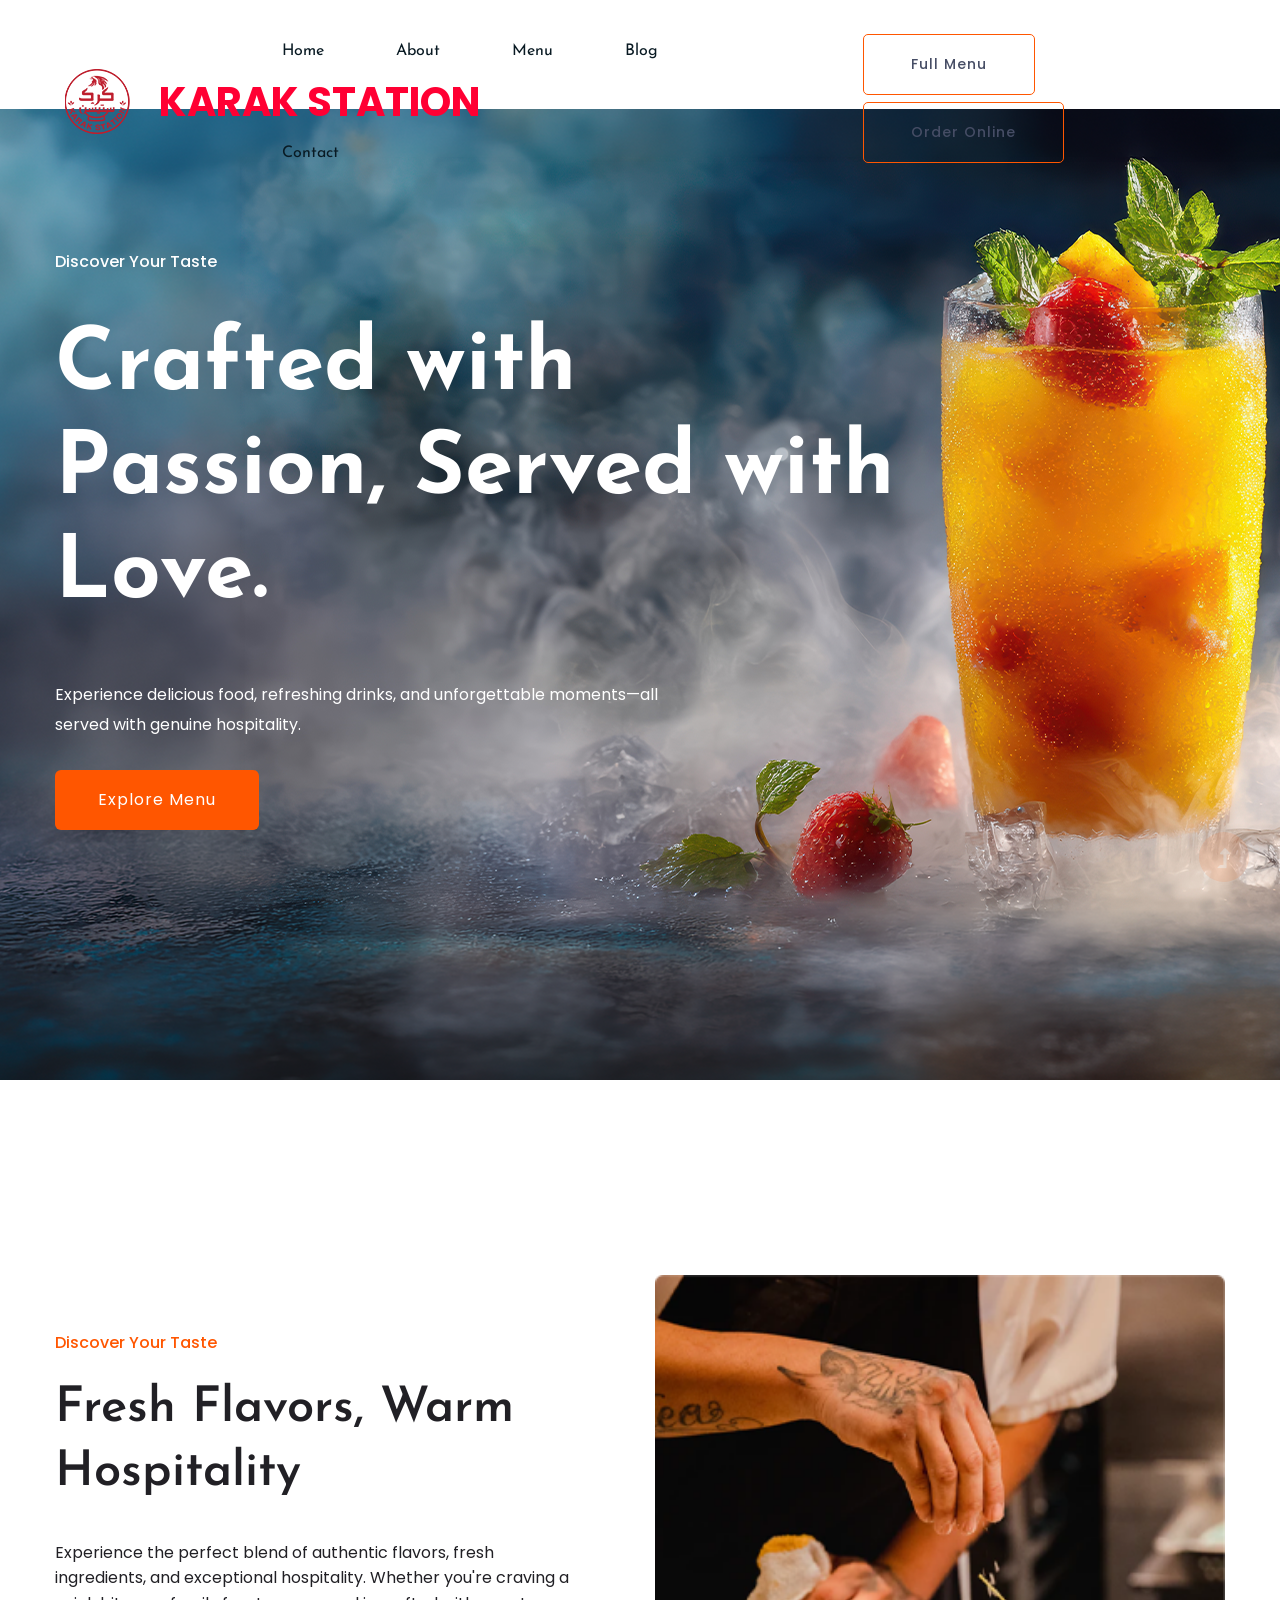
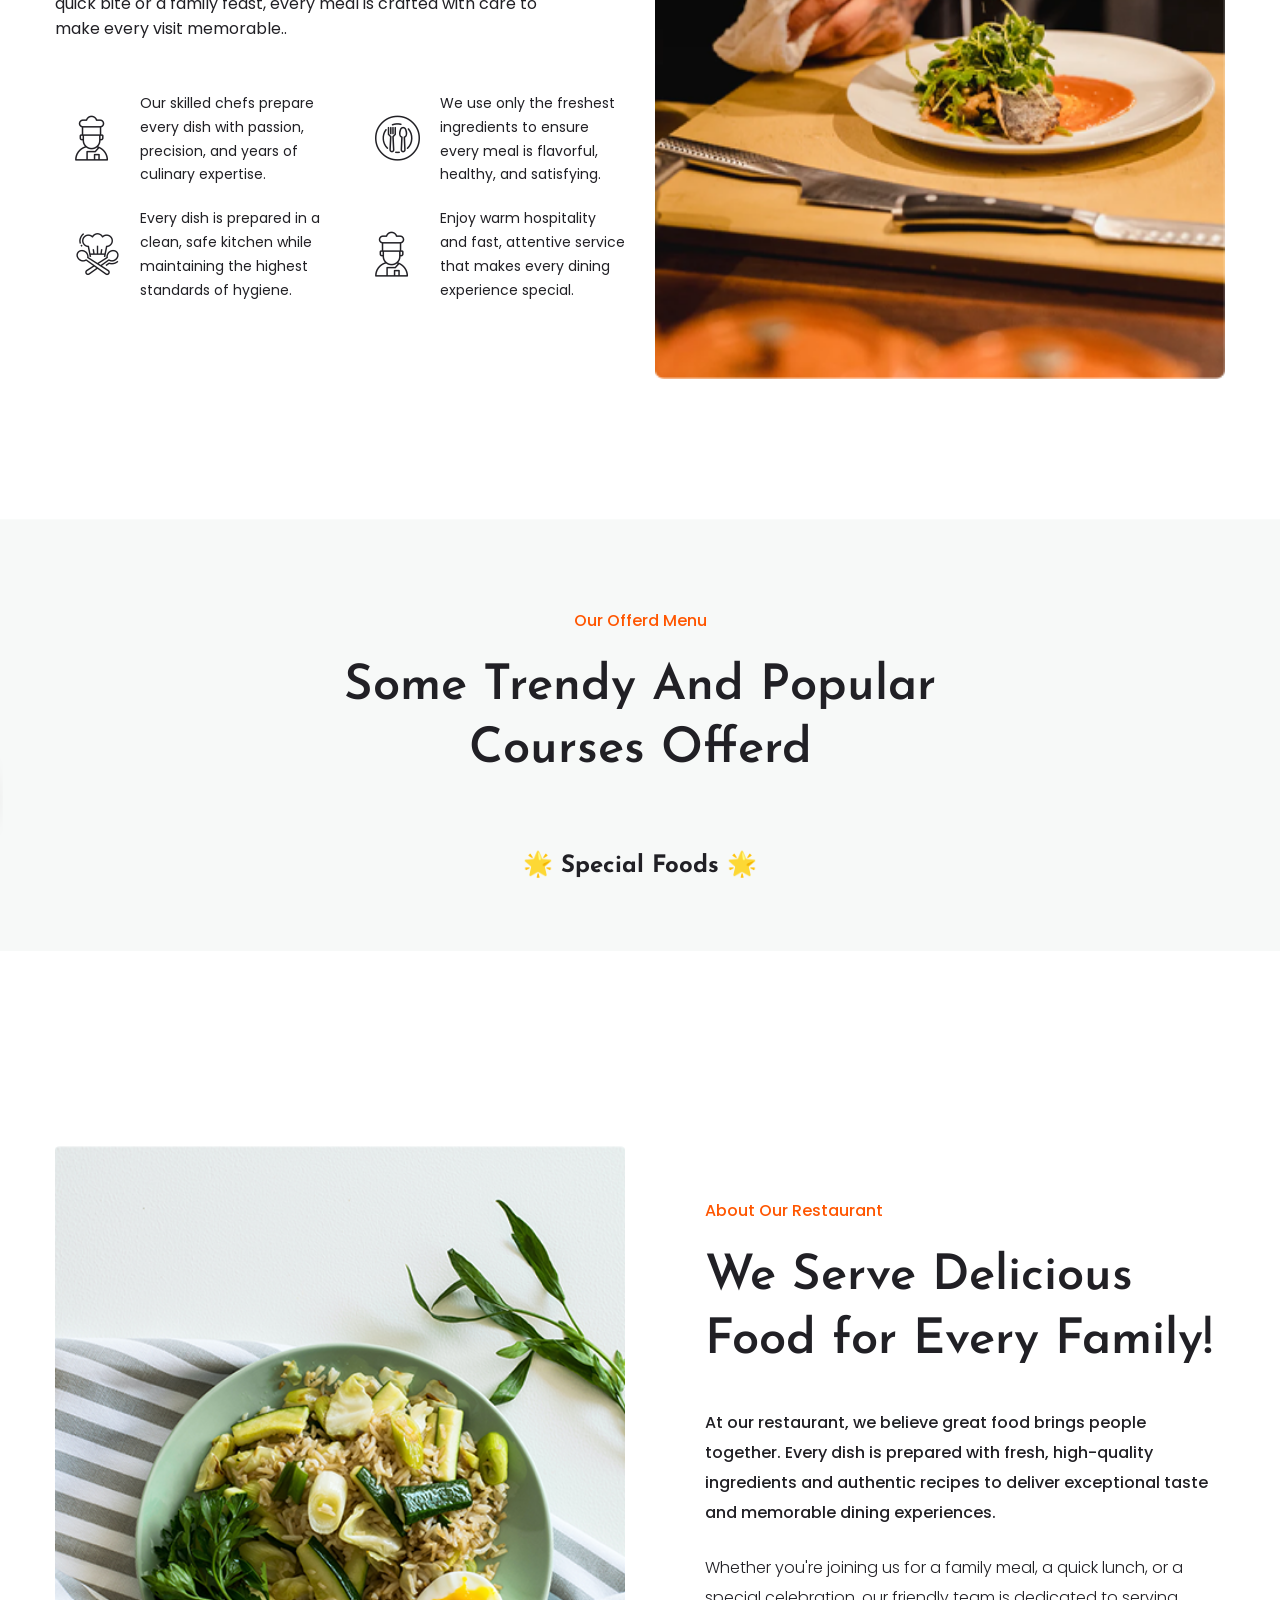
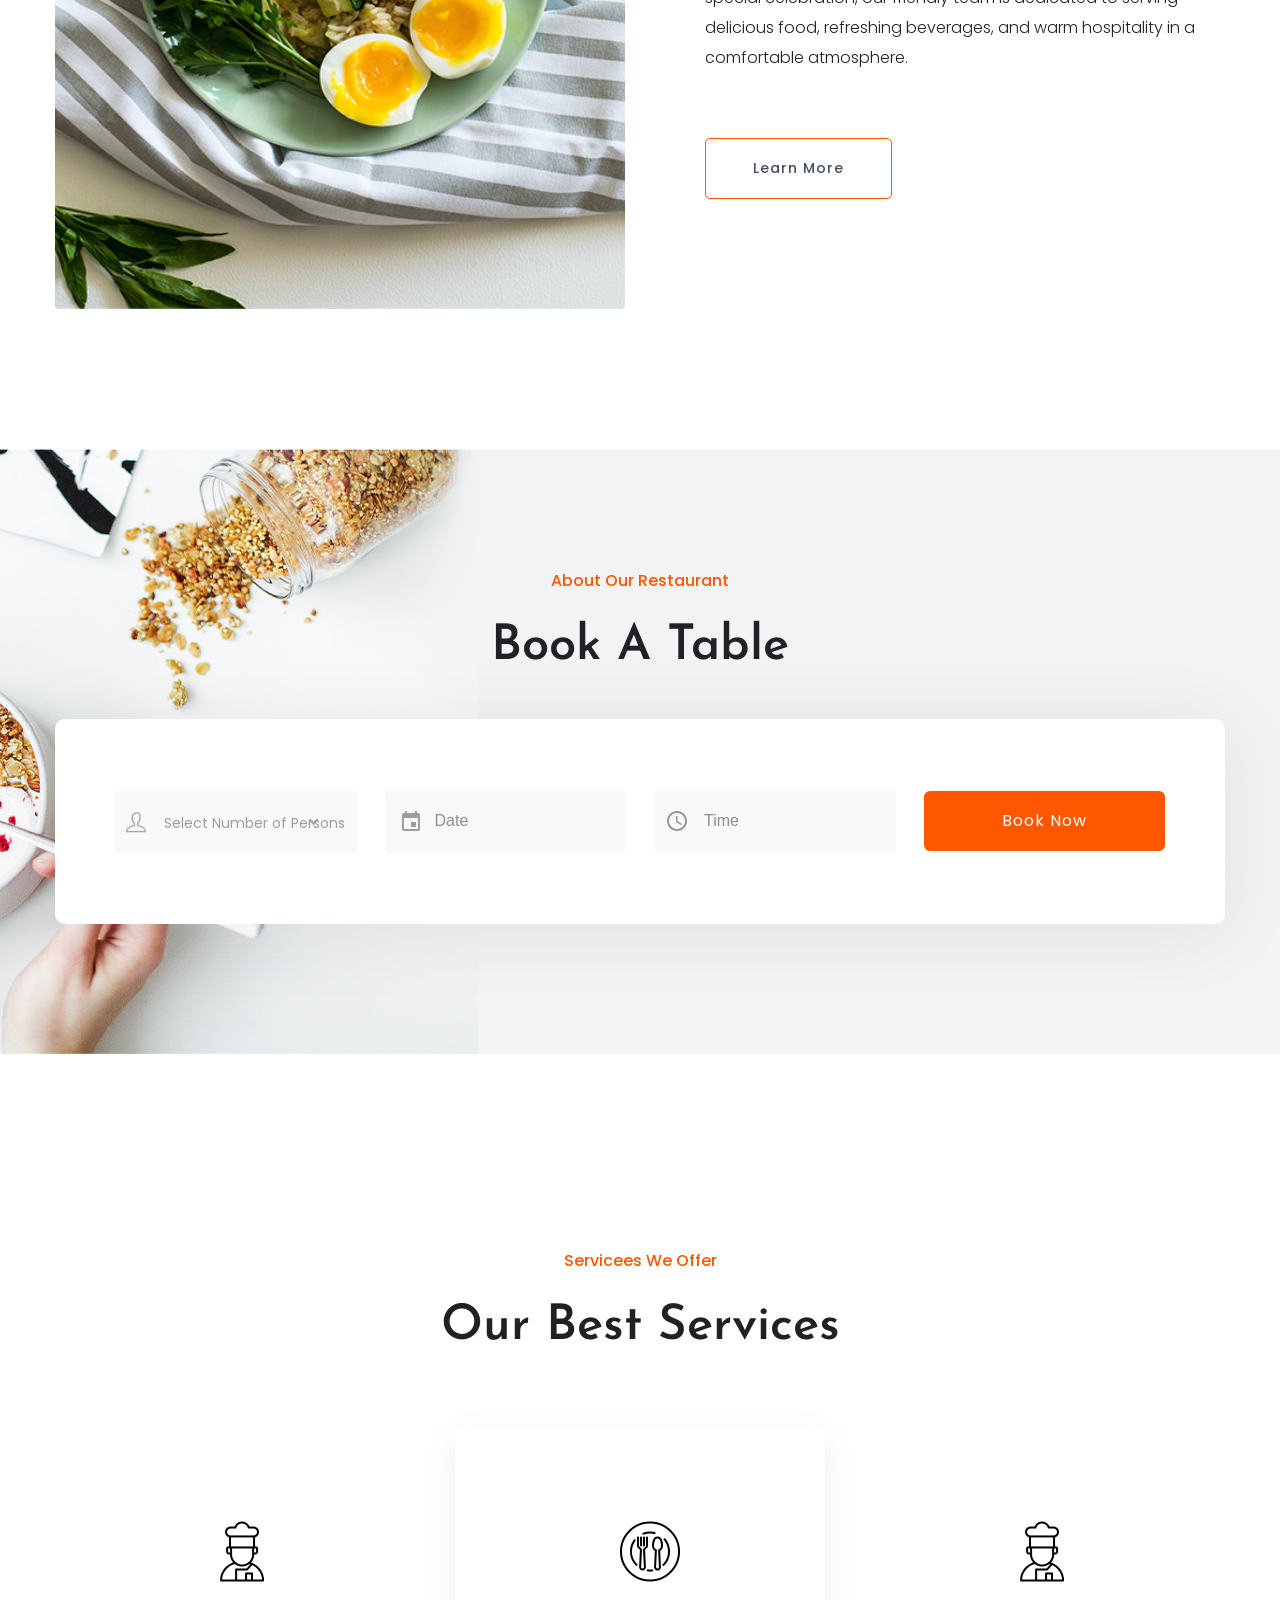
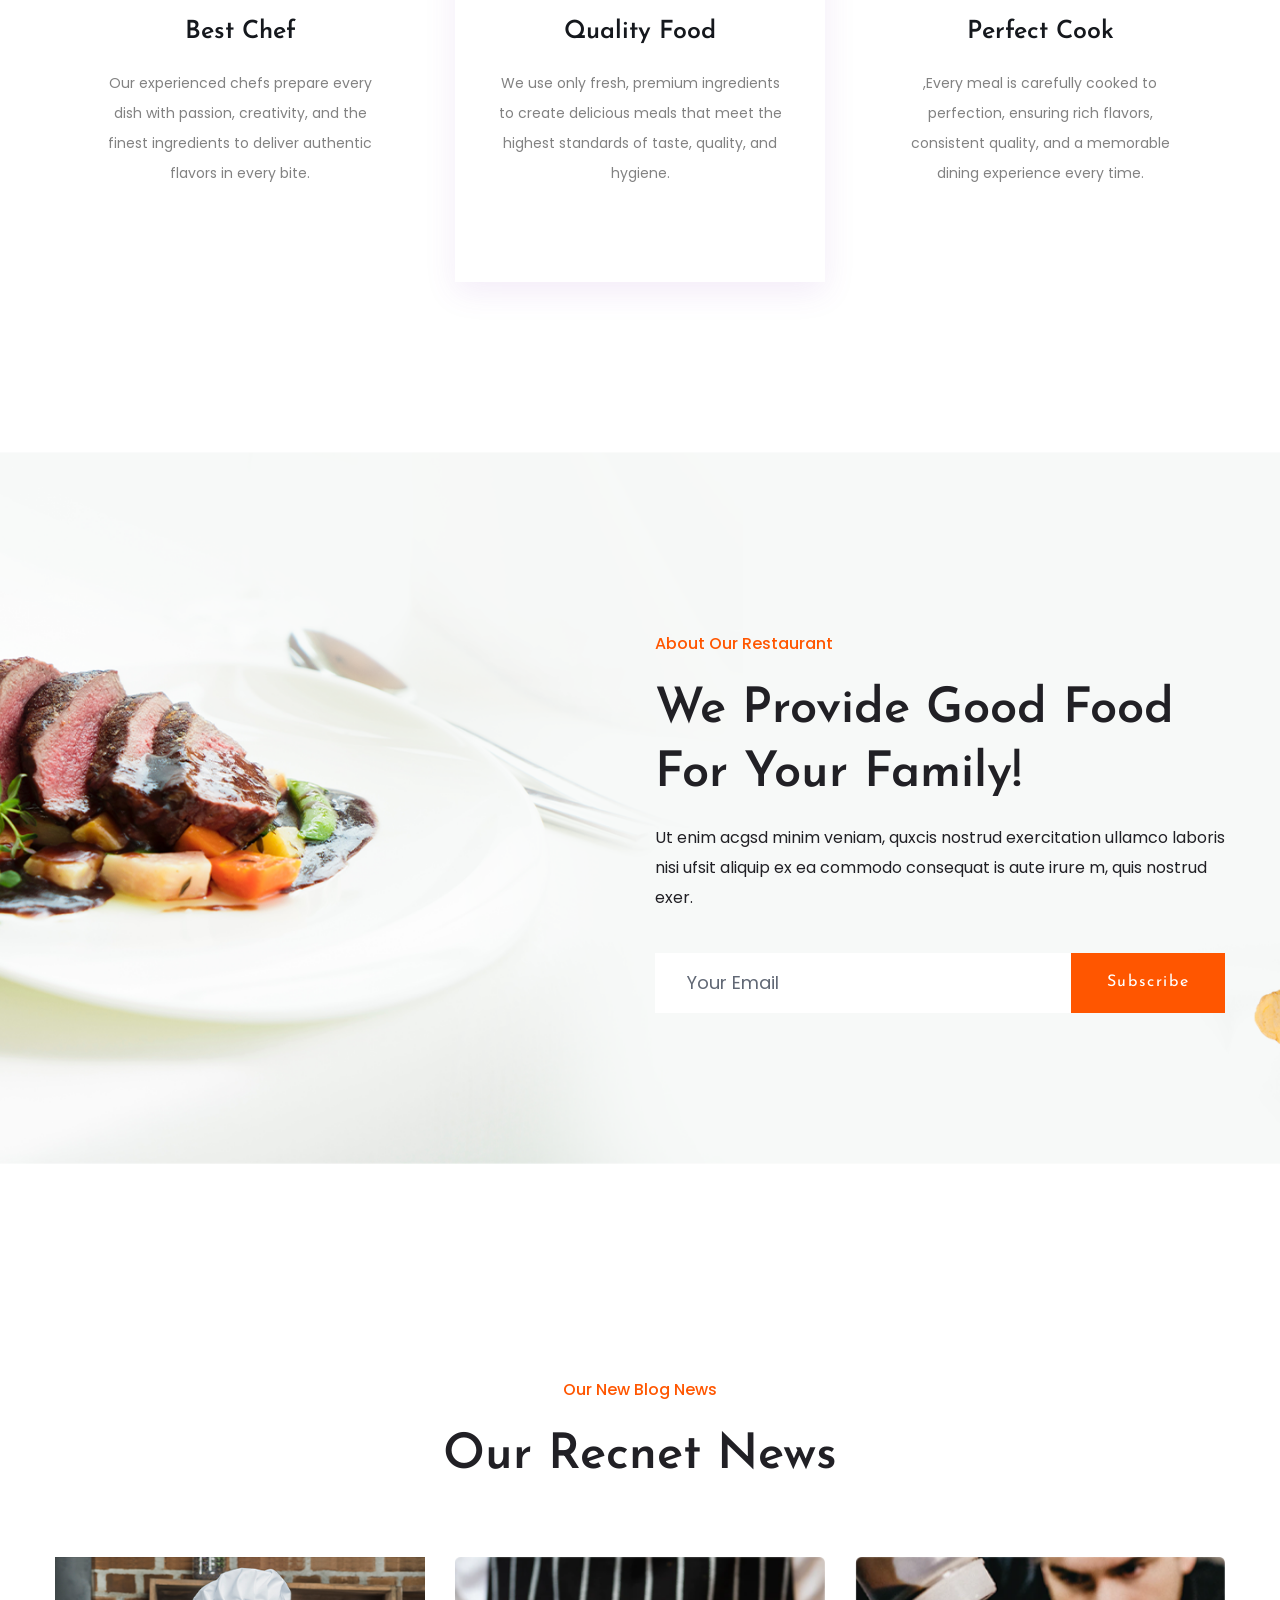
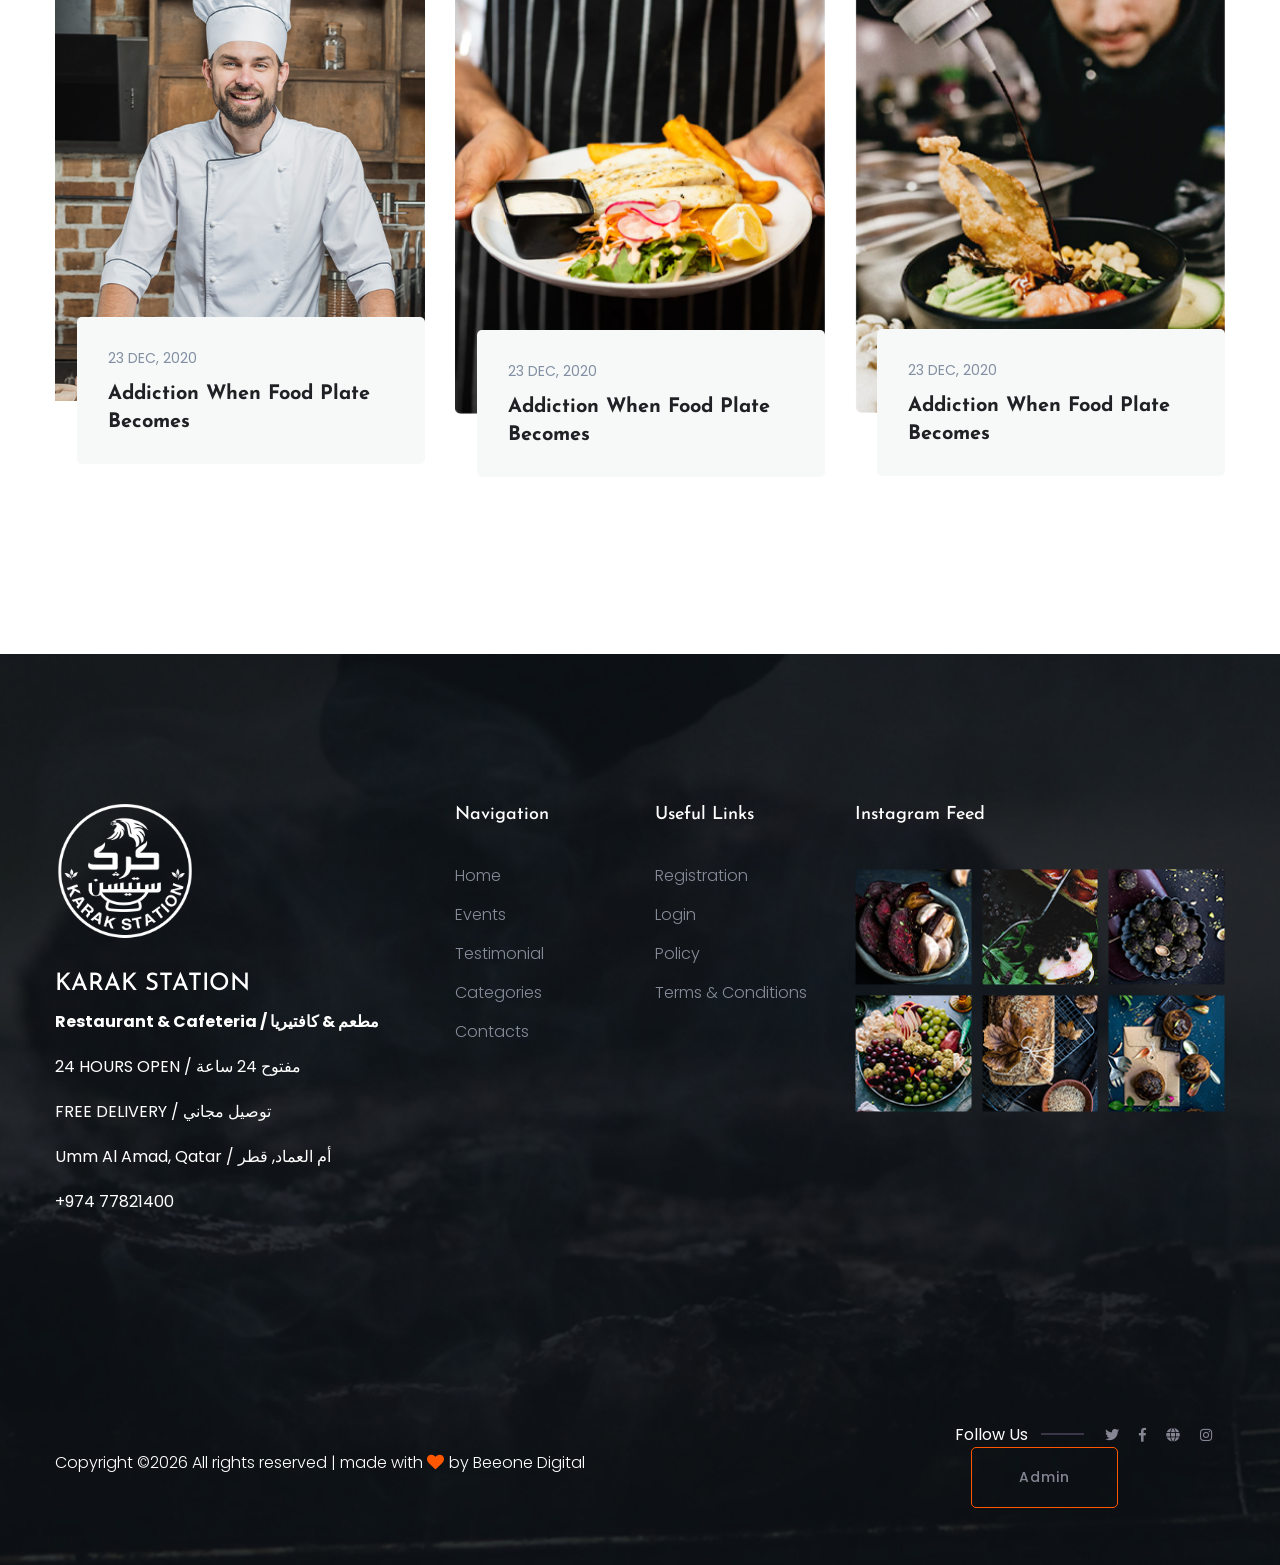
<file: index.html>
<!doctype html>
<html class="no-js" lang="zxx">
<head>
    <meta charset="utf-8">
    <meta http-equiv="x-ua-compatible" content="ie=edge">
    <title> Karak station </title>
    <meta name="description" content="">
    <meta name="viewport" content="width=device-width, initial-scale=1">
    <link rel="manifest" href="site.webmanifest">
    <link rel="shortcut icon" type="image/x-icon" href="favicon.ico">

	<!-- CSS here -->
	<link rel="stylesheet" href="css/bootstrap.min.css">
	<link rel="stylesheet" href="css/owl.carousel.min.css">
	<link rel="stylesheet" href="css/slicknav.css">
    <link rel="stylesheet" href="css/flaticon.css">
    <link rel="stylesheet" href="css/gijgo.css">
	<link rel="stylesheet" href="css/animate.min.css">
	<link rel="stylesheet" href="css/magnific-popup.css">
	<link rel="stylesheet" href="css/fontawesome-all.min.css">
	<link rel="stylesheet" href="css/themify-icons.css">
	<link rel="stylesheet" href="css/slick.css">
	<link rel="stylesheet" href="css/nice-select.css">
	<link rel="stylesheet" href="css/style.css">
	<style>
		.special-foods-carousel {
			padding: 30px 0;
			background: #f9f9f9;
		}
		.special-carousel {
			padding: 20px;
		}
		.special-food-item {
			background: #fff;
			border-radius: 12px;
			overflow: hidden;
			box-shadow: 0 5px 15px rgba(0, 0, 0, 0.1);
			transition: all 0.3s ease;
			margin: 15px;
		}
		.special-food-item:hover {
			transform: translateY(-5px);
			box-shadow: 0 10px 25px rgba(0, 0, 0, 0.15);
		}
		.food-image {
			width: 100%;
			height: 600px;
			background-size: cover;
			background-position: center;
		}
		.food-info {
			padding: 20px;
			text-align: center;
		}
		.food-info h4 {
			margin: 10px 0;
			font-size: 18px;
			font-weight: bold;
			color: #2b2b2b;
		}
		.food-info p {
			color: #6d6d6d;
			font-size: 14px;
			margin: 10px 0;
		}
		.order-btn {
			background: #6f0820;
			color: #fff;
			border: none;
			padding: 10px 25px;
			border-radius: 6px;
			cursor: pointer;
			font-weight: bold;
			transition: all 0.3s ease;
		}
		.order-btn:hover {
			background: #4f0327;
			transform: scale(1.05);
		}
		.owl-carousel .owl-nav {
			position: absolute;
			top: 50%;
			width: 100%;
			display: flex;
			justify-content: space-between;
			transform: translateY(-50%);
			padding: 0 20px;
			z-index: 10;
		}
		.owl-carousel .owl-nav button {
			background: rgba(255, 86, 0, 0.8) !important;
			color: #fff !important;
			border: none;
			width: 50px;
			height: 50px;
			border-radius: 50%;
			font-size: 20px;
			cursor: pointer;
			transition: all 0.3s ease;
		}
		.owl-carousel .owl-nav button:hover {
			background: #ff5600 !important;
		}
		
		/* Logo and Text Animation */
		@keyframes logoSlideInLeft {
			from {
				opacity: 0;
				transform: translateX(-50px);
			}
			to {
				opacity: 1;
				transform: translateX(0);
			}
		}
		
		@keyframes textSlideInRight {
			from {
				opacity: 0;
				transform: translateX(50px);
			}
			to {
				opacity: 1;
				transform: translateX(0);
			}
		}
		
		@keyframes textBounce {
			0%, 100% {
				transform: translateX(0);
			}
			50% {
				transform: translateX(5px);
			}
		}
		
		.logo {
			animation: logoSlideInLeft 0.8s ease-out;
		}
		
		.logo a img {
			animation: logoSlideInLeft 0.8s ease-out;
		}
		
		.logo span {
			animation: textSlideInRight 0.8s ease-out 0.3s both;
		}
		
		.logo span:hover {
			animation: textBounce 0.6s ease-in-out;
		}
		
		/* Footer logo white color */
		.footer-logo img {
			filter: brightness(0) invert(1);
		}
		
		/* Hero caption text white */
		.hero__caption h1,
		.hero__caption p,
		.hero__caption span {
			color: #ffffff !important;
		}

		/* Water Bubble Animation */
		#water-bubble-container {
			position: fixed;
			top: 0;
			left: 0;
			width: 100%;
			height: 100%;
			pointer-events: none;
			z-index: 1000;
		}

		.water-bubble {
			position: fixed;
			pointer-events: none;
			border-radius: 50%;
			background: radial-gradient(circle at 30% 30%, rgba(255, 255, 255, 0.8), rgba(100, 200, 255, 0.4));
			box-shadow: inset -2px -2px 5px rgba(255, 255, 255, 0.5), inset 2px 2px 5px rgba(0, 0, 0, 0.2);
			animation: bubble-float 2s ease-in forwards;
		}

		@keyframes bubble-float {
			0% {
				opacity: 1;
				transform: translateY(0) scale(1);
			}
			50% {
				opacity: 0.8;
			}
			100% {
				opacity: 0;
				transform: translateY(-80px) scale(0.5);
			}
		}
	</style>
</head>
<body>
    <!--? Preloader Start -->
    <div id="preloader-active">
        <div class="preloader d-flex align-items-center justify-content-center">
            <div class="preloader-inner position-relative">
                <div class="preloader-circle"></div>
                <div class="preloader-img pere-text">
                    <img src="logo/logo.png" alt="">
                </div>
            </div>
        </div>
    </div>
    <!-- Preloader Start -->
    <header>
        <!--? Header Start -->
        <div class="header-area header-transparent">
                <div class="main-header  header-sticky">
                    <div class="container-fluid">
                        <div class="row align-items-center">
                            <!-- Logo -->
                            <div class="col-xl-2 col-lg-2 col-md-1">
                                <div class="logo d-flex align-items-center">
                                    <a href="index.html"><img src="logo/logo.png" alt=""></a>
                                    <span style="color: #ff0033; font-size: 40px; font-weight: bold; margin-left: 10px; white-space: nowrap;">KARAK STATION</span>
                                </div>
                            </div>
                            <div class="col-xl-10 col-lg-10 col-md-10">
                                <div class="menu-main d-flex align-items-center justify-content-end">
                                    <!-- Main-menu -->
                                    <div class="main-menu f-right d-none d-lg-block">
                                        <nav> 
                                            <ul id="navigation">
                                                <li><a href="index.html">Home</a></li>
                                                <li><a href="about.html">About</a></li>
                                                <li><a href="menu.html">Menu</a></li>
                                                <li><a href="blog.html">Blog</a>
                                                    <ul class="submenu">
                                                        <li><a href="blog.html">Blog</a></li>
                                                        <li><a href="blog_details.html">Blog Details</a></li>
                                                        <li><a href="elements.html">Element</a></li>
                                                    </ul>
                                                </li>
                                                <li><a href="contact.html">Contact</a></li>
                                            </ul>
                                        </nav>
                                    </div>
                                    <div class="header-right-btn f-right d-none d-lg-block ml-20">
                                        <a href="full_menu.html" class="border-btn header-btn">Full Menu</a>
                                        <a href="menu.html" class="border-btn header-btn">Order Online</a>
                                    </div>
                                </div>
                            </div>   
                            <!-- Mobile Menu -->
                            <div class="col-12">
                                <div class="mobile_menu d-block d-lg-none"></div>
                            </div>
                        </div>
                    </div>
                </div>
        </div>
        <!-- Header End -->
    </header>
    <main>
        <!--? slider Area Start-->
        <div class="slider-area ">
            <div class="slider-active">
                <!-- Single Slider -->
                <div class="single-slider slider-height d-flex align-items-center">
                    <div class="container">
                        <div class="row">
                            <div class="col-xl-9 col-lg-9 col-md-9">
                                <div class="hero__caption">
                                    <span data-animation="fadeInLeft" data-delay=".2s">Discover Your Taste</span>
                                    <h1 data-animation="fadeInLeft" data-delay=".4s">Crafted with Passion, Served with Love.</h1>
                                    <p data-animation="fadeInLeft" data-delay=".6s">Experience delicious food, refreshing drinks, and unforgettable moments—all served with genuine hospitality.</p>
                                    <!-- Hero-btn -->
                                    <div class="hero__btn">
                                        <a href="menu.html" class="btn hero-btn"  data-animation="fadeInLeft" data-delay=".8s">Explore Menu</a>
                                    </div>
                                </div>
                            </div>
                        </div>
                    </div>
                </div>
                <!-- Single Slider -->
                <div class="single-slider slider-height d-flex align-items-center">
                    <div class="container">
                        <div class="row">
                            <div class="col-xl-9 col-lg-9 col-md-9">
                                <div class="hero__caption">
                                    <span data-animation="fadeInLeft" data-delay=".2s">Discover Your Taste</span>
                                    <h1 data-animation="fadeInLeft" data-delay=".4s">We believe good food brings a smile</h1>
                                    <p data-animation="fadeInLeft" data-delay=".6s">From signature dishes to comforting favorites, every visit is made to feel warm, fresh, and memorable.</p>
                                    <!-- Hero-btn -->
                                    <div class="hero__btn">
                                        <a href="industries.html" class="btn hero-btn"  data-animation="fadeInLeft" data-delay=".8s">Resurvation</a>
                                    </div>
                                </div>
                            </div>
                        </div>
                    </div>
                </div>
            </div>
        </div>
        <!-- slider Area End-->
        <!--? About Area Start -->
        <div class="about-low-area section-padding30">
            <div class="container">
                <div class="row align-items-center">
                    <div class="col-lg-6 col-md-12">
                        <div class="about-caption mb-50">
                            <!-- Section Tittle -->
                            <div class="section-tittle mb-35 wow fadeInUp" data-wow-delay="0.2s" data-wow-duration="0.8s">
                                <span>Discover Your Taste</span>
                                <h2>Fresh Flavors, Warm Hospitality</h2>
                            </div>
                            <p class="wow fadeInUp" data-wow-delay="0.4s" data-wow-duration="0.8s">Experience the perfect blend of authentic flavors, fresh ingredients, and exceptional hospitality. Whether you're craving a quick bite or a family feast, every meal is crafted with care to make every visit memorable..</p>
                        </div>
                        <div class="row">
                            <div class="col-lg-6 col-md-6 col-sm-6 col-xs-10 wow slideInLeft" data-wow-delay="0.3s" data-wow-duration="0.8s">
                                <div class="single-caption mb-20">
                                    <div class="caption-icon">
                                        <span class="flaticon-restaurant"></span>
                                    </div>
                                    <div class="caption">
                                        <p>Our skilled chefs prepare every dish with passion, precision, and years of culinary expertise.</p>
                                    </div>
                                </div>
                            </div>
                            <div class="col-lg-6 col-md-6 col-sm-6 col-xs-10">
                                <div class="single-caption mb-20">
                                    <div class="caption-icon">
                                        <span class="flaticon-tools-and-utensils-1"></span>
                                    </div>
                                    <div class="caption">
                                        <p>We use only the freshest ingredients to ensure every meal is flavorful, healthy, and satisfying.</p>
                                    </div>
                                </div>
                            </div>
                            <div class="col-lg-6 col-md-6 col-sm-6 col-xs-10">
                                <div class="single-caption mb-20">
                                    <div class="caption-icon">
                                        <span class="flaticon-hat"></span>
                                    </div>
                                    <div class="caption">
                                        <p>Every dish is prepared in a clean, safe kitchen while maintaining the highest standards of hygiene.</p>
                                    </div>
                                </div>
                            </div>
                            <div class="col-lg-6 col-md-6 col-sm-6 col-xs-10">
                                <div class="single-caption mb-20">
                                    <div class="caption-icon">
                                        <span class="flaticon-restaurant"></span>
                                    </div>
                                    <div class="caption">
                                        <p>Enjoy warm hospitality and fast, attentive service that makes every dining experience special.</p>
                                    </div>
                                </div>
                            </div>
                        </div>
                    </div>
                    <div class="col-lg-6 col-md-12">
                        <!-- about-img -->
                        <div class="about-img ">
                            <img src="gallery/about.png" alt="">
                        </div>
                    </div>
                </div>
            </div>
        </div>
        <!-- About Area End -->
        <!--? gallery Products Start -->
        <section class="gallery-area fix ">
            <!-- Gallery Top Start -->
            <div class="gallery-top section-bg pt-90 pb-40" data-background="gallery/section_bg01.png">
                <div class="container">
                    <div class="row justify-content-center">
                        <div class="cl-xl-7 col-lg-8 col-md-10">
                            <!-- Section Tittle -->
                            <div class="section-tittle text-center mb-70 wow fadeInDown" data-wow-delay="0.2s" data-wow-duration="0.8s">
                                <span>Our Offerd Menu</span>
                                <h2>Some Trendy And  Popular Courses Offerd</h2>
                            </div> 
                        </div>
                    </div>
                    <div class="row justify-content-center">
                        <div class="properties__button">
                            <h3 style="text-align: center; margin-bottom: 30px; font-size: 24px; font-weight: bold; animation: fadeInUp 0.8s ease-out;" class="wow fadeInUp" data-wow-delay="0.3s" data-wow-duration="0.8s">🌟 Special Foods 🌟</h3>
                        </div>
                    </div>
                </div>
            </div>
            <!-- Gallery Top End -->
            <!-- Gallery Bottom Start -->
            <div class="container-fluid p-0">
                <!-- Special Foods Carousel -->
                <div class="special-foods-carousel">
                    <div class="owl-carousel special-carousel owl-theme"></div>
                </div>
                <!-- End Special Foods Carousel -->
            </div>
            <!-- Gallery Bottom End -->
        </section>
        <!-- gallery Products End -->
        <!--? About-2 Area Start -->
        <div class="about-area2 section-padding30">
            <div class="container">
                <div class="row align-items-center">
                    <div class="col-lg-6 col-md-12">
                        <!-- about-img -->
                        <div class="about-img ">
                            <img src="gallery/about2.png" alt="">
                        </div>
                    </div>
                    <div class="col-lg-6 col-md-12 wow slideInRight" data-wow-delay="0.3s" data-wow-duration="0.8s">
                        <div class="about-caption mb-50">
                            <!-- Section Tittle -->
                            <div class="section-tittle mb-35 wow fadeInUp" data-wow-delay="0.4s" data-wow-duration="0.8s">
                                <span>About Our Restaurant</span>
                                <h2>We Serve Delicious Food for Every Family!</h2>
                            </div>
                            <p class="pera-top wow fadeInUp" data-wow-delay="0.5s" data-wow-duration="0.8s">At our restaurant, we believe great food brings people together. Every dish is prepared with fresh, high-quality ingredients and authentic recipes to deliver exceptional taste and memorable dining experiences.</p>

                            <p  class="mb-65 pera-bottom wow fadeInUp" data-wow-delay="0.6s" data-wow-duration="0.8s">Whether you're joining us for a family meal, a quick lunch, or a special celebration, our friendly team is dedicated to serving delicious food, refreshing beverages, and warm hospitality in a comfortable atmosphere.</p>
                            <a href="about.html" class="border-btn wow fadeInUp" data-wow-delay="0.7s" data-wow-duration="0.8s">Learn More</a>
                        </div>
                    </div>
                </div>
            </div>
        </div>
        <!-- About-2 Area End -->
        <!--? Booking Room Start-->
        <div class="booking-area section-bg pt-120 pb-130" data-background="gallery/section_bg04.png">
            <div class="container">
                <div class="row justify-content-center">
                    <div class="cl-xl-7 col-lg-8 col-md-10">
                        <!-- Section Tittle -->
                        <div class="section-tittle text-center mb-40">
                            <span>About Our Restaurant</span>
                            <h2>Book A Table</h2>
                        </div> 
                    </div>
                </div>
                <div class="row justify-content-center">
                    <div class="col-12">
                        <form action="#">
                            <div class="booking-wrap d-flex justify-content-between align-items-center">
                                <!-- Single Select Box -->
                                <div class="single-select-box mb-30">
                                    <div class="select-this">
                                        <div class="select-itms">
                                            <div class="select-icon">
                                                <i class="ti-user"></i>
                                            </div>
                                            <select name="select" id="select1">
                                                <option value="">Select Number of Persons</option>
                                                <option value="1 Person">1 Person</option>
                                                <option value="2 Persons">2 Persons</option>
                                                <option value="3 Persons">3 Persons</option>
                                                <option value="4 Persons">4 Persons</option>
                                                <option value="5 Persons">5 Persons</option>
                                                <option value="6 Persons">6 Persons</option>
                                                <option value="7 Persons">7 Persons</option>
                                                <option value="8 Persons">8 Persons</option>
                                                <option value="9 Persons">9 Persons</option>
                                                <option value="10 Persons">10 Persons</option>
                                                <option value="11 Persons">11 Persons</option>
                                                <option value="12 Persons">12 Persons</option>
                                                <option value="13 Persons">13 Persons</option>
                                                <option value="14 Persons">14 Persons</option>
                                                <option value="15 Persons">15 Persons</option>
                                                <option value="16 Persons">16 Persons</option>
                                                <option value="17 Persons">17 Persons</option>
                                                <option value="18 Persons">18 Persons</option>
                                                <option value="19 Persons">19 Persons</option>
                                                <option value="20 Persons">20 Persons</option>
                                                <option value="21 Persons">21 Persons</option>
                                                <option value="22 Persons">22 Persons</option>
                                                <option value="23 Persons">23 Persons</option>
                                                <option value="24 Persons">24 Persons</option>
                                                <option value="25 Persons">25 Persons</option>
                                            </select>
                                        </div>
                                    </div>
                                </div>
                                <!-- select in date -->
                                <div class="single-select-box mb-30">
                                    <div class="boking-datepicker">
                                        <input id="datepicker1"  placeholder="Date" />
                                    </div>
                                </div>
                                <!-- Single Select Box -->
                                <div class="single-select-box mb-30">
                                    <div class="boking-datepicker">
                                        <input id="timepicker"  placeholder="Time" />
                                    </div>
                                </div>
                                <!-- Single Select Box -->
                                <div class="single-select-box mb-30">
                                    <button class="btn select-btn" type="button" onclick="bookTableViaWhatsApp()">Book Now</button>
                                </div>
                            </div>
                        </form>
                    </div>
                </div>
            </div>
        </div>
        <!-- Booking Room End-->
        <!--? Our Services Start -->
        <div class="our-services section-padding30">
            <div class="container">
                <div class="row justify-content-sm-center">
                    <div class="cl-xl-7 col-lg-8 col-md-10">
                        <!-- Section Tittle -->
                        <div class="section-tittle text-center mb-70">
                            <span>Servicees We Offer</span>
                            <h2>Our Best Services</h2>
                        </div> 
                    </div>
                </div>
                <div class="row">
                    <div class=" col-lg-4 col-md-6 col-sm-6">
                        <div class="single-services text-center mb-30">
                            <div class="services-ion">
                                <span class="flaticon-restaurant"></span>
                            </div>
                            <div class="services-cap">
                                <h5><a href="#">Best Chef</a></h5>
                                <p> Our experienced chefs prepare every dish with passion, creativity, and the finest ingredients to deliver authentic flavors in every bite.</p>
                            </div>
                        </div>
                    </div>
                    <div class=" col-lg-4 col-md-6 col-sm-6">
                        <div class="single-services active text-center mb-30">
                            <div class="services-ion">
                                <span class="flaticon-tools-and-utensils-1"></span>
                            </div>
                            <div class="services-cap">
                                <h5><a href="#">Quality Food</a></h5>
                                <p> We use only fresh, premium ingredients to create delicious meals that meet the highest standards of taste, quality, and hygiene.</p>
                            </div>
                        </div>
                    </div>
                    <div class=" col-lg-4 col-md-6 col-sm-6">
                        <div class="single-services text-center mb-30">
                            <div class="services-ion">
                                <span class="flaticon-restaurant"></span>
                            </div>
                            <div class="services-cap">
                                <h5><a href="#">Perfect Cook</a></h5>
                                <p>,Every meal is carefully cooked to perfection, ensuring rich flavors, consistent quality, and a memorable dining experience every time.</p>
                            </div>
                        </div>
                    </div>
                </div>
            </div>
        </div>
        <!-- Our Services End -->
        <!--? About-3 Start -->
        <div class="about-area3 pt-180 pb-170 section-bg" data-background="gallery/section_bg03.png">
            <div class="container">
                <div class="row justify-content-end">
                    <div class="col-xl-6 col-lg-6 col-md-9 col-sm-11">
                        <!-- Section Tittle -->
                        <div class="section-tittle section-tittle2 mb-40">
                            <span>About Our Restaurant</span>
                            <h2>We Provide Good Food For Your Family!</h2>
                            <p>Ut enim acgsd minim veniam, quxcis nostrud exercitation ullamco laboris nisi ufsit aliquip ex ea commodo consequat is aute irure m, quis nostrud exer.</p>
                        </div> 
                        <!--Hero form -->
                        <form action="#" class="search-box">
                            <div class="input-form">
                                <input type="text" placeholder="Your Email">
                            </div>
                            <div class="search-form">
                                <button>Subscribe</button>
                            </div>	
                        </form>	
                    </div>
                </div>
            </div>
        </div>
        <!-- About-3 End -->
        <!--? Blog Area Start -->
        <section class="blogs-area section-padding30">
            <div class="container">
                <div class="row justify-content-center">
                    <div class="col-lg-6">
                        <!-- Section Tittle -->
                        <div class="section-tittle text-center mb-70">
                            <span>Our New Blog News</span>
                            <h2>Our Recnet News</h2>
                        </div>
                    </div>
                </div>
                <div class="row">
                    <div class="col-lg-4 col-md-6">
                        <div class="single-blogs mb-100">
                            <div class="blog-img">
                                <img src="gallery/blog1.png" alt="">
                            </div>
                            <div class="blog-cap">
                                <span class="color1">23 Dec, 2020</span>
                                <h4><a href="blog_details.html">Addiction When Food Plate Becomes</a></h4>
                            </div>
                        </div>
                    </div>
                    <div class="col-lg-4 col-md-6">
                        <div class="single-blogs mb-100">
                            <div class="blog-img">
                                <img src="gallery/blog2.png" alt="">
                            </div>
                            <div class="blog-cap">
                                <span class="color1">23 Dec, 2020</span>
                                <h4><a href="blog_details.html">Addiction When Food Plate Becomes</a></h4>
                            </div>
                        </div>
                    </div>
                    <div class="col-lg-4 col-md-6">
                        <div class="single-blogs mb-100">
                            <div class="blog-img">
                                <img src="gallery/blog3.png" alt="">
                            </div>
                            <div class="blog-cap">
                                <span class="color1">23 Dec, 2020</span>
                                <h4><a href="blog_details.html">Addiction When Food Plate Becomes</a></h4>
                            </div>
                        </div>
                    </div>
                </div>
            </div>
        </section>
        <!-- Blog Area End -->
    </main>
    <footer aria-label="Karak Station site footer with contact information">
        <!--? Footer Start-->
        <div class="footer-area section-bg" data-background="gallery/section_bg02.png">
            <div class="container">
                <div class="footer-top footer-padding">
                    <div class="row d-flex justify-content-between">
                        <div class="col-xl-4 col-lg-4 col-md-5 col-sm-8">
                            <div class="single-footer-caption mb-50">
                                <!-- logo -->
                                <div class="footer-logo">
                                    <a href="index.html"><img src="logo/karak_station_logo.png" alt="Karak Station logo"></a>
                                </div>
                                <div class="footer-contact" aria-labelledby="footer-contact-label">
                                    <h4 id="footer-contact-label">KARAK STATION</h4>
                                    <p><strong>Restaurant &amp; Cafeteria / مطعم &amp; كافتيريا</strong></p>
                                    <p>24 HOURS OPEN / مفتوح 24 ساعة</p>
                                    <p>FREE DELIVERY / توصيل مجاني</p>
                                    <p>Umm Al Amad, Qatar / أم العماد, قطر</p>
                                    <p><a href="tel:+97477821400">+974 77821400</a></p>
                                </div>
                            </div>
                        </div>
                        <div class="col-xl-2 col-lg-2 col-md-5 col-sm-6">
                            <div class="single-footer-caption mb-50">
                                <div class="footer-tittle">
                                    <h4>Navigation</h4>
                                    <ul aria-label="Footer Navigation">
                                        <li><a href="index.html" aria-label="Navigate to Home page">Home</a></li>
                                        <li><a href="blog.html" aria-label="Navigate to Blog page">Events</a></li>
                                        <li><a href="index.html#testimonial" aria-label="Navigate to Testimonial section">Testimonial</a></li>
                                        <li><a href="menu.html" aria-label="Navigate to Menu page">Categories</a></li>
                                        <li><a href="contact.html" aria-label="Navigate to Contact page">Contacts</a></li>
                                    </ul>
                                </div>
                            </div>
                        </div>
                        <div class="col-xl-2 col-lg-2 col-md-5 col-sm-6">
                            <div class="single-footer-caption mb-50">
                                <div class="footer-tittle">
                                    <h4>Useful Links</h4>
                                    <ul>
                                        <li><a href="#">Registration</a></li>
                                        <li><a href="#">Login</a></li>
                                        <li><a href="#">Policy</a></li>
                                        <li><a href="#">Terms & Conditions</a></li>
                                    </ul>
                                </div>
                            </div>
                        </div>
                        <!-- Instagram -->
                        <div class="col-xl-4 col-lg-4 col-md-5 col-sm-7">
                            <div class="single-footer-caption mb-50">
                                <div class="footer-tittle">
                                    <h4>Instagram Feed</h4>
                                </div>
                                <div class="instagram-gellay">
                                    <ul class="insta-feed">
                                        <li><a href="#"><img src="gallery/instagram1.png" alt=""></a></li>
                                        <li><a href="#"><img src="gallery/instagram2.png" alt=""></a></li>
                                        <li><a href="#"><img src="gallery/instagram3.png" alt=""></a></li>
                                        <li><a href="#"><img src="gallery/instagram4.png" alt=""></a></li>
                                        <li><a href="#"><img src="gallery/instagram5.png" alt=""></a></li>
                                        <li><a href="#"><img src="gallery/instagram6.png" alt=""></a></li>
                                    </ul>
                                </div>
                            </div>
                        </div>
                    </div>
                </div>
                <div class="footer-bottom">
                    <div class="row d-flex justify-content-between align-items-center">
                        <div class="col-xl-9 col-lg-8">
                            <div class="footer-copy-right">
                                <p><!-- Link back to Beeone Digital can't be removed. Template is licensed under CC BY 3.0. -->
  Copyright &copy;<script>document.write(new Date().getFullYear());</script> All rights reserved | made with <i class="fa fa-heart" aria-hidden="true"></i> by Beeone Digital
  <!-- Link back to Beeone Digital can't be removed. Template is licensed under CC BY 3.0. --></p>
                            </div>
                        </div>
                        <div class="col-xl-3 col-lg-4">
                            <!-- Footer Social -->
                            <div class="footer-social f-right">
                                <span>Follow Us</span>
                                <a href="#"><i class="fab fa-twitter"></i></a>
                                <a href="https://www.facebook.com/sai4ull"><i class="fab fa-facebook-f"></i></a>
                                <a href="#"><i class="fas fa-globe"></i></a>
                                <a href="#"><i class="fab fa-instagram"></i></a>
                                <a href="admin/index.html" class="border-btn header-btn ms-3">Admin</a>
                            </div>
                        </div>
                    </div>
                </div>
            </div>
        </div>
        <!-- Footer End-->
    </footer>
    <!-- Scroll Up -->
    <div id="back-top" >
        <a title="Go to Top" href="#"> <i class="fas fa-level-up-alt"></i></a>
    </div>

    <!-- JS here -->

    <script src="./js/vendor/modernizr-3.5.0.min.js"></script>
    <!-- Jquery, Popper, Bootstrap -->
    <script src="./js/vendor/jquery-1.12.4.min.js"></script>
    <script src="./js/popper.min.js"></script>
    <script src="./js/bootstrap.min.js"></script>
    <!-- Jquery Mobile Menu -->
    <script src="./js/jquery.slicknav.min.js"></script>

    <!-- Jquery Slick , Owl-Carousel Plugins -->
    <script src="./js/owl.carousel.min.js"></script>
    <script src="./js/slick.min.js"></script>
    <!-- One Page, Animated-HeadLin -->
    <script src="./js/wow.min.js"></script>
    <script src="./js/animated.headline.js"></script>
    <script src="./js/jquery.magnific-popup.js"></script>

    <!-- Date Picker -->
    <script src="./js/gijgo.min.js"></script>
    <!-- Nice-select, sticky -->
    <script src="./js/jquery.nice-select.min.js"></script>
    <script src="./js/jquery.sticky.js"></script>
    
    <!-- contact js -->
    <script src="./js/contact.js"></script>
    <script src="./js/jquery.form.js"></script>
    <script src="./js/jquery.validate.min.js"></script>
    <script src="./js/mail-script.js"></script>
    <script src="./js/jquery.ajaxchimp.min.js"></script>
    
    <!-- Jquery Plugins, main Jquery -->	
    <script src="./js/plugins.js"></script>
    <script src="./js/main.js"></script>
    
    <!-- Water Bubble Animation -->
    <script src="./js/water-animation.js"></script>
    
    <script>
        // Initialize WOW.js for scroll animations
        new WOW().init();
    </script>
    
    <script>
        function getSpecialPosterFoods() {
            const stored = JSON.parse(localStorage.getItem('specialPosterFoods') || 'null');
            if (Array.isArray(stored)) {
                return stored.filter(item => item.status !== 'unavailable');
            }
            return [];
        }

        function normalizeSpecialImage(image) {
            if (!image || !image.trim()) {
                return 'page-thumbs/page2_Im0.jpg';
            }
            const trimmed = image.trim();
            if (trimmed.startsWith('special/')) {
                return 'page-thumbs/page2_Im0.jpg';
            }
            return trimmed;
        }

        function renderSpecialHomeFoods() {
            const foods = getSpecialPosterFoods();
            if (!foods.length) {
                $('.special-carousel').html('');
                $('.special-foods-carousel').hide();
                return foods;
            }
            const html = foods.map(food => {
                const imageUrl = food.imageData || normalizeSpecialImage(food.image);
                return `
                    <div class="special-food-item">
                        <div class="food-image" style="background-image: url(${imageUrl});"></div>
                        <div class="food-info">
                            <h4>${food.name}</h4>
                            ${food.arabicName ? `<p class="arabic-name">${food.arabicName}</p>` : ''}
                            <p>${food.desc || ''}</p>
                            <p class="food-price">${food.price ? 'Price: ' + food.price : ''}</p>
                            <button class="btn order-btn" onclick="orderSpecialFood('${food.name}', '${imageUrl}')">Order Now</button>
                        </div>
                    </div>
                `;
            }).join('');
            $('.special-carousel').html(html);
            $('.special-foods-carousel').show();
            return foods;
        }

        const specialFoods = renderSpecialHomeFoods();
        if (specialFoods.length) {
            $('.special-carousel').owlCarousel({
                loop: true,
                margin: 10,
                nav: true,
                dots: true,
                autoplay: true,
                autoplayTimeout: 5000,
                responsive: {
                    0: {
                        items: 1
                    },
                    600: {
                        items: 2
                    },
                    1000: {
                        items: 3
                    }
                }
            });
        }
        
        // Order Special Food via WhatsApp
        function orderSpecialFood(foodName, imageUrl) {
            const whatsappNumber = '+97477821400';
            const message = 'Hello! I would like to order the following special food:\n\n' +
                            'Food: ' + foodName + '\n' +
                            'Image: ' + imageUrl + '\n\n' +
                            'Please provide details and pricing. Thank you!';
            
            const encodedMessage = encodeURIComponent(message);
            const phoneNumber = whatsappNumber.replace(/\D/g, '');
            const whatsappUrl = 'https://wa.me/' + phoneNumber + '?text=' + encodedMessage;
            
            window.open(whatsappUrl, '_blank');
        }
        
        // Initialize datepickers
        $('#datepicker1').datepicker({
            uiLibrary: 'bootstrap4',
            format: 'mm/dd/yyyy'
        });
        
        $('#timepicker').timepicker({
            uiLibrary: 'bootstrap4',
            format: 'hh:mm A'
        });
        
        function bookTableViaWhatsApp() {
            const person = document.getElementById('select1').value;
            const date = document.getElementById('datepicker1').value;
            const time = document.getElementById('timepicker').value;
            
            if (!person || !date || !time) {
                alert('Please fill in all booking details (Person, Date, and Time)');
                return;
            }
            
            const whatsappNumber = '+97477821400';
            const message = 'Hello! I would like to book a table:\n\n' +
                            'Number of Persons: ' + person + '\n' +
                            'Date: ' + date + '\n' +
                            'Time: ' + time + '\n\n' +
                            'Please confirm the booking. Thank you!';
            
            const encodedMessage = encodeURIComponent(message);
            const phoneNumber = whatsappNumber.replace(/\D/g, '');
            const whatsappUrl = 'https://wa.me/' + phoneNumber + '?text=' + encodedMessage;
            
            window.open(whatsappUrl, '_blank');
        }
    </script>
    
    </body>
</html>
</file>
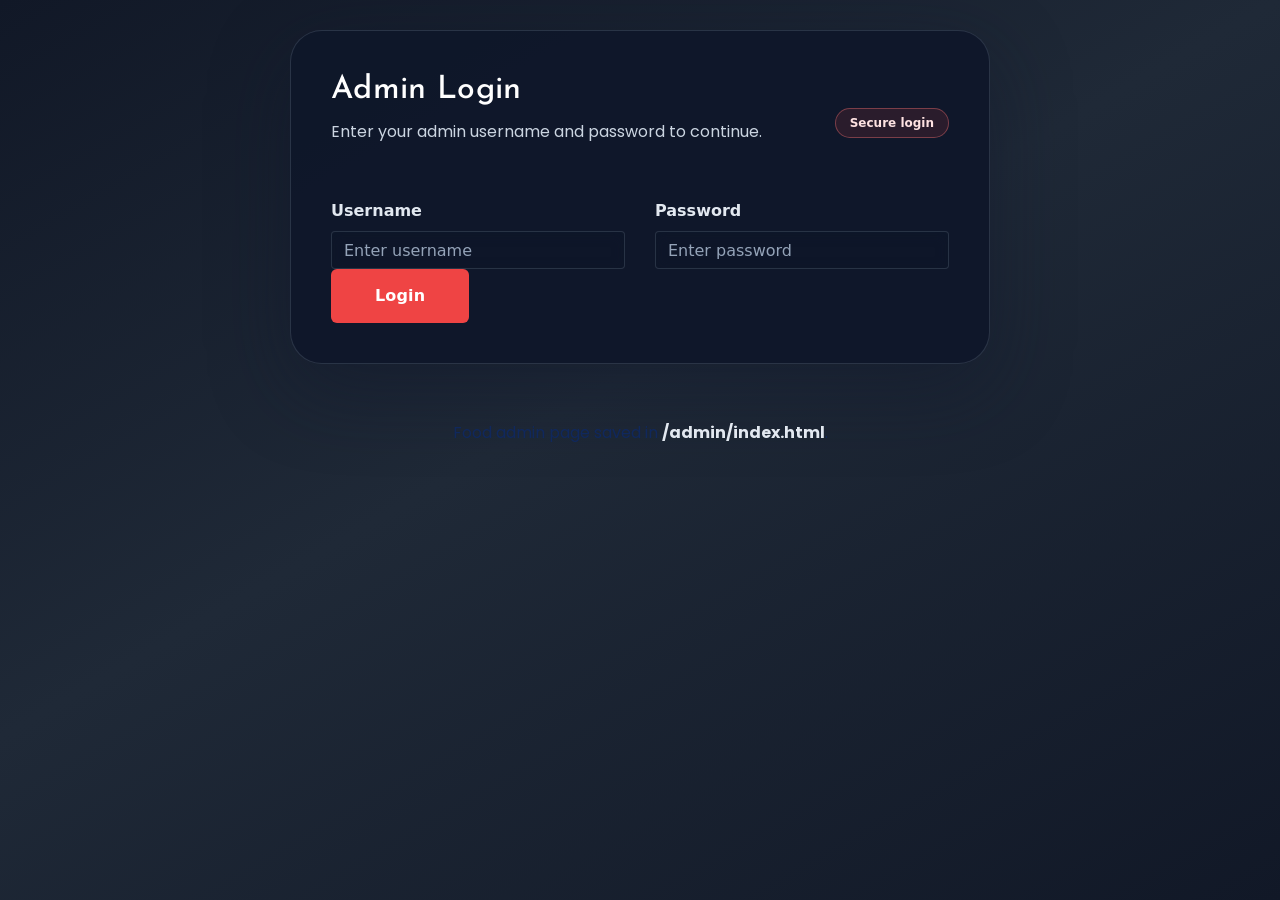
<file: admin/index.html>
<!doctype html>
<html lang="en">
<head>
    <meta charset="UTF-8">
    <meta http-equiv="X-UA-Compatible" content="IE=edge">
    <meta name="viewport" content="width=device-width, initial-scale=1.0">
    <title>Main Admin Page</title>
    <link rel="stylesheet" href="../css/bootstrap.min.css">
    <link rel="stylesheet" href="../css/style.css">
    <style>
        body {
            min-height: 100vh;
            margin: 0;
            font-family: 'Inter', system-ui, -apple-system, BlinkMacSystemFont, 'Segoe UI', sans-serif;
            background: linear-gradient(150deg, #111827 0%, #1f2937 45%, #111827 100%);
            color: #f8fafc;
        }
        .container {
            max-width: 1200px;
            margin: 0 auto;
            padding: 30px 18px 60px;
        }
        .admin-card {
            background: rgba(15, 23, 42, 0.94);
            border: 1px solid rgba(148, 163, 184, 0.15);
            border-radius: 28px;
            padding: 32px;
            margin-bottom: 24px;
            box-shadow: 0 30px 80px rgba(15, 23, 42, 0.4);
        }
        .admin-card h2 {
            margin-top: 0;
            color: #e2e8f0;
            letter-spacing: 0.01em;
        }
        .auth-card {
            max-width: 700px;
            margin: 0 auto 32px;
            padding: 40px;
            background: rgba(15, 23, 42, 0.96);
            border: 1px solid rgba(148, 163, 184, 0.2);
            border-radius: 32px;
            box-shadow: 0 25px 80px rgba(15, 23, 42, 0.45);
        }
        .auth-card h2 {
            font-size: 32px;
            margin-bottom: 8px;
            color: #fff;
        }
        .auth-card p {
            color: #cbd5e1;
            margin-bottom: 28px;
        }
        .admin-header {
            display: flex;
            flex-wrap: wrap;
            justify-content: space-between;
            gap: 18px;
            align-items: center;
            padding: 30px 32px;
            background: rgba(15, 23, 42, 0.98);
            border-radius: 28px;
            border: 1px solid rgba(148, 163, 184, 0.16);
            margin-bottom: 24px;
        }
        .admin-header h1 {
            margin: 0;
            font-size: 32px;
            color: #fff;
        }
        .admin-header p {
            margin: 8px 0 0;
            color: #94a3b8;
            max-width: 600px;
        }
        .form-label {
            font-weight: 700;
            color: #e2e8f0;
        }
        .form-control,
        .form-select {
            background: rgba(15, 23, 42, 0.92);
            border: 1px solid rgba(148, 163, 184, 0.2);
            color: #e2e8f0;
            box-shadow: inset 0 2px 12px rgba(15, 23, 42, 0.4);
        }
        .form-control::placeholder {
            color: #94a3b8;
        }
        .btn-primary {
            background: #ef4444;
            border-color: transparent;
            color: #fff;
            font-weight: 700;
            letter-spacing: 0.01em;
            transition: transform .2s ease, box-shadow .2s ease, background .2s ease;
        }
        .btn-primary:hover,
        .btn-primary:focus {
            background: #f87171;
            transform: translateY(-1px);
            box-shadow: 0 18px 28px rgba(248, 113, 113, 0.22);
        }
        .btn-outline-primary {
            border-color: rgba(239, 68, 68, 0.35);
            color: #f87171;
            background: transparent;
        }
        .btn-outline-primary:hover,
        .btn-outline-primary:focus {
            background: rgba(248, 113, 113, 0.08);
            color: #fda4af;
        }
        .btn-outline-danger {
            border-color: rgba(248, 113, 113, 0.35);
            color: #f87171;
            background: transparent;
        }
        .btn-outline-danger:hover,
        .btn-outline-danger:focus {
            background: rgba(248, 113, 113, 0.12);
        }
        .btn-small {
            padding: 12px 20px;
            font-size: 14px;
            border-radius: 14px;
        }
        .food-items-grid {
            display: grid;
            grid-template-columns: repeat(5, minmax(0, 1fr));
            gap: 18px;
            margin: 0;
            padding: 0;
        }
        .food-item-card {
            background: rgba(15, 23, 42, 0.95);
            border: 1px solid rgba(148, 163, 184, 0.14);
            border-radius: 24px;
            padding: 20px;
            display: flex;
            flex-direction: column;
            gap: 14px;
            box-shadow: 0 18px 40px rgba(15, 23, 42, 0.25);
            min-height: 320px;
        }
        .food-item-card img {
            width: 100%;
            height: 180px;
            object-fit: cover;
            border-radius: 18px;
        }
        .food-item-card-body {
            display: grid;
            gap: 10px;
        }
        .food-item-card h3 {
            margin: 0;
            color: #fff;
            font-size: 18px;
            line-height: 1.2;
        }
        .food-item-card .arabic-name {
            margin: 0;
            color: #fbbf24;
            font-size: 16px;
            line-height: 1.3;
            direction: rtl;
            text-align: right;
        }
        .food-item-card p,
        .food-item-card span {
            color: #cbd5e1;
            margin: 0;
            font-size: 14px;
            line-height: 1.5;
        }
        .food-item-card .food-meta {
            display: grid;
            gap: 8px;
        }
        .food-item-card .food-meta span {
            display: inline-flex;
            align-items: center;
            gap: 6px;
            background: rgba(255, 255, 255, 0.06);
            border-radius: 14px;
            padding: 8px 12px;
            font-size: 13px;
            color: #e2e8f0;
        }
        .food-actions {
            display: flex;
            gap: 10px;
            flex-wrap: wrap;
            margin-top: auto;
        }
        .category-list {
            display: flex;
            flex-wrap: wrap;
            gap: 10px;
            margin-top: 18px;
        }
        .category-chip {
            padding: 10px 16px;
            border-radius: 999px;
            background: rgba(255, 255, 255, 0.05);
            border: 1px solid rgba(148, 163, 184, 0.18);
            display: inline-flex;
            align-items: center;
            gap: 10px;
        }
        .category-chip span {
            color: #cbd5e1;
        }
        .category-chip button {
            border: none;
            background: transparent;
            color: #f87171;
            font-weight: 700;
            cursor: pointer;
        }
        .admin-footer {
            padding: 22px 0;
            text-align: center;
            color: #94a3b8;
        }
        .admin-footer strong {
            color: #e2e8f0;
        }
        .form-control:focus,
        .form-select:focus {
            border-color: rgba(239, 68, 68, 0.7);
            box-shadow: 0 0 0 0.2rem rgba(248, 113, 113, 0.18);
            outline: none;
        }
        .list-group-item {
            background: transparent;
            border: none;
            padding: 18px 0;
        }
        .list-group {
            margin: 0;
            padding: 0;
        }
        .list-group-item + .list-group-item {
            border-top: 1px solid rgba(148, 163, 184, 0.14);
        }
        .text-muted {
            color: #94a3b8 !important;
        }
        .badge {
            background: rgba(239, 68, 68, 0.12);
            color: #fee2e2;
            border: 1px solid rgba(248, 113, 113, 0.4);
            padding: 8px 14px;
            border-radius: 999px;
        }
        .dropdown .form-select {
            min-width: 180px;
        }
        @media (max-width: 1400px) {
            .food-items-grid {
                grid-template-columns: repeat(4, minmax(0, 1fr));
            }
        }
        @media (max-width: 1100px) {
            .food-items-grid {
                grid-template-columns: repeat(3, minmax(0, 1fr));
            }
        }
        @media (max-width: 860px) {
            .food-items-grid {
                grid-template-columns: repeat(2, minmax(0, 1fr));
            }
        }
        @media (max-width: 640px) {
            .food-items-grid {
                grid-template-columns: 1fr;
            }
        }
        @media (max-width: 991px) {
            .admin-header {
                flex-direction: column;
                align-items: flex-start;
            }
            .dropdown .form-select {
                width: 100%;
            }
        }
    </style>
</head>
<body>
    <div class="container">
        <section id="auth-screen" class="admin-card auth-card">
            <div class="d-flex align-items-center justify-content-between mb-4">
                <div>
                    <h2 id="auth-title">Admin Login</h2>
                    <p id="auth-message">Secure access to your menu management dashboard.</p>
                </div>
                <div>
                    <span class="badge">Secure login</span>
                </div>
            </div>
            <form id="auth-form" class="row g-3">
                <div class="col-md-6">
                    <label for="auth-username" class="form-label">Username</label>
                    <input id="auth-username" class="form-control" type="text" placeholder="Enter username" required>
                </div>
                <div class="col-md-6">
                    <label for="auth-password" class="form-label">Password</label>
                    <input id="auth-password" class="form-control" type="password" placeholder="Enter password" required>
                </div>
                <div class="col-md-6 d-none" id="auth-confirm-group">
                    <label for="auth-confirm" class="form-label">Confirm Password</label>
                    <input id="auth-confirm" class="form-control" type="password" placeholder="Confirm password">
                </div>
                <div class="col-12 d-flex flex-wrap gap-2">
                    <button type="submit" id="auth-submit" class="btn btn-primary">Login</button>
                </div>
            </form>
        </section>
        <div id="admin-panel" class="d-none">
            <header class="admin-header">
                <div>
                    <h1>Main Admin Dashboard</h1>
                    <p>Welcome to the premium admin workspace. Control your menu, categories, and administrator accounts from one elegant dashboard.</p>
                </div>
                <div class="d-flex flex-wrap gap-3 align-items-center">
                    <span id="current-user-badge" class="badge">Not signed in</span>
                    <div class="dropdown">
                        <select id="admin-options" class="form-select form-select-sm">
                            <option value="manage-admins">Manage Admins</option>
                            <option value="special-poster">Special Poster</option>
                            <option value="home">Back to Home</option>
                            <option value="menu">View Menu</option>
                            <option value="logout">Logout</option>
                        </select>
                    </div>
                </div>
            </header>

            <section class="admin-card" id="manage-admins-section">
                <h2>Manage Admins</h2>
                <p class="text-muted">Use the administrator username and password already saved below, or add more admins.</p>
                <form id="user-form" class="row g-3">
                    <div class="col-md-4">
                        <label for="user-username" class="form-label">Username</label>
                        <input id="user-username" class="form-control" type="text" placeholder="Enter username" required>
                    </div>
                    <div class="col-md-4">
                        <label for="user-password" class="form-label">Password</label>
                        <input id="user-password" class="form-control" type="password" placeholder="Enter password" required>
                    </div>
                    <div class="col-md-4">
                        <label for="user-confirm" class="form-label">Confirm Password</label>
                        <input id="user-confirm" class="form-control" type="password" placeholder="Confirm password" required>
                    </div>
                    <div class="col-12">
                        <button type="submit" class="btn btn-success btn-small">Add Admin</button>
                    </div>
                </form>
                <div id="user-list" class="mt-3"></div>
            </section>

            <section class="admin-card">
                <h2>Add Category</h2>
                <form id="category-form" class="row g-3">
                <div class="col-sm-8">
                    <label for="category-name" class="form-label">Category Name</label>
                    <input id="category-name" class="form-control" type="text" placeholder="e.g. Breakfast" required>
                </div>
                <div class="col-sm-4 d-flex align-items-end">
                    <button type="submit" class="btn btn-primary w-100 btn-small">Add Category</button>
                </div>
            </form>
            <div class="category-list mt-3" id="category-list"></div>
        </section>

        <section class="admin-card">
            <h2>Add / Edit Food</h2>
            <form id="food-form" class="row g-3">
                <input type="hidden" id="food-id">
                <div class="col-md-6">
                    <label for="food-name" class="form-label">Food Name</label>
                    <input id="food-name" class="form-control" type="text" placeholder="Food name" required>
                </div>
                <div class="col-md-6">
                    <label for="food-arabic-name" class="form-label">Food Name (Arabic)</label>
                    <input id="food-arabic-name" class="form-control" type="text" placeholder="Auto-generated from Food Name" readonly>
                </div>
                <div class="col-md-3">
                    <label for="food-amount" class="form-label">Amount</label>
                    <input id="food-amount" class="form-control" type="text" placeholder="e.g. QR 25 / 28" required>
                </div>
                <div class="col-md-3">
                    <label for="food-image" class="form-label">Image URL</label>
                    <input id="food-image" class="form-control" type="text" placeholder="Add image URL or upload path">
                    <small class="text-muted">Leave blank to use the default image link.</small>
                </div>
                <div class="col-md-3">
                    <label for="food-category" class="form-label">Category</label>
                    <select id="food-category" class="form-select" required>
                        <option value="">Select category</option>
                    </select>
                </div>
                <div class="col-md-3">
                    <label for="food-status" class="form-label">Status</label>
                    <select id="food-status" class="form-select">
                        <option value="available">Available</option>
                        <option value="unavailable">Unavailable</option>
                    </select>
                </div>
                <div class="col-12">
                    <label for="food-description" class="form-label">Description</label>
                    <textarea id="food-description" class="form-control" rows="4" placeholder="Describe the food item"></textarea>
                </div>
                <div class="col-12 d-flex gap-2">
                    <button type="submit" class="btn btn-success btn-small" id="food-submit">Save Food</button>
                    <button type="button" class="btn btn-secondary btn-small" id="food-reset">Reset</button>
                </div>
            </form>
        </section>

        <section class="admin-card">
            <h2>Food Items</h2>
            <div id="food-list" class="food-items-grid"></div>
        </section>
    </div>

    <footer class="admin-footer">
        <p>Food admin page saved in <strong>/admin/index.html</strong>.</p>
    </footer>

    <script>
        const authScreen = document.getElementById('auth-screen');
        const authTitle = document.getElementById('auth-title');
        const authMessage = document.getElementById('auth-message');
        const authForm = document.getElementById('auth-form');
        const authUsername = document.getElementById('auth-username');
        const authPassword = document.getElementById('auth-password');
        const authConfirm = document.getElementById('auth-confirm');
        const authConfirmGroup = document.getElementById('auth-confirm-group');
        const authSubmit = document.getElementById('auth-submit');
        const adminPanel = document.getElementById('admin-panel');
        const logoutBtn = document.getElementById('logout-btn');
        const categoryForm = document.getElementById('category-form');
        const categoryNameInput = document.getElementById('category-name');
        const categoryList = document.getElementById('category-list');
        const foodForm = document.getElementById('food-form');
        const foodIdInput = document.getElementById('food-id');
        const foodNameInput = document.getElementById('food-name');
        const foodArabicNameInput = document.getElementById('food-arabic-name');
        const foodAmountInput = document.getElementById('food-amount');
        const foodImageInput = document.getElementById('food-image');
        const foodCategorySelect = document.getElementById('food-category');
        const foodDescriptionInput = document.getElementById('food-description');
        const foodStatusSelect = document.getElementById('food-status');
        const foodList = document.getElementById('food-list');
        const foodResetButton = document.getElementById('food-reset');
        const userForm = document.getElementById('user-form');
        const userUsernameInput = document.getElementById('user-username');
        const userPasswordInput = document.getElementById('user-password');
        const userConfirmInput = document.getElementById('user-confirm');
        const userList = document.getElementById('user-list');
        const currentUserBadge = document.getElementById('current-user-badge');
        const adminOptions = document.getElementById('admin-options');
        const manageAdminsSection = document.getElementById('manage-admins-section');

        let categories = JSON.parse(localStorage.getItem('adminCategories') || '[]');
        let foods = JSON.parse(localStorage.getItem('adminFoods') || '[]');
        let adminUsers = JSON.parse(localStorage.getItem('adminUsers') || 'null');
        if (!Array.isArray(adminUsers)) {
            adminUsers = [];
            const legacyUser = JSON.parse(localStorage.getItem('adminUser') || 'null');
            if (legacyUser) {
                adminUsers = [{ username: legacyUser.username, password: legacyUser.password }];
            }
        }
        const mainAdminUsername = 'RASHID313';
        const mainAdminPassword = '662830';
        const mainAdminIndex = adminUsers.findIndex(user => user.username.toLowerCase() === mainAdminUsername.toLowerCase());
        if (mainAdminIndex >= 0) {
            adminUsers[mainAdminIndex].password = btoa(mainAdminPassword);
        } else {
            adminUsers.unshift({ username: mainAdminUsername, password: btoa(mainAdminPassword) });
        }
        localStorage.setItem('adminUsers', JSON.stringify(adminUsers));
        let adminUser = JSON.parse(sessionStorage.getItem('currentAdminUser') || 'null');
        let adminLoggedIn = sessionStorage.getItem('adminLoggedIn') === 'true';
        let currentEditingAdmin = null;

        function saveState() {
            localStorage.setItem('adminCategories', JSON.stringify(categories));
            localStorage.setItem('adminFoods', JSON.stringify(foods));
        }

        function saveUsers() {
            localStorage.setItem('adminUsers', JSON.stringify(adminUsers));
        }

        function saveUser(username, password) {
            const normalizedUsername = username.trim();
            if (!normalizedUsername) {
                return { success: false, message: 'Please enter a username.' };
            }
            if (adminUsers.some(user => user.username.toLowerCase() === normalizedUsername.toLowerCase())) {
                return { success: false, message: 'That username already exists.' };
            }
            adminUsers.push({ username: normalizedUsername, password: btoa(password) });
            saveUsers();
            return { success: true };
        }

        function findUser(username) {
            const normalizedUsername = username.trim().toLowerCase();
            return adminUsers.find(user => user.username.toLowerCase() === normalizedUsername);
        }

        function verifyUser(username, password) {
            const user = findUser(username);
            return !!user && user.password === btoa(password);
        }

        function isMainAdmin() {
            return adminUser && adminUser.username.trim().toLowerCase() === 'rashid313';
        }

        function updateUser(oldUsername, newUsername, newPassword) {
            const user = adminUsers.find(u => u.username.toLowerCase() === oldUsername.toLowerCase());
            if (!user) {
                return { success: false, message: 'User not found.' };
            }
            const normalizedUsername = newUsername.trim();
            if (!normalizedUsername) {
                return { success: false, message: 'Please enter a username.' };
            }
            if (oldUsername.toLowerCase() !== normalizedUsername.toLowerCase() &&
                adminUsers.some(u => u.username.toLowerCase() === normalizedUsername.toLowerCase())) {
                return { success: false, message: 'That username already exists.' };
            }
            user.username = normalizedUsername;
            if (newPassword) {
                user.password = btoa(newPassword);
            }
            saveUsers();
            if (adminUser && adminUser.username.toLowerCase() === oldUsername.toLowerCase()) {
                adminUser = { username: normalizedUsername, password: user.password };
                sessionStorage.setItem('currentAdminUser', JSON.stringify(adminUser));
                currentUserBadge.textContent = `Signed in as ${adminUser.username}`;
            }
            return { success: true };
        }

        let translationTimeout;

        function clearAuthForm() {
            authForm.reset();
            userForm.reset();
        }

        function translateFoodNameToArabic(name) {
            const dictionary = {
                chicken: 'دجاج',
                beef: 'لحم بقري',
                lamb: 'لحم ضأن',
                fish: 'سمك',
                cheese: 'جبن',
                rice: 'أرز',
                salad: 'سلطة',
                burger: 'برغر',
                pizza: 'بيتزا',
                soup: 'حساء',
                pasta: 'مكرونة',
                sandwich: 'ساندويتش',
                fries: 'بطاطس مقلية',
                cake: 'كيك',
                dessert: 'حلويات',
                tea: 'شاي',
                coffee: 'قهوة',
                chickenrice: 'دجاج مع أرز',
                karak: 'كرك',
                kebab: 'كباب',
                shawarma: 'شاورما',
                pizza: 'بيتزا',
                hummus: 'حمص',
                falafel: 'فلافل'
            };
            const transliteration = {
                a: 'ا', b: 'ب', c: 'ك', d: 'د', e: 'ي', f: 'ف', g: 'ج', h: 'ه', i: 'ي', j: 'ج', k: 'ك', l: 'ل', m: 'م', n: 'ن', o: 'و', p: 'ب', q: 'ق', r: 'ر', s: 'س', t: 'ت', u: 'و', v: 'ف', w: 'و', x: 'كس', y: 'ي', z: 'ز'
            };
            if (!name.trim()) return '';
            return name
                .split(/\s+/)
                .map(word => {
                    const lowerWord = word.toLowerCase();
                    if (dictionary[lowerWord]) {
                        return dictionary[lowerWord];
                    }
                    return lowerWord
                        .split('')
                        .map(ch => transliteration[ch] || ch)
                        .join('');
                })
                .join(' ');
        }

        function scheduleArabicTranslation() {
            clearTimeout(translationTimeout);
            translationTimeout = setTimeout(() => {
                foodArabicNameInput.value = translateFoodNameToArabic(foodNameInput.value);
            }, 300);
        }

        foodNameInput.addEventListener('input', scheduleArabicTranslation);

        function updateAdminAccess() {
            const canManageAdmins = isMainAdmin();
            if (manageAdminsSection) {
                manageAdminsSection.classList.toggle('d-none', !canManageAdmins);
            }
            if (adminOptions) {
                const manageOption = Array.from(adminOptions.options).find(option => option.value === 'manage-admins');
                if (manageOption) {
                    manageOption.hidden = !canManageAdmins;
                }
                if (!canManageAdmins && adminOptions.value === 'manage-admins') {
                    adminOptions.value = 'menu';
                }
            }
            if (!canManageAdmins && userForm) {
                userForm.querySelector('button[type="submit"]').disabled = true;
            }
        }

        function showAdminPanel() {
            authScreen.classList.add('d-none');
            adminPanel.classList.remove('d-none');
            sessionStorage.setItem('adminLoggedIn', 'true');
            if (adminUser) {
                sessionStorage.setItem('currentAdminUser', JSON.stringify(adminUser));
                currentUserBadge.textContent = `Signed in as ${adminUser.username}`;
            } else {
                currentUserBadge.textContent = 'Signed in';
            }
            updateAdminAccess();
            renderUsers();
        }

        function showAuthScreen() {
            authScreen.classList.remove('d-none');
            adminPanel.classList.add('d-none');
            sessionStorage.removeItem('adminLoggedIn');
            sessionStorage.removeItem('currentAdminUser');
            adminUser = null;
            currentUserBadge.textContent = 'Not signed in';
        }

        function updateAuthMode() {
            authTitle.textContent = 'Admin Login';
            authMessage.textContent = 'Enter your admin username and password to continue.';
            authSubmit.textContent = 'Login';
            authConfirmGroup.classList.add('d-none');
            clearAuthForm();
        }

        function setAuthMode() {
            updateAuthMode();
        }

        authForm.addEventListener('submit', event => {
            event.preventDefault();
            const username = authUsername.value.trim();
            const password = authPassword.value;

            if (!username || !password) {
                alert('Please enter both username and password.');
                return;
            }

            if (!verifyUser(username, password)) {
                alert('Invalid username or password.');
                return;
            }

            adminUser = findUser(username);
            showAdminPanel();
        });

        adminOptions.addEventListener('change', () => {
            const value = adminOptions.value;
            if (value === 'special-poster') {
                sessionStorage.setItem('adminLoggedIn', 'true');
                if (adminUser) {
                    sessionStorage.setItem('currentAdminUser', JSON.stringify(adminUser));
                }
                window.location.href = 'special-poster.html';
            } else if (value === 'home') {
                window.location.href = '../index.html';
            } else if (value === 'menu') {
                window.location.href = '../menu.html';
            } else if (value === 'logout') {
                showAuthScreen();
                setAuthMode();
            } else if (value === 'manage-admins') {
                document.getElementById('manage-admins-section').scrollIntoView({ behavior: 'smooth' });
            }
            adminOptions.value = 'manage-admins';
        });

        userForm.addEventListener('submit', event => {
            event.preventDefault();
            if (!isMainAdmin()) {
                alert('Only the main admin can manage admin accounts.');
                return;
            }
            const username = userUsernameInput.value.trim();
            const password = userPasswordInput.value;
            const confirm = userConfirmInput.value;

            if (!username || !password) {
                alert('Please enter both username and password.');
                return;
            }
            if (password !== confirm) {
                alert('Passwords do not match.');
                return;
            }

            if (currentEditingAdmin) {
                const result = updateUser(currentEditingAdmin, username, password);
                if (!result.success) {
                    alert(result.message);
                    return;
                }
                currentEditingAdmin = null;
                userForm.reset();
                document.querySelector('#user-form button[type="submit"]').textContent = 'Add Admin';
                renderUsers();
                alert(`User ${username} updated successfully.`);
                return;
            }

            const result = saveUser(username, password);
            if (!result.success) {
                alert(result.message);
                return;
            }

            userForm.reset();
            renderUsers();
            alert(`User ${username} created successfully.`);
        });

        updateAuthMode();
        if (adminLoggedIn) {
            showAdminPanel();
        } else {
            setAuthMode();
        }

        function renderCategories() {
            categoryList.innerHTML = '';
            foodCategorySelect.innerHTML = '<option value="">Select category</option>';
            categories.forEach((category, index) => {
                const chip = document.createElement('div');
                chip.className = 'category-chip';
                chip.innerHTML = `<span>${category}</span><button type="button" data-index="${index}">&times;</button>`;
                categoryList.appendChild(chip);
                const option = document.createElement('option');
                option.value = category;
                option.textContent = category;
                foodCategorySelect.appendChild(option);
            });
        }

        function editAdmin(username) {
            const user = findUser(username);
            if (!user) return;
            currentEditingAdmin = user.username;
            userUsernameInput.value = user.username;
            userPasswordInput.value = '';
            userConfirmInput.value = '';
            document.querySelector('#user-form button[type="submit"]').textContent = 'Update Admin';
        }

        function deleteAdmin(username) {
            if (!isMainAdmin()) return;
            if (username === 'RASHID313') {
                alert('Cannot delete the main admin account.');
                return;
            }
            if (!confirm(`Remove admin ${username}?`)) return;
            adminUsers = adminUsers.filter(user => user.username.toLowerCase() !== username.toLowerCase());
            saveUsers();
            renderUsers();
        }

        function renderUsers() {
            userList.innerHTML = '';
            if (!isMainAdmin()) {
                userList.innerHTML = '<p class="text-muted mb-0">Only the main admin can view or manage admin accounts.</p>';
                return;
            }
            if (adminUsers.length === 0) {
                userList.innerHTML = '<p class="text-muted mb-0">No admins added yet.</p>';
                return;
            }

            const userItems = adminUsers.map(user => {
                const isCurrentUser = adminUser && adminUser.username === user.username;
                const actions = `
                    <div class="d-flex gap-2">
                        <button type="button" class="btn btn-outline-primary btn-small" onclick="editAdmin('${user.username}')">Edit</button>
                        ${user.username === 'RASHID313' ? '' : `<button type="button" class="btn btn-outline-danger btn-small" onclick="deleteAdmin('${user.username}')">Delete</button>`}
                    </div>
                `;
                return `
                    <li class="list-group-item d-flex justify-content-between align-items-center">
                        <div>
                            <span>${user.username}</span>
                            <div class="text-muted small">${isCurrentUser ? 'Current admin' : 'Admin'}</div>
                        </div>
                        ${actions}
                    </li>`;
            }).join('');

            userList.innerHTML = `
                <div class="border rounded p-3 bg-light">
                    <h6 class="mb-2">Saved Admin Accounts</h6>
                    <ul class="list-group">${userItems}</ul>
                </div>`;
        }

        function renderFoods() {
            if (foods.length === 0) {
                foodList.innerHTML = '<p class="text-muted">No food items added yet.</p>';
                return;
            }
            foodList.innerHTML = foods.map(food => {
                const imageUrl = food.image || 'https://scontent.fcjb3-4.fna.fbcdn.net/v/t39.30808-1/714840124_122096015613356445_2050879761889922079_n.jpg?stp=c174.62.769.769a_dst-jpg_tt6&cstp=mx769x769&ctp=s200x200&_nc_cat=101&ccb=1-7&_nc_sid=2d3e12&_nc_ohc=5xShbNou5p0Q7kNvwE6_Zdy&_nc_oc=Ado-0tm4xXnqc8GfFmmQ7NNXDxGq-qy7Gf8bjZxNIjO3sNe1CcFf0cvqf3QZzVE3ybVLmP23UceOO9jIpn5Day3p&_nc_zt=24&_nc_ht=scontent.fcjb3-4.fna&_nc_gid=c97UsFo3mIfv63W42J45Gw&_nc_ss=7b2a8&oh=00_AQC-fMdy-oVB_AShr1-820_ZeKmvfGeczbSiGs1rOK_VRg&oe=6A4B23ED';
                const statusLabel = food.status === 'unavailable' ? 'Unavailable' : 'Available';
                return `
                    <div class="food-item-card" data-id="${food.id}">
                        <img src="${imageUrl}" alt="${food.name}">
                        <div class="food-item-card-body">
                            <h3>${food.name}</h3>
                            ${food.arabicName ? `<p class="arabic-name">${food.arabicName}</p>` : ''}
                            <p>${food.description || 'No description available.'}</p>
                            <div class="food-meta">
                                <span>Price: ${food.amount}</span>
                                <span>Category: ${food.category || 'None'}</span>
                                <span>Status: ${statusLabel}</span>
                            </div>
                        </div>
                        <div class="food-actions">
                            <button type="button" class="btn btn-outline-primary btn-small" data-action="edit" data-id="${food.id}">Edit</button>
                            <button type="button" class="btn btn-outline-danger btn-small" data-action="delete" data-id="${food.id}">Delete</button>
                        </div>
                    </div>`;
            }).join('');
        }

        function setForm(food = null) {
            if (!food) {
                foodIdInput.value = '';
                foodNameInput.value = '';
                foodArabicNameInput.value = '';
                foodAmountInput.value = '';
                foodCategorySelect.value = '';
                foodDescriptionInput.value = '';
                foodStatusSelect.value = 'available';
                document.getElementById('food-submit').textContent = 'Save Food';
                return;
            }
            foodIdInput.value = food.id;
            foodNameInput.value = food.name;
            foodArabicNameInput.value = food.arabicName || '';
            foodAmountInput.value = food.amount;
            foodImageInput.value = food.image || '';
            foodCategorySelect.value = food.category;
            foodDescriptionInput.value = food.description;
            foodStatusSelect.value = food.status;
            document.getElementById('food-submit').textContent = 'Update Food';
        }

        categoryForm.addEventListener('submit', event => {
            event.preventDefault();
            const value = categoryNameInput.value.trim();
            if (!value) return;
            if (!categories.includes(value)) {
                categories.push(value);
                saveState();
                renderCategories();
            }
            categoryNameInput.value = '';
        });

        categoryList.addEventListener('click', event => {
            if (!event.target.matches('button')) return;
            const index = Number(event.target.dataset.index);
            const removedCategory = categories[index];
            categories.splice(index, 1);
            foods = foods.map(food => ({ ...food, category: food.category === removedCategory ? '' : food.category }));
            saveState();
            renderCategories();
            renderFoods();
        });

        foodForm.addEventListener('submit', event => {
            event.preventDefault();
            const id = foodIdInput.value || Date.now().toString();
            const defaultImageUrl = 'https://scontent.fcjb3-4.fna.fbcdn.net/v/t39.30808-1/714840124_122096015613356445_2050879761889922079_n.jpg?stp=c174.62.769.769a_dst-jpg_tt6&cstp=mx769x769&ctp=s200x200&_nc_cat=101&ccb=1-7&_nc_sid=2d3e12&_nc_ohc=5xShbNou5p0Q7kNvwE6_Zdy&_nc_oc=Ado-0tm4xXnqc8GfFmmQ7NNXDxGq-qy7Gf8bjZxNIjO3sNe1CcFf0cvqf3QZzVE3ybVLmP23UceOO9jIpn5Day3p&_nc_zt=24&_nc_ht=scontent.fcjb3-4.fna&_nc_gid=c97UsFo3mIfv63W42J45Gw&_nc_ss=7b2a8&oh=00_AQC-fMdy-oVB_AShr1-820_ZeKmvfGeczbSiGs1rOK_VRg&oe=6A4B23ED';
            const foodItem = {
                id,
                name: foodNameInput.value.trim(),
                arabicName: foodArabicNameInput.value.trim(),
                amount: foodAmountInput.value.trim(),
                image: foodImageInput.value.trim() || defaultImageUrl,
                category: foodCategorySelect.value,
                description: foodDescriptionInput.value.trim(),
                status: foodStatusSelect.value
            };
            if (!foodItem.name || !foodItem.amount) return;
            const existingIndex = foods.findIndex(item => item.id === id);
            if (existingIndex >= 0) {
                foods[existingIndex] = foodItem;
            } else {
                foods.push(foodItem);
            }
            saveState();
            renderFoods();
            setForm();
        });

        foodList.addEventListener('click', event => {
            const action = event.target.dataset.action;
            const id = event.target.dataset.id;
            if (!action || !id) return;
            if (action === 'edit') {
                const food = foods.find(item => item.id === id);
                if (food) setForm(food);
            }
            if (action === 'delete') {
                foods = foods.filter(item => item.id !== id);
                saveState();
                renderFoods();
                if (foodIdInput.value === id) setForm();
            }
        });

        foodResetButton.addEventListener('click', () => setForm());

        renderCategories();
        renderFoods();
        renderUsers();
    </script>
</body>
</html>
</file>
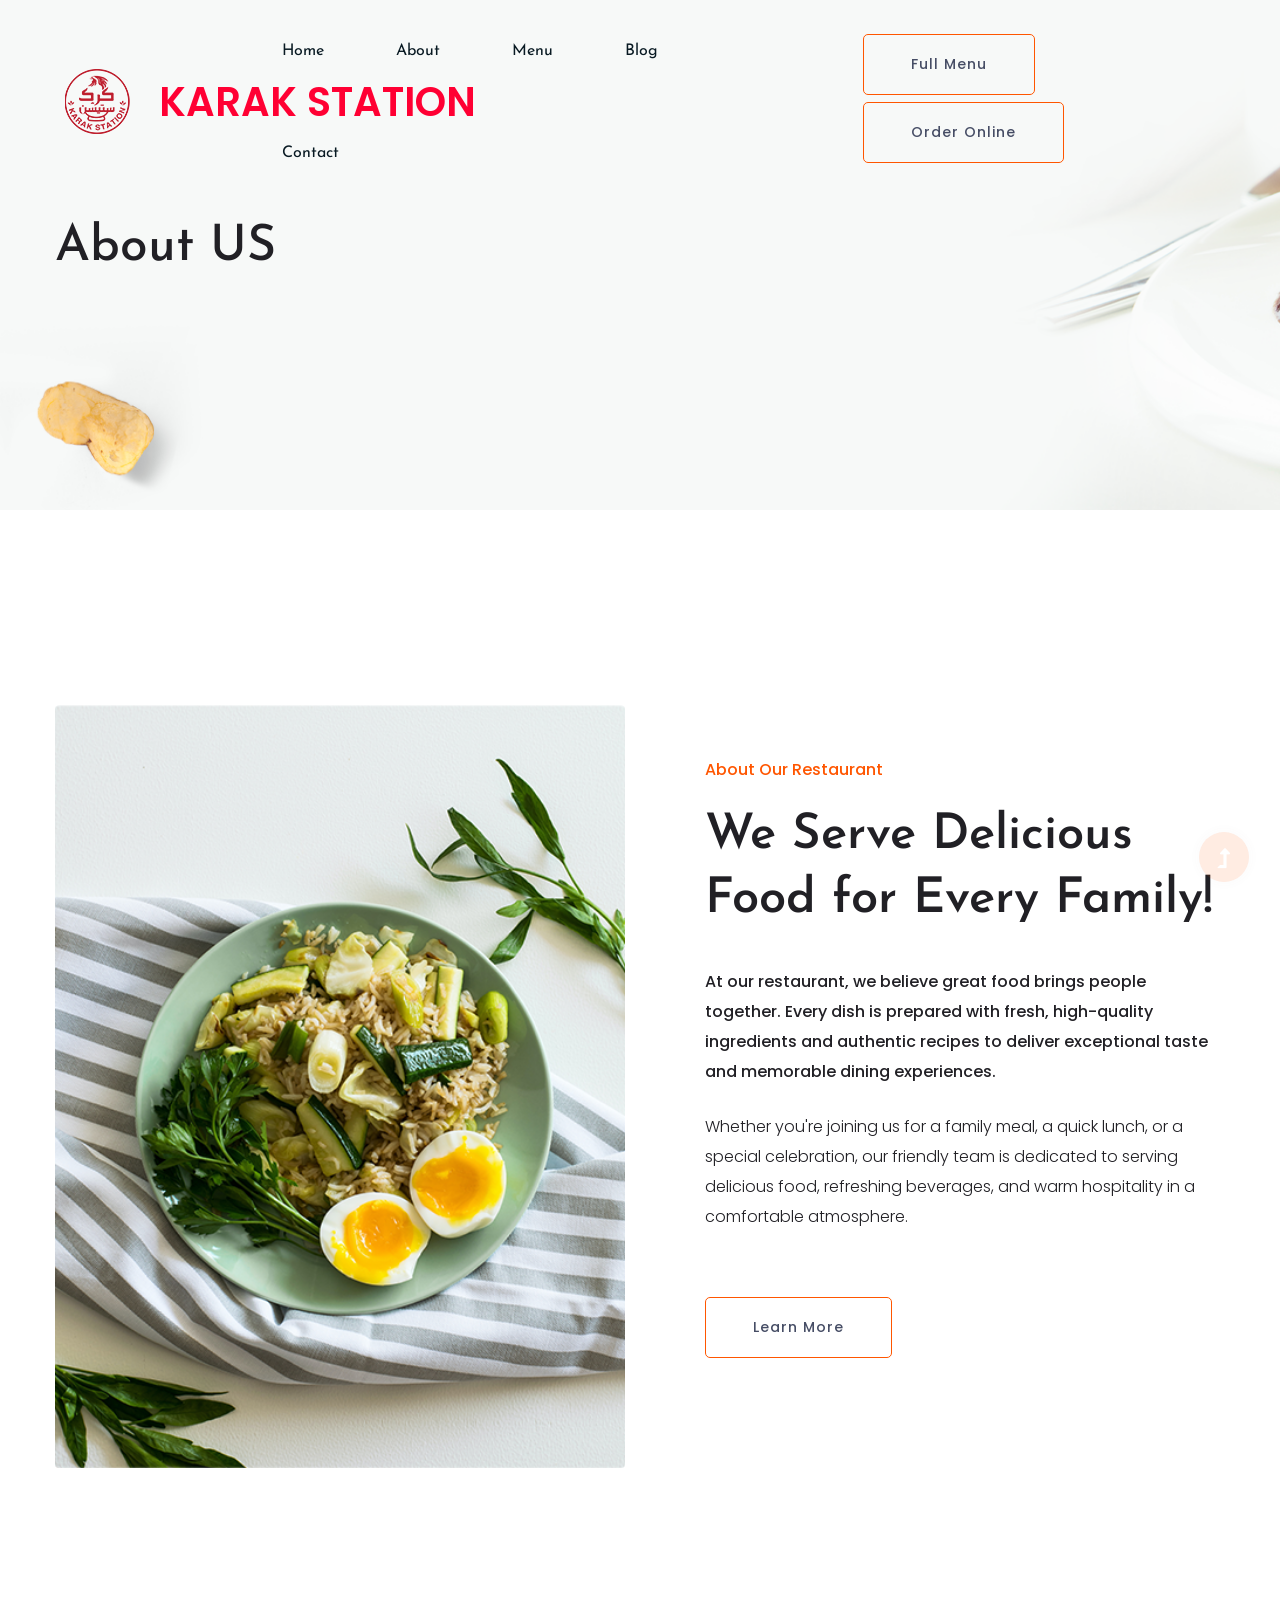
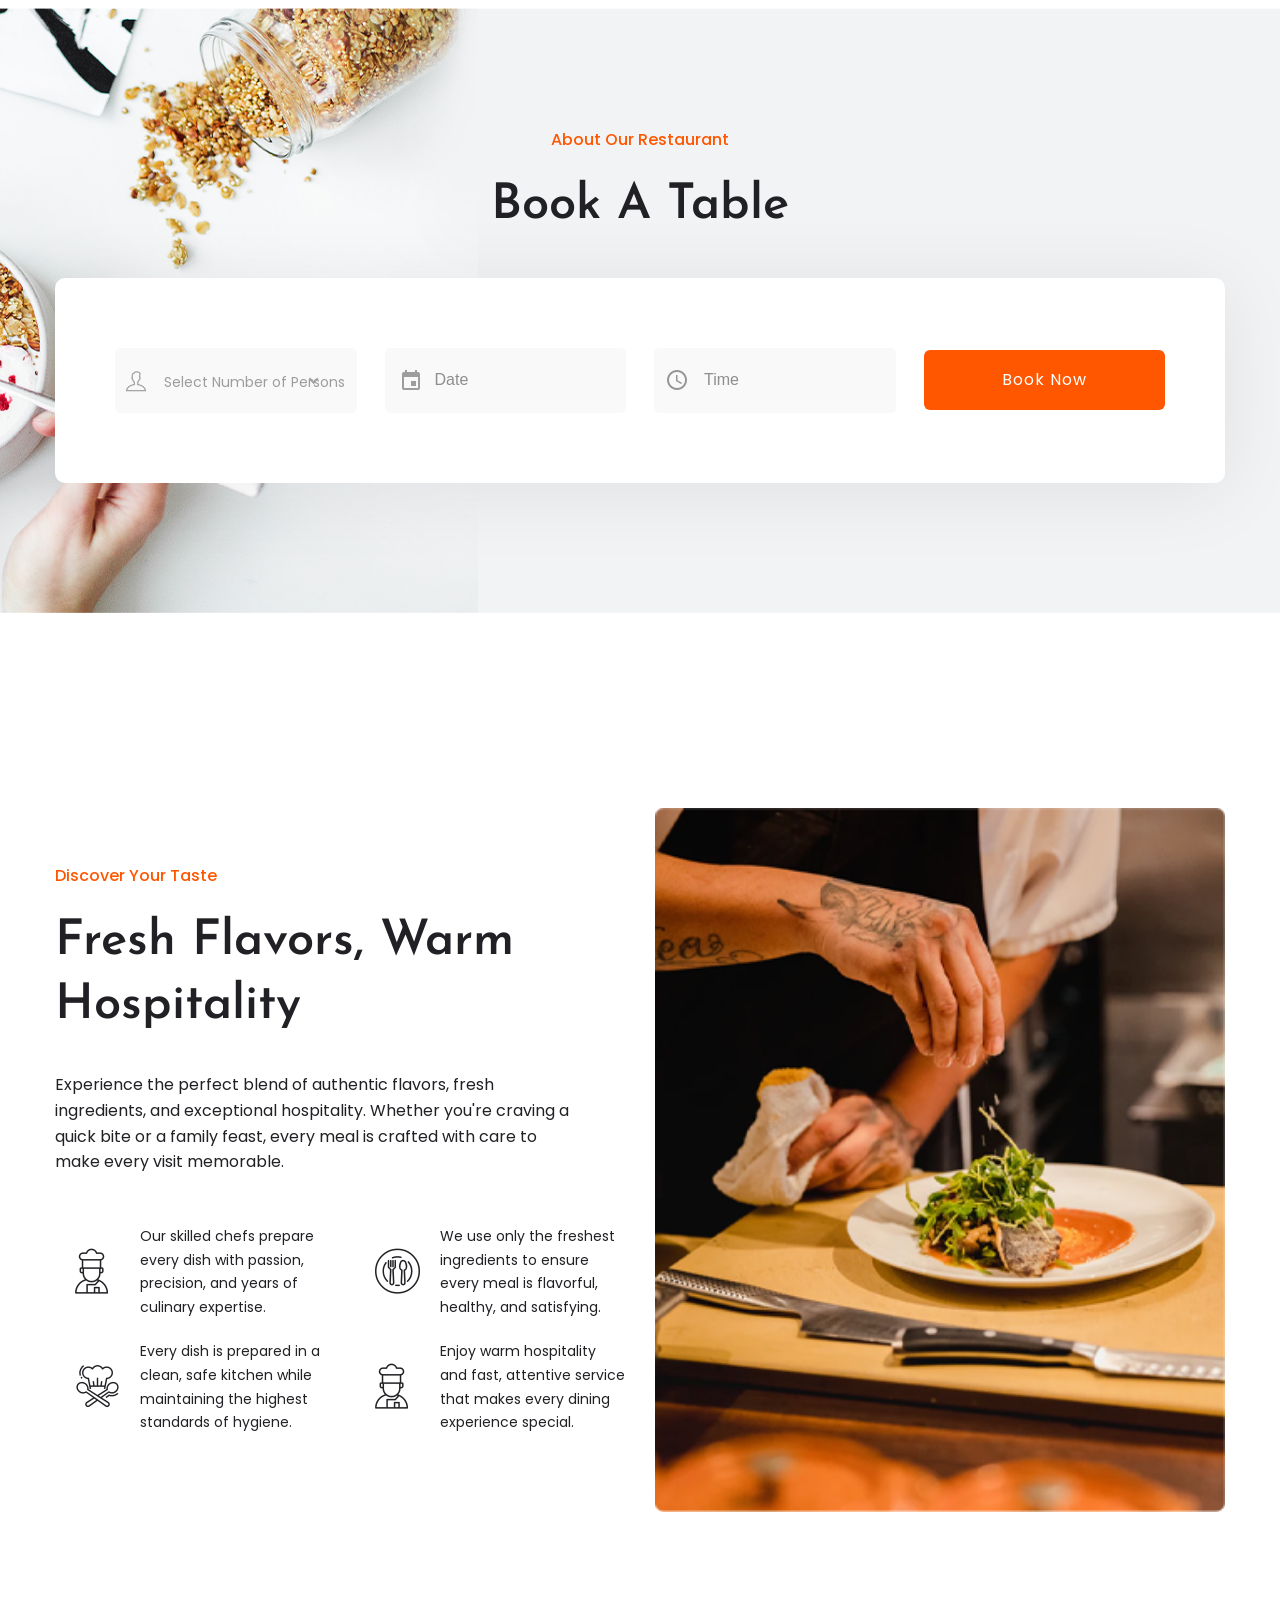
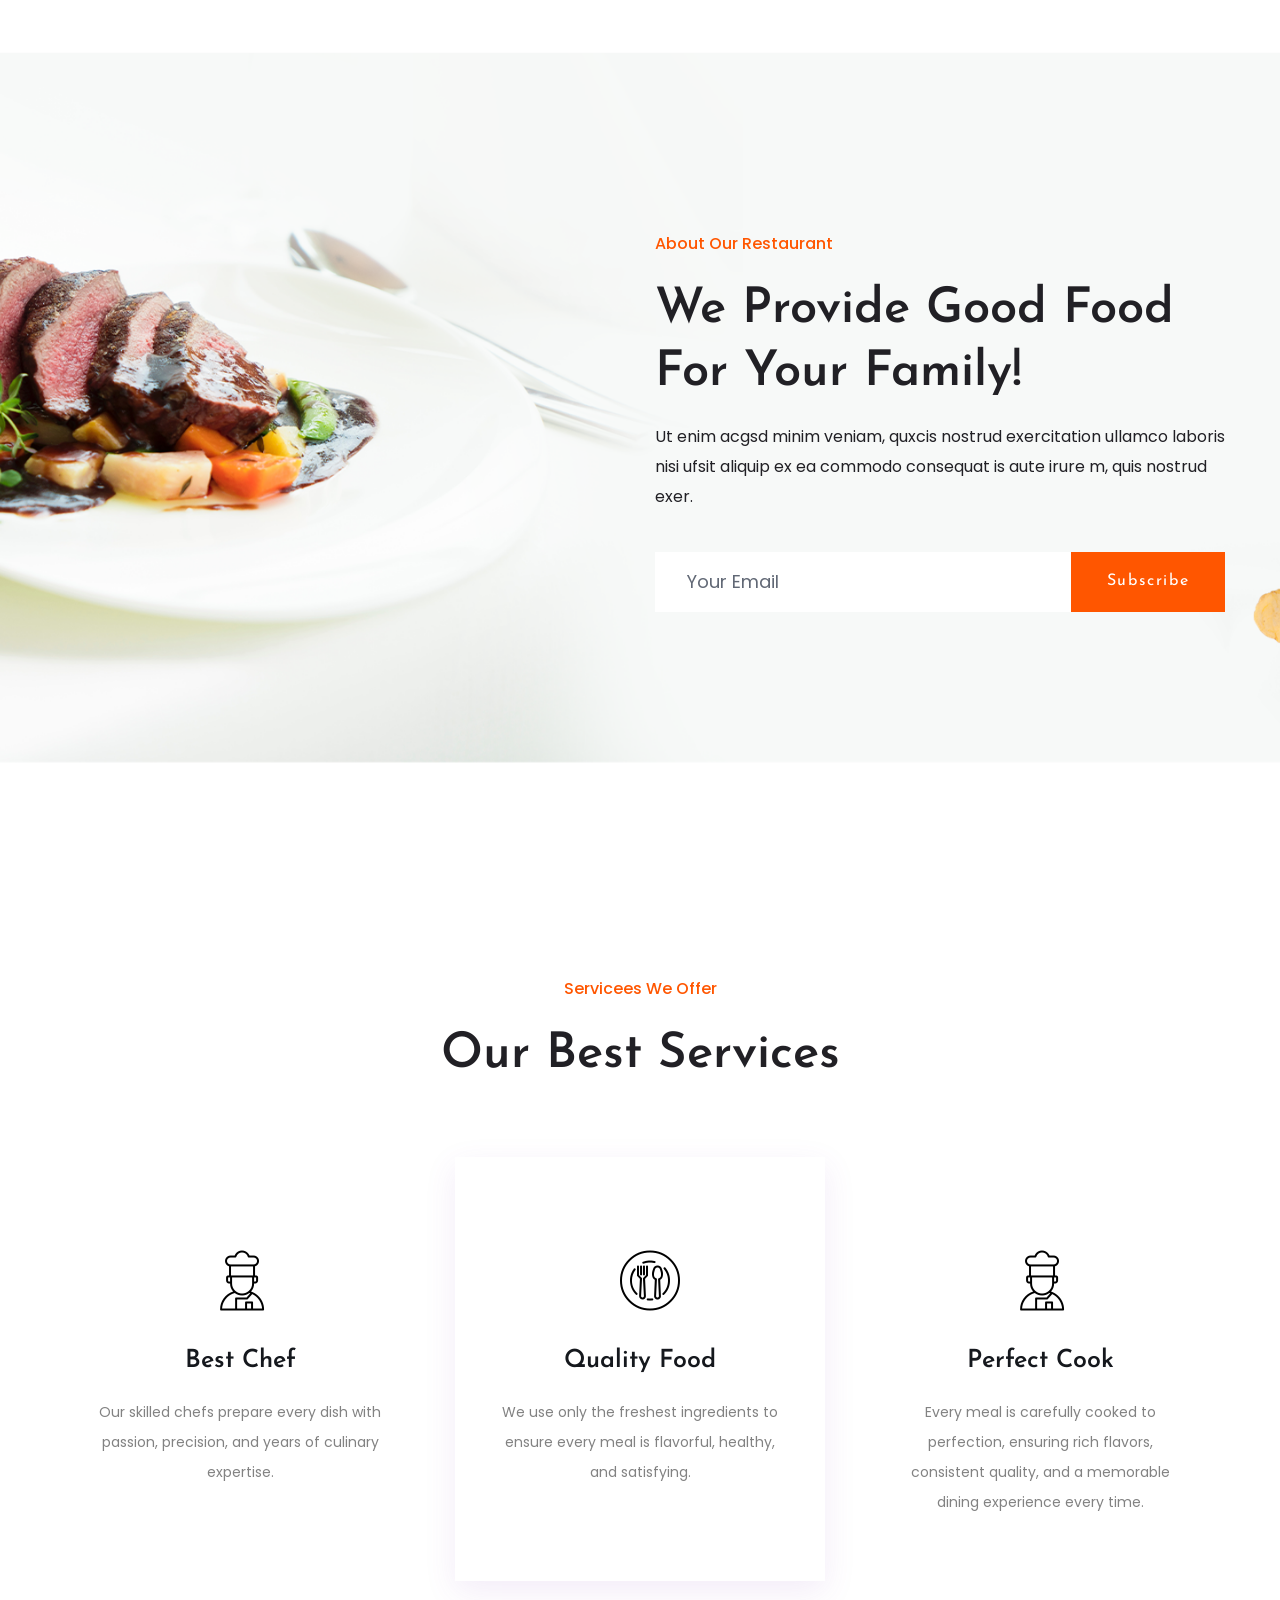
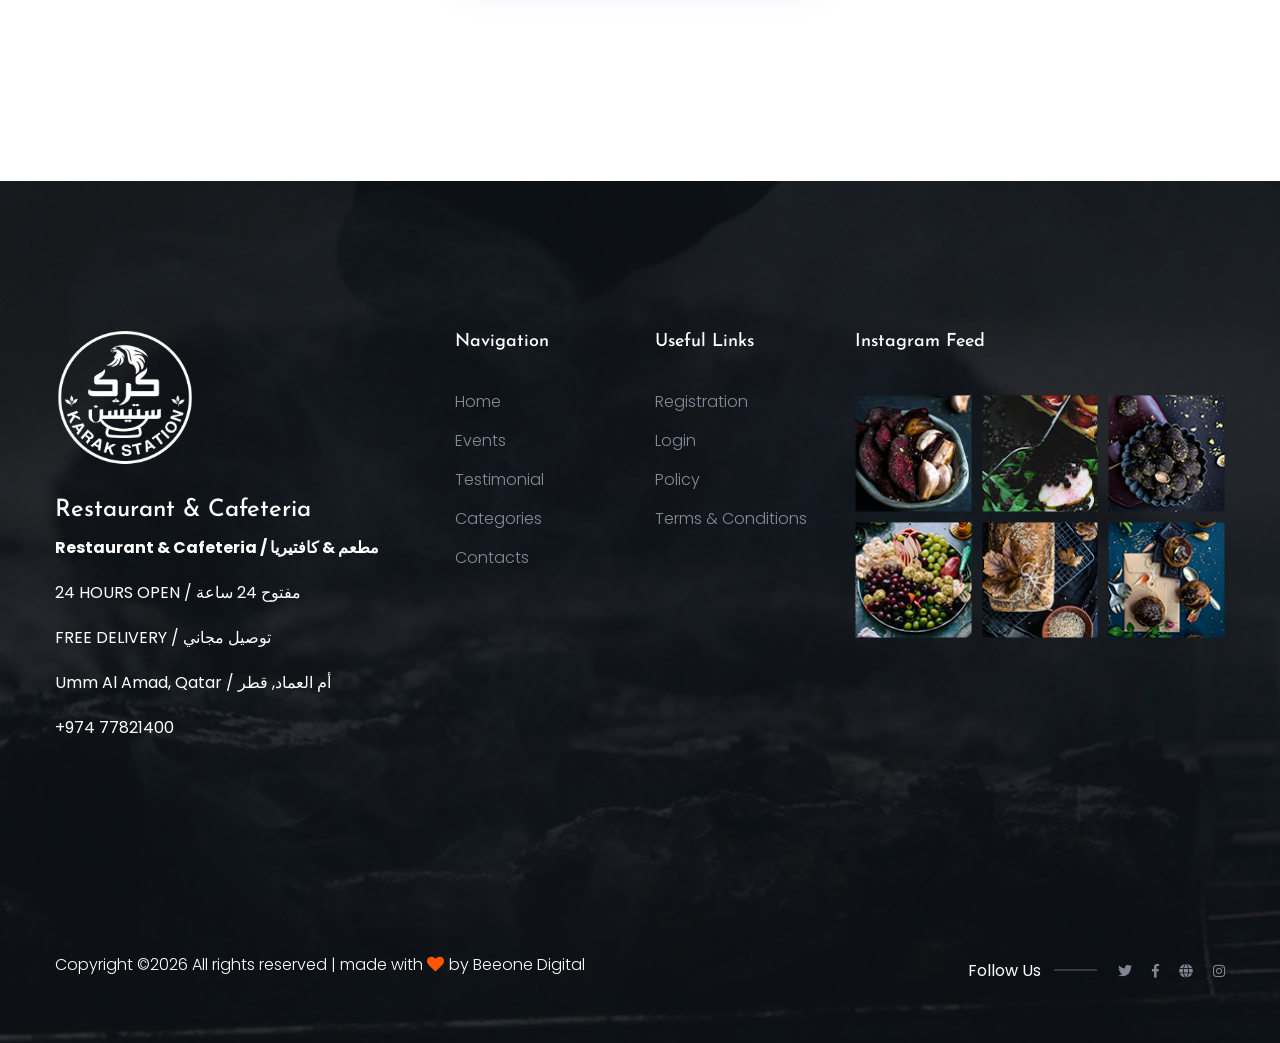
<file: about.html>
<!doctype html>
<html class="no-js" lang="zxx">
<head>
    <meta charset="utf-8">
    <meta http-equiv="x-ua-compatible" content="ie=edge">
    <title> Karak station </title>
    <meta name="description" content="">
    <meta name="viewport" content="width=device-width, initial-scale=1">
    <link rel="manifest" href="site.webmanifest">
    <link rel="shortcut icon" type="image/x-icon" href="favicon.ico">

	<!-- CSS here -->
	<link rel="stylesheet" href="css/bootstrap.min.css">
	<link rel="stylesheet" href="css/owl.carousel.min.css">
	<link rel="stylesheet" href="css/slicknav.css">
    <link rel="stylesheet" href="css/flaticon.css">
    <link rel="stylesheet" href="css/gijgo.css">
	<link rel="stylesheet" href="css/animate.min.css">
	<link rel="stylesheet" href="css/magnific-popup.css">
	<link rel="stylesheet" href="css/fontawesome-all.min.css">
	<link rel="stylesheet" href="css/themify-icons.css">
	<link rel="stylesheet" href="css/slick.css">
	<link rel="stylesheet" href="css/nice-select.css">
	<link rel="stylesheet" href="css/style.css">
	<style>
		/* Logo and Text Animation */
		@keyframes logoSlideInLeft {
			from {
				opacity: 0;
				transform: translateX(-50px);
			}
			to {
				opacity: 1;
				transform: translateX(0);
			}
		}
		
		@keyframes textSlideInRight {
			from {
				opacity: 0;
				transform: translateX(50px);
			}
			to {
				opacity: 1;
				transform: translateX(0);
			}
		}
		
		@keyframes textBounce {
			0%, 100% {
				transform: translateX(0);
			}
			50% {
				transform: translateX(5px);
			}
		}
		
		.logo {
			animation: logoSlideInLeft 0.8s ease-out;
		}
		
		.logo a img {
			animation: logoSlideInLeft 0.8s ease-out;
		}
		
		.logo span {
			animation: textSlideInRight 0.8s ease-out 0.3s both;
		}
		
		.logo span:hover {
			animation: textBounce 0.6s ease-in-out;
		}
		
		/* Footer logo white color */
		.footer-logo img {
			filter: brightness(0) invert(1);
		}
	</style>
</head>
<body>
    <!--? Preloader Start -->
    <div id="preloader-active">
        <div class="preloader d-flex align-items-center justify-content-center">
            <div class="preloader-inner position-relative">
                <div class="preloader-circle"></div>
                <div class="preloader-img pere-text">
                    <img src="logo/logo.png" alt="">
                </div>
            </div>
        </div>
    </div>
    <!-- Preloader Start -->
    <header>
        <!--? Header Start -->
        <div class="header-area header-transparent">
                <div class="main-header  header-sticky">
                    <div class="container-fluid">
                        <div class="row align-items-center">
                            <!-- Logo -->
                            <div class="col-xl-2 col-lg-2 col-md-1">
                                <div class="logo d-flex align-items-center">
                                    <a href="index.html"><img src="logo/logo.png" alt=""></a>
                                    <span style="color: #ff0033; font-size: 40px; font-weight: 600; margin-left: 10px; white-space: nowrap;">KARAK STATION</span>
                                </div>
                            </div>
                            <div class="col-xl-10 col-lg-10 col-md-10">
                                <div class="menu-main d-flex align-items-center justify-content-end">
                                    <!-- Main-menu -->
                                    <div class="main-menu f-right d-none d-lg-block">
                                        <nav> 
                                            <ul id="navigation">
                                                <li><a href="index.html">Home</a></li>
                                                <li><a href="about.html">About</a></li>
                                                <li><a href="menu.html">Menu</a></li>
                                                <li><a href="blog.html">Blog</a>
                                                    <ul class="submenu">
                                                        <li><a href="blog.html">Blog</a></li>
                                                        <li><a href="blog_details.html">Blog Details</a></li>
                                                        <li><a href="elements.html">Element</a></li>
                                                    </ul>
                                                </li>
                                                <li><a href="contact.html">Contact</a></li>
                                            </ul>
                                        </nav>
                                    </div>
                                    <div class="header-right-btn f-right d-none d-lg-block ml-20">
                                        <a href="full_menu.html" class="border-btn header-btn">Full Menu</a>
                                        <a href="menu.html" class="border-btn header-btn">Order Online</a>
                                    </div>
                                </div>
                            </div>   
                            <!-- Mobile Menu -->
                            <div class="col-12">
                                <div class="mobile_menu d-block d-lg-none"></div>
                            </div>
                        </div>
                    </div>
                </div>
        </div>
        <!-- Header End -->
    </header>
    <main>
        <!--? Hero Start -->
        <div class="slider-area">
            <div class="slider-height2 d-flex align-items-center">
                <div class="container">
                    <div class="row">
                        <div class="col-xl-12">
                            <div class="hero-cap hero-cap2">
                                <h2>About US</h2>
                            </div>
                        </div>
                    </div>
                </div>
            </div>
        </div>
        <!-- Hero End -->
        <!--? About-2 Area Start -->
        <div class="about-area2 section-padding30">
            <div class="container">
                <div class="row align-items-center">
                    <div class="col-lg-6 col-md-12">
                        <!-- about-img -->
                        <div class="about-img ">
                            <img src="gallery/about2.png" alt="">
                        </div>
                    </div>
                    <div class="col-lg-6 col-md-12">
                        <div class="about-caption mb-50">
                            <!-- Section Tittle -->
                            <div class="section-tittle mb-35">
                                <span>About Our Restaurant</span>
                                <h2>We Serve Delicious Food for Every Family!</h2>
                            </div>
                            <p class="pera-top">At our restaurant, we believe great food brings people together. Every dish is prepared with fresh, high-quality ingredients and authentic recipes to deliver exceptional taste and memorable dining experiences.</p>

                            <p  class="mb-65 pera-bottom">Whether you're joining us for a family meal, a quick lunch, or a special celebration, our friendly team is dedicated to serving delicious food, refreshing beverages, and warm hospitality in a comfortable atmosphere.</p>
                            <a href="about.html" class="border-btn">Learn More</a>
                        </div>
                    </div>
                </div>
            </div>
        </div>

        <!--? Booking Room Start-->
        <div class="booking-area section-bg pt-120 pb-130" data-background="gallery/section_bg04.png">
            <div class="container">
                <div class="row justify-content-center">
                    <div class="cl-xl-7 col-lg-8 col-md-10">
                        <!-- Section Tittle -->
                        <div class="section-tittle text-center mb-40">
                            <span>About Our Restaurant</span>
                            <h2>Book A Table</h2>
                        </div> 
                    </div>
                </div>
                <div class="row justify-content-center">
                    <div class="col-12">
                        <form action="#">
                            <div class="booking-wrap d-flex justify-content-between align-items-center">
                                <!-- Single Select Box -->
                                <div class="single-select-box mb-30">
                                    <div class="select-this">
                                        <div class="select-itms">
                                            <div class="select-icon">
                                                <i class="ti-user"></i>
                                            </div>
                                            <select name="select" id="select1">
                                                <option value="">Select Number of Persons</option>
                                                <option value="1 Person">1 Person</option>
                                                <option value="2 Persons">2 Persons</option>
                                                <option value="3 Persons">3 Persons</option>
                                                <option value="4 Persons">4 Persons</option>
                                                <option value="5 Persons">5 Persons</option>
                                                <option value="6 Persons">6 Persons</option>
                                                <option value="7 Persons">7 Persons</option>
                                                <option value="8 Persons">8 Persons</option>
                                                <option value="9 Persons">9 Persons</option>
                                                <option value="10 Persons">10 Persons</option>
                                                <option value="11 Persons">11 Persons</option>
                                                <option value="12 Persons">12 Persons</option>
                                                <option value="13 Persons">13 Persons</option>
                                                <option value="14 Persons">14 Persons</option>
                                                <option value="15 Persons">15 Persons</option>
                                                <option value="16 Persons">16 Persons</option>
                                                <option value="17 Persons">17 Persons</option>
                                                <option value="18 Persons">18 Persons</option>
                                                <option value="19 Persons">19 Persons</option>
                                                <option value="20 Persons">20 Persons</option>
                                                <option value="21 Persons">21 Persons</option>
                                                <option value="22 Persons">22 Persons</option>
                                                <option value="23 Persons">23 Persons</option>
                                                <option value="24 Persons">24 Persons</option>
                                                <option value="25 Persons">25 Persons</option>
                                            </select>
                                        </div>
                                    </div>
                                </div>
                                <!-- select in date -->
                                <div class="single-select-box mb-30">
                                    <div class="boking-datepicker">
                                        <input id="datepicker1"  placeholder="Date" />
                                    </div>
                                </div>
                                <!-- Single Select Box -->
                                <div class="single-select-box mb-30">
                                    <div class="boking-datepicker">
                                        <input id="timepicker"  placeholder="Time" />
                                    </div>
                                </div>
                                <!-- Single Select Box -->
                                <div class="single-select-box mb-30">
                                    <button class="btn select-btn" type="button" onclick="bookTableViaWhatsApp()">Book Now</button>
                                </div>
                            </div>
                        </form>
                    </div>
                </div>
            </div>
        </div>
        <!-- Booking Room End-->
        <!--? About Area Start -->
        <div class="about-low-area section-padding30">
            <div class="container">
                <div class="row align-items-center">
                    <div class="col-lg-6 col-md-12">
                        <div class="about-caption mb-50">
                            <!-- Section Tittle -->
                            <div class="section-tittle mb-35">
                                <span>Discover Your Taste</span>
                                <h2>Fresh Flavors, Warm Hospitality</h2>
                            </div>
                            <p>Experience the perfect blend of authentic flavors, fresh ingredients, and exceptional hospitality. Whether you're craving a quick bite or a family feast, every meal is crafted with care to make every visit memorable.</p>
                        </div>
                        <div class="row">
                            <div class="col-lg-6 col-md-6 col-sm-6 col-xs-10">
                                <div class="single-caption mb-20">
                                    <div class="caption-icon">
                                        <span class="flaticon-restaurant"></span>
                                    </div>
                                    <div class="caption">
                                        <p>Our skilled chefs prepare every dish with passion, precision, and years of culinary expertise.</p>
                                    </div>
                                </div>
                            </div>
                            <div class="col-lg-6 col-md-6 col-sm-6 col-xs-10">
                                <div class="single-caption mb-20">
                                    <div class="caption-icon">
                                        <span class="flaticon-tools-and-utensils-1"></span>
                                    </div>
                                    <div class="caption">
                                        <p>We use only the freshest ingredients to ensure every meal is flavorful, healthy, and satisfying.</p>
                                    </div>
                                </div>
                            </div>
                            <div class="col-lg-6 col-md-6 col-sm-6 col-xs-10">
                                <div class="single-caption mb-20">
                                    <div class="caption-icon">
                                        <span class="flaticon-hat"></span>
                                    </div>
                                    <div class="caption">
                                        <p>Every dish is prepared in a clean, safe kitchen while maintaining the highest standards of hygiene.</p>
                                    </div>
                                </div>
                            </div>
                            <div class="col-lg-6 col-md-6 col-sm-6 col-xs-10">
                                <div class="single-caption mb-20">
                                    <div class="caption-icon">
                                        <span class="flaticon-restaurant"></span>
                                    </div>
                                    <div class="caption">
                                        <p>Enjoy warm hospitality and fast, attentive service that makes every dining experience special.</p>
                                    </div>
                                </div>
                            </div>
                        </div>
                    </div>
                    <div class="col-lg-6 col-md-12">
                        <!-- about-img -->
                        <div class="about-img ">
                            <img src="gallery/about.png" alt="">
                        </div>
                    </div>
                </div>
            </div>
        </div>
        <!-- About Area End -->
        <!--? About-3 Start -->
        <div class="about-area3 pt-180 pb-170 section-bg" data-background="gallery/section_bg03.png">
            <div class="container">
                <div class="row justify-content-end">
                    <div class="col-xl-6 col-lg-6 col-md-9 col-sm-11">
                        <!-- Section Tittle -->
                        <div class="section-tittle section-tittle2 mb-40">
                            <span>About Our Restaurant</span>
                            <h2>We Provide Good Food For Your Family!</h2>
                            <p>Ut enim acgsd minim veniam, quxcis nostrud exercitation ullamco laboris nisi ufsit aliquip ex ea commodo consequat is aute irure m, quis nostrud exer.</p>
                        </div> 
                        <!--Hero form -->
                        <form action="#" class="search-box">
                            <div class="input-form">
                                <input type="text" placeholder="Your Email">
                            </div>
                            <div class="search-form">
                                <button>Subscribe</button>
                            </div>	
                        </form>	
                    </div>
                </div>
            </div>
        </div>
        <!-- About-3 End -->
        <!-- About-2 Area End -->
        <!--? Our Services Start -->
        <div class="our-services section-padding30">
            <div class="container">
                <div class="row justify-content-sm-center">
                    <div class="cl-xl-7 col-lg-8 col-md-10">
                        <!-- Section Tittle -->
                        <div class="section-tittle text-center mb-70">
                            <span>Servicees We Offer</span>
                            <h2>Our Best Services</h2>
                        </div> 
                    </div>
                </div>
                <div class="row">
                    <div class=" col-lg-4 col-md-6 col-sm-6">
                        <div class="single-services text-center mb-30">
                            <div class="services-ion">
                                <span class="flaticon-restaurant"></span>
                            </div>
                            <div class="services-cap">
                                <h5><a href="#">Best Chef</a></h5>
                                <p>Our skilled chefs prepare every dish with passion, precision, and years of culinary expertise.</p>
                            </div>
                        </div>
                    </div>
                    <div class=" col-lg-4 col-md-6 col-sm-6">
                        <div class="single-services active text-center mb-30">
                            <div class="services-ion">
                                <span class="flaticon-tools-and-utensils-1"></span>
                            </div>
                            <div class="services-cap">
                                <h5><a href="#">Quality Food</a></h5>
                                <p>We use only the freshest ingredients to ensure every meal is flavorful, healthy, and satisfying.</p>
                            </div>
                        </div>
                    </div>
                    <div class=" col-lg-4 col-md-6 col-sm-6">
                        <div class="single-services text-center mb-30">
                            <div class="services-ion">
                                <span class="flaticon-restaurant"></span>
                            </div>
                            <div class="services-cap">
                                <h5><a href="#">Perfect Cook</a></h5>
                                <p>Every meal is carefully cooked to perfection, ensuring rich flavors, consistent quality, and a memorable dining experience every time.</p>
                            </div>
                        </div>
                    </div>
                </div>
            </div>
        </div>
        <!-- Our Services End -->
    </main>
    <footer aria-label="Restaurant site footer with contact information">
        <!--? Footer Start-->
        <div class="footer-area section-bg" data-background="gallery/section_bg02.png">
            <div class="container">
                <div class="footer-top footer-padding">
                    <div class="row d-flex justify-content-between">
                        <div class="col-xl-4 col-lg-4 col-md-5 col-sm-8">
                            <div class="single-footer-caption mb-50">
                                <!-- logo -->
                                <div class="footer-logo">
                                    <a href="index.html"><img src="logo/karak_station_logo.png" alt="Karak Station logo"></a>
                                </div>
                                <div class="footer-contact" aria-labelledby="footer-contact-label">
                                    <h4 id="footer-contact-label">Restaurant & Cafeteria</h4>
                                    <p><strong>Restaurant &amp; Cafeteria / مطعم &amp; كافتيريا</strong></p>
                                    <p>24 HOURS OPEN / مفتوح 24 ساعة</p>
                                    <p>FREE DELIVERY / توصيل مجاني</p>
                                    <p>Umm Al Amad, Qatar / أم العماد, قطر</p>
                                    <p><a href="tel:+97477821400">+974 77821400</a></p>
                                </div>
                            </div>
                        </div>
                        <div class="col-xl-2 col-lg-2 col-md-5 col-sm-6">
                            <div class="single-footer-caption mb-50">
                                <div class="footer-tittle">
                                    <h4>Navigation</h4>
                                    <ul aria-label="Footer Navigation">
                                        <li><a href="index.html" aria-label="Navigate to Home page">Home</a></li>
                                        <li><a href="blog.html" aria-label="Navigate to Blog page">Events</a></li>
                                        <li><a href="index.html#testimonial" aria-label="Navigate to Testimonial section">Testimonial</a></li>
                                        <li><a href="menu.html" aria-label="Navigate to Menu page">Categories</a></li>
                                        <li><a href="contact.html" aria-label="Navigate to Contact page">Contacts</a></li>
                                    </ul>
                                </div>
                            </div>
                        </div>
                        <div class="col-xl-2 col-lg-2 col-md-5 col-sm-6">
                            <div class="single-footer-caption mb-50">
                                <div class="footer-tittle">
                                    <h4>Useful Links</h4>
                                    <ul>
                                        <li><a href="#">Registration</a></li>
                                        <li><a href="#">Login</a></li>
                                        <li><a href="#">Policy</a></li>
                                        <li><a href="#">Terms & Conditions</a></li>
                                    </ul>
                                </div>
                            </div>
                        </div>
                        <!-- Instagram -->
                        <div class="col-xl-4 col-lg-4 col-md-5 col-sm-7">
                            <div class="single-footer-caption mb-50">
                                <div class="footer-tittle">
                                    <h4>Instagram Feed</h4>
                                </div>
                                <div class="instagram-gellay">
                                    <ul class="insta-feed">
                                        <li><a href="#"><img src="gallery/instagram1.png" alt=""></a></li>
                                        <li><a href="#"><img src="gallery/instagram2.png" alt=""></a></li>
                                        <li><a href="#"><img src="gallery/instagram3.png" alt=""></a></li>
                                        <li><a href="#"><img src="gallery/instagram4.png" alt=""></a></li>
                                        <li><a href="#"><img src="gallery/instagram5.png" alt=""></a></li>
                                        <li><a href="#"><img src="gallery/instagram6.png" alt=""></a></li>
                                    </ul>
                                </div>
                            </div>
                        </div>
                    </div>
                </div>
                <div class="footer-bottom">
                    <div class="row d-flex justify-content-between align-items-center">
                        <div class="col-xl-9 col-lg-8">
                            <div class="footer-copy-right">
                                <p><!-- Link back to Beeone Digital can't be removed. Template is licensed under CC BY 3.0. -->
  Copyright &copy;<script>document.write(new Date().getFullYear());</script> All rights reserved | made with <i class="fa fa-heart" aria-hidden="true"></i> by Beeone Digital
  <!-- Link back to Beeone Digital can't be removed. Template is licensed under CC BY 3.0. --></p>
                            </div>
                        </div>
                        <div class="col-xl-3 col-lg-4">
                            <!-- Footer Social -->
                            <div class="footer-social f-right">
                                <span>Follow Us</span>
                                <a href="#"><i class="fab fa-twitter"></i></a>
                                <a href="https://www.facebook.com/sai4ull"><i class="fab fa-facebook-f"></i></a>
                                <a href="#"><i class="fas fa-globe"></i></a>
                                <a href="#"><i class="fab fa-instagram"></i></a>
                            </div>
                        </div>
                    </div>
                </div>
            </div>
        </div>
        <!-- Footer End-->
    </footer>
    <!-- Scroll Up -->
    <div id="back-top" >
        <a title="Go to Top" href="#"> <i class="fas fa-level-up-alt"></i></a>
    </div>

    <!-- JS here -->

    <script src="./js/vendor/modernizr-3.5.0.min.js"></script>
    <!-- Jquery, Popper, Bootstrap -->
    <script src="./js/vendor/jquery-1.12.4.min.js"></script>
    <script src="./js/popper.min.js"></script>
    <script src="./js/bootstrap.min.js"></script>
    <!-- Jquery Mobile Menu -->
    <script src="./js/jquery.slicknav.min.js"></script>

    <!-- Jquery Slick , Owl-Carousel Plugins -->
    <script src="./js/owl.carousel.min.js"></script>
    <script src="./js/slick.min.js"></script>
    <!-- One Page, Animated-HeadLin -->
    <script src="./js/wow.min.js"></script>
    <script src="./js/animated.headline.js"></script>
    <script src="./js/jquery.magnific-popup.js"></script>

    <!-- Date Picker -->
    <script src="./js/gijgo.min.js"></script>
    <!-- Nice-select, sticky -->
    <script src="./js/jquery.nice-select.min.js"></script>
    <script src="./js/jquery.sticky.js"></script>
    
    <!-- contact js -->
    <script src="./js/contact.js"></script>
    <script src="./js/jquery.form.js"></script>
    <script src="./js/jquery.validate.min.js"></script>
    <script src="./js/mail-script.js"></script>
    <script src="./js/jquery.ajaxchimp.min.js"></script>
    
    <!-- Jquery Plugins, main Jquery -->	
    <script src="./js/plugins.js"></script>
    <script src="./js/main.js"></script>
    
    <script>
        // Initialize WOW.js for scroll animations
        new WOW().init();
        
        // Initialize datepickers
        $('#datepicker1').datepicker({
            uiLibrary: 'bootstrap4',
            format: 'mm/dd/yyyy'
        });
        
        $('#timepicker').timepicker({
            uiLibrary: 'bootstrap4',
            format: 'hh:mm A'
        });
        
        function bookTableViaWhatsApp() {
            const person = document.getElementById('select1').value;
            const date = document.getElementById('datepicker1').value;
            const time = document.getElementById('timepicker').value;
            
            if (!person || !date || !time) {
                alert('Please fill in all booking details (Person, Date, and Time)');
                return;
            }
            
            const whatsappNumber = '+97477821400';
            const message = 'Hello! I would like to book a table:\n\n' +
                            'Number of Persons: ' + person + '\n' +
                            'Date: ' + date + '\n' +
                            'Time: ' + time + '\n\n' +
                            'Please confirm the booking. Thank you!';
            
            const encodedMessage = encodeURIComponent(message);
            const phoneNumber = whatsappNumber.replace(/\D/g, '');
            const whatsappUrl = 'https://wa.me/' + phoneNumber + '?text=' + encodedMessage;
            
            window.open(whatsappUrl, '_blank');
        }
    </script>
    <script src="./js/water-animation.js"></script>
    
    </body>
</html>
</file>
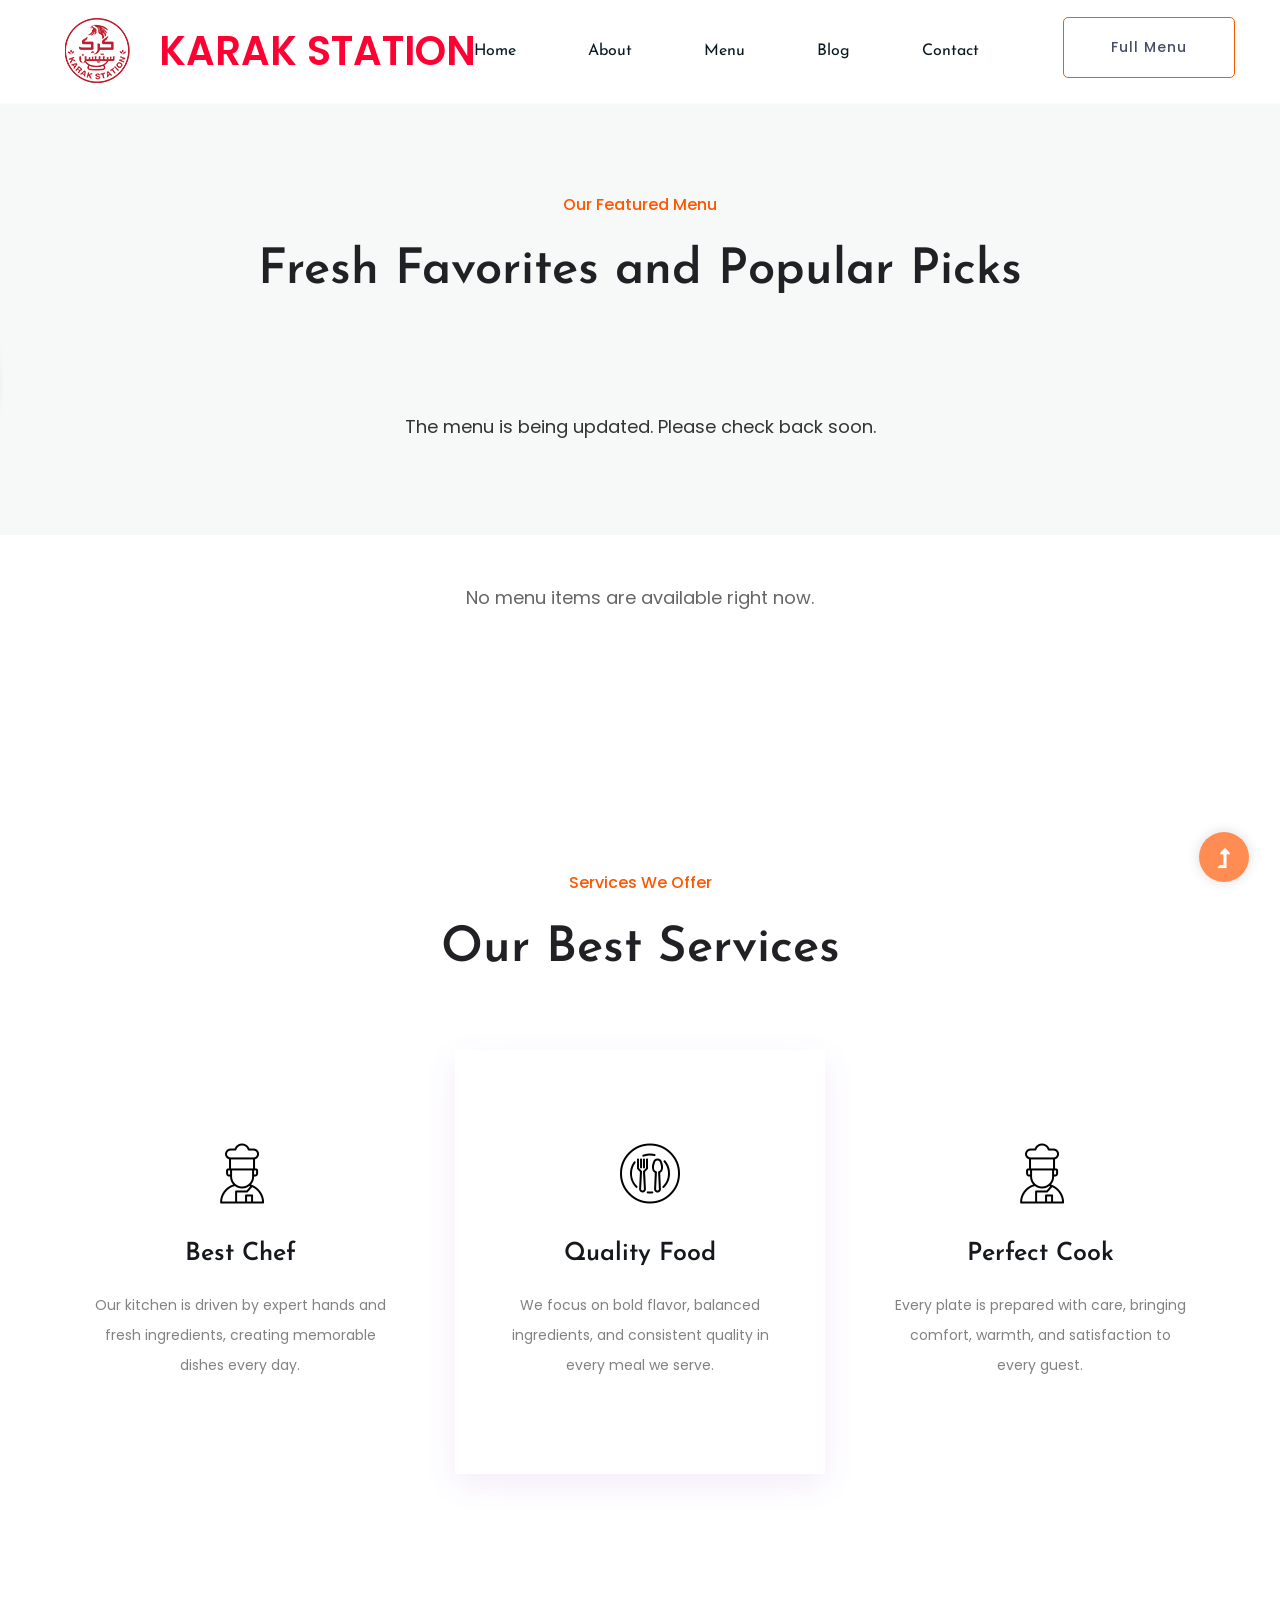
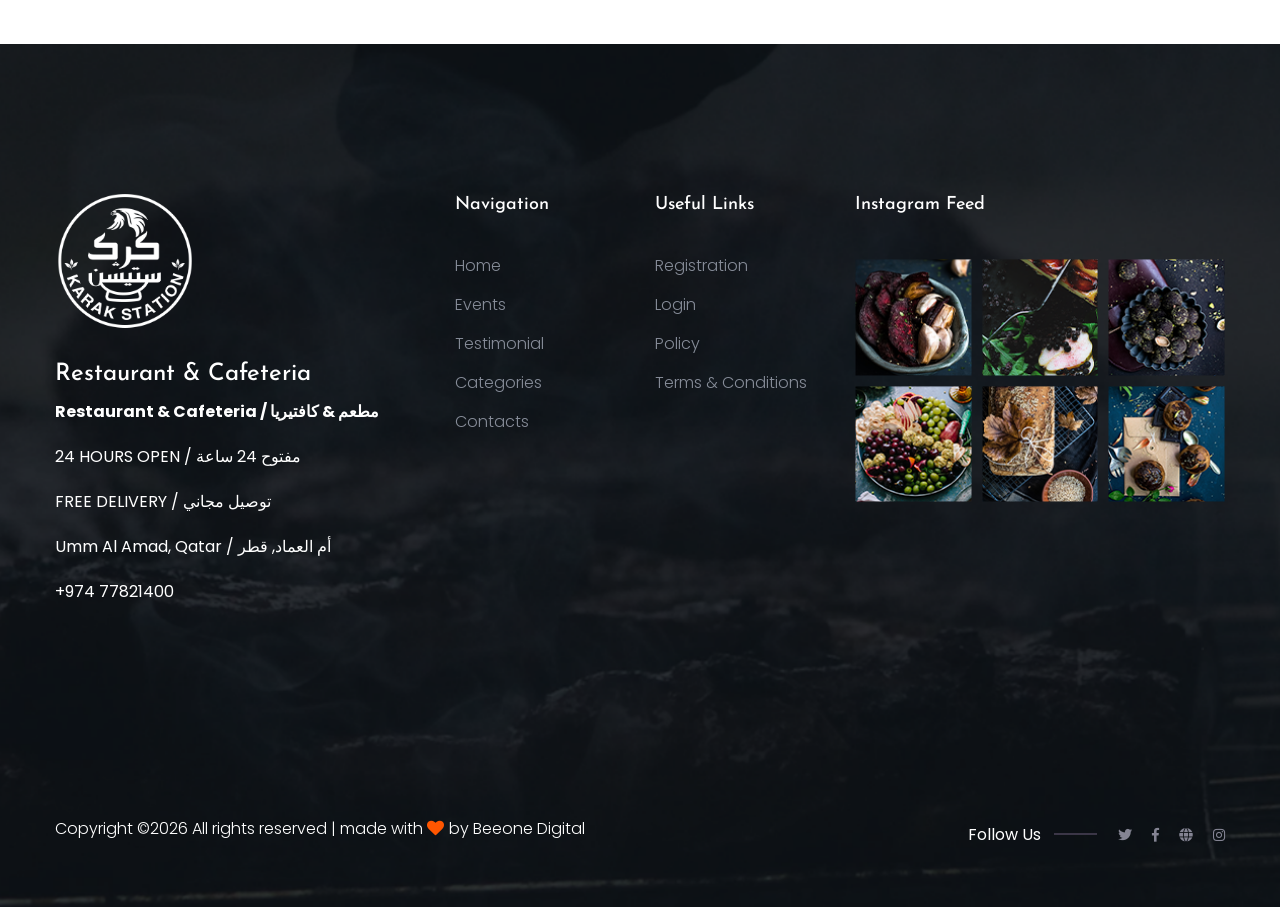
<file: menu.html>
<!doctype html>
<html class="no-js" lang="zxx">
<head>
    <meta charset="utf-8">
    <meta http-equiv="x-ua-compatible" content="ie=edge">
    <title> Karak station </title>
    <meta name="description" content="">
    <meta name="viewport" content="width=device-width, initial-scale=1">
    <link rel="manifest" href="site.webmanifest">
    <link rel="shortcut icon" type="image/x-icon" href="favicon.ico">

	<!-- CSS here -->
	<link rel="stylesheet" href="css/bootstrap.min.css">
	<link rel="stylesheet" href="css/owl.carousel.min.css">
	<link rel="stylesheet" href="css/slicknav.css">
    <link rel="stylesheet" href="css/flaticon.css">
    <link rel="stylesheet" href="css/gijgo.css">
	<link rel="stylesheet" href="css/animate.min.css">
	<link rel="stylesheet" href="css/magnific-popup.css">
	<link rel="stylesheet" href="css/fontawesome-all.min.css">
	<link rel="stylesheet" href="css/themify-icons.css">
	<link rel="stylesheet" href="css/slick.css">
	<link rel="stylesheet" href="css/nice-select.css">
	<link rel="stylesheet" href="css/style.css">
    <style>
        .menu-tabs {
            display: flex;
            flex-wrap: wrap;
            justify-content: center;
            gap: 10px;
            margin: 0 auto;
            padding: 0;
            list-style: none;
        }
        .menu-tabs .nav-link {
            display: inline-flex;
            align-items: center;
            justify-content: center;
            padding: 12px 22px;
            min-width: 160px;
            max-width: 240px;
            border-radius: 999px;
            border: 1px solid rgba(0,0,0,.08);
            background: #fff;
            color: #2b2b2b;
            font-weight: 500;
            text-transform: none;
            font-size: 14px;
            transition: all .25s ease;
        }
        .menu-tabs .nav-link:hover {
            background: #ff5600;
            border-color: #ff5600;
            color: #fff;
        }
        .menu-tabs .nav-link.active {
            background: #ff5600;
            border-color: #ff5600;
            color: #fff;
        }
        .menu-items-grid {
            display: flex;
            flex-wrap: wrap;
            margin: -12px;
        }
        .menu-items-grid .col-lg-4,
        .menu-items-grid .col-md-6 {
            padding: 12px;
        }
        .menu-item-card {
            display: flex;
            gap: 16px;
            align-items: flex-start;
            background: #fff;
            border: 1px solid rgba(0,0,0,.08);
            border-radius: 18px;
            padding: 16px;
            min-height: 140px;
            box-shadow: 0 10px 30px rgba(0, 0, 0, 0.03);
        }
        .menu-item-card img {
            width: 100px;
            height: 100px;
            object-fit: cover;
            border-radius: 16px;
            flex-shrink: 0;
        }
        .menu-item-card-body {
            flex: 1;
            min-width: 0;
        }
        .menu-item-card-body h4 {
            margin: 0 0 8px;
            font-size: 18px;
            line-height: 1.2;
        }
        .menu-item-card-body .arabic-name {
            margin: 0;
            font-size: 18px;
            line-height: 1.2;
            color: #232323;
        }
        .menu-item-card-body p {
            margin: 0;
            color: #6d6d6d;
            font-size: 14px;
            line-height: 1.5;
        }
        .menu-item-card-body .price {
            display: inline-block;
            margin-bottom: 8px;
            color: #ff5600;
            font-weight: 700;
        }
        .quantity-selector {
            display: flex;
            align-items: center;
            gap: 10px;
            margin-top: 12px;
        }
        .qty-btn {
            width: 32px;
            height: 32px;
            border: 1px solid #ff5600;
            background: #fff;
            color: #ff5600;
            border-radius: 4px;
            cursor: pointer;
            font-weight: bold;
            font-size: 18px;
            display: flex;
            align-items: center;
            justify-content: center;
            transition: all 0.25s ease;
        }
        .qty-btn:hover {
            background: #ff5600;
            color: #fff;
        }
        .qty-display {
            min-width: 50px;
            text-align: center;
            font-weight: bold;
            color: #ff5600;
        }
        .selected-items-section {
            position: fixed;
            right: 20px;
            bottom: 20px;
            width: 350px;
            max-height: 500px;
            background: #fff;
            border: 2px solid #ff5600;
            border-radius: 12px;
            padding: 16px;
            box-shadow: 0 10px 40px rgba(0, 0, 0, 0.15);
            display: none;
            flex-direction: column;
            z-index: 1000;
        }
        .selected-items-section.show {
            display: flex;
        }
        .selected-items-header {
            font-size: 18px;
            font-weight: bold;
            color: #ff5600;
            margin-bottom: 12px;
            border-bottom: 2px solid #ff5600;
            padding-bottom: 10px;
        }
        .selected-items-list {
            flex: 1;
            overflow-y: auto;
            margin-bottom: 12px;
        }
        .selected-item {
            display: flex;
            justify-content: space-between;
            align-items: center;
            padding: 10px;
            background: #f9f9f9;
            border-radius: 8px;
            margin-bottom: 8px;
            font-size: 14px;
        }
        .selected-item-name {
            flex: 1;
            font-weight: 500;
            color: #2b2b2b;
        }
        .selected-item-qty {
            background: #ff5600;
            color: #fff;
            padding: 4px 10px;
            border-radius: 4px;
            font-weight: bold;
            margin: 0 10px;
        }
        .selected-item-price {
            color: #ff5600;
            font-weight: bold;
        }
        .total-section {
            border-top: 2px solid #ff5600;
            padding-top: 10px;
            margin-top: 10px;
            display: flex;
            justify-content: space-between;
            align-items: center;
            font-weight: bold;
            font-size: 16px;
            color: #2b2b2b;
        }
        .total-price {
            color: #ff5600;
            font-size: 20px;
        }
        .order-btn {
            width: 100%;
            padding: 12px;
            background: #ff5600;
            color: #fff;
            border: none;
            border-radius: 8px;
            font-size: 16px;
            font-weight: bold;
            cursor: pointer;
            margin-top: 12px;
            transition: all 0.25s ease;
        }
        .order-btn:hover {
            background: #e64a00;
            transform: translateY(-2px);
            box-shadow: 0 5px 15px rgba(255, 86, 0, 0.3);
        }
        .order-btn:disabled {
            background: #ccc;
            cursor: not-allowed;
            transform: none;
        }
        .remove-item-btn {
            background: #ff6b6b;
            color: #fff;
            border: none;
            border-radius: 4px;
            padding: 2px 8px;
            cursor: pointer;
            font-size: 12px;
            transition: all 0.25s ease;
        }
        .remove-item-btn:hover {
            background: #ff5252;
        }
        #orderOnlineBtn {
            display: none !important;
        }
        .size-modal {
            display: none;
            position: fixed;
            z-index: 2000;
            left: 0;
            top: 0;
            width: 100%;
            height: 100%;
            background-color: rgba(0, 0, 0, 0.4);
            justify-content: center;
            align-items: center;
        }
        .size-modal.show {
            display: flex;
        }
        .size-modal-content {
            background-color: #fff;
            padding: 30px;
            border-radius: 12px;
            box-shadow: 0 10px 40px rgba(0, 0, 0, 0.2);
            max-width: 400px;
            text-align: center;
        }
        .size-modal-content h3 {
            color: #ff5600;
            margin-bottom: 20px;
            font-size: 20px;
        }
        .size-options {
            display: flex;
            flex-direction: column;
            gap: 10px;
            margin-bottom: 20px;
        }
        .size-btn {
            padding: 12px;
            border: 2px solid #ff5600;
            background: #fff;
            color: #ff5600;
            border-radius: 8px;
            cursor: pointer;
            font-weight: bold;
            font-size: 16px;
            transition: all 0.25s ease;
        }
        .size-btn:hover {
            background: #ff5600;
            color: #fff;
        }
        @media (max-width: 768px) {
            .menu-tabs .nav-link {
                min-width: 140px;
                font-size: 13px;
                padding: 10px 16px;
            }
            .menu-item-card {
                flex-wrap: wrap;
            }
            .menu-item-card img {
                width: 100%;
                height: auto;
            }
            .selected-items-section {
                width: 90%;
                right: 5%;
                left: 5%;
            }
            .size-modal-content {
                max-width: 90%;
            }
        }
        
        /* Logo and Text Animation */
        @keyframes logoSlideInLeft {
            from {
                opacity: 0;
                transform: translateX(-50px);
            }
            to {
                opacity: 1;
                transform: translateX(0);
            }
        }
        
        @keyframes textSlideInRight {
            from {
                opacity: 0;
                transform: translateX(50px);
            }
            to {
                opacity: 1;
                transform: translateX(0);
            }
        }
        
        @keyframes textBounce {
            0%, 100% {
                transform: translateX(0);
            }
            50% {
                transform: translateX(5px);
            }
        }
        
        .logo {
            animation: logoSlideInLeft 0.8s ease-out;
        }
        
        .logo a img {
            animation: logoSlideInLeft 0.8s ease-out;
        }
        
        .logo span {
            animation: textSlideInRight 0.8s ease-out 0.3s both;
        }
        
        .logo span:hover {
            animation: textBounce 0.6s ease-in-out;
        }
        
        /* Footer logo white color */
        .footer-logo img {
            filter: brightness(0) invert(1);
        }
    </style>
</head>
<body>
    <!--? Preloader Start -->
    <div id="preloader-active">
        <div class="preloader d-flex align-items-center justify-content-center">
            <div class="preloader-inner position-relative">
                <div class="preloader-circle"></div>
                <div class="preloader-img pere-text">
                    <img src="logo/logo.png" alt="">
                </div>
            </div>
        </div>
    </div>
    <!-- Preloader Start -->
    <header>
        <!--? Header Start -->
        <div class="header-area">
                <div class="main-header  header-sticky">
                    <div class="container-fluid">
                        <div class="row align-items-center">
                            <!-- Logo -->
                            <div class="col-xl-2 col-lg-2 col-md-1">
                                <div class="logo d-flex align-items-center">
                                    <a href="index.html"><img src="logo/logo.png" alt=""></a>
                                    <span style="color: #ff0033; font-size: 40px; font-weight: 600; margin-left: 10px; white-space: nowrap;">KARAK STATION</span>
                                </div>
                            </div>
                            <div class="col-xl-10 col-lg-10 col-md-10">
                                <div class="menu-main d-flex align-items-center justify-content-end">
                                    <!-- Main-menu -->
                                    <div class="main-menu f-right d-none d-lg-block">
                                        <nav> 
                                            <ul id="navigation">
                                                <li><a href="index.html">Home</a></li>
                                                <li><a href="about.html">About</a></li>
                                                <li><a href="menu.html">Menu</a></li>
                                                <li><a href="blog.html">Blog</a>
                                                    <ul class="submenu">
                                                        <li><a href="blog.html">Blog</a></li>
                                                        <li><a href="blog_details.html">Blog Details</a></li>
                                                        <li><a href="elements.html">Element</a></li>
                                                    </ul>
                                                </li>
                                                <li><a href="contact.html">Contact</a></li>
                                            </ul>
                                        </nav>
                                    </div>
                                    <div class="header-right-btn f-right d-none d-lg-block ml-20">
                                        <a href="full_menu.html" class="border-btn header-btn">Full Menu</a>
                                        <a href="menu.html" id="orderOnlineBtn" class="border-btn header-btn">Order Online</a>
                                    </div>
                                </div>
                            </div>   
                            <!-- Mobile Menu -->
                            <div class="col-12">
                                <div class="mobile_menu d-block d-lg-none"></div>
                            </div>
                        </div>
                    </div>
                </div>
        </div>
        <!-- Header End -->
    </header>
    <main>
        <!--? gallery Products Start -->
        <section class="gallery-area fix ">
            <!-- Gallery Top Start -->
            <div class="gallery-top section-bg pt-90 pb-40" data-background="gallery/section_bg01.png">
                <div class="container">
                    <div class="row justify-content-center">
                        <div class="cl-xl-7 col-lg-8 col-md-10">
                            <!-- Section Tittle -->
                            <div class="section-tittle text-center mb-70">
                                <span>Our Featured Menu</span>
                                <h2>Fresh Favorites and Popular Picks</h2>
                            </div> 
                        </div>
                    </div>
                    <div class="row justify-content-center">
                        <div class="properties__button">
                            <!--Nav Button  -->
                            <nav>
                                <div class="nav nav-tabs menu-tabs" id="nav-tab" role="tablist"></div>
                            </nav>
                            <!--End Nav Button  -->
                        </div>
                    </div>
                </div>
            </div>
            <!-- Gallery Top End -->
            <!-- Gallery Bottom Start -->
            <div class="container-fluid p-0">
                <!-- Nav Card -->
                <div class="tab-content" id="nav-tabContent"></div>
                <!-- End Nav Card -->
            </div>
            <!-- Gallery Bottom End -->
        </section>
        <!-- gallery Products End -->
        <script>
            const adminCategories = JSON.parse(localStorage.getItem('adminCategories') || '[]');
            const adminFoods = JSON.parse(localStorage.getItem('adminFoods') || '[]');
            const fallbackImage = 'logo/karak_station_logo.png';
            const menuData = {};
            function slugify(text) {
                return text.toString().toLowerCase().trim()
                    .replace(/\s+/g, '-')
                    .replace(/[^a-z0-9-]/g, '')
                    .replace(/--+/g, '-');
            }

            function buildMenuData() {
                const categories = [];
                const items = {};
                if (!adminFoods.length) {
                    return { categories, items, source: 'empty' };
                }
                const availableFoods = adminFoods.filter(food => (food.status || 'available').toLowerCase() === 'available');
                const itemCategories = [...new Set(availableFoods.map(item => (item.category || 'Uncategorized').trim()))];
                itemCategories.forEach(category => {
                    items[category] = availableFoods
                        .filter(food => (food.category || 'Uncategorized').trim() === category)
                        .map(food => ({
                            name: food.name || 'Untitled item',
                            arabicName: food.arabicName || '',
                            price: food.amount || 'Price on request',
                            image: food.image || fallbackImage,
                            desc: food.description || '',
                            status: food.status || 'available'
                        }));
                    categories.push(category);
                });
                return { categories, items, source: 'admin' };
            }

            function renderMenu(categoryName, categoryKey) {
                const container = document.querySelector(`#nav-${categoryKey} .menu-items-grid`);
                if (!container) return;
                const categoryItems = activeMenuData.items[categoryName] || [];
                container.innerHTML = categoryItems.map((item, index) => {
                    const itemId = `${categoryKey}-${index}`;
                    const animations = ['fadeInUp', 'fadeInLeft', 'fadeInRight', 'zoomIn'];
                    const animation = animations[index % animations.length];
                    const unavailable = item.status ? item.status.toLowerCase() !== 'available' : false;
                    const menuImage = (item.image && item.image.startsWith('page-thumbs/')) ? fallbackImage : (item.image || fallbackImage);
                    return `
                        <div class="col-lg-4 col-md-6 wow ${animation}" data-wow-delay="${index * 0.1}s" data-wow-duration="0.8s">
                            <div class="menu-item-card" style="${unavailable ? 'opacity:0.55; filter: grayscale(0.2);' : ''}">
                                <img src="${menuImage}" alt="${item.name}">
                                <div class="menu-item-card-body">
                                    <span class="price">${item.price}</span>
                                    <h4>${item.name}</h4>
                                    ${item.arabicName ? `<h4 class="arabic-name">${item.arabicName}</h4>` : ''}
                                    <p>${item.desc}</p>
                                    <div class="quantity-selector">
                                        <button class="qty-btn" onclick="decreaseQty('${itemId}')" ${unavailable ? 'disabled' : ''}>−</button>
                                        <div class="qty-display" id="qty-${itemId}">0</div>
                                        <button class="qty-btn" onclick="increaseQty('${itemId}', '${item.name}', '${item.price}')" ${unavailable ? 'disabled' : ''}>+</button>
                                    </div>
                                    ${unavailable ? '<div style="margin-top: 10px; color:#c0392b; font-weight:600;">Unavailable</div>' : ''}
                                </div>
                            </div>
                        </div>
                    `;
                }).join('');
            }
            
            function buildMenuTabs() {
                const navTab = document.getElementById('nav-tab');
                const tabContent = document.getElementById('nav-tabContent');
                navTab.innerHTML = '';
                tabContent.innerHTML = '';

                if (activeMenuData.categories.length === 0) {
                    navTab.innerHTML = '<div style="width:100%; text-align:center; padding: 40px 0; color:#333; font-size: 18px;">The menu is being updated. Please check back soon.</div>';
                    tabContent.innerHTML = '<div class="tab-pane fade show active"><div class="row justify-content-center"><div class="col-12 text-center py-5"><p style="font-size:18px; color:#666;">No menu items are available right now.</p></div></div></div>';
                    return;
                }
                activeMenuData.categories.forEach((categoryName, index) => {
                    const categoryKey = slugify(categoryName) || `cat-${index}`;
                    const activeClass = index === 0 ? 'active' : '';
                    const selected = index === 0 ? 'true' : 'false';
                    const tabId = `nav-${categoryKey}`;
                    const tabLinkId = `${tabId}-tab`;

                    const tabLink = document.createElement('a');
                    tabLink.className = `nav-item nav-link ${activeClass}`;
                    tabLink.id = tabLinkId;
                    tabLink.dataset.toggle = 'tab';
                    tabLink.href = `#${tabId}`;
                    tabLink.role = 'tab';
                    tabLink.ariaControls = tabId;
                    tabLink.ariaSelected = selected;
                    tabLink.textContent = categoryName;
                    navTab.appendChild(tabLink);

                    const pane = document.createElement('div');
                    pane.className = `tab-pane fade ${index === 0 ? 'show active' : ''}`;
                    pane.id = tabId;
                    pane.role = 'tabpanel';
                    pane.ariaLabelledby = tabLinkId;
                    pane.innerHTML = '<div class="row menu-items-grid"></div>';
                    tabContent.appendChild(pane);

                    renderMenu(categoryName, categoryKey);
                });
            }

            const activeMenuData = buildMenuData();
            buildMenuTabs();

            // Cart management
            let cart = {};
            const WhatsAppPhoneNumber = '+97477821400';
            let currentSizeSelection = {
                itemId: null,
                itemName: null,
                prices: [],
                sizes: []
            };
            
            function getSizeInfo(priceStr) {
                // Parse prices like "QR 22 / 26" or "QR 22"
                const prices = priceStr.match(/\d+/g);
                if (!prices || prices.length === 0) return { sizes: ['Single'], prices: [0] };
                
                if (prices.length === 1) {
                    return { sizes: ['Single'], prices: [parseInt(prices[0])] };
                } else if (prices.length === 2) {
                    return { sizes: ['Small', 'Large'], prices: [parseInt(prices[0]), parseInt(prices[1])] };
                } else if (prices.length === 3) {
                    return { sizes: ['Small', 'Medium', 'Large'], prices: [parseInt(prices[0]), parseInt(prices[1]), parseInt(prices[2])] };
                }
                
                return { sizes: ['Single'], prices: [parseInt(prices[0])] };
            }
            
            function increaseQty(itemId, itemName, itemPrice) {
                const sizeInfo = getSizeInfo(itemPrice);
                
                // If only one size, add directly
                if (sizeInfo.sizes.length === 1) {
                    if (!cart[itemId]) {
                        cart[itemId] = { 
                            name: itemName, 
                            price: sizeInfo.prices[0], 
                            size: sizeInfo.sizes[0],
                            qty: 0 
                        };
                    }
                    cart[itemId].qty++;
                    updateQtyDisplay(itemId);
                    updateSelectedItems();
                } else {
                    // Show size selection modal
                    currentSizeSelection.itemId = itemId;
                    currentSizeSelection.itemName = itemName;
                    currentSizeSelection.prices = sizeInfo.prices;
                    currentSizeSelection.sizes = sizeInfo.sizes;
                    
                    showSizeModal(itemName, sizeInfo.sizes, sizeInfo.prices);
                }
            }
            
            function showSizeModal(itemName, sizes, prices) {
                document.getElementById('sizeModalTitle').textContent = 'Select Size for ' + itemName;
                
                const sizeOptions = document.getElementById('sizeOptions');
                sizeOptions.innerHTML = sizes.map((size, index) => `
                    <button class="size-btn" onclick="selectSize(${index})">
                        ${size} - QR ${prices[index]}
                    </button>
                `).join('');
                
                document.getElementById('sizeModal').classList.add('show');
            }
            
            function selectSize(sizeIndex) {
                // Directly add to cart when size is clicked
                const selectedSize = currentSizeSelection.sizes[sizeIndex];
                const selectedPrice = currentSizeSelection.prices[sizeIndex];
                const itemId = currentSizeSelection.itemId + '-' + selectedSize;
                
                if (!cart[itemId]) {
                    cart[itemId] = {
                        name: currentSizeSelection.itemName,
                        price: selectedPrice,
                        size: selectedSize,
                        qty: 0,
                        originalId: currentSizeSelection.itemId
                    };
                }
                cart[itemId].qty++;
                updateQtyDisplay(currentSizeSelection.itemId);
                closeSizeModal();
                updateSelectedItems();
            }
            
            function closeSizeModal() {
                document.getElementById('sizeModal').classList.remove('show');
                currentSizeSelection = {
                    itemId: null,
                    itemName: null,
                    prices: [],
                    sizes: []
                };
            }
            
            function closeSizeModalOnBgClick(event) {
                if (event.target.id === 'sizeModal') {
                    closeSizeModal();
                }
            }
            
            function decreaseQty(itemId) {
                // For items with sizes, we need to find all variants
                const cartKeys = Object.keys(cart).filter(key => 
                    key.startsWith(itemId + '-') || key === itemId
                );
                
                // Find the cart item to decrease
                let foundKey = null;
                for (let key of cartKeys) {
                    if (cart[key] && cart[key].qty > 0) {
                        foundKey = key;
                        break;
                    }
                }
                
                if (foundKey && cart[foundKey].qty > 0) {
                    cart[foundKey].qty--;
                    updateQtyDisplay(itemId);
                    if (cart[foundKey].qty === 0) {
                        delete cart[foundKey];
                    }
                    updateSelectedItems();
                }
            }
            
            function updateQtyDisplay(itemId) {
                const qtyDisplay = document.getElementById('qty-' + itemId);
                if (qtyDisplay) {
                    let totalQty = 0;
                    Object.keys(cart).forEach(key => {
                        if (key.startsWith(itemId + '-') || key === itemId) {
                            totalQty += cart[key].qty;
                        }
                    });
                    qtyDisplay.textContent = totalQty;
                }
            }
            
            function updateSelectedItems() {
                const selectedList = document.getElementById('selectedItemsList');
                const selectedSection = document.getElementById('selectedItemsSection');
                const whatsappBtn = document.getElementById('whatsappBtn');
                
                const selectedItems = Object.keys(cart).filter(key => cart[key].qty > 0);
                
                if (selectedItems.length === 0) {
                    selectedList.innerHTML = '<div style="color: #999; text-align: center; padding: 20px;">No items selected</div>';
                    selectedSection.classList.remove('show');
                    whatsappBtn.disabled = true;
                    updateTotalPrice();
                    return;
                }
                
                selectedSection.classList.add('show');
                whatsappBtn.disabled = false;
                
                selectedList.innerHTML = selectedItems.map(itemId => {
                    const item = cart[itemId];
                    const subtotal = item.price * item.qty;
                    
                    return `
                        <div class="selected-item">
                            <span class="selected-item-name">${item.name} (${item.size})</span>
                            <span class="selected-item-qty">x${item.qty}</span>
                            <span class="selected-item-price">QR ${subtotal}</span>
                            <button class="remove-item-btn" onclick="removeItem('${itemId}')">Remove</button>
                        </div>
                    `;
                }).join('');
                
                updateTotalPrice();
            }
            
            function removeItem(itemId) {
                delete cart[itemId];
                updateSelectedItems();
            }
            
            function updateTotalPrice() {
                let total = 0;
                Object.keys(cart).forEach(itemId => {
                    const item = cart[itemId];
                    total += item.price * item.qty;
                });
                document.getElementById('totalPrice').textContent = 'QR ' + total;
            }
            
            function sendToWhatsApp() {
                const selectedItems = Object.keys(cart).filter(key => cart[key].qty > 0);
                
                if (selectedItems.length === 0) {
                    alert('Please select items first!');
                    return;
                }
                
                let message = 'Hello! I would like to place an order:\n\n';
                let total = 0;
                
                selectedItems.forEach(itemId => {
                    const item = cart[itemId];
                    const subtotal = item.price * item.qty;
                    total += subtotal;
                    message += '• ' + item.name + ' (' + item.size + ') x' + item.qty + ' = QR ' + subtotal + '\n';
                });
                
                message += '\nTotal: QR ' + total + '\n\nThank you!';
                
                const encodedMessage = encodeURIComponent(message);
                const phoneNumber = WhatsAppPhoneNumber.replace(/\D/g, '');
                const whatsappUrl = 'https://wa.me/' + phoneNumber + '?text=' + encodedMessage;
                
                window.open(whatsappUrl, '_blank');
                
                // Refresh page after 1 second to allow WhatsApp to open
                setTimeout(function() {
                    location.reload();
                }, 1000);
            }
            
            
        </script>
        <!-- Selected Items Section -->
        <div class="selected-items-section" id="selectedItemsSection">
            <div class="selected-items-header">
                Your Order 🛒
            </div>
            <div class="selected-items-list" id="selectedItemsList"></div>
            <div class="total-section">
                <span>Total:</span>
                <span class="total-price" id="totalPrice">QR 0</span>
            </div>
            <button class="order-btn" id="whatsappBtn" onclick="sendToWhatsApp()" disabled>
                📱 Order via WhatsApp
            </button>
        </div>
        
        <!-- Size Selection Modal -->
        <div class="size-modal" id="sizeModal" onclick="closeSizeModalOnBgClick(event)">
            <div class="size-modal-content" onclick="event.stopPropagation()">
                <h3 id="sizeModalTitle">Select Size</h3>
                <div class="size-options" id="sizeOptions"></div>
            </div>
        </div>
        <!--? Our Services Start -->
        <div class="our-services section-padding30">
            <div class="container">
                <div class="row justify-content-sm-center">
                    <div class="cl-xl-7 col-lg-8 col-md-10">
                        <!-- Section Tittle -->
                        <div class="section-tittle text-center mb-70">
                            <span>Services We Offer</span>
                            <h2>Our Best Services</h2>
                        </div> 
                    </div>
                </div>
                <div class="row">
                    <div class=" col-lg-4 col-md-6 col-sm-6">
                        <div class="single-services text-center mb-30">
                            <div class="services-ion">
                                <span class="flaticon-restaurant"></span>
                            </div>
                            <div class="services-cap">
                                <h5><a href="#">Best Chef</a></h5>
                                <p>Our kitchen is driven by expert hands and fresh ingredients, creating memorable dishes every day.</p>
                            </div>
                        </div>
                    </div>
                    <div class=" col-lg-4 col-md-6 col-sm-6">
                        <div class="single-services active text-center mb-30">
                            <div class="services-ion">
                                <span class="flaticon-tools-and-utensils-1"></span>
                            </div>
                            <div class="services-cap">
                                <h5><a href="#">Quality Food</a></h5>
                                <p>We focus on bold flavor, balanced ingredients, and consistent quality in every meal we serve.</p>
                            </div>
                        </div>
                    </div>
                    <div class=" col-lg-4 col-md-6 col-sm-6">
                        <div class="single-services text-center mb-30">
                            <div class="services-ion">
                                <span class="flaticon-restaurant"></span>
                            </div>
                            <div class="services-cap">
                                <h5><a href="#">Perfect Cook</a></h5>
                                <p>Every plate is prepared with care, bringing comfort, warmth, and satisfaction to every guest.</p>
                            </div>
                        </div>
                    </div>
                </div>
            </div>
        </div>
        <!-- Our Services End -->
    </main>
    <footer aria-label="Restaurant site footer with contact information">
        <!--? Footer Start-->
        <div class="footer-area section-bg" data-background="gallery/section_bg02.png">
            <div class="container">
                <div class="footer-top footer-padding">
                    <div class="row d-flex justify-content-between">
                        <div class="col-xl-4 col-lg-4 col-md-5 col-sm-8">
                            <div class="single-footer-caption mb-50">
                                <!-- logo -->
                                <div class="footer-logo">
                                    <a href="index.html"><img src="logo/karak_station_logo.png" alt="Karak Station logo"></a>
                                </div>
                                <div class="footer-contact" aria-labelledby="footer-contact-label">
                                    <h4 id="footer-contact-label">Restaurant & Cafeteria</h4>
                                    <p><strong>Restaurant &amp; Cafeteria / مطعم &amp; كافتيريا</strong></p>
                                    <p>24 HOURS OPEN / مفتوح 24 ساعة</p>
                                    <p>FREE DELIVERY / توصيل مجاني</p>
                                    <p>Umm Al Amad, Qatar / أم العماد, قطر</p>
                                    <p><a href="tel:+97477821400">+974 77821400</a></p>
                                </div>
                            </div>
                        </div>
                        <div class="col-xl-2 col-lg-2 col-md-5 col-sm-6">
                            <div class="single-footer-caption mb-50">
                                <div class="footer-tittle">
                                    <h4>Navigation</h4>
                                    <ul aria-label="Footer Navigation">
                                        <li><a href="index.html" aria-label="Navigate to Home page">Home</a></li>
                                        <li><a href="blog.html" aria-label="Navigate to Blog page">Events</a></li>
                                        <li><a href="index.html#testimonial" aria-label="Navigate to Testimonial section">Testimonial</a></li>
                                        <li><a href="menu.html" aria-label="Navigate to Menu page">Categories</a></li>
                                        <li><a href="contact.html" aria-label="Navigate to Contact page">Contacts</a></li>
                                    </ul>
                                </div>
                            </div>
                        </div>
                        <div class="col-xl-2 col-lg-2 col-md-5 col-sm-6">
                            <div class="single-footer-caption mb-50">
                                <div class="footer-tittle">
                                    <h4>Useful Links</h4>
                                    <ul>
                                        <li><a href="#">Registration</a></li>
                                        <li><a href="#">Login</a></li>
                                        <li><a href="#">Policy</a></li>
                                        <li><a href="#">Terms & Conditions</a></li>
                                    </ul>
                                </div>
                            </div>
                        </div>
                        <!-- Instagram -->
                        <div class="col-xl-4 col-lg-4 col-md-5 col-sm-7">
                            <div class="single-footer-caption mb-50">
                                <div class="footer-tittle">
                                    <h4>Instagram Feed</h4>
                                </div>
                                <div class="instagram-gellay">
                                    <ul class="insta-feed">
                                        <li><a href="#"><img src="gallery/instagram1.png" alt=""></a></li>
                                        <li><a href="#"><img src="gallery/instagram2.png" alt=""></a></li>
                                        <li><a href="#"><img src="gallery/instagram3.png" alt=""></a></li>
                                        <li><a href="#"><img src="gallery/instagram4.png" alt=""></a></li>
                                        <li><a href="#"><img src="gallery/instagram5.png" alt=""></a></li>
                                        <li><a href="#"><img src="gallery/instagram6.png" alt=""></a></li>
                                    </ul>
                                </div>
                            </div>
                        </div>
                    </div>
                </div>
                <div class="footer-bottom">
                    <div class="row d-flex justify-content-between align-items-center">
                        <div class="col-xl-9 col-lg-8">
                            <div class="footer-copy-right">
                                <p><!-- Link back to Beeone Digital can't be removed. Template is licensed under CC BY 3.0. -->
  Copyright &copy;<script>document.write(new Date().getFullYear());</script> All rights reserved | made with <i class="fa fa-heart" aria-hidden="true"></i> by Beeone Digital
  <!-- Link back to Beeone Digital can't be removed. Template is licensed under CC BY 3.0. --></p>
                            </div>
                        </div>
                        <div class="col-xl-3 col-lg-4">
                            <!-- Footer Social -->
                            <div class="footer-social f-right">
                                <span>Follow Us</span>
                                <a href="#"><i class="fab fa-twitter"></i></a>
                                <a href="https://www.facebook.com/sai4ull"><i class="fab fa-facebook-f"></i></a>
                                <a href="#"><i class="fas fa-globe"></i></a>
                                <a href="#"><i class="fab fa-instagram"></i></a>
                            </div>
                        </div>
                    </div>
                </div>
            </div>
        </div>
        <!-- Footer End-->
    </footer>
    <!-- Scroll Up -->
    <div id="back-top" >
        <a title="Go to Top" href="#"> <i class="fas fa-level-up-alt"></i></a>
    </div>

    <!-- JS here -->

    <script src="./js/vendor/modernizr-3.5.0.min.js"></script>
    <!-- Jquery, Popper, Bootstrap -->
    <script src="./js/vendor/jquery-1.12.4.min.js"></script>
    <script src="./js/popper.min.js"></script>
    <script src="./js/bootstrap.min.js"></script>
    <!-- Jquery Mobile Menu -->
    <script src="./js/jquery.slicknav.min.js"></script>

    <!-- Jquery Slick , Owl-Carousel Plugins -->
    <script src="./js/owl.carousel.min.js"></script>
    <script src="./js/slick.min.js"></script>
    <!-- One Page, Animated-HeadLin -->
    <script src="./js/wow.min.js"></script>
    <script src="./js/animated.headline.js"></script>
    <script src="./js/jquery.magnific-popup.js"></script>

    <!-- Date Picker -->
    <script src="./js/gijgo.min.js"></script>
    <!-- Nice-select, sticky -->
    <script src="./js/jquery.nice-select.min.js"></script>
    <script src="./js/jquery.sticky.js"></script>
    
    <!-- contact js -->
    <script src="./js/contact.js"></script>
    <script src="./js/jquery.form.js"></script>
    <script src="./js/jquery.validate.min.js"></script>
    <script src="./js/mail-script.js"></script>
    <script src="./js/jquery.ajaxchimp.min.js"></script>
    
    <!-- Jquery Plugins, main Jquery -->	
    <script src="./js/plugins.js"></script>
    <script src="./js/main.js"></script>
    
    <script>
        // Initialize WOW.js for scroll animations
        new WOW().init();
    </script>
    <script src="./js/water-animation.js"></script>
    
    </body>
</html>
</file>
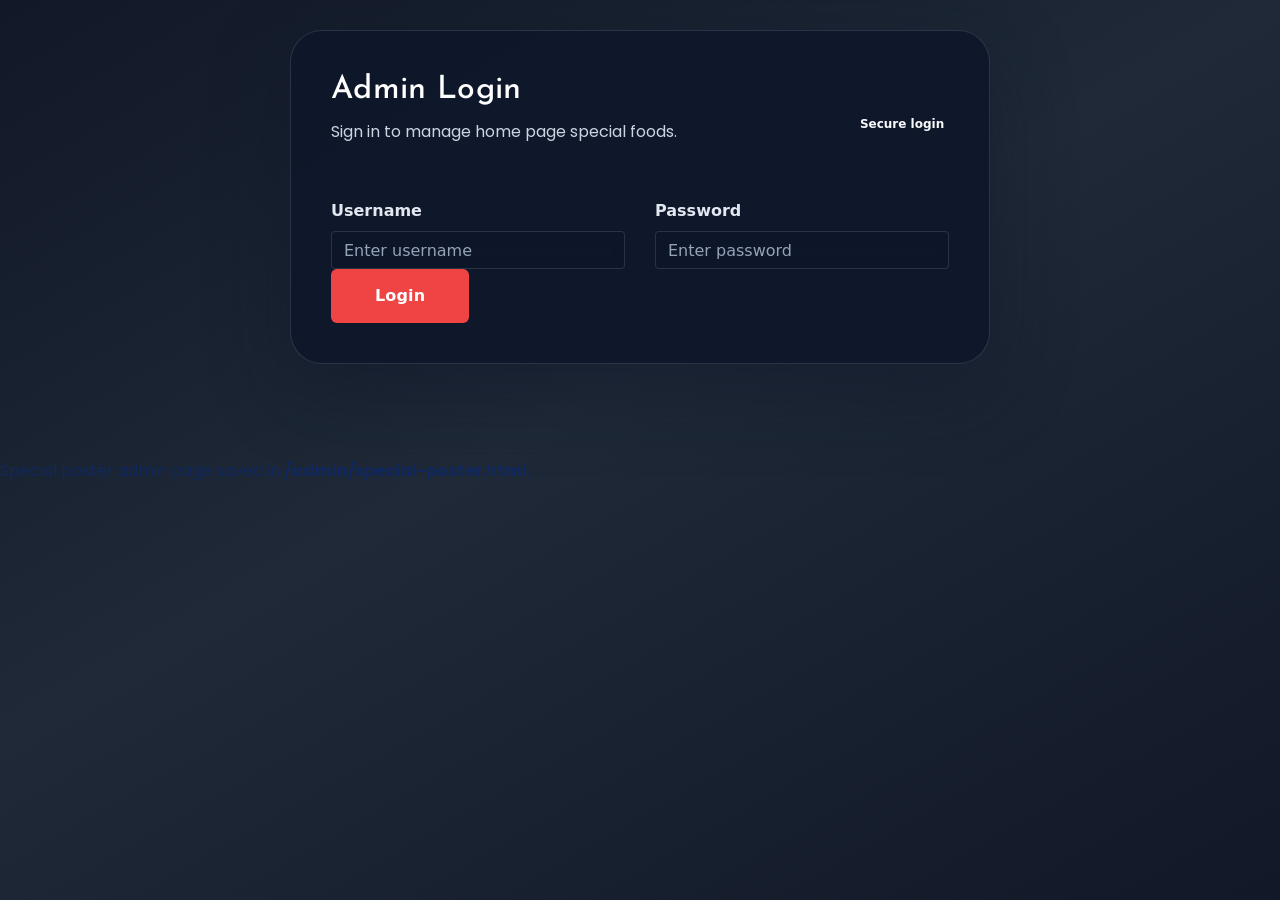
<file: admin/special-poster.html>
<!doctype html>
<html lang="en">
<head>
    <meta charset="UTF-8">
    <meta http-equiv="X-UA-Compatible" content="IE=edge">
    <meta name="viewport" content="width=device-width, initial-scale=1.0">
    <title>Special Poster Admin</title>
    <link rel="stylesheet" href="../css/bootstrap.min.css">
    <link rel="stylesheet" href="../css/style.css">
    <style>
        body {
            min-height: 100vh;
            margin: 0;
            font-family: 'Inter', system-ui, -apple-system, BlinkMacSystemFont, 'Segoe UI', sans-serif;
            background: linear-gradient(150deg, #111827 0%, #1f2937 45%, #111827 100%);
            color: #f8fafc;
        }
        .container {
            max-width: 1100px;
            margin: 0 auto;
            padding: 30px 18px 60px;
        }
        .admin-card {
            background: rgba(15, 23, 42, 0.94);
            border: 1px solid rgba(148, 163, 184, 0.15);
            border-radius: 28px;
            padding: 32px;
            margin-bottom: 24px;
            box-shadow: 0 30px 80px rgba(15, 23, 42, 0.4);
        }
        .admin-card h2 {
            margin-top: 0;
            color: #e2e8f0;
            letter-spacing: 0.01em;
        }
        .auth-card {
            max-width: 700px;
            margin: 0 auto 32px;
            padding: 40px;
            background: rgba(15, 23, 42, 0.96);
            border: 1px solid rgba(148, 163, 184, 0.2);
            border-radius: 32px;
            box-shadow: 0 25px 80px rgba(15, 23, 42, 0.45);
        }
        .auth-card h2 {
            font-size: 32px;
            margin-bottom: 8px;
            color: #fff;
        }
        .auth-card p {
            color: #cbd5e1;
            margin-bottom: 28px;
        }
        .admin-header {
            display: flex;
            flex-wrap: wrap;
            justify-content: space-between;
            gap: 18px;
            align-items: center;
            padding: 30px 32px;
            background: rgba(15, 23, 42, 0.98);
            border-radius: 28px;
            border: 1px solid rgba(148, 163, 184, 0.16);
            margin-bottom: 24px;
        }
        .admin-header h1 {
            margin: 0;
            font-size: 32px;
            color: #fff;
        }
        .admin-header p {
            margin: 8px 0 0;
            color: #94a3b8;
            max-width: 600px;
        }
        .form-label {
            font-weight: 700;
            color: #e2e8f0;
        }
        .form-control,
        .form-select {
            background: rgba(15, 23, 42, 0.92);
            border: 1px solid rgba(148, 163, 184, 0.2);
            color: #e2e8f0;
            box-shadow: inset 0 2px 12px rgba(15, 23, 42, 0.4);
        }
        .form-control::placeholder {
            color: #94a3b8;
        }
        .btn-primary,
        .btn-success {
            background: #ef4444;
            border-color: transparent;
            color: #fff;
            font-weight: 700;
            letter-spacing: 0.01em;
            transition: transform .2s ease, box-shadow .2s ease, background .2s ease;
        }
        .btn-primary:hover,
        .btn-success:hover,
        .btn-primary:focus,
        .btn-success:focus {
            background: #f87171;
            transform: translateY(-1px);
            box-shadow: 0 18px 28px rgba(248, 113, 113, 0.22);
        }
        .btn-outline-primary,
        .btn-outline-danger {
            border-color: rgba(239, 68, 68, 0.35);
            color: #f87171;
            background: transparent;
        }
        .btn-outline-primary:hover,
        .btn-outline-danger:hover,
        .btn-outline-primary:focus,
        .btn-outline-danger:focus {
            background: rgba(248, 113, 113, 0.12);
            color: #fda4af;
        }
        .btn-small {
            padding: 12px 20px;
            font-size: 14px;
            border-radius: 14px;
        }
        .poster-food-list {
            display: grid;
            grid-template-columns: repeat(5, minmax(0, 1fr));
            gap: 18px;
        }
        .poster-food-card {
            background: rgba(255, 255, 255, 0.04);
            border: 1px solid rgba(148, 163, 184, 0.14);
            border-radius: 22px;
            padding: 20px;
            display: grid;
            gap: 12px;
        }
        .poster-food-card img {
            width: 100%;
            height: 180px;
            object-fit: cover;
            border-radius: 16px;
        }
        .poster-food-card strong {
            color: #fff;
            font-size: 18px;
        }
        .poster-food-card p {
            color: #cbd5e1;
            margin: 0;
        }
        .poster-food-card .meta {
            display: flex;
            flex-wrap: wrap;
            gap: 10px;
        }
        .poster-food-card .meta span {
            background: rgba(255,255,255,0.06);
            border-radius: 14px;
            padding: 8px 12px;
            color: #e2e8f0;
            font-size: 13px;
        }
        .poster-food-card .actions {
            display: flex;
            gap: 10px;
            flex-wrap: wrap;
        }
        .poster-food-card .actions button {
            flex: 1;
        }
        .text-muted {
            color: #94a3b8 !important;
        }

        @media (max-width: 1400px) {
            .poster-food-list {
                grid-template-columns: repeat(4, minmax(0, 1fr));
            }
        }

        @media (max-width: 1100px) {
            .poster-food-list {
                grid-template-columns: repeat(3, minmax(0, 1fr));
            }
        }

        @media (max-width: 800px) {
            .poster-food-list {
                grid-template-columns: repeat(2, minmax(0, 1fr));
            }
        }

        @media (max-width: 560px) {
            .poster-food-list {
                grid-template-columns: 1fr;
            }
        }
        .list-group-item {
            background: transparent;
            border: none;
            padding: 18px 0;
        }
        .list-group-item + .list-group-item {
            border-top: 1px solid rgba(148, 163, 184, 0.14);
        }
        .dropdown .form-select {
            min-width: 180px;
        }
        @media (max-width: 991px) {
            .admin-header {
                flex-direction: column;
                align-items: flex-start;
            }
            .poster-food-list {
                grid-template-columns: 1fr;
            }
            .dropdown .form-select {
                width: 100%;
            }
        }
    </style>
</head>
<body>
    <div class="container">
        <section id="auth-screen" class="admin-card auth-card">
            <div class="d-flex align-items-center justify-content-between mb-4">
                <div>
                    <h2 id="auth-title">Admin Login</h2>
                    <p id="auth-message">Sign in to manage home page special foods.</p>
                </div>
                <div>
                    <span class="badge">Secure login</span>
                </div>
            </div>
            <form id="auth-form" class="row g-3">
                <div class="col-md-6">
                    <label for="auth-username" class="form-label">Username</label>
                    <input id="auth-username" class="form-control" type="text" placeholder="Enter username" required>
                </div>
                <div class="col-md-6">
                    <label for="auth-password" class="form-label">Password</label>
                    <input id="auth-password" class="form-control" type="password" placeholder="Enter password" required>
                </div>
                <div class="col-12 d-flex flex-wrap gap-2">
                    <button type="submit" id="auth-submit" class="btn btn-primary">Login</button>
                </div>
            </form>
        </section>

        <div id="admin-panel" class="d-none">
            <header class="admin-header">
                <div>
                    <h1>Special Poster</h1>
                    <p>Manage the featured home page foods with the same admin style and controls.</p>
                </div>
                <div class="d-flex flex-wrap gap-3 align-items-center">
                    <span id="current-user-badge" class="badge">Not signed in</span>
                    <div class="d-flex flex-wrap gap-2 align-items-center">
                        <a href="javascript:void(0)" id="back-to-admin" class="btn btn-outline-primary btn-small">Back to Admin</a>
                        <div class="dropdown">
                            <select id="admin-options" class="form-select form-select-sm">
                                <option value="admin-home">Back to Admin</option>
                                <option value="home">Back to Home</option>
                                <option value="menu">View Menu</option>
                                <option value="logout">Logout</option>
                            </select>
                        </div>
                    </div>
                </div>
            </header>

            <section class="admin-card">
                <h2>Add / Edit Home Page Food</h2>
                <p class="text-muted">Create or modify up to 10 special poster foods that display on the home page.</p>
                <form id="poster-food-form" class="row g-3">
                    <input type="hidden" id="poster-food-id">
                    <div class="col-md-6">
                        <label for="poster-food-name" class="form-label">Food Name</label>
                        <input id="poster-food-name" class="form-control" type="text" placeholder="Food name" required>
                    </div>
                    <div class="col-md-6">
                        <label for="poster-food-arabic" class="form-label">Food Name (Arabic)</label>
                        <input id="poster-food-arabic" class="form-control" type="text" placeholder="Auto-generated from Food Name" readonly>
                    </div>
                    <div class="col-md-4">
                        <label for="poster-food-price" class="form-label">Price</label>
                        <input id="poster-food-price" class="form-control" type="text" placeholder="QR 20 / 40">
                    </div>
                    <div class="col-md-4">
                        <label for="poster-food-image" class="form-label">Image URL</label>
                        <input id="poster-food-image" class="form-control" type="text" placeholder="Add image URL or upload path">
                        <small class="text-muted">Use an image path or URL for the special food poster image.</small>
                    </div>
                    <div class="col-md-4">
                        <label for="poster-food-status" class="form-label">Status</label>
                        <select id="poster-food-status" class="form-select">
                            <option value="available">Available</option>
                            <option value="unavailable">Unavailable</option>
                        </select>
                    </div>
                    <div class="col-12">
                        <label for="poster-food-description" class="form-label">Description</label>
                        <textarea id="poster-food-description" class="form-control" rows="3" placeholder="Enter a short description"></textarea>
                    </div>
                    <div class="col-12 d-flex gap-2">
                        <button type="submit" class="btn btn-success btn-small" id="poster-food-submit">Save Food</button>
                        <button type="button" class="btn btn-secondary btn-small" id="poster-food-reset">Reset</button>
                    </div>
                </form>
            </section>

            <section class="admin-card">
                <h2>Added Home Page Foods</h2>
                <div id="poster-food-list" class="poster-food-list mt-3"></div>
            </section>
        </div>
    </div>

    <footer class="admin-footer">
        <p>Special poster admin page saved in <strong>/admin/special-poster.html</strong>.</p>
    </footer>

    <script>
        const authScreen = document.getElementById('auth-screen');
        const authTitle = document.getElementById('auth-title');
        const authMessage = document.getElementById('auth-message');
        const authForm = document.getElementById('auth-form');
        const authUsername = document.getElementById('auth-username');
        const authPassword = document.getElementById('auth-password');
        const authSubmit = document.getElementById('auth-submit');
        const adminPanel = document.getElementById('admin-panel');
        const posterFoodForm = document.getElementById('poster-food-form');
        const posterFoodId = document.getElementById('poster-food-id');
        const posterFoodName = document.getElementById('poster-food-name');
        const posterFoodArabic = document.getElementById('poster-food-arabic');
        const posterFoodPrice = document.getElementById('poster-food-price');
        const posterFoodImage = document.getElementById('poster-food-image');
        const posterFoodStatus = document.getElementById('poster-food-status');
        const posterFoodDescription = document.getElementById('poster-food-description');
        const posterFoodList = document.getElementById('poster-food-list');
        const posterFoodSubmit = document.getElementById('poster-food-submit');
        const currentUserBadge = document.getElementById('current-user-badge');
        const adminOptions = document.getElementById('admin-options');

        let specialFoods = JSON.parse(localStorage.getItem('specialPosterFoods') || '[]');
        let adminUsers = JSON.parse(localStorage.getItem('adminUsers') || 'null');
        if (!Array.isArray(adminUsers)) {
            adminUsers = [];
            const legacyUser = JSON.parse(localStorage.getItem('adminUser') || 'null');
            if (legacyUser) {
                adminUsers = [{ username: legacyUser.username, password: legacyUser.password }];
            }
        }
        const mainAdminUsername = 'RASHID313';
        const mainAdminPassword = '662830';
        const mainAdminIndex = adminUsers.findIndex(user => user.username.toLowerCase() === mainAdminUsername.toLowerCase());
        if (mainAdminIndex >= 0) {
            adminUsers[mainAdminIndex].password = btoa(mainAdminPassword);
        } else {
            adminUsers.unshift({ username: mainAdminUsername, password: btoa(mainAdminPassword) });
        }
        localStorage.setItem('adminUsers', JSON.stringify(adminUsers));
        let adminUser = JSON.parse(sessionStorage.getItem('currentAdminUser') || 'null');
        let adminLoggedIn = sessionStorage.getItem('adminLoggedIn') === 'true';
        let currentEditingPosterFood = null;

        function savePosterFoods() {
            try {
                localStorage.setItem('specialPosterFoods', JSON.stringify(specialFoods));
                return true;
            } catch (error) {
                console.error('Could not save special foods:', error);
                alert('Unable to save food. The selected image may be too large or browser storage is full. Please try a smaller image.');
                return false;
            }
        }

        function findUser(username) {
            const normalizedUsername = username.trim().toLowerCase();
            return adminUsers.find(user => user.username.toLowerCase() === normalizedUsername);
        }

        function verifyUser(username, password) {
            const user = findUser(username);
            return !!user && user.password === btoa(password);
        }

        function updatePosterFoodForm(food = null) {
            if (!food) {
                posterFoodId.value = '';
                posterFoodName.value = '';
                posterFoodArabic.value = '';
                posterFoodPrice.value = '';
                posterFoodImage.value = '';
                posterFoodStatus.value = 'available';
                posterFoodDescription.value = '';
                posterFoodSubmit.textContent = 'Save Food';
                return;
            }
            posterFoodId.value = food.id;
            posterFoodName.value = food.name;
            posterFoodArabic.value = food.arabicName || '';
            posterFoodPrice.value = food.price || '';
            posterFoodImage.value = food.image || '';
            posterFoodStatus.value = food.status || 'available';
            posterFoodDescription.value = food.description || '';
            posterFoodSubmit.textContent = 'Update Food';
        }

        function translateFoodNameToArabic(name) {
            const dictionary = {
                chicken: 'دجاج',
                beef: 'لحم بقري',
                lamb: 'لحم ضأن',
                fish: 'سمك',
                cheese: 'جبن',
                rice: 'أرز',
                salad: 'سلطة',
                burger: 'برغر',
                pizza: 'بيتزا',
                soup: 'حساء',
                pasta: 'مكرونة',
                sandwich: 'ساندويتش',
                fries: 'بطاطس مقلية',
                cake: 'كيك',
                dessert: 'حلويات',
                tea: 'شاي',
                coffee: 'قهوة',
                karak: 'كرك',
                kebab: 'كباب',
                shawarma: 'شاورما',
                hummus: 'حمص',
                falafel: 'فلافل'
            };
            const transliteration = {
                a: 'ا', b: 'ب', c: 'ك', d: 'د', e: 'ي', f: 'ف', g: 'ج', h: 'ه', i: 'ي', j: 'ج', k: 'ك', l: 'ل', m: 'م', n: 'ن', o: 'و', p: 'ب', q: 'ق', r: 'ر', s: 'س', t: 'ت', u: 'و', v: 'ف', w: 'و', x: 'كس', y: 'ي', z: 'ز'
            };
            if (!name.trim()) return '';
            return name.split(/\s+/).map(word => {
                const lowerWord = word.toLowerCase();
                if (dictionary[lowerWord]) return dictionary[lowerWord];
                return lowerWord.split('').map(ch => transliteration[ch] || ch).join('');
            }).join(' ');
        }

        function showAdminPanel() {
            authScreen.classList.add('d-none');
            adminPanel.classList.remove('d-none');
            adminLoggedIn = true;
            sessionStorage.setItem('adminLoggedIn', 'true');
            if (adminUser) {
                sessionStorage.setItem('currentAdminUser', JSON.stringify(adminUser));
                currentUserBadge.textContent = `Signed in as ${adminUser.username}`;
            }
            renderPosterFoodList();
        }

        function showAuthScreen() {
            authScreen.classList.remove('d-none');
            adminPanel.classList.add('d-none');
            sessionStorage.removeItem('adminLoggedIn');
            sessionStorage.removeItem('currentAdminUser');
            adminUser = null;
            currentUserBadge.textContent = 'Not signed in';
        }

        authForm.addEventListener('submit', event => {
            event.preventDefault();
            const username = authUsername.value.trim();
            const password = authPassword.value;
            if (!username || !password) {
                alert('Please enter both username and password.');
                return;
            }
            if (!verifyUser(username, password)) {
                alert('Invalid username or password.');
                return;
            }
            adminUser = findUser(username);
            showAdminPanel();
        });

        function goBackToAdmin() {
            if (adminUser) {
                sessionStorage.setItem('adminLoggedIn', 'true');
                sessionStorage.setItem('currentAdminUser', JSON.stringify(adminUser));
            }
            window.location.href = 'index.html';
        }

        document.getElementById('back-to-admin').addEventListener('click', goBackToAdmin);

        adminOptions.addEventListener('change', () => {
            const value = adminOptions.value;
            if (value === 'admin-home') {
                goBackToAdmin();
            } else if (value === 'home') {
                window.location.href = '../index.html';
            } else if (value === 'menu') {
                window.location.href = '../menu.html';
            } else if (value === 'logout') {
                showAuthScreen();
            }
            adminOptions.value = 'admin-home';
        });

        posterFoodName.addEventListener('input', () => {
            posterFoodArabic.value = translateFoodNameToArabic(posterFoodName.value);
        });

        function renderPosterFoodList() {
            const displayedFoods = specialFoods.filter(food => food.status === 'available');
            posterFoodList.innerHTML = '';
            if (displayedFoods.length === 0) {
                posterFoodList.innerHTML = '<p class="text-muted">No home page foods added yet.</p>';
                return;
            }
            displayedFoods.forEach(food => {
                const imageUrl = food.image || '../page-thumbs/page2_Im0.jpg';
                const card = document.createElement('div');
                card.className = 'poster-food-card';
                card.innerHTML = `
                    <img src="${imageUrl}" alt="${food.name}">
                    <strong>${food.name}</strong>
                    ${food.arabicName ? `<p class="arabic-name">${food.arabicName}</p>` : ''}
                    <p>${food.description || 'No description provided.'}</p>
                    <div class="meta">
                        <span>Price: ${food.price || 'N/A'}</span>
                        <span>Status: ${food.status}</span>
                    </div>
                    <div class="actions">
                        <button type="button" class="btn btn-outline-primary btn-small" onclick="editPosterFood('${food.id}')">Edit</button>
                        <button type="button" class="btn btn-outline-danger btn-small" onclick="deletePosterFood('${food.id}')">Remove</button>
                    </div>
                `;
                posterFoodList.appendChild(card);
            });
        }

        function editPosterFood(id) {
            const food = specialFoods.find(item => item.id === id);
            if (!food) return;
            currentEditingPosterFood = id;
            posterFoodId.value = food.id;
            posterFoodName.value = food.name;
            posterFoodArabic.value = food.arabicName || '';
            posterFoodPrice.value = food.price || '';
            posterFoodImage.value = '';
            posterFoodStatus.value = food.status || 'available';
            posterFoodDescription.value = food.description || '';
            document.getElementById('poster-food-submit').textContent = 'Update Food';
        }

        function deletePosterFood(id) {
            specialFoods = specialFoods.filter(item => item.id !== id);
            savePosterFoods();
            renderPosterFoodList();
        }

        posterFoodForm.addEventListener('submit', event => {
            event.preventDefault();
            if (!adminLoggedIn) {
                alert('Please log in to manage home page foods.');
                return;
            }
            const editing = Boolean(posterFoodId.value);
            if (!editing && specialFoods.length >= 10) {
                alert('The special food admin page can only store up to 10 food items.');
                return;
            }
            const imagePath = posterFoodImage.value.trim() || '../page-thumbs/page2_Im0.jpg';
            const id = posterFoodId.value || Date.now().toString();
            const food = {
                id,
                name: posterFoodName.value.trim(),
                arabicName: posterFoodArabic.value.trim(),
                price: posterFoodPrice.value.trim(),
                image: imagePath,
                description: posterFoodDescription.value.trim(),
                status: posterFoodStatus.value
            };
            if (!food.name) {
                alert('Please enter a food name.');
                return;
            }
            const index = specialFoods.findIndex(item => item.id === id);
            if (index >= 0) {
                specialFoods[index] = food;
            } else {
                specialFoods.push(food);
            }
            if (!savePosterFoods()) {
                return;
            }
            renderPosterFoodList();
            posterFoodForm.reset();
            posterFoodStatus.value = 'available';
            posterFoodSubmit.textContent = 'Save Food';
            currentEditingPosterFood = null;
        });

        document.getElementById('poster-food-reset').addEventListener('click', () => {
            posterFoodForm.reset();
            posterFoodStatus.value = 'available';
            posterFoodSubmit.textContent = 'Save Food';
            currentEditingPosterFood = null;
        });

        if (adminLoggedIn) {
            showAdminPanel();
        }
    </script>
</body>
</html>
</file>
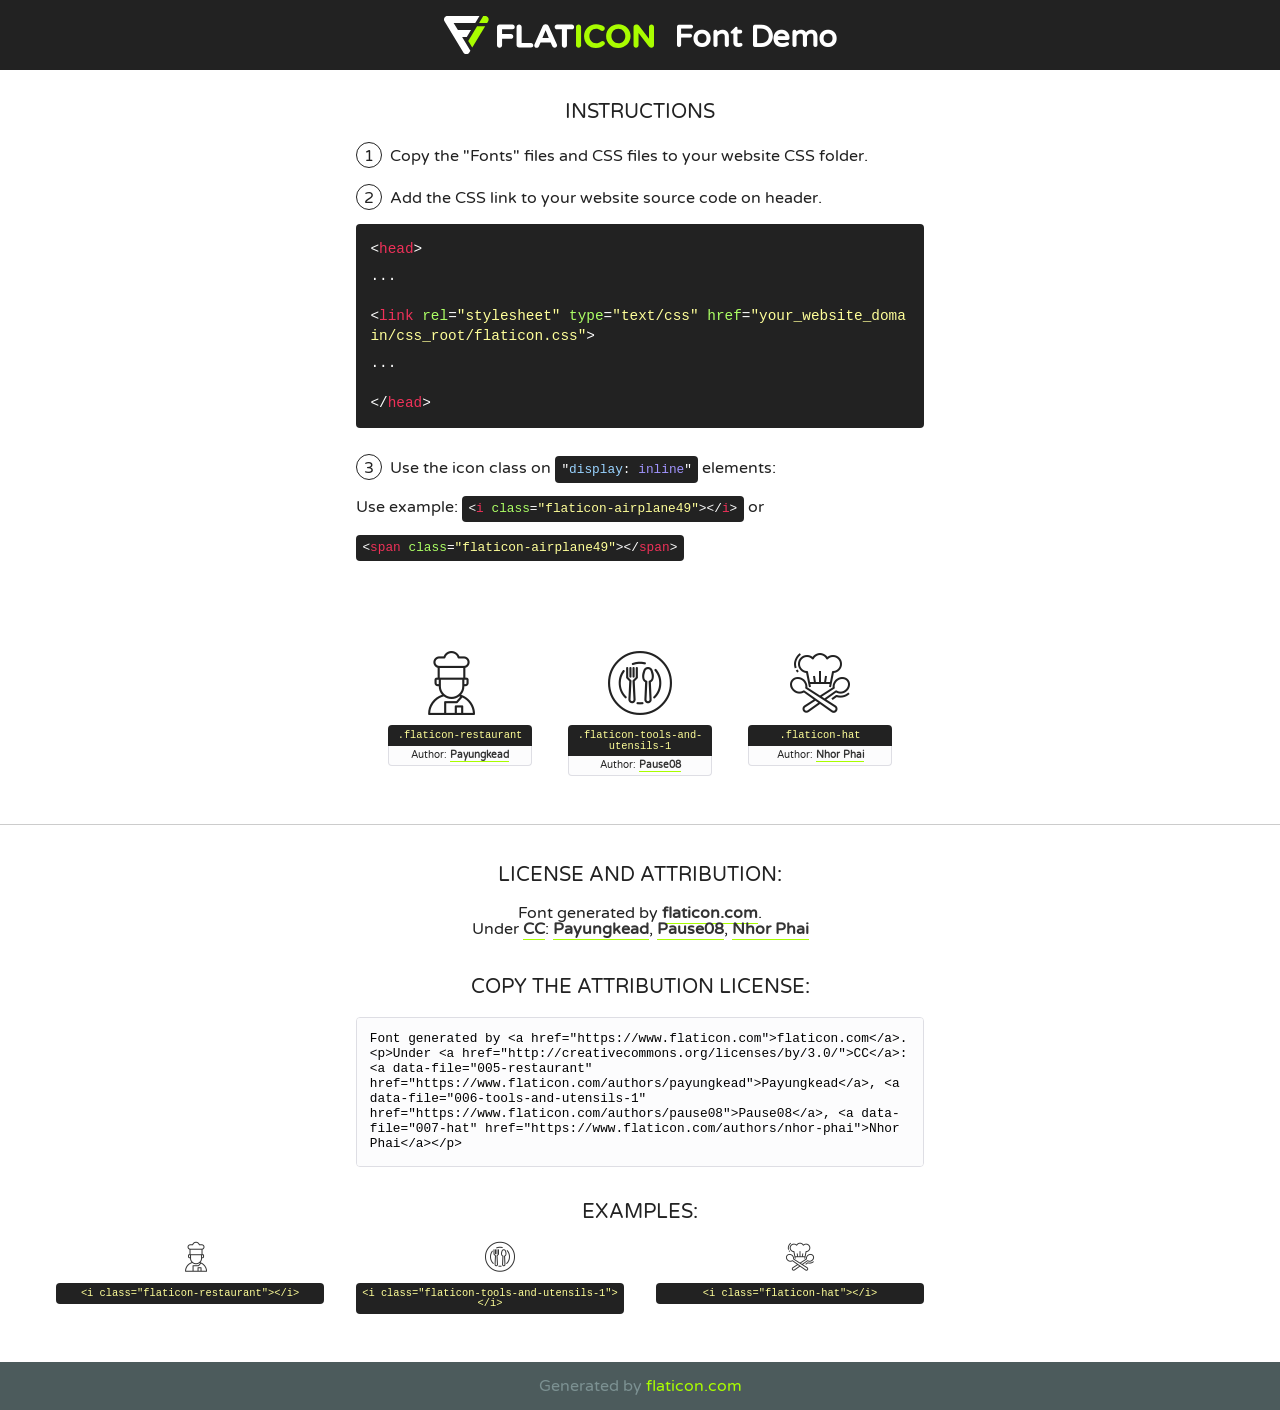
<file: fonts/flaticon.html>
<!DOCTYPE html>
<!--
  Flaticon icon font: Flaticon
  Creation date: 03/05/2020 09:44
-->
<html>
<!DOCTYPE html>
<html>

<head>
    <title>Flaticon WebFont</title>
    <link href="http://fonts.googleapis.com/css?family=Varela+Round" rel="stylesheet" type="text/css" />
    <link rel="stylesheet" type="text/css" href="flaticon.css">
    <meta charset="UTF-8">
    <style>
    html, body, div, span, applet, object, iframe,
    h1, h2, h3, h4, h5, h6, p, blockquote, pre,
    a, abbr, acronym, address, big, cite, code,
    del, dfn, em, img, ins, kbd, q, s, samp,
    small, strike, strong, sub, sup, tt, var,
    b, u, i, center,
    dl, dt, dd, ol, ul, li,
    fieldset, form, label, legend,
    table, caption, tbody, tfoot, thead, tr, th, td,
    article, aside, canvas, details, embed, 
    figure, figcaption, footer, header, hgroup, 
    menu, nav, output, ruby, section, summary,
    time, mark, audio, video {
        margin: 0;
        padding: 0;
        border: 0;
        font-size: 100%;
        font: inherit;
        vertical-align: baseline;
    }
    /* HTML5 display-role reset for older browsers */
    article, aside, details, figcaption, figure, 
    footer, header, hgroup, menu, nav, section {
        display: block;
    }
    body {
        line-height: 1;
    }
    ol, ul {
        list-style: none;
    }
    blockquote, q {
        quotes: none;
    }
    blockquote:before, blockquote:after,
    q:before, q:after {
        content: '';
        content: none;
    }
    table {
        border-collapse: collapse;
        border-spacing: 0;
    }
    body {
        font-family: 'Varela Round', Helvetica, Arial, sans-serif;
        font-size: 16px;
        color: #222;
    }
    a {
        color: #333;
        border-bottom: 1px solid #a9fd00;
        font-weight: bold;
        text-decoration: none;
    }
    * {
        -moz-box-sizing: border-box;
        -webkit-box-sizing: border-box;
        box-sizing: border-box;
        margin: 0;
        padding: 0;
    }
    [class^="flaticon-"]:before, [class*=" flaticon-"]:before, [class^="flaticon-"]:after, [class*=" flaticon-"]:after {
        font-family: Flaticon;
        font-size: 30px;
        font-style: normal;
        margin-left: 20px;
        color: #333;
    }
    .wrapper {
        max-width: 600px;
        margin: auto;
        padding: 0 1em;
    }
    .title {
        font-size: 1.25em;
        text-align: center;
        margin-bottom: 1em;
        text-transform: uppercase;
    }
    header {
        text-align: center;
        background-color: #222;
        color: #fff;
        padding: 1em;
    }
    header .logo {
        width: 210px;
        height: 38px;
        display: inline-block;
        vertical-align: middle;
        margin-right: 1em;
        border: none;
    }
    header strong {
        font-size: 1.95em;
        font-weight: bold;
        vertical-align: middle;
        margin-top: 5px;
        display: inline-block;
    }
    .demo {
        margin: 2em auto;
        line-height: 1.25em;
    }
    .demo ul li {
        margin-bottom: 1em;
    }
    .demo ul li .num {
        color: #222;
        border-radius: 20px;
        display: inline-block;
        width: 26px;
        padding: 3px;
        height: 26px;
        text-align: center;
        margin-right: 0.5em;
        border: 1px solid #222;
    }
    .demo ul li code {
        background-color: #222;
        border-radius: 4px;
        padding: 0.25em 0.5em;
        display: inline-block;
        color: #fff;
        font-family: Consolas,Monaco,Lucida Console,Liberation Mono,DejaVu Sans Mono,Bitstream Vera Sans Mono,Courier New, monospace;
        font-weight: lighter;
        margin-top: 1em;
        font-size: 0.8em;
        word-break: break-all;
    }
    .demo ul li code.big {
        padding: 1em;
        font-size: 0.9em;
    }
    .demo ul li code .red {
        color: #EF3159;
    }
    .demo ul li code .green {
        color: #ACFF65;
    }
    .demo ul li code .yellow {
        color: #FFFF99;
    }
    .demo ul li code .blue {
        color: #99D3FF;
    }
    .demo ul li code .purple {
        color: #A295FF;
    }
    .demo ul li code .dots {
        margin-top: 0.5em;
        display: block;
    }
    #glyphs {
        border-bottom: 1px solid #ccc;
        padding: 2em 0;
        text-align: center;
    }
    .glyph {
        display: inline-block;
        width: 9em;
        margin: 1em;
        text-align: center;
        vertical-align: top;
        background: #FFF;
    }
    .glyph .glyph-icon {
        padding: 10px;
        display: block;
        font-family:"Flaticon";
        font-size: 64px;
        line-height: 1;
    }
    .glyph .glyph-icon:before {
        font-size: 64px;
        color: #222;
        margin-left: 0;
    }
    .class-name {
        font-size: 0.65em;
        background-color: #222;
        color: #fff;
        border-radius: 4px 4px 0 0;
        padding: 0.5em;
        color: #FFFF99;
        font-family: Consolas,Monaco,Lucida Console,Liberation Mono,DejaVu Sans Mono,Bitstream Vera Sans Mono,Courier New, monospace;
    }
    .author-name {
        font-size: 0.6em;
        background-color: #fcfcfd;
        border: 1px solid #DEDEE4;
        border-top: 0;
        border-radius: 0 0 4px 4px;
        padding: 0.5em;
    }
    .class-name:last-child {
        font-size: 10px;
        color:#888;
    }
    .class-name:last-child a {
        font-size: 10px;
        color:#555;
    }
    .class-name:last-child a:hover {
        color:#a9fd00;
    }
    .glyph > input {
        display: block;
        width: 100px;
        margin: 5px auto;
        text-align: center;
        font-size: 12px;
        cursor: text;
    }
    .glyph > input.icon-input {
        font-family:"Flaticon";
        font-size: 16px;
        margin-bottom: 10px;
    }
    .attribution .title {
        margin-top: 2em;
    }
    .attribution textarea {
        background-color: #fcfcfd;
        padding: 1em;
        border: none;
        box-shadow: none;
        border: 1px solid #DEDEE4;
        border-radius: 4px;
        resize: none;
        width: 100%;
        height: 150px;
        font-size: 0.8em;
        font-family: Consolas,Monaco,Lucida Console,Liberation Mono,DejaVu Sans Mono,Bitstream Vera Sans Mono,Courier New, monospace;
        -webkit-appearance: none;
    }
    .iconsuse {
        margin: 2em auto;
        text-align: center;
        max-width: 1200px;
    }
    .iconsuse:after {
        content: '';
        display: table;
        clear: both;
    }
    .iconsuse .image {
        float: left;
        width: 25%;
        padding: 0 1em;
    }
    .iconsuse .image p {
        margin-bottom: 1em;
    }
    .iconsuse .image span {
        display: block;
        font-size: 0.65em;
        background-color: #222;
        color: #fff;
        border-radius: 4px;
        padding: 0.5em;
        color: #FFFF99;
        margin-top: 1em;
        font-family: Consolas,Monaco,Lucida Console,Liberation Mono,DejaVu Sans Mono,Bitstream Vera Sans Mono,Courier New, monospace;
    }
    #footer {
        text-align: center;
        background-color: #4C5B5C;
        color: #7c9192;
        padding: 1em;
    }
    #footer a {
        border: none;
        color: #a9fd00;
        font-weight: normal;
    }
    @media (max-width: 960px) {
        .iconsuse .image {
            width: 50%;
        }
    }
    @media (max-width: 560px) {
        .iconsuse .image {
            width: 100%;
        }
    }
    </style>
</head>

<body class="characters-off">

    <header>
        <a href="https://www.flaticon.com" target="_blank" class="logo">
            <svg version="1.1" xmlns="http://www.w3.org/2000/svg" xmlns:xlink="http://www.w3.org/1999/xlink" xmlns:a="http://ns.adobe.com/AdobeSVGViewerExtensions/3.0/" viewBox="0 0 560.875 102.036" enable-background="new 0 0 560.875 102.036" xml:space="preserve">
                <defs>
                </defs>
                <g>
                    <g class="letters">
                        <path fill="#ffffff" d="M141.596,29.675c0-3.777,2.985-6.767,6.764-6.767h34.438c3.426,0,6.15,2.728,6.15,6.15
                        c0,3.43-2.724,6.149-6.15,6.149h-27.674v13.091h23.719c3.429,0,6.151,2.724,6.151,6.15c0,3.43-2.723,6.149-6.151,6.149h-23.719
                        v17.574c0,3.773-2.986,6.761-6.764,6.761c-3.779,0-6.764-2.989-6.764-6.761V29.675z"></path>
                        <path fill="#ffffff" d="M193.844,29.149c0-3.781,2.985-6.767,6.764-6.767c3.776,0,6.763,2.985,6.763,6.767v42.957h25.039
                        c3.426,0,6.149,2.726,6.149,6.153c0,3.425-2.723,6.15-6.149,6.15h-31.802c-3.779,0-6.764-2.986-6.764-6.768V29.149z"></path>
                        <path fill="#ffffff" d="M241.891,75.71l21.438-48.407c1.492-3.341,4.215-5.357,7.906-5.357h0.792
                        c3.686,0,6.323,2.017,7.815,5.357l21.439,48.407c0.436,0.967,0.701,1.845,0.701,2.723c0,3.602-2.809,6.501-6.414,6.501
                        c-3.161,0-5.269-1.845-6.499-4.655l-4.132-9.661h-27.059l-4.301,10.102c-1.144,2.631-3.426,4.214-6.237,4.214
                        c-3.517,0-6.24-2.81-6.24-6.325C241.1,77.64,241.451,76.677,241.891,75.71z M279.932,58.666l-8.521-20.297l-8.526,20.297H279.932
                        z"></path>
                        <path fill="#ffffff" d="M314.864,35.387H301.86c-3.429,0-6.239-2.813-6.239-6.238c0-3.429,2.811-6.24,6.239-6.24h39.533
                        c3.426,0,6.237,2.811,6.237,6.24c0,3.425-2.811,6.238-6.237,6.238h-13.001v42.785c0,3.773-2.99,6.761-6.764,6.761
                        c-3.779,0-6.764-2.989-6.764-6.761V35.387z"></path>
                        <path fill="#A9FD00" d="M352.615,29.149c0-3.781,2.985-6.767,6.767-6.767c3.774,0,6.761,2.985,6.761,6.767v49.024
                        c0,3.773-2.987,6.761-6.761,6.761c-3.781,0-6.767-2.989-6.767-6.761V29.149z"></path>
                        <path fill="#A9FD00" d="M374.132,53.836v-0.179c0-17.481,13.178-31.801,32.065-31.801c9.22,0,15.459,2.458,20.557,6.238
                        c1.402,1.054,2.637,2.985,2.637,5.357c0,3.692-2.985,6.59-6.681,6.59c-1.845,0-3.071-0.702-4.044-1.319
                        c-3.776-2.813-7.729-4.393-12.562-4.393c-10.364,0-17.831,8.611-17.831,19.154v0.173c0,10.542,7.291,19.329,17.831,19.329
                        c5.715,0,9.492-1.756,13.359-4.834c1.049-0.874,2.458-1.491,4.039-1.491c3.429,0,6.325,2.813,6.325,6.236
                        c0,2.106-1.056,3.78-2.282,4.834c-5.539,4.834-12.036,7.733-21.878,7.733C387.572,85.464,374.132,71.493,374.132,53.836z"></path>
                        <path fill="#A9FD00" d="M433.009,53.836v-0.179c0-17.481,13.79-31.801,32.766-31.801c18.981,0,32.592,14.143,32.592,31.628v0.173
                        c0,17.483-13.785,31.807-32.769,31.807C446.625,85.464,433.009,71.32,433.009,53.836z M484.224,53.836v-0.179
                        c0-10.539-7.725-19.326-18.626-19.326c-10.893,0-18.449,8.611-18.449,19.154v0.173c0,10.542,7.73,19.329,18.626,19.329
                        C476.676,72.986,484.224,64.378,484.224,53.836z"></path>
                        <path fill="#A9FD00" d="M506.233,29.321c0-3.774,2.99-6.763,6.767-6.763h1.401c3.252,0,5.183,1.583,7.029,3.953l26.093,34.265
                        V29.059c0-3.692,2.99-6.677,6.681-6.677c3.683,0,6.671,2.985,6.671,6.677v48.934c0,3.78-2.987,6.765-6.764,6.765h-0.436
                        c-3.257,0-5.188-1.581-7.034-3.953l-27.056-35.492v32.944c0,3.687-2.985,6.676-6.678,6.676c-3.683,0-6.673-2.989-6.673-6.676
                        V29.321z"></path>
                    </g>
                    <g class="insignia">
                        <path fill="#ffffff" d="M48.372,56.137h12.517l11.156-18.537H37.186L25.688,18.539h57.825L94.668,0H9.271
                        C5.925,0,2.842,1.801,1.198,4.716c-1.644,2.907-1.593,6.482,0.134,9.343l50.38,83.501c1.678,2.781,4.689,4.476,7.938,4.476
                        c3.246,0,6.257-1.695,7.935-4.476l2.898-4.804L48.372,56.137z"></path>
                        <g class="i">
                            <path fill="#A9FD00" d="M93.575,18.539h0.031v0.004l21.652,0.004l2.705-4.488c1.727-2.861,1.778-6.436,0.133-9.343
                            C116.454,1.801,113.371,0,110.026,0h-5.294L93.575,18.539z"></path>
                            <polygon fill="#A9FD00" points="88.291,27.356 64.725,66.486 75.519,84.404 109.942,27.356"></polygon>
                        </g>
                    </g>
                </g>
            </svg>
        </a>
        <strong>Font Demo</strong>
    </header>


    <section class="demo wrapper">

        <p class="title">Instructions</p>

        <ul>
            <li>
                <span class="num">1</span>Copy the "Fonts" files and CSS files to your website CSS folder.
            </li>
            <li>
                <span class="num">2</span>Add the CSS link to your website source code on header.
                <code class="big">
                    &lt;<span class="red">head</span>&gt;
                    <br/><span class="dots">...</span>
                    <br/>&lt;<span class="red">link</span> <span class="green">rel</span>=<span class="yellow">"stylesheet"</span> <span class="green">type</span>=<span class="yellow">"text/css"</span> <span class="green">href</span>=<span class="yellow">"your_website_domain/css_root/flaticon.css"</span>&gt;
                    <br/><span class="dots">...</span>
                    <br/>&lt;/<span class="red">head</span>&gt;
                </code>
            </li>

            <li>
                <p>
                    <span class="num">3</span>Use the icon class on <code>"<span class="blue">display</span>:<span class="purple"> inline</span>"</code> elements:
                    <br />
                    Use example: <code>&lt;<span class="red">i</span> <span class="green">class</span>=<span class="yellow">&quot;flaticon-airplane49&quot;</span>&gt;&lt;/<span class="red">i</span>&gt;</code> or <code>&lt;<span class="red">span</span> <span class="green">class</span>=<span class="yellow">&quot;flaticon-airplane49&quot;</span>&gt;&lt;/<span class="red">span</span>&gt;</code>
            </li>
        </ul>

    </section>




   <section id="glyphs">          
    
      
        <div class="glyph"><div class="glyph-icon flaticon-restaurant"></div>
            <div class="class-name">.flaticon-restaurant</div>
            <div class="author-name">Author: <a data-file="005-restaurant" href="https://www.flaticon.com/authors/payungkead">Payungkead</a> </div> 
        </div>        
        
        <div class="glyph"><div class="glyph-icon flaticon-tools-and-utensils-1"></div>
            <div class="class-name">.flaticon-tools-and-utensils-1</div>
            <div class="author-name">Author: <a data-file="006-tools-and-utensils-1" href="https://www.flaticon.com/authors/pause08">Pause08</a> </div> 
        </div>        
        
        <div class="glyph"><div class="glyph-icon flaticon-hat"></div>
            <div class="class-name">.flaticon-hat</div>
            <div class="author-name">Author: <a data-file="007-hat" href="https://www.flaticon.com/authors/nhor-phai">Nhor Phai</a> </div> 
        </div>        
        

    </section>



    <section class="attribution wrapper"   style="text-align:center;">

      <div class="title">License and attribution:</div><div class="attrDiv">Font generated by <a href="https://www.flaticon.com">flaticon.com</a>. <div><p>Under <a href="http://creativecommons.org/licenses/by/3.0/">CC</a>: <a data-file="005-restaurant" href="https://www.flaticon.com/authors/payungkead">Payungkead</a>, <a data-file="006-tools-and-utensils-1" href="https://www.flaticon.com/authors/pause08">Pause08</a>, <a data-file="007-hat" href="https://www.flaticon.com/authors/nhor-phai">Nhor Phai</a></p>  </div>
      </div>
      <div class="title">Copy the Attribution License:</div>

    <textarea onclick="this.focus();this.select();">Font generated by &lt;a href=&quot;https://www.flaticon.com&quot;&gt;flaticon.com&lt;/a&gt;. <p>Under <a href="http://creativecommons.org/licenses/by/3.0/">CC</a>: <a data-file="005-restaurant" href="https://www.flaticon.com/authors/payungkead">Payungkead</a>, <a data-file="006-tools-and-utensils-1" href="https://www.flaticon.com/authors/pause08">Pause08</a>, <a data-file="007-hat" href="https://www.flaticon.com/authors/nhor-phai">Nhor Phai</a></p>  
     </textarea>

    </section>

    <section class="iconsuse">

          <div class="title">Examples:</div>            
             
            <div class="image">
                <p>
                    <i class="glyph-icon flaticon-restaurant"></i> 
                    <span>&lt;i class=&quot;flaticon-restaurant&quot;&gt;&lt;/i&gt;</span>
                </p>
            </div>
            
            <div class="image">
                <p>
                    <i class="glyph-icon flaticon-tools-and-utensils-1"></i> 
                    <span>&lt;i class=&quot;flaticon-tools-and-utensils-1&quot;&gt;&lt;/i&gt;</span>
                </p>
            </div>
            
            <div class="image">
                <p>
                    <i class="glyph-icon flaticon-hat"></i> 
                    <span>&lt;i class=&quot;flaticon-hat&quot;&gt;&lt;/i&gt;</span>
                </p>
            </div>
                       
        </div>
                            
    </section>

<div id="footer">
    <div>Generated by <a href="https://www.flaticon.com">flaticon.com</a>
    </div>
</div>



</body>
</html>
</file>
<file: css/flaticon.css>
/*
  	Flaticon icon font: Flaticon
  	Creation date: 03/05/2020 09:44
  	*/

@font-face {
  font-family: "Flaticon";
  src: url("../fonts/Flaticon.eot");
  src: url("../fonts/Flaticon.eot?#iefix") format("embedded-opentype"),
       url("../fonts/Flaticon.woff2") format("woff2"),
       url("../onts/Flaticon.woff") format("woff"),
       url("../fonts/Flaticon.ttf") format("truetype"),
       url("../fonts/Flaticon.svg#Flaticon") format("svg");
  font-weight: normal;
  font-style: normal;
}

@media screen and (-webkit-min-device-pixel-ratio:0) {
  @font-face {
    font-family: "Flaticon";
    src: url("../fonts/Flaticon.svg#Flaticon") format("svg");
  }
}

[class^="flaticon-"]:before, [class*=" flaticon-"]:before,
[class^="flaticon-"]:after, [class*=" flaticon-"]:after {   
  font-family: Flaticon;
font-style: normal;
margin-left: 20px;
}

.flaticon-restaurant:before { content: "\f100"; }
.flaticon-tools-and-utensils-1:before { content: "\f101"; }
.flaticon-hat:before { content: "\f102"; }
</file>
<file: css/gijgo.css>
.gj-button {
    background-color: #f5f5f5;
    border: 1px solid #ddd;
    color: #000;
    border-radius: 3px;
    padding: 6px 10px;
    cursor: pointer;
}

.gj-unselectable {
    -webkit-touch-callout: none;
    -webkit-user-select: none;
    -khtml-user-select: none;
    -moz-user-select: none;
    -ms-user-select: none;
    user-select: none;
}

.gj-row {
    display: -webkit-box;
    display: -ms-flexbox;
    display: flex;
    -ms-flex-wrap: wrap;
    flex-wrap: wrap;
}

.gj-margin-left-5 {
    margin-left: 5px;
}

.gj-margin-left-10 {
    margin-left: 10px;
}

.gj-width-full {
    width: 100%;
}

.gj-cursor-pointer {
    cursor: pointer;
}

.gj-text-align-center {
    text-align: center;
}

.gj-font-size-16 {
    font-size: 16px;
}

.gj-hidden {
    display: none;
}

/** Material Design */
.gj-button-md {
    background: 0 0;
    border: none;
    border-radius: 2px;
    color: rgba(0, 0, 0, 0.87);
    position: relative;
    height: 36px;
    margin: 0;
    min-width: 64px;
    padding: 0 16px;
    display: inline-block;
    font-family: "Roboto","Helvetica","Arial",sans-serif;
    font-size: 1rem;
    font-weight: 500;
    text-transform: uppercase;
    letter-spacing: 0;
    overflow: hidden;
    will-change: box-shadow;
    transition: box-shadow .2s cubic-bezier(.4,0,1,1),background-color .2s cubic-bezier(.4,0,.2,1),color .2s cubic-bezier(.4,0,.2,1);
    outline: none;
    cursor: pointer;
    text-decoration: none;
    text-align: center;
    line-height: 36px;
    vertical-align: middle;
    overflow: hidden;
    -webkit-user-select: none;
    -moz-user-select: none;
    -ms-user-select: none;
    user-select: none;
}

.gj-button-md:hover {
    background-color: rgba(158,158,158,.2);
}

.gj-button-md:disabled {
    color: rgba(0,0,0,.26);
    background: 0 0;
}

.gj-button-md .material-icons,
.gj-button-md .gj-icon {
    vertical-align: middle;
    /*font-size: 1.3rem;
    margin-right: 4px;*/
}

.gj-button-md.gj-button-md-icon {
    width: 24px;
    height: 31px;
    min-width: 24px;
    padding: 0px;
    display: table;
}

.gj-button-md.gj-button-md-icon .material-icons,
.gj-button-md.gj-button-md-icon .gj-icon {
    display: table-cell;
    margin-right: 0px;
    width: 24px;
    height: 24px;
}

.gj-button-md.active {
    background-color: rgba(158,158,158,.4);
}

.gj-button-md-group {
    position: relative;
    display: inline-block;
    vertical-align: middle;
}
.gj-textbox-md {
	/* border: none; */
	/* border-bottom: 1px solid rgba(0,0,0,.42); */
	display: block;
	font-family: "Helvetica","Arial",sans-serif;
	font-size: 16px;
	line-height: 16px;
	/* padding: 4px 0px; */
	margin: 0;
	/* width: 100%; */
	background: 0 0;
	/* text-align: ; */
	color: rgba(0,0,0,.87);
	padding-left: 44px;
	border: 1px solid #dca73a;
	/* padding: 15px 15px; */
	/* text-align: center; */
	width: 177px;
	height: 55px;
	border-radius: 5px;
}
.gj-textbox-md:focus,
.gj-textbox-md:active {
    /* border-bottom: 2px solid rgba(0,0,0,.42); */
    outline: none;
}

.gj-textbox-md::placeholder {
    color: #8e8e8e;
}

.gj-textbox-md:-ms-input-placeholder {
    color: #8e8e8e;
}

.gj-textbox-md::-ms-input-placeholder {
    color: #8e8e8e;
}

.gj-md-spacer-24 {
    min-width: 24px;
    width: 24px;
    display: inline-block;
}

.gj-md-spacer-32 {
    min-width: 32px;
    width: 32px;
    display: inline-block;
}

.gj-modal {
    position: fixed;
    top: 0;
    right: 0;
    bottom: 0;
    left: 0;
    z-index: 1203;
    display: none;
    overflow: hidden;
    -webkit-overflow-scrolling: touch;
    outline: 0;
    background-color: rgba(0, 0, 0, 0.54118);
    transition: 200ms ease opacity;
    will-change: opacity;
}

/* List */
ul.gj-list li [data-role="wrapper"] {
    display: table;
    width: 100%;
}

ul.gj-list li [data-role="checkbox"] {
    display: table-cell;
    vertical-align:middle;
    text-align:center;
}

ul.gj-list li [data-role="image"] {
    display: table-cell;
    vertical-align:middle;
    text-align:center;
}

ul.gj-list li [data-role="display"] {
    display: table-cell;
    vertical-align:middle;
    cursor: pointer;
}

ul.gj-list li [data-role="display"]:empty:before {
  content: "\200b"; /* unicode zero width space character */
}

/* List - Bootstrap */
ul.gj-list-bootstrap {
    padding-left: 0px;
    margin-bottom: 0px;
}

ul.gj-list-bootstrap li {
    padding: 0px;
}

ul.gj-list-bootstrap li [data-role="wrapper"] {
    padding: 0px 10px;
}

ul.gj-list-bootstrap li [data-role="checkbox"] {
    width: 24px;
    padding: 3px;
}

ul.gj-list-bootstrap li [data-role="image"] {
    width: 24px;
    height: 24px;
}

ul.gj-list-bootstrap li [data-role="display"] {
    padding: 8px 0px 8px 4px;
}

.list-group-item.active ul li, .list-group-item.active:focus ul li, .list-group-item.active:hover ul li {
    text-shadow: none;
    color:initial;
}

/* List - Material Design */
ul.gj-list-md {
    padding: 0px;
    list-style: none;
    list-style-type: none;
    line-height: 24px;
    letter-spacing: 0;
    color: #616161; /* Gray 700 */
}

ul.gj-list-md li {
    display: list-item;
    list-style-type: none;
    padding: 0px;
    min-height: unset;
    box-sizing: border-box;
    align-items: center;
    cursor: default;
    overflow: hidden;

    font-family: "Roboto","Helvetica","Arial",sans-serif;
    font-size: 16px;
    font-weight: 400;
    letter-spacing: .04em;
    line-height: 1;
    
    -webkit-flex-direction: row;
    -ms-flex-direction: row;
    flex-direction: row;
    -webkit-flex-wrap: nowrap;
    -ms-flex-wrap: nowrap;
    flex-wrap: nowrap;
}

ul.gj-list-md li [data-role="checkbox"] {
    height: 24px;
    width: 24px;
}

ul.gj-list-md li [data-role="image"] {
    height: 24px;
    width: 24px;
}

ul.gj-list-md li [data-role="display"] {
    padding: 8px 0px 8px 5px;
    order: 0;
    flex-grow: 2;
    text-decoration: none;
    box-sizing: border-box;
    align-items: center;
    text-align: left;
    color: rgba(0,0,0,.87);
}

ul.gj-list-md li.disabled>[data-role="wrapper"]>[data-role="display"] {
    color: #9E9E9E; /* Gray 500 */
}

.gj-list-md-active {
    background: #e0e0e0;
    color: #3f51b5;
}


/* Picker */
.gj-picker {
    position: absolute;
    z-index: 1203;
    background-color: #fff;
}

.gj-picker .selected {
    color: #fff;
}

/* Material Design */
.gj-picker-md {
    font-family: "Roboto","Helvetica","Arial",sans-serif;
    font-size: 16px;
    font-weight: 400;
    letter-spacing: .04em;
    line-height: 1;
    color: rgba(0,0,0,.87);
    border: 1px solid #E0E0E0;
}

.gj-modal .gj-picker-md {
    border: 0px;
}

.gj-picker-md [role="header"] {
    color: rgba(255, 255, 255, 0.54);
    display: flex;
    background: #2196f3;
    align-items: baseline;
    user-select: none;
    justify-content: center;
}

.gj-picker-md [role="footer"] {
    float: right;
    padding: 10px;
}

.gj-picker-md [role="footer"] button.gj-button-md {
    color: #2196f3;
    font-weight: bold;
    font-size: 13px;
}

/* Bootstrap */
.gj-picker-bootstrap {
    border-radius: 4px;
    border: 1px solid #E0E0E0;
}

.gj-picker-bootstrap .selected {
    color: #888;
}

.gj-picker-bootstrap [role="header"] {
    background: #eee;
    color: #AAA;
}
@font-face {
    font-family: 'gijgo-material';
    src: url('../fonts/gijgo-material.eot?235541');
    src: url('../fonts/gijgo-material.eot?235541#iefix') format('embedded-opentype'), url('../fonts/gijgo-material.ttf?235541') format('truetype'), url('../fonts/gijgo-material.woff?235541') format('woff'), url('../fonts/gijgo-material.svg?235541#gijgo-material') format('svg');
    font-weight: normal;
    font-style: normal;
}

.gj-icon {
    /* use !important to prevent issues with browser extensions that change fonts */
    font-family: 'gijgo-material' !important;
    font-size: 24px;
    speak: none;
    font-style: normal;
    font-weight: normal;
    font-variant: normal;
    text-transform: none;
    line-height: 1;
    /* Enable Ligatures ================ */
    letter-spacing: 0;
    -webkit-font-feature-settings: "liga";
    -moz-font-feature-settings: "liga=1";
    -moz-font-feature-settings: "liga";
    -ms-font-feature-settings: "liga" 1;
    font-feature-settings: "liga";
    -webkit-font-variant-ligatures: discretionary-ligatures;
    font-variant-ligatures: discretionary-ligatures;
    /* Better Font Rendering =========== */
    -webkit-font-smoothing: antialiased;
    -moz-osx-font-smoothing: grayscale;
}

.gj-icon.undo:before {
    content: "\e900";
}

.gj-icon.vertical-align-top:before {
    content: "\e901";
}

.gj-icon.vertical-align-center:before {
    content: "\e902";
}

.gj-icon.vertical-align-bottom:before {
    content: "\e903";
}

.gj-icon.arrow-dropup:before {
    content: "\e904";
}

.gj-icon.clock:before {
    content: "\e905";
}

.gj-icon.refresh:before {
    content: "\e906";
}

.gj-icon.last-page:before {
    content: "\e907";
}

.gj-icon.first-page:before {
    content: "\e908";
}

.gj-icon.cancel:before {
    content: "\e909";
}

.gj-icon.clear:before {
    content: "\e90a";
}

.gj-icon.check-circle:before {
    content: "\e90b";
}

.gj-icon.delete:before {
    content: "\e90c";
}

.gj-icon.arrow-upward:before {
    content: "\e90d";
}

.gj-icon.arrow-forward:before {
    content: "\e90e";
}

.gj-icon.arrow-downward:before {
    content: "\e90f";
}

.gj-icon.arrow-back:before {
    content: "\e910";
}

.gj-icon.list-numbered:before {
    content: "\e911";
}

.gj-icon.list-bulleted:before {
    content: "\e912";
}

.gj-icon.indent-increase:before {
    content: "\e913";
}

.gj-icon.indent-decrease:before {
    content: "\e914";
}

.gj-icon.redo:before {
    content: "\e915";
}

.gj-icon.align-right:before {
    content: "\e916";
}

.gj-icon.align-left:before {
    content: "\e917";
}

.gj-icon.align-justify:before {
    content: "\e918";
}

.gj-icon.align-center:before {
    content: "\e919";
}

.gj-icon.strikethrough:before {
    content: "\e91a";
}

.gj-icon.italic:before {
    content: "\e91b";
}

.gj-icon.underlined:before {
    content: "\e91c";
}

.gj-icon.bold:before {
    content: "\e91d";
}

.gj-icon.arrow-dropdown:before {
    content: "\e91e";
}

.gj-icon.done:before {
    content: "\e91f";
}

.gj-icon.pencil:before {
    content: "\e920";
}

.gj-icon.minus:before {
    content: "\e921";
}

.gj-icon.plus:before {
    content: "\e922";
}

.gj-icon.chevron-up:before {
    content: "\e923";
}

.gj-icon.chevron-right:before {
    content: "\e924";
}

.gj-icon.chevron-down:before {
    content: "\e925";
}

.gj-icon.chevron-left:before {
    content: "\e926";
}

.gj-icon.event:before {
    content: "\e927";
}
.gj-draggable {
    cursor: move;
}
.gj-resizable-handle {
    position: absolute;
    font-size: 0.1px;
    display: block;
    -ms-touch-action: none;
    touch-action: none;
    z-index: 1203;
}

.gj-resizable-n {
    cursor: n-resize;
    height: 7px;
    width: 100%;
    top: -5px;
    left: 0;
}
.gj-resizable-e {
    cursor: e-resize;
    width: 7px;
    right: -5px;
    top: 0;
    height: 100%;
}
.gj-resizable-s {
    cursor: s-resize;
    height: 7px;
    width: 100%;
    bottom: -5px;
    left: 0;
}
.gj-resizable-w {
	cursor: w-resize;
	width: 7px;
	left: -5px;
	top: 0;
	height: 100%;
}
.gj-resizable-se {
	cursor: se-resize;
	width: 12px;
	height: 12px;
	right: 1px;
	bottom: 1px;
}
.gj-resizable-sw {
	cursor: sw-resize;
	width: 9px;
	height: 9px;
	left: -5px;
	bottom: -5px;
}
.gj-resizable-nw {
	cursor: nw-resize;
	width: 9px;
	height: 9px;
	left: -5px;
	top: -5px;
}
.gj-resizable-ne {
	cursor: ne-resize;
	width: 9px;
	height: 9px;
	right: -5px;
	top: -5px;
}

.gj-dialog-footer {
    position: absolute;
    bottom: 0px;
    width: 100%;
    margin-top: 0px;
}

.gj-dialog-scrollable [data-role="body"] {
    overflow-x: hidden;
    overflow-y: scroll;
}

/** Bootstrap 3 **/
.gj-dialog-bootstrap {
    overflow: hidden;
    z-index: 1202;
}

.gj-dialog-bootstrap [data-role="title"] {
    display: inline;
}
.gj-dialog-bootstrap [data-role="close"] {
    line-height: 1.42857143;
}

/** Bootstrap 4 **/
.gj-dialog-bootstrap4 {
    overflow: hidden;
    z-index: 1202;
}

.gj-dialog-bootstrap4 [data-role="title"] {
    display: inline;
}
.gj-dialog-bootstrap4 [data-role="close"] {
    line-height: 1.5;
}

/** Material Design **/
.gj-dialog-md {
    background-color: #FFF;
    overflow: hidden;
    border: none;
    box-shadow: 0 11px 15px -7px rgba(0,0,0,.2), 0 24px 38px 3px rgba(0,0,0,.14), 0 9px 46px 8px rgba(0,0,0,.12);
    box-sizing: border-box;
    position: relative;
    display: -webkit-box;
    display: -webkit-flex;
    display: -ms-flexbox;
    display: flex;
    -webkit-box-orient: vertical;
    -webkit-box-direction: normal;
    -webkit-flex-direction: column;
    -ms-flex-direction: column;
    flex-direction: column;
    -webkit-background-clip: padding-box;
    background-clip: padding-box;
    outline: 0;
    z-index: 1202;
}

.gj-dialog-md-header {
    padding: 24px 24px 0px 24px;
    font-family: "Roboto","Helvetica","Arial",sans-serif;
}

.gj-dialog-md-title {
    margin: 0;
    font-weight: 400;
    display: inline;
    line-height: 28px;
    font-size: 20px;
}

.gj-dialog-md-close {
    -webkit-appearance: none;
    padding: 0;
    cursor: pointer;
    background: 0 0;
    border: 0;
    float: right;
    line-height: 28px;
    font-size: 28px;
}

.gj-dialog-md-body {
    padding: 20px 24px 24px 24px;
    color: rgba(0,0,0,.54);
    font-family: "Helvetica","Arial",sans-serif;
    font-size: 14px;
    font-weight: 400;
    line-height: 20px;
}

.gj-dialog-md-footer {
    padding: 8px 8px 8px 24px;
    display: -webkit-flex;
    display: -ms-flexbox;
    display: flex;
    -webkit-flex-direction: row-reverse;
    -ms-flex-direction: row-reverse;
    flex-direction: row-reverse;
    -webkit-flex-wrap: wrap;
    -ms-flex-wrap: wrap;
    flex-wrap: wrap;

    box-sizing: border-box;
}

.gj-dialog-md-footer>*:first-child {
    margin-right: 0;
}

.gj-dialog-md-footer>* {
    margin-right: 8px;
    height: 36px;
}
DIV.gj-grid-wrapper {
    margin: auto;
    position: relative;
    clear:both;
    z-index: 1;
}

TABLE.gj-grid {
    margin: auto;    
    border-collapse: collapse;
    width: 100%;
    table-layout: fixed;
}

TABLE.gj-grid THEAD TH [data-role="selectAll"] {
    margin: auto;
}

TABLE.gj-grid THEAD TH [data-role="title"] {
    display: inline-block;
}

TABLE.gj-grid THEAD TH [data-role="sorticon"] {
    display: inline-block;
}

TABLE.gj-grid THEAD TH {
    overflow: hidden;
    text-overflow: ellipsis;
}

TABLE.gj-grid.autogrow-header-row THEAD TH {
    overflow: auto;
    text-overflow: initial;
    white-space: pre-wrap;
    -ms-word-break: break-word;
    word-break: break-word;
}

TABLE.gj-grid > tbody > tr > td {
    overflow: hidden;
    position: relative;
}

table.gj-grid tbody div[data-role="display"] {
    vertical-align: middle;
    text-indent: 0;
    white-space: pre-wrap;
    -ms-word-break: break-word;
    word-break: break-word;
}

table.gj-grid.fixed-body-rows tbody div[data-role="display"] {
    overflow: hidden;
    text-overflow: ellipsis;
    white-space: nowrap;
    -ms-word-break: initial;
    word-break: initial;
}

table.gj-grid tfoot DIV[data-role="display"] {
    vertical-align: middle;
    text-indent: 0;
    display: flex;
}

TABLE.gj-grid .fa {
    padding: 2px;
}

TABLE.gj-grid > tbody > tr > td > div {
    padding: 2px;
    overflow: hidden;
}

DIV.gj-grid-wrapper DIV.gj-grid-loading-cover
{
    background: #BBBBBB;
    opacity: 0.5;
    position: absolute;
    vertical-align: middle;
}

DIV.gj-grid-wrapper DIV.gj-grid-loading-text
{
    position: absolute;
    font-weight: bold;
}

/* Bootstrap Theme */
table.gj-grid-bootstrap thead th {
    background-color: #f5f5f5;
    vertical-align:middle;
}

table.gj-grid-bootstrap thead th [data-role="sorticon"] {
    margin-left: 5px;
}

table.gj-grid-bootstrap thead th [data-role="sorticon"] i.gj-icon,
table.gj-grid-bootstrap thead th [data-role="sorticon"] i.material-icons {
    position: absolute;
    font-size: 20px;
    top: 15px;
}

table.gj-grid-bootstrap tbody tr td div[data-role="display"] {
    padding: 0px;
}

.gj-grid-bootstrap-4 .gj-checkbox-bootstrap {
    display: inline-block;
    padding-top: 2px;
}

.gj-grid-bootstrap-4 tbody tr.active {
    background-color: rgba(0,0,0,.075);
}

/* Material Design Theme */
.gj-grid-md {
    position: relative;
    border: 1px solid #e0e0e0;
    border-collapse: collapse;
    white-space: nowrap;
    font-size: 13px;
    font-family: "Roboto","Helvetica","Arial",sans-serif;
    background-color: #fff;
}

.gj-grid-md td:first-of-type, .gj-grid-md th:first-of-type {
    padding-left: 24px;
}

.gj-grid-md th {
    position: relative;
    vertical-align: bottom;
    font-weight: 700;
    line-height: 31px;
    letter-spacing: 0;
    height: 56px;
    font-size: 12px;
    color: rgba(0,0,0,.54);
    padding-bottom: 8px;
    box-sizing: border-box;
    padding: 12px 18px;
    text-align: right;
}

.gj-grid-md td {
    position: relative;
    height: 48px;
    border-top: 1px solid #e0e0e0;
    border-bottom: 1px solid #e0e0e0;
    padding: 12px 18px;
    box-sizing: border-box;
    text-align: left;
    color: rgba(0,0,0,.87);
}

.gj-grid-md tbody tr {
    position: relative;
    height: 48px;
    transition-duration: .28s;
    transition-timing-function: cubic-bezier(.4,0,.2,1);
    transition-property: background-color;
}

.gj-grid-md tbody tr:hover {
    background-color: #EEEEEE; /* Gray 200 */
}

.gj-grid-md tbody tr.gj-grid-md-select {
    background-color: #F5F5F5; /* Grey 100 */
}


table.gj-grid-md thead th [data-role="sorticon"] {
    margin-left: 5px;
}

table.gj-grid-md thead th [data-role="sorticon"] i.gj-icon,
table.gj-grid-md thead th [data-role="sorticon"] i.material-icons {
    position: absolute;
    font-size: 16px;
    top: 19px;
}

table.gj-grid-md thead th.gj-grid-select-all {
    padding-bottom: 3px;
}
/* Hide all prioritized columns by default */
@media only all {
	th.display-1120,
	td.display-1120,
	th.display-960,
	td.display-960,
	th.display-800,
	td.display-800,
	th.display-640,
	td.display-640,
	th.display-480,
	td.display-480,
	th.display-320,
	td.display-320 {
		display: none;
	}
}

/* Show at 320px (20em x 16px) */
@media screen and (min-width: 20em) {
	TABLE.gj-grid-bootstrap th.display-320,
	TABLE.gj-grid-bootstrap td.display-320 {
		display: table-cell;
	}
}
/* Show at 480px (30em x 16px) */
@media screen and (min-width: 30em) {
	TABLE.gj-grid-bootstrap th.display-480,
	TABLE.gj-grid-bootstrap td.display-480 {
		display: table-cell;
	}
}
/* Show at 640px (40em x 16px) */
@media screen and (min-width: 40em) {
	TABLE.gj-grid-bootstrap th.display-640,
	TABLE.gj-grid-bootstrap td.display-640 {
		display: table-cell;
	}
}
/* Show at 800px (50em x 16px) */
@media screen and (min-width: 50em) {
	TABLE.gj-grid-bootstrap th.display-800,
	TABLE.gj-grid-bootstrap td.display-800 {
		display: table-cell;
	}
}
/* Show at 960px (60em x 16px) */
@media screen and (min-width: 60em) {
	TABLE.gj-grid-bootstrap th.display-960,
	TABLE.gj-grid-bootstrap td.display-960 {
		display: table-cell;
	}
}
/* Show at 1,120px (70em x 16px) */
@media screen and (min-width: 70em) {
	TABLE.gj-grid-bootstrap th.display-1120,
	TABLE.gj-grid-bootstrap td.display-1120 {
		display: table-cell;
	}
}

/* Material Design Theme */
.gj-grid-md tfoot tr th {
    padding-right: 14px;
}

.gj-grid-md tfoot tr[data-role="pager"] .gj-grid-mdl-pager-label {
    padding-left: 5px;
    padding-right: 5px;
}

.gj-grid-md tfoot tr[data-role="pager"] .gj-dropdown-md {
    margin-left: 12px;
}

.gj-grid-md tfoot tr[data-role="pager"] .gj-dropdown-md [role="presenter"] {
    font-size: 12px;
    font-weight: bold;
    color: rgba(0,0,0,.54);
}

.gj-grid-md tfoot tr[data-role="pager"] .gj-dropdown-md [role="presenter"] [role="display"] {
    text-align: right;
}

.gj-grid-md tfoot tr[data-role="pager"] .gj-grid-md-limit-select {
    margin-left: 10px;
    font-size: 12px;
    font-weight: bold;
    color: rgba(0,0,0,.54);
}

/* Bootstrap */
.gj-grid-bootstrap tfoot tr[data-role="pager"] th {
    line-height: 30px;
    background-color: #f5f5f5;
}

.gj-grid-bootstrap tfoot tr[data-role="pager"] th > div > div {
    margin-right: 5px;
}

.gj-grid-bootstrap tfoot tr[data-role="pager"] th > div > button {
    margin-right: 5px;
}

.gj-grid-bootstrap-4 tfoot tr[data-role="pager"] th > div button {
    height: 34px;
}

.gj-grid-bootstrap-4 tfoot tr[data-role="pager"] th div .gj-dropdown-bootstrap-4 .gj-dropdown-expander-mi .gj-icon {
    top: 5px;
}

.gj-grid-bootstrap-3 tfoot tr[data-role="pager"] th > div > input {
    margin-right: 5px;
    width: 40px;
    text-align: right;
    display: inline-block;
    font-weight: bold;
}

.gj-grid-bootstrap-4 tfoot tr[data-role="pager"] th > div > div.input-group {
    width: 40px;
}

.gj-grid-bootstrap-4 tfoot tr[data-role="pager"] th > div > div.input-group input {
    text-align: right;
    font-weight: bold;
    height: 34px;
    padding-top: 2px;
    padding-bottom: 6px;
}

.gj-grid-bootstrap tfoot tr[data-role="pager"] th > div > select {
    display: inline-block;
    margin-right: 5px;
    width: 60px;
}

.gj-grid-bootstrap tfoot tr[data-role="pager"] th .gj-dropdown-bootstrap .gj-list-bootstrap [data-role="display"] {
    line-height: 14px;
}

.gj-grid-bootstrap tfoot tr[data-role="pager"] th .gj-dropdown-bootstrap [role="presenter"] [role="display"] {
    font-weight: bold;
}

.gj-grid-bootstrap tfoot tr[data-role="pager"] th .gj-dropdown-bootstrap-3 [role="presenter"] {
    padding: 2px 8px;
}

.gj-grid-bootstrap tfoot tr[data-role="pager"] th .gj-dropdown-bootstrap-4 [role="presenter"] {
    padding: 1px 8px;
}
.gj-grid thead tr th div.gj-grid-column-resizer-wrapper {
    position: relative;
    width: 100%;
    height: 0px; 
    top: 0px; 
    left: 0px; 
    padding: 0px;
}

span.gj-grid-column-resizer {
    position: absolute;
    right: 0px;
    width: 10px;
    top: -100px;
    height: 300px;
    z-index: 1203;
    cursor: e-resize;
}

.gj-grid-resize-cursor {
    cursor: e-resize;
}
.gj-grid-md tbody tr.gj-grid-top-border td {
  border-top: 2px solid #777;
}
.gj-grid-md tbody tr.gj-grid-bottom-border td {
  border-bottom: 2px solid #777;
}

.gj-grid-bootstrap tbody tr.gj-grid-top-border td {
  border-top: 2px solid #777;
}
.gj-grid-bootstrap tbody tr.gj-grid-bottom-border td {
  border-bottom: 2px solid #777;
}
.gj-grid-md thead tr th.gj-grid-left-border,
.gj-grid-md tbody tr td.gj-grid-left-border
{
    border-left: 3px solid #777;
}
.gj-grid-md thead tr th.gj-grid-right-border,
.gj-grid-md tbody tr td.gj-grid-right-border
{
    border-right: 3px solid #777;
}

.gj-grid-bootstrap thead tr th.gj-grid-left-border,
.gj-grid-bootstrap tbody tr td.gj-grid-left-border
{
    border-left: 5px solid #ddd;
}
.gj-grid-bootstrap thead tr th.gj-grid-right-border,
.gj-grid-bootstrap tbody tr td.gj-grid-right-border
{
    border-right: 5px solid #ddd;
}
.gj-dirty {
    position: absolute;
    top: 0px;
    left: 0px;
    border-style: solid;
    border-width: 3px;
    border-color: #f00 transparent transparent #f00;
    padding: 0;
    overflow: hidden;
    vertical-align: top;
}

/* Material Design */
.gj-grid-md tbody tr td.gj-grid-management-column {
    padding: 3px;
}

.gj-grid-md tbody tr td[data-mode="edit"] {
    padding: 0px 18px;
}

.gj-grid-md tbody .gj-dropdown-md [role="presenter"] [role="display"] {
    padding: 0px;
}

/* Bootstrap */
.gj-grid-bootstrap tbody tr td[data-mode="edit"] {
    padding: 0px;
}

.gj-grid-bootstrap tbody tr td[data-mode="edit"] [data-role="edit"] {
    padding: 0px;
}

/* Bootstrap 3 */
.gj-grid-bootstrap-3 tbody tr td.gj-grid-management-column {
    padding: 3px;
}

.gj-grid-bootstrap-3 tbody tr td[data-mode="edit"] {
    height: 38px;
}

.gj-grid-bootstrap-3 tbody tr td[data-mode="edit"] [data-role="edit"] input[type="text"] {
    height: 37px;
    padding: 8px;
}

.gj-grid-bootstrap-3 tbody tr td[data-mode="edit"] .gj-dropdown-bootstrap [role="presenter"] {
    border: 0px;
    border-radius: 0px;
    height: 37px;
    padding-left: 8px;
}

.gj-grid-bootstrap-3 tbody tr td[data-mode="edit"] .gj-datepicker-bootstrap {
    height: 37px;
}

.gj-grid-bootstrap-3 tbody tr td[data-mode="edit"] .gj-datepicker-bootstrap [role="input"] {
    height: 37px;
    border:0px;
    border-radius: 0px;
}

.gj-grid-bootstrap-3 tbody tr td[data-mode="edit"] .gj-datepicker-bootstrap [role="right-icon"] {
    border:0px;
    border-radius: 0px;
}

.gj-grid-bootstrap-3 tbody tr td[data-mode="edit"] .gj-checkbox-bootstrap {
    display: inline-block;
    padding-top: 10px;
    height: 32px;
}

/* Bootstrap 4 */
.gj-grid-bootstrap-4 tbody tr td.gj-grid-management-column {
    padding: 6px;
}

.gj-grid-bootstrap-4 tbody tr td[data-mode="edit"] [data-role="edit"] input[type="text"] {
    height: 48px;
    padding-left: 12px;
}

.gj-grid-bootstrap-4 tbody tr td[data-mode="edit"] .gj-dropdown-bootstrap [role="presenter"] {
    border: 0px;
    border-radius: 0px;
    height: 48px;
    padding-left: 12px;
    font-family: -apple-system,system-ui,BlinkMacSystemFont,"Segoe UI",Roboto,"Helvetica Neue",Arial,sans-serif;
}

.gj-grid-bootstrap-4 tbody tr td[data-mode="edit"] .gj-dropdown-bootstrap-4 [role="expander"].gj-dropdown-expander-mi .gj-icon,
.gj-grid-bootstrap-4 tbody tr td[data-mode="edit"] .gj-dropdown-bootstrap-4 [role="expander"].gj-dropdown-expander-mi .material-icons {
    top: 13px;
}

.gj-grid-bootstrap-4 tbody tr td[data-mode="edit"] .gj-datepicker-bootstrap {
    height: 48px;
}

.gj-grid-bootstrap-4 tbody tr td[data-mode="edit"] .gj-datepicker-bootstrap [role="input"] {
    height: 48px;
    border:0px;
    border-radius: 0px;
}

.gj-grid-bootstrap-4 tbody tr td[data-mode="edit"] .gj-datepicker-bootstrap [role="right-icon"] {
    background-color: #fff;
}

.gj-grid-bootstrap-4 tbody tr td[data-mode="edit"] .gj-datepicker-bootstrap [role="right-icon"] button {
    border: 0px;
    border-radius: 0px;
    width: 43px;
    position: relative;
}

.gj-grid-bootstrap-4 tbody tr td[data-mode="edit"] .gj-datepicker-bootstrap [role="right-icon"] .gj-icon,
.gj-grid-bootstrap-4 tbody tr td[data-mode="edit"] .gj-datepicker-bootstrap [role="right-icon"] .material-icons {
    top: 13px;
    left: 10px;
    font-size: 24px;
}

.gj-grid-bootstrap-4 tbody tr td[data-mode="edit"] .gj-checkbox-bootstrap {
    display: inline-block;
    padding-top: 15px;
    height: 42px;
}
.gj-grid-md thead tr[data-role="filter"] th {
    border-top: 1px solid #e0e0e0;
}

div.gj-grid-wrapper div.gj-grid-bootstrap-toolbar {
    background-color: #f5f5f5;
    padding: 8px;
    font-weight: bold;
    border: 1px solid #ddd;
}

div.gj-grid-wrapper div.gj-grid-bootstrap-4-toolbar {
    background-color: #f5f5f5;
    padding: 12px;
    font-weight: bold;
    border: 1px solid #ddd;
}

div.gj-grid-wrapper div.gj-grid-md-toolbar {
    font-weight: bold;
    font-size: 24px;
    font-family: "Helvetica","Arial",sans-serif;
    background-color: rgb(255, 255, 255);
    
    border-top: 1px solid #e0e0e0;
    border-left: 1px solid #e0e0e0;
    border-right: 1px solid #e0e0e0;
    border-bottom: 0px;
    border-collapse: collapse;

    padding: 0 18px 0px 18px;
    line-height: 56px;
}
table.gj-grid-scrollable tbody {
    overflow-y: auto;
    overflow-x: hidden;
    display: block;
}

/* Material Design */
table.gj-grid-md.gj-grid-scrollable {
    border-bottom: 0px;
}

table.gj-grid-md.gj-grid-scrollable tbody {
    border-right: 1px solid #e0e0e0;
    border-bottom: 1px solid #e0e0e0;
}

table.gj-grid-md.gj-grid-scrollable tfoot {
    border-bottom: 1px solid #e0e0e0;
}

/* Bootstrap 3 */
table.gj-grid-bootstrap.gj-grid-scrollable {
    border-bottom: 0px;
}

table.gj-grid-bootstrap.gj-grid-scrollable tbody {
    border-right: 1px solid #ddd;
    border-bottom: 1px solid #ddd;
}

table.gj-grid-bootstrap.gj-grid-scrollable tbody tr[data-role="row"]:first-child td {
    border-top: 0px;
}

table.gj-grid-bootstrap.gj-grid-scrollable tbody tr[data-role="row"] td:first-child {
    border-left: 0px;
}

table.gj-grid-bootstrap.gj-grid-scrollable tbody tr[data-role="row"] td:last-child {
    border-right: 0px;
}

table.gj-grid-bootstrap.gj-grid-scrollable tfoot {
    border-bottom: 1px solid #ddd;
}

ul.gj-list li [data-role="spacer"] {
    display: table-cell;
}

ul.gj-list li [data-role="expander"] {
    display: table-cell;
    vertical-align:middle;
    text-align:center;
    cursor: pointer;
}

[data-type="tree"] ul li [data-role="expander"].gj-tree-material-icons-expander {
    width: 24px;
}

[data-type="tree"] ul li [data-role="expander"].gj-tree-font-awesome-expander {
    width: 24px;
}

[data-type="tree"] ul li [data-role="expander"].gj-tree-glyphicons-expander {
    width: 24px;
}

[data-type="tree"] ul li [data-role="expander"].gj-tree-glyphicons-expander .glyphicon {
    top: 4px;
    height: 24px;
}

/* Bootstrap Theme */
.gj-tree-bootstrap-3 ul.gj-list-bootstrap li {
    border: 0px;
    border-radius: 0px;
    color: #333;
}

.gj-tree-bootstrap-3 ul.gj-list-bootstrap li.active {
    color: #fff;
}

.gj-tree-bootstrap-3 ul.gj-list-bootstrap li.disabled {
    color: #777;
    background-color: #eee;
}

.gj-tree-bootstrap-4 ul.gj-list-bootstrap li {
    border: 0px;
    border-radius: 0px;
    color: #212529;
}

.gj-tree-bootstrap-4 ul.gj-list-bootstrap li.active {
    color: #fff;
}

.gj-tree-bootstrap-4 ul.gj-list-bootstrap li.disabled {
    color: #868e96;
}

.gj-tree-bootstrap-4 ul.gj-list-bootstrap li ul.gj-list-bootstrap {
    width: 100%;
}

.gj-tree-bootstrap-border ul.gj-list-bootstrap li {
    border: 1px solid #ddd;
}

.gj-tree-bootstrap-border ul.gj-list-bootstrap li ul.gj-list-bootstrap li {
    border-left: 0px;
    border-right: 0px;
}

.gj-tree-bootstrap-border ul.gj-list-bootstrap li:first-child {
    border-top-left-radius: 4px;
    border-top-right-radius: 4px;
}

.gj-tree-bootstrap-border ul.gj-list-bootstrap li:last-child {
    border-bottom-left-radius: 4px;
    border-bottom-right-radius: 4px;
}

.gj-tree-bootstrap-border ul.gj-list-bootstrap li ul.gj-list-bootstrap li:first-child {
    border-top-left-radius: 0px;
    border-top-right-radius: 0px;
}

.gj-tree-bootstrap-border ul.gj-list-bootstrap li ul.gj-list-bootstrap li:last-child {
    border-bottom: 0px;
    border-bottom-left-radius: 0px;
    border-bottom-right-radius: 0px;
}

ul.gj-list-bootstrap li [data-role="expander"].gj-tree-material-icons-expander {
    padding-top: 8px;
    padding-bottom: 4px;
}

ul.gj-list-bootstrap li [data-role="expander"].gj-tree-material-icons-expander .gj-icon {
    width: 24px;
    height: 24px;
}

/* Material Design Theme */
ul.gj-list-md li.disabled > [data-role="wrapper"] > [data-role="expander"] {
    color: #9E9E9E; /* Gray 500 */
}

.gj-tree-md-border ul.gj-list-md li {
    border: 1px solid #616161; /* Gray 700 */
    margin-bottom: -1px;
}

.gj-tree-md-border ul.gj-list-md li ul.gj-list-md li {
    border-left: 0px;
    border-right: 0px;
}

.gj-tree-md-border ul.gj-list-md li ul.gj-list-md li:last-child {
    border-bottom: 0px;
}
.gj-tree-drop-above {    
    border-top: 1px solid #000;
}

.gj-tree-drop-below {
    border-bottom: 1px solid #000;
}

.gj-tree-bootstrap-3 ul.gj-list-bootstrap li [data-role="wrapper"].drop-above {
    border-top: 2px solid #000;
}

.gj-tree-bootstrap-3 ul.gj-list-bootstrap li [data-role="wrapper"].drop-below {
    border-bottom: 2px solid #000;
}

.gj-tree-bootstrap-4 ul.gj-list-bootstrap li [data-role="wrapper"].drop-above {
    border-top: 2px solid #000;
}

.gj-tree-bootstrap-4 ul.gj-list-bootstrap li [data-role="wrapper"].drop-below {
    border-bottom: 2px solid #000;
}

.gj-tree-drag-el {
    padding: 0px;
    margin: 0px;
    z-index: 1203;
}

.gj-tree-drag-el li {
    padding: 0px;
    margin: 0px;
}

.gj-tree-drag-el [data-role="wrapper"] {
    cursor: move;
    display: table;
}

.gj-tree-drag-el [data-role="indicator"] {
    width: 14px;
    padding: 0px 3px;
    display: table-cell;
    vertical-align: middle;
    text-align: center;
}

.gj-tree-bootstrap-drag-el li.list-group-item {
    border: 0px;
    background: unset;
}

.gj-tree-bootstrap-drag-el [data-role="indicator"] {
    width: 24px;
    height: 24px;
    padding: 0px;
}

.gj-tree-md-drag-el [data-role="indicator"] {
    width: 24px;
    height: 24px;
    padding: 0px;
}
/* Bootstrap */
.gj-checkbox-bootstrap {
    min-width: 0;
    font-size: 0;
    font-weight: normal;
    margin: 0px;
    text-align: center;
    width: 18px;
    height: 18px;
    position: relative;
    display: inline;
}

.gj-checkbox-bootstrap input[type="checkbox"] {
    display: none;
    margin-bottom: -12px;
}

.gj-checkbox-bootstrap span {
    background: #fff;
    display: block;
    content: " ";
    width: 18px;
    height: 18px;
    line-height: 11px;
    font-size: 11px;
    padding: 2px;
    color: #555555;
    border: 1px solid #CCCCCC;
    border-radius: 3px;
    transition: box-shadow 0.2s linear, border-color 0.2s linear;
    cursor: pointer;
    margin: auto;
}

.gj-checkbox-bootstrap input[type="checkbox"]:focus + span:before {
    outline: 0;
    box-shadow: 0 0 0 0 #66afe9, 0 0 6px rgba(102, 175, 233, .6);
    border-color: #66afe9;
}

.gj-checkbox-bootstrap input[type="checkbox"][disabled] + span {
    opacity: 0.6;
    cursor: not-allowed;
}

/* Bootstrap 4 */
.gj-checkbox-bootstrap.gj-checkbox-bootstrap-4 span {
    line-height: 16px;
    padding: 0px;
}

.gj-checkbox-bootstrap-4.gj-checkbox-material-icons input[type="checkbox"]:checked + span:after {
    font-size: 16px;
}

.gj-checkbox-bootstrap-4.gj-checkbox-material-icons input[type="checkbox"]:indeterminate + span:after {
    font-size: 16px;
}

/* Material Design */
.gj-checkbox-md {
    min-width: 0;
    font-size: 0;
    font-weight: normal;
    margin: 0px;
    text-align: center;
    width: 16px;
    height: 16px;
    position: relative;
}

.gj-checkbox-md input[type="checkbox"] {
    display: none;
    margin-bottom: -12px;
}

.gj-checkbox-md span {
    display: inline-block;
    box-sizing: border-box;
    width: 16px;
    height: 16px;
    margin: 0;
    cursor: pointer;
    overflow: hidden;
    border: 2px solid #616161; /* Gray 700 */
    border-radius: 2px;
    z-index: 2;
}

.gj-checkbox-md input[type="checkbox"]:checked + span {
    border: 2px solid #536DFE; /* Indigo A200 */
}

.gj-checkbox-md input[type="checkbox"]:checked + span:after {
    color: #FFF;
    background-color: #536DFE; /* Indigo A200 */
    position: absolute;
    left: 1px;
    top: -15px;
}

.gj-checkbox-md input[type="checkbox"]:indeterminate + span {
    border: 2px solid #616161; /* Gray 700 */
}

.gj-checkbox-md input[type="checkbox"]:indeterminate + span:after {    
    color: #616161;/*color: rgba(0, 0, 0, 1);*/
    position: absolute;
    left: 1px;
    top: -15px;
}

.gj-checkbox-md input[type="checkbox"][disabled] + span {
    border: 2px solid #9E9E9E;
}

.gj-checkbox-md input[type="checkbox"][disabled] + span:after {
    background-color: #9E9E9E;
}

.gj-checkbox-md input[type="checkbox"][disabled]:indeterminate + span:after {
    color: #FFFFFF;
}

/* Material Icons */
.gj-checkbox-material-icons input[type="checkbox"]:checked + span:after {
    content: "\e91f";
    font-size: 14px;
    font-weight: bold;
    white-space: pre;
}

.gj-checkbox-material-icons input[type="checkbox"]:indeterminate + span:after {
    content: "\e921";
    font-size: 14px;
    font-weight: bold;
    white-space: pre;
}

/* Glyphicons */
.gj-checkbox-glyphicons input[type="checkbox"]:checked + span:after {
    display: inline-block;
    font-family: 'Glyphicons Halflings';
    content: "\e013 ";
}

.gj-checkbox-glyphicons input[type="checkbox"]:indeterminate + span:after {
    display: inline-block;
    font-family: 'Glyphicons Halflings';
    content: "\2212 ";
    padding-right: 1px;
}

/* fontawesome */
.gj-checkbox-fontawesome .fa {
    font-size: 14px;
}
.gj-checkbox-bootstrap.gj-checkbox-fontawesome .fa {
    line-height: 18px;
}

.gj-checkbox-fontawesome input[type="checkbox"]:checked + span:before {
    content: "\f00c ";
}

.gj-checkbox-fontawesome input[type="checkbox"]:indeterminate + span:before {
    content: "\f068 ";
}
.gj-editor [role="body"] {
    overflow: auto;
    outline: 0px solid transparent;
    box-sizing: border-box;
}

/* Material Design */
.gj-editor-md {
    padding: 7px;
    font-family: "Roboto","Helvetica","Arial",sans-serif;
    font-size: 14px;
    font-weight: 500;
    letter-spacing: 0;
    border: 1px solid rgba(158,158,158,.2);
}

.gj-editor-md [role="toolbar"] {
    margin-bottom: 7px;
}

.gj-editor-md [role="toolbar"] .gj-button-md {
    min-width: 54px;
    margin-right: 5px;
}

.gj-editor-md [role="toolbar"] .gj-button-md .gj-icon {
    width: 24px;
    height: 24px;
}

.gj-editor-md [role="body"] {
    border: 1px solid rgba(158,158,158,.2);
}

.gj-editor-md p {
    margin: 0;
    padding: 0;
}

.gj-editor-md blockquote {
    font-size: 14px;
}

/* Bootstrap */
.gj-editor-bootstrap {
    padding: 7px;
    border: 1px solid #eceeef;
}

.gj-editor-bootstrap [role="toolbar"] {
    margin-bottom: 7px;
}

.gj-editor-bootstrap [role="toolbar"] .btn-group {
    margin-right: 10px;
}

.gj-editor-bootstrap [role="toolbar"] button {
    height: 36px;
}

.gj-editor-bootstrap [role="body"] {
    border: 1px solid #eceeef;
}

.gj-editor-bootstrap p {
    margin: 0;
    padding: 0;
}

.gj-editor-bootstrap blockquote {
    font-size: 14px;
}
.gj-dropdown {
    position: relative;
    border-collapse: separate;
}

.gj-dropdown [role="presenter"] {
    display: table;
    cursor: pointer;
    outline: none;
    position: relative;
}

.gj-dropdown [role="presenter"] [role="display"] {
    display: table-cell;
    text-align: left;
    width: 100%;
}

.gj-dropdown [role="presenter"] [role="expander"] {
    display: table-cell;
    vertical-align:middle;
    text-align:center;
    width: 24px;
    height: 24px;
}

/* Material Design */
.gj-dropdown-md [role="presenter"] {
    font-family: "Roboto","Helvetica","Arial",sans-serif;
    font-size: 16px;
    font-weight: 400;
    letter-spacing: .04em;
    line-height: 1;
    color: rgba(0,0,0,.87);
    padding: 0px;
    border: 0px;
    border-bottom: 1px solid rgba(0,0,0,.42);
    background: transparent;
}

.gj-dropdown-md [role="presenter"]:focus,
.gj-dropdown-md [role="presenter"]:active {
    border-bottom: 2px solid rgba(0,0,0,.42);
}

.gj-dropdown-md [role="presenter"] [role="display"] {
    padding: 4px 0px;
    line-height: 18px;
}

.gj-dropdown-md [role="presenter"] [role="display"] .placeholder {
    color: #8e8e8e;
}

.gj-dropdown-list-md {
    position: absolute;
    top: 0px;
    left: 0px;
    background-color: #f5f5f5;
    color: #000;
    margin: 0px;
    z-index: 1203;
}

.gj-dropdown-list-md li:hover, .gj-dropdown-list-md li.active {
    background-color: #eee;
}

/* Bootstrap */
.gj-dropdown-bootstrap [role="presenter"] [role="display"] {
    padding-right: 5px;
}

.gj-dropdown-bootstrap [role="presenter"] [role="expander"] {
    padding-left: 5px;
}

.gj-dropdown-bootstrap [role="presenter"] [role="expander"].gj-dropdown-expander-mi {
    width: 24px;
}

.gj-dropdown-bootstrap-3 [role="presenter"] [role="display"] {
    line-height: 20px;
}

.gj-dropdown-bootstrap-3 [role="presenter"] [role="display"] .placeholder {
    color: #9999b3;
}

.gj-dropdown-bootstrap-3 [role="presenter"] [role="expander"] {
    width: 20px;
    height: 20px;
}

.gj-dropdown-bootstrap-3 [role="presenter"] [role="expander"].gj-dropdown-expander-mi .gj-icon,
.gj-dropdown-bootstrap-3 [role="presenter"] [role="expander"].gj-dropdown-expander-mi .material-icons {
    top: 5px;
    right: 10px;
    position: absolute;
}

.gj-dropdown-bootstrap-4 [role="presenter"] {
    border: 1px solid #ced4da;
}

.gj-dropdown-bootstrap-4 [role="presenter"] [role="display"] {
    line-height: 24px;
}

.gj-dropdown-bootstrap-4 [role="presenter"] [role="expander"].gj-dropdown-expander-mi .gj-icon,
.gj-dropdown-bootstrap-4 [role="presenter"] [role="expander"].gj-dropdown-expander-mi .material-icons {
    top: 7px;
    right: 10px;
    position: absolute;
}

.gj-dropdown-list-bootstrap {
    position: absolute;
    top: 32px;
    left: 0px;
    margin: 0px;
    z-index: 1203;
}
.gj-datepicker [role="input"]::-ms-clear {
    display: none;
}

.gj-datepicker [role="right-icon"] {
    cursor: pointer;
}

.gj-picker div[role="navigator"] {
    display: -webkit-box;
    display: -ms-flexbox;
    display: flex;
    -ms-flex-wrap: wrap;
    flex-wrap: wrap;
}

.gj-picker div[role="navigator"] div {
    cursor: pointer;
    position: relative;
    flex-basis: 0;
    -webkit-box-flex: 1;
    -ms-flex-positive: 1;
    flex-grow: 1;
    max-width: 100%;
}

.gj-picker div[role="navigator"] div[role="period"] {
    width: 100%;
    text-align: center;
}

/* Material Design */
.gj-datepicker-md {
	font-family: "Roboto","Helvetica","Arial",sans-serif;
	font-size: 16px;
	font-weight: 400;
	letter-spacing: .04em;
	line-height: 1;
	color: #9d9d9d;
    position: relative;
    /* background-image: url(../logo/date-picker-icon.png); */
}
.gj-datepicker-md [role="right-icon"] {
	position: absolute;
	left: 13px;
	top: 16px;
	font-size: 24px;
}

.gj-datepicker-md.small .gj-textbox-md {
    font-size: 14px;
}

.gj-datepicker-md.small .gj-icon {
    font-size: 22px;
}

.gj-datepicker-md.large .gj-textbox-md {
    font-size: 18px;
}

.gj-datepicker-md.large .gj-icon {
    font-size: 28px;
}

.gj-picker-md.datepicker [role="header"] {
    padding: 20px 20px;
    display: block;
}

.gj-picker-md.datepicker [role="header"] [role="year"] {
    font-size: 17px;
    padding-bottom: 5px;
    cursor: pointer;
}

.gj-picker-md.datepicker [role="header"] [role="date"] {
    font-size: 36px;
    cursor: pointer;
}

.gj-picker-md div[role="navigator"] {
    height: 42px;
    line-height: 42px;
}

.gj-picker div[role="navigator"] div[role="period"] {
    font-weight: bold;
    font-size: 15px;
}

.gj-picker-md div[role="navigator"] div:first-child {
    max-width: 42px;
}

.gj-picker-md div[role="navigator"] div:last-child {
    max-width: 42px;
}

.gj-picker-md div[role="navigator"] div i.gj-icon,
.gj-picker-md div[role="navigator"] div i.material-icons {
    position: absolute;
    top: 8px;
}

.gj-picker-md div[role="navigator"] div:first-child i.gj-icon,
.gj-picker-md div[role="navigator"] div:first-child i.material-icons {
    left: 10px;
}

.gj-picker-md div[role="navigator"] div:last-child i.gj-icon,
.gj-picker-md div[role="navigator"] div:last-child i.material-icons {
    right: 11px;
}

.gj-picker-md table thead {
    color: #9E9E9E; /* Gray 500 */
}

.gj-picker-md table tr th div,
.gj-picker-md table tr td div {
    display: block;
    width: 40px;
    height: 40px;
    line-height: 40px;
    font-size: 13px;
    text-align: center;
    vertical-align: middle;
}

[type="year"].gj-picker-md table tr td div,
[type="decade"].gj-picker-md table tr td div,
[type="century"].gj-picker-md table tr td div {
    width: 73px;
    height: 73px;
    line-height: 73px;
    cursor: pointer;
}

.gj-picker-md table tr td.gj-cursor-pointer div:hover {
    background: #EEEEEE;
    border-radius: 50%;
    color: rgba(0,0,0,.87);
}

.gj-picker-md table tr td.other-month div,
.gj-picker-md table tr td.disabled div {
    color: #BDBDBD; /* Gray 400 */
}

.gj-picker-md table tr td.focused div {
    background: #E0E0E0; /* Gray 300 */
    border-radius: 50%;
}

.gj-picker-md table tr td.today div {
    color: #1976D2;
}

.gj-picker-md table tr td.selected.gj-cursor-pointer div {
    color: #FFFFFF;
    background: #1976D2; /* Blue 700 */
    border-radius: 50%;
}

.gj-picker-md table tr td.calendar-week div {
    font-weight: bold;
}

/* Bootstrap */
.gj-datepicker-bootstrap :focus,
.gj-datepicker-bootstrap :active {
    box-shadow: none;
}

.gj-picker-bootstrap {
    border: 1px solid rgba(0,0,0,0.15);
    border-radius: 4px;
    padding: 4px;
}

.gj-modal .gj-picker-bootstrap {
    padding: 0px;
}

.gj-picker-bootstrap.datepicker [role="header"] {
    padding: 10px 20px;
    display: block;
}

.gj-picker-bootstrap.datepicker [role="header"] [role="year"] {
    font-size: 15px;
    cursor: pointer;
}

.gj-picker-bootstrap [role="header"] [role="date"] {
    font-size: 24px;
    cursor: pointer;
}

.gj-modal .gj-picker-bootstrap.datepicker [role="body"] {
    padding: 15px;
}

.gj-picker-bootstrap div[role="navigator"] {
    height: 30px;
    line-height: 30px;
    text-align: center;
}

.gj-picker-bootstrap div[role="navigator"] div:first-child {
    max-width: 30px;
}

.gj-picker-bootstrap div[role="navigator"] div:last-child {
    max-width: 30px;
}

.gj-picker-bootstrap table tr td div,
.gj-picker-bootstrap table tr th div {
    display: block;
    width: 30px;
    height: 30px;
    line-height: 30px;
    text-align: center;
    vertical-align: middle;
}

[type="year"].gj-picker-bootstrap table tr td div,
[type="decade"].gj-picker-bootstrap table tr td div,
[type="century"].gj-picker-bootstrap table tr td div {
    width: 53px;
    height: 53px;
    line-height: 53px;
    cursor: pointer;
}

.gj-picker-bootstrap table tr th div i,
.gj-picker-bootstrap table tr th div span {
    line-height: 30px;
}

.gj-picker-bootstrap div[role="navigator"] .gj-icon,
.gj-picker-bootstrap div[role="navigator"] .material-icons {
    margin: 3px;
}

.gj-picker-bootstrap table tr td.focused div,
.gj-picker-bootstrap table tr td.gj-cursor-pointer div:hover {
    background: #EEEEEE;
    border-radius: 4px;
    color: #212529;
}

.gj-picker-bootstrap table tr td.today div {
    color: #204d74;
    font-weight: bold;
}

.gj-picker-bootstrap table tr td.selected.gj-cursor-pointer div {
    color: #fff;
    background-color: #204d74;
    border-color: #122b40;
    border-radius: 4px;
}

.gj-picker-bootstrap table tr td.other-month div,
.gj-picker-bootstrap table tr td.disabled div {
    color: #777;
}

/* Bootstrap 3 */
.gj-datepicker-bootstrap span[role="right-icon"].input-group-addon {
    border-top-left-radius: 0px;
    border-bottom-left-radius: 0px;
    border-top-right-radius: 4px;
    border-bottom-right-radius: 4px;
    border-left: 0px;
    position: relative;
    /*width: 38px;*/
}

.gj-datepicker-bootstrap span[role="right-icon"].input-group-addon .gj-icon,
.gj-datepicker-bootstrap span[role="right-icon"].input-group-addon .material-icons {
    position: absolute;
    top: 7px;
    left: 7px;
}

/* Bootstrap 4 */
.gj-datepicker-bootstrap [role="right-icon"] button {
    width: 38px;
    position: relative;
    border: 1px solid #ced4da;
}

.gj-datepicker-bootstrap [role="right-icon"] button:hover {
    color: #6c757d;
    background-color: transparent;
}

.gj-datepicker-bootstrap.input-group-sm [role="right-icon"] button {
    width: 30px;
}

.gj-datepicker-bootstrap.input-group-lg [role="right-icon"] button {
    width: 48px;
}

.gj-datepicker-bootstrap [role="right-icon"] button .gj-icon,
.gj-datepicker-bootstrap [role="right-icon"] button .material-icons {
    position: absolute;
    font-size: 21px;
    top: 9px;
    left: 9px;
}

.gj-datepicker-bootstrap.input-group-sm [role="right-icon"] button .gj-icon,
.gj-datepicker-bootstrap.input-group-sm [role="right-icon"] button .material-icons {
    top: 6px;
    left: 6px;
    font-size: 19px;
}

.gj-datepicker-bootstrap.input-group-lg [role="right-icon"] button .gj-icon,
.gj-datepicker-bootstrap.input-group-lg [role="right-icon"] button .material-icons {
    font-size: 27px;
    top: 10px;
    left: 10px;
}
.gj-timepicker [role="input"]::-ms-clear {
    display: none;
}

.gj-timepicker [role="right-icon"] {
    cursor: pointer;
}

.gj-picker.timepicker [role="header"] {
    font-size: 58px;
    padding: 20px 0;
    line-height: 58px;

    display: flex;
    align-items: baseline;
    user-select: none;
    justify-content: center;
}

.gj-picker.timepicker [role="header"] div {
    cursor: pointer;
    width: 66px;
    text-align: right;
}

.gj-picker [role="header"] [role="mode"] {
    position: relative;
    width: 0px;
}

.gj-picker [role="header"] [role="mode"] span {
    position: absolute;
    left: 7px;
    line-height: 18px;
    font-size: 18px;
}

.gj-picker [role="header"] [role="mode"] span[role="am"] {
    top: 7px;
}

.gj-picker [role="header"] [role="mode"] span[role="pm"] {
    bottom: 7px;
}

.gj-picker [role="body"] [role="dial"] {
    width: 256px;
    color: rgba(0, 0, 0, 0.87);
    height: 256px;
    position: relative;
    background: #eeeeee;
    border-radius: 50%;
    margin: 10px;
}

.gj-picker [role="body"] [role="hour"] {
    top: calc(50% - 16px);
    left: calc(50% - 16px);
    width: 32px;
    height: 32px;
    cursor: pointer;
    position: absolute;
    font-size: 14px;
    text-align: center;
    line-height: 32px;
    user-select: none;
    pointer-events: none;
}

.gj-picker [role="body"] [role="hour"].selected {
    color: rgba(255, 255, 255, 1);
}

.gj-picker [role="body"] [role="arrow"] {
    top: calc(50% - 1px);
    left: 50%;
    width: calc(50% - 20px);
    height: 2px;
    position: absolute;
    pointer-events: none;
    transform-origin: left center;
    transition: all 250ms cubic-bezier(0.4, 0, 0.2, 1);
    width: calc(50% - 52px);
}

.gj-picker .arrow-begin {
    top: -3px;
    left: -4px;
    width: 8px;
    height: 8px;
    position: absolute;
    border-radius: 50%;
}

.gj-picker .arrow-end {
    top: -15px;
    right: -16px;
    width: 0;
    height: 0;
    position: absolute;
    box-sizing: content-box;
    border-width: 16px;
    border-radius: 50%;
}

/* Material Design */
.gj-timepicker-md {
    font-family: "Roboto","Helvetica","Arial",sans-serif;
    font-size: 16px;
    font-weight: 400;
    letter-spacing: .04em;
    line-height: 1;
    color: rgba(0,0,0,.87);
    position: relative;
}

.gj-timepicker-md.small .gj-textbox-md {
    font-size: 14px;
}

.gj-timepicker-md.small .gj-icon {
    font-size: 22px;
}

.gj-timepicker-md.large .gj-textbox-md {
    font-size: 18px;
}

.gj-timepicker-md.large .gj-icon {
    font-size: 28px;
}

.gj-timepicker-md [role="right-icon"] {
    cursor: pointer;
    position: absolute;
    right: 0px;
    top: 0px;
    font-size: 24px;
}

.gj-picker-md .arrow-begin {
    background-color: #2196f3;
}
.gj-picker-md .arrow-end {
    border: 16px solid #2196f3;
}

.gj-picker-md [role="body"] [role="arrow"] {
    background-color: #2196f3;
}

/* Bootstrap */
.gj-timepicker-bootstrap :focus,
.gj-timepicker-bootstrap :active {
    box-shadow: none;
}

.gj-picker-bootstrap [role="body"] [role="arrow"] {
    background-color: #888;
}

.gj-picker-bootstrap .arrow-begin {
    background-color: #888;
}

.gj-picker-bootstrap .arrow-end {
    border: 16px solid #888;
}

/* Bootstrap 3 */
.gj-timepicker-bootstrap .input-group-addon {
    border-top-left-radius: 0px;
    border-bottom-left-radius: 0px;
    border-top-right-radius: 4px;
    border-bottom-right-radius: 4px;
    border-left: 0px;
    position: relative;
    width: 38px;
}

.gj-timepicker-bootstrap.input-group-sm .input-group-addon {
    width: 30px;
}

.gj-timepicker-bootstrap.input-group-lg .input-group-addon {
    width: 46px;
}

.gj-timepicker-bootstrap .input-group-addon .gj-icon,
.gj-timepicker-bootstrap .input-group-addon .material-icons {
    position: absolute;
    font-size: 21px;
    top: 6px;
    left: 8px;
}

.gj-timepicker-bootstrap.input-group-sm .input-group-addon .gj-icon,
.gj-timepicker-bootstrap.input-group-sm .input-group-addon .material-icons {
    font-size: 19px;
    top: 5px;
    left: 5px;
}

.gj-timepicker-bootstrap.input-group-lg .input-group-addon .gj-icon,
.gj-timepicker-bootstrap.input-group-lg .input-group-addon .material-icons {
    font-size: 27px;
    top: 10px;
    left: 10px;
}

/* Bootstrap 4 */
.gj-timepicker-bootstrap [role="right-icon"] button {
    width: 38px;
    position: relative;
}

.gj-timepicker-bootstrap.input-group-sm [role="right-icon"] button {
    width: 30px;
}

.gj-timepicker-bootstrap.input-group-lg [role="right-icon"] button {
    width: 48px;
}

.gj-timepicker-bootstrap [role="right-icon"] button .gj-icon,
.gj-timepicker-bootstrap [role="right-icon"] button .material-icons {
    position: absolute;
    font-size: 21px;
    top: 7px;
    left: 9px;
}

.gj-timepicker-bootstrap.input-group-sm [role="right-icon"] button .gj-icon,
.gj-timepicker-bootstrap.input-group-sm [role="right-icon"] button .material-icons {
    top: 4px;
    left: 6px;
    font-size: 19px;
}

.gj-timepicker-bootstrap.input-group-lg [role="right-icon"] button .gj-icon,
.gj-timepicker-bootstrap.input-group-lg [role="right-icon"] button .material-icons {
    font-size: 27px;
    top: 8px;
    left: 10px;
}
.gj-picker.datetimepicker [role="header"] [role="date"] {
    padding-bottom: 5px;
    text-align: center;
    cursor: pointer;
}

.gj-picker [role="switch"] {
    align-items: baseline;
    user-select: none;
    position: relative;
}

.gj-picker [role="switch"] [role="calendarMode"] {
    cursor: pointer;
    position: absolute;
    bottom: 2px;
    left: 0px;
}

.gj-picker [role="switch"] [role="time"] {
    width: 100%;
    text-align: center;
}

.gj-picker [role="switch"] [role="time"] div {
    display: inline;
    cursor: pointer;
}

.gj-picker [role="switch"] [role="calendarMode"] {
    cursor: pointer;
}

.gj-picker [role="switch"] [role="clockMode"] {
    position: absolute;
    right: 0px;
    bottom: 3px;
    cursor: pointer;
}

/* Material Design */
.gj-picker-md.datetimepicker [role="header"] {
    font-size: 36px;
    padding: 10px 20px;
    display: block;
}

.gj-picker-md [role="switch"] {
    color: rgba(255, 255, 255, 0.54);
    background: #2196f3;
    font-size: 32px;
}

/* Bootstrap */
.gj-picker-bootstrap.datetimepicker [role="header"] {
    font-size: 36px;
    padding: 10px 20px;
    display: block;
}

.gj-picker-bootstrap.datetimepicker [role="header"] [role="time"] {
    font-size: 22px;
}

.gj-slider {
    position: relative;
    padding: 8px 6px;
}

.gj-slider [role="track"] {
    width: 100%;
}

.gj-slider [role="progress"] {
    position: absolute;
    z-index: 1203;
}

.gj-slider [role="handle"] {
    position: absolute;
}

.gj-slider-md [role="track"] {
    display: -webkit-box;
    display: -ms-flexbox;
    display: flex;
    -webkit-box-orient: vertical;
    -webkit-box-direction: normal;
    -ms-flex-direction: column;
    flex-direction: column;
    -webkit-box-pack: center;
    -ms-flex-pack: center;
    justify-content: center;
    color: #fff;
    text-align: center;
    background-color: #e9ecef;
    height: 2px;
    background-color: rgba(0,0,0,.26);
}

.gj-slider-md [role="progress"] {
    display: -webkit-box;
    display: -ms-flexbox;
    display: flex;
    -webkit-box-orient: vertical;
    -webkit-box-direction: normal;
    -ms-flex-direction: column;
    flex-direction: column;
    -webkit-box-pack: center;
    -ms-flex-pack: center;
    justify-content: center;
    color: #fff;
    text-align: center;
    height: 2px;
    background-color: #536DFE; /* Indigo A200 */
    top: 8px;
    left: 6px;
}

.gj-slider-md [role="handle"] {
    top: 3px;
    left: 0px;
    width: 12px;
    height: 12px;
    background-color: #536DFE; /* Indigo A200 */
    filter: progid:DXImageTransform.Microsoft.gradient(startColorstr='#ff337ab7', endColorstr='#ff2e6da4', GradientType=0);
    filter: none;
    -webkit-box-shadow: inset 0 1px 0 rgba(255,255,255,.2), 0 1px 2px rgba(0,0,0,.05);
    box-shadow: inset 0 1px 0 rgba(255,255,255,.2), 0 1px 2px rgba(0,0,0,.05);
    border: 0px solid transparent;
    border-radius: 50%;
    cursor: pointer;
    z-index: 1204;
}

/* Bootstrap */
.gj-slider-bootstrap [role="track"] {
    border-radius: 4px;
    height: 10px;
}

.gj-slider-bootstrap [role="progress"] {
    height: 10px;
    border-radius: 4px;
    top: 8px;
    left: 6px;
    transition: none;
}

.gj-slider-bootstrap [role="handle"] {
    top: 2px;
    left: 0px;
    width: 20px;
    height: 20px;
    filter: progid:DXImageTransform.Microsoft.gradient(startColorstr='#ff337ab7', endColorstr='#ff2e6da4', GradientType=0);
    filter: none;
    -webkit-box-shadow: inset 0 1px 0 rgba(255,255,255,.2), 0 1px 2px rgba(0,0,0,.05);
    box-shadow: inset 0 1px 0 rgba(255,255,255,.2), 0 1px 2px rgba(0,0,0,.05);
    border: 0px solid transparent;
    border-radius: 50%;
    cursor: pointer;
    z-index: 1204;
}

.gj-slider-bootstrap-3 [role="handle"] {
    background-color: #337ab7;
    background-image: -webkit-linear-gradient(top, #337ab7 0%, #2e6da4 100%);
    background-image: -o-linear-gradient(top, #337ab7 0%, #2e6da4 100%);
    background-image: linear-gradient(to bottom, #337ab7 0%, #2e6da4 100%);
    background-repeat: repeat-x;
}

.gj-slider-bootstrap-4 [role="handle"] {
    background-color: #007bff;
    background-image: -webkit-linear-gradient(top, #007bff 0%, #2e6da4 100%);
    background-image: -o-linear-gradient(top, #007bff 0%, #2e6da4 100%);
    background-image: linear-gradient(to bottom, #007bff 0%, #2e6da4 100%);
    background-repeat: repeat-x;
}


.gj-colorpicker [role="right-icon"] {
    cursor: pointer;
}


/* Material Design */
.gj-colorpicker-md {
    font-family: "Roboto","Helvetica","Arial",sans-serif;
    font-size: 16px;
    font-weight: 400;
    letter-spacing: .04em;
    line-height: 1;
    color: rgba(0,0,0,.87);
    position: relative;
}

.gj-colorpicker-md [role="right-icon"] {
    position: absolute;
    right: 0px;
    top: 0px;
    font-size: 24px;
}
</file>
<file: css/themify-icons.css>
@font-face {
	font-family: 'themify';
	src:url('../fonts/themify.eot?-fvbane');


	src:url('../fonts/themify.eot?#iefix-fvbane') format('embedded-opentype'),
		url('../fonts/themify.woff?-fvbane') format('woff'),
		url('../fonts/themify.ttf?-fvbane') format('truetype'),
		url('../fonts/themify.svg?-fvbane#themify') format('svg');
	font-weight: normal;
	font-style: normal;
}

[class^="ti-"], [class*=" ti-"] {
	font-family: 'themify';
	speak: none;
	font-style: normal;
	font-weight: normal;
	font-variant: normal;
	text-transform: none;
	line-height: 1;

	/* Better Font Rendering =========== */
	-webkit-font-smoothing: antialiased;
	-moz-osx-font-smoothing: grayscale;
}

.ti-wand:before {
	content: "\e600";
}
.ti-volume:before {
	content: "\e601";
}
.ti-user:before {
	content: "\e602";
}
.ti-unlock:before {
	content: "\e603";
}
.ti-unlink:before {
	content: "\e604";
}
.ti-trash:before {
	content: "\e605";
}
.ti-thought:before {
	content: "\e606";
}
.ti-target:before {
	content: "\e607";
}
.ti-tag:before {
	content: "\e608";
}
.ti-tablet:before {
	content: "\e609";
}
.ti-star:before {
	content: "\e60a";
}
.ti-spray:before {
	content: "\e60b";
}
.ti-signal:before {
	content: "\e60c";
}
.ti-shopping-cart:before {
	content: "\e60d";
}
.ti-shopping-cart-full:before {
	content: "\e60e";
}
.ti-settings:before {
	content: "\e60f";
}
.ti-search:before {
	content: "\e610";
}
.ti-zoom-in:before {
	content: "\e611";
}
.ti-zoom-out:before {
	content: "\e612";
}
.ti-cut:before {
	content: "\e613";
}
.ti-ruler:before {
	content: "\e614";
}
.ti-ruler-pencil:before {
	content: "\e615";
}
.ti-ruler-alt:before {
	content: "\e616";
}
.ti-bookmark:before {
	content: "\e617";
}
.ti-bookmark-alt:before {
	content: "\e618";
}
.ti-reload:before {
	content: "\e619";
}
.ti-plus:before {
	content: "\e61a";
}
.ti-pin:before {
	content: "\e61b";
}
.ti-pencil:before {
	content: "\e61c";
}
.ti-pencil-alt:before {
	content: "\e61d";
}
.ti-paint-roller:before {
	content: "\e61e";
}
.ti-paint-bucket:before {
	content: "\e61f";
}
.ti-na:before {
	content: "\e620";
}
.ti-mobile:before {
	content: "\e621";
}
.ti-minus:before {
	content: "\e622";
}
.ti-medall:before {
	content: "\e623";
}
.ti-medall-alt:before {
	content: "\e624";
}
.ti-marker:before {
	content: "\e625";
}
.ti-marker-alt:before {
	content: "\e626";
}
.ti-arrow-up:before {
	content: "\e627";
}
.ti-arrow-right:before {
	content: "\e628";
}
.ti-arrow-left:before {
	content: "\e629";
}
.ti-arrow-down:before {
	content: "\e62a";
}
.ti-lock:before {
	content: "\e62b";
}
.ti-location-arrow:before {
	content: "\e62c";
}
.ti-link:before {
	content: "\e62d";
}
.ti-layout:before {
	content: "\e62e";
}
.ti-layers:before {
	content: "\e62f";
}
.ti-layers-alt:before {
	content: "\e630";
}
.ti-key:before {
	content: "\e631";
}
.ti-import:before {
	content: "\e632";
}
.ti-image:before {
	content: "\e633";
}
.ti-heart:before {
	content: "\e634";
}
.ti-heart-broken:before {
	content: "\e635";
}
.ti-hand-stop:before {
	content: "\e636";
}
.ti-hand-open:before {
	content: "\e637";
}
.ti-hand-drag:before {
	content: "\e638";
}
.ti-folder:before {
	content: "\e639";
}
.ti-flag:before {
	content: "\e63a";
}
.ti-flag-alt:before {
	content: "\e63b";
}
.ti-flag-alt-2:before {
	content: "\e63c";
}
.ti-eye:before {
	content: "\e63d";
}
.ti-export:before {
	content: "\e63e";
}
.ti-exchange-vertical:before {
	content: "\e63f";
}
.ti-desktop:before {
	content: "\e640";
}
.ti-cup:before {
	content: "\e641";
}
.ti-crown:before {
	content: "\e642";
}
.ti-comments:before {
	content: "\e643";
}
.ti-comment:before {
	content: "\e644";
}
.ti-comment-alt:before {
	content: "\e645";
}
.ti-close:before {
	content: "\e646";
}
.ti-clip:before {
	content: "\e647";
}
.ti-angle-up:before {
	content: "\e648";
}
.ti-angle-right:before {
	content: "\e649";
}
.ti-angle-left:before {
	content: "\e64a";
}
.ti-angle-down:before {
	content: "\e64b";
}
.ti-check:before {
	content: "\e64c";
}
.ti-check-box:before {
	content: "\e64d";
}
.ti-camera:before {
	content: "\e64e";
}
.ti-announcement:before {
	content: "\e64f";
}
.ti-brush:before {
	content: "\e650";
}
.ti-briefcase:before {
	content: "\e651";
}
.ti-bolt:before {
	content: "\e652";
}
.ti-bolt-alt:before {
	content: "\e653";
}
.ti-blackboard:before {
	content: "\e654";
}
.ti-bag:before {
	content: "\e655";
}
.ti-move:before {
	content: "\e656";
}
.ti-arrows-vertical:before {
	content: "\e657";
}
.ti-arrows-horizontal:before {
	content: "\e658";
}
.ti-fullscreen:before {
	content: "\e659";
}
.ti-arrow-top-right:before {
	content: "\e65a";
}
.ti-arrow-top-left:before {
	content: "\e65b";
}
.ti-arrow-circle-up:before {
	content: "\e65c";
}
.ti-arrow-circle-right:before {
	content: "\e65d";
}
.ti-arrow-circle-left:before {
	content: "\e65e";
}
.ti-arrow-circle-down:before {
	content: "\e65f";
}
.ti-angle-double-up:before {
	content: "\e660";
}
.ti-angle-double-right:before {
	content: "\e661";
}
.ti-angle-double-left:before {
	content: "\e662";
}
.ti-angle-double-down:before {
	content: "\e663";
}
.ti-zip:before {
	content: "\e664";
}
.ti-world:before {
	content: "\e665";
}
.ti-wheelchair:before {
	content: "\e666";
}
.ti-view-list:before {
	content: "\e667";
}
.ti-view-list-alt:before {
	content: "\e668";
}
.ti-view-grid:before {
	content: "\e669";
}
.ti-uppercase:before {
	content: "\e66a";
}
.ti-upload:before {
	content: "\e66b";
}
.ti-underline:before {
	content: "\e66c";
}
.ti-truck:before {
	content: "\e66d";
}
.ti-timer:before {
	content: "\e66e";
}
.ti-ticket:before {
	content: "\e66f";
}
.ti-thumb-up:before {
	content: "\e670";
}
.ti-thumb-down:before {
	content: "\e671";
}
.ti-text:before {
	content: "\e672";
}
.ti-stats-up:before {
	content: "\e673";
}
.ti-stats-down:before {
	content: "\e674";
}
.ti-split-v:before {
	content: "\e675";
}
.ti-split-h:before {
	content: "\e676";
}
.ti-smallcap:before {
	content: "\e677";
}
.ti-shine:before {
	content: "\e678";
}
.ti-shift-right:before {
	content: "\e679";
}
.ti-shift-left:before {
	content: "\e67a";
}
.ti-shield:before {
	content: "\e67b";
}
.ti-notepad:before {
	content: "\e67c";
}
.ti-server:before {
	content: "\e67d";
}
.ti-quote-right:before {
	content: "\e67e";
}
.ti-quote-left:before {
	content: "\e67f";
}
.ti-pulse:before {
	content: "\e680";
}
.ti-printer:before {
	content: "\e681";
}
.ti-power-off:before {
	content: "\e682";
}
.ti-plug:before {
	content: "\e683";
}
.ti-pie-chart:before {
	content: "\e684";
}
.ti-paragraph:before {
	content: "\e685";
}
.ti-panel:before {
	content: "\e686";
}
.ti-package:before {
	content: "\e687";
}
.ti-music:before {
	content: "\e688";
}
.ti-music-alt:before {
	content: "\e689";
}
.ti-mouse:before {
	content: "\e68a";
}
.ti-mouse-alt:before {
	content: "\e68b";
}
.ti-money:before {
	content: "\e68c";
}
.ti-microphone:before {
	content: "\e68d";
}
.ti-menu:before {
	content: "\e68e";
}
.ti-menu-alt:before {
	content: "\e68f";
}
.ti-map:before {
	content: "\e690";
}
.ti-map-alt:before {
	content: "\e691";
}
.ti-loop:before {
	content: "\e692";
}
.ti-location-pin:before {
	content: "\e693";
}
.ti-list:before {
	content: "\e694";
}
.ti-light-bulb:before {
	content: "\e695";
}
.ti-Italic:before {
	content: "\e696";
}
.ti-info:before {
	content: "\e697";
}
.ti-infinite:before {
	content: "\e698";
}
.ti-id-badge:before {
	content: "\e699";
}
.ti-hummer:before {
	content: "\e69a";
}
.ti-home:before {
	content: "\e69b";
}
.ti-help:before {
	content: "\e69c";
}
.ti-headphone:before {
	content: "\e69d";
}
.ti-harddrives:before {
	content: "\e69e";
}
.ti-harddrive:before {
	content: "\e69f";
}
.ti-gift:before {
	content: "\e6a0";
}
.ti-game:before {
	content: "\e6a1";
}
.ti-filter:before {
	content: "\e6a2";
}
.ti-files:before {
	content: "\e6a3";
}
.ti-file:before {
	content: "\e6a4";
}
.ti-eraser:before {
	content: "\e6a5";
}
.ti-envelope:before {
	content: "\e6a6";
}
.ti-download:before {
	content: "\e6a7";
}
.ti-direction:before {
	content: "\e6a8";
}
.ti-direction-alt:before {
	content: "\e6a9";
}
.ti-dashboard:before {
	content: "\e6aa";
}
.ti-control-stop:before {
	content: "\e6ab";
}
.ti-control-shuffle:before {
	content: "\e6ac";
}
.ti-control-play:before {
	content: "\e6ad";
}
.ti-control-pause:before {
	content: "\e6ae";
}
.ti-control-forward:before {
	content: "\e6af";
}
.ti-control-backward:before {
	content: "\e6b0";
}
.ti-cloud:before {
	content: "\e6b1";
}
.ti-cloud-up:before {
	content: "\e6b2";
}
.ti-cloud-down:before {
	content: "\e6b3";
}
.ti-clipboard:before {
	content: "\e6b4";
}
.ti-car:before {
	content: "\e6b5";
}
.ti-calendar:before {
	content: "\e6b6";
}
.ti-book:before {
	content: "\e6b7";
}
.ti-bell:before {
	content: "\e6b8";
}
.ti-basketball:before {
	content: "\e6b9";
}
.ti-bar-chart:before {
	content: "\e6ba";
}
.ti-bar-chart-alt:before {
	content: "\e6bb";
}
.ti-back-right:before {
	content: "\e6bc";
}
.ti-back-left:before {
	content: "\e6bd";
}
.ti-arrows-corner:before {
	content: "\e6be";
}
.ti-archive:before {
	content: "\e6bf";
}
.ti-anchor:before {
	content: "\e6c0";
}
.ti-align-right:before {
	content: "\e6c1";
}
.ti-align-left:before {
	content: "\e6c2";
}
.ti-align-justify:before {
	content: "\e6c3";
}
.ti-align-center:before {
	content: "\e6c4";
}
.ti-alert:before {
	content: "\e6c5";
}
.ti-alarm-clock:before {
	content: "\e6c6";
}
.ti-agenda:before {
	content: "\e6c7";
}
.ti-write:before {
	content: "\e6c8";
}
.ti-window:before {
	content: "\e6c9";
}
.ti-widgetized:before {
	content: "\e6ca";
}
.ti-widget:before {
	content: "\e6cb";
}
.ti-widget-alt:before {
	content: "\e6cc";
}
.ti-wallet:before {
	content: "\e6cd";
}
.ti-video-clapper:before {
	content: "\e6ce";
}
.ti-video-camera:before {
	content: "\e6cf";
}
.ti-vector:before {
	content: "\e6d0";
}
.ti-themify-logo:before {
	content: "\e6d1";
}
.ti-themify-favicon:before {
	content: "\e6d2";
}
.ti-themify-favicon-alt:before {
	content: "\e6d3";
}
.ti-support:before {
	content: "\e6d4";
}
.ti-stamp:before {
	content: "\e6d5";
}
.ti-split-v-alt:before {
	content: "\e6d6";
}
.ti-slice:before {
	content: "\e6d7";
}
.ti-shortcode:before {
	content: "\e6d8";
}
.ti-shift-right-alt:before {
	content: "\e6d9";
}
.ti-shift-left-alt:before {
	content: "\e6da";
}
.ti-ruler-alt-2:before {
	content: "\e6db";
}
.ti-receipt:before {
	content: "\e6dc";
}
.ti-pin2:before {
	content: "\e6dd";
}
.ti-pin-alt:before {
	content: "\e6de";
}
.ti-pencil-alt2:before {
	content: "\e6df";
}
.ti-palette:before {
	content: "\e6e0";
}
.ti-more:before {
	content: "\e6e1";
}
.ti-more-alt:before {
	content: "\e6e2";
}
.ti-microphone-alt:before {
	content: "\e6e3";
}
.ti-magnet:before {
	content: "\e6e4";
}
.ti-line-double:before {
	content: "\e6e5";
}
.ti-line-dotted:before {
	content: "\e6e6";
}
.ti-line-dashed:before {
	content: "\e6e7";
}
.ti-layout-width-full:before {
	content: "\e6e8";
}
.ti-layout-width-default:before {
	content: "\e6e9";
}
.ti-layout-width-default-alt:before {
	content: "\e6ea";
}
.ti-layout-tab:before {
	content: "\e6eb";
}
.ti-layout-tab-window:before {
	content: "\e6ec";
}
.ti-layout-tab-v:before {
	content: "\e6ed";
}
.ti-layout-tab-min:before {
	content: "\e6ee";
}
.ti-layout-slider:before {
	content: "\e6ef";
}
.ti-layout-slider-alt:before {
	content: "\e6f0";
}
.ti-layout-sidebar-right:before {
	content: "\e6f1";
}
.ti-layout-sidebar-none:before {
	content: "\e6f2";
}
.ti-layout-sidebar-left:before {
	content: "\e6f3";
}
.ti-layout-placeholder:before {
	content: "\e6f4";
}
.ti-layout-menu:before {
	content: "\e6f5";
}
.ti-layout-menu-v:before {
	content: "\e6f6";
}
.ti-layout-menu-separated:before {
	content: "\e6f7";
}
.ti-layout-menu-full:before {
	content: "\e6f8";
}
.ti-layout-media-right-alt:before {
	content: "\e6f9";
}
.ti-layout-media-right:before {
	content: "\e6fa";
}
.ti-layout-media-overlay:before {
	content: "\e6fb";
}
.ti-layout-media-overlay-alt:before {
	content: "\e6fc";
}
.ti-layout-media-overlay-alt-2:before {
	content: "\e6fd";
}
.ti-layout-media-left-alt:before {
	content: "\e6fe";
}
.ti-layout-media-left:before {
	content: "\e6ff";
}
.ti-layout-media-center-alt:before {
	content: "\e700";
}
.ti-layout-media-center:before {
	content: "\e701";
}
.ti-layout-list-thumb:before {
	content: "\e702";
}
.ti-layout-list-thumb-alt:before {
	content: "\e703";
}
.ti-layout-list-post:before {
	content: "\e704";
}
.ti-layout-list-large-image:before {
	content: "\e705";
}
.ti-layout-line-solid:before {
	content: "\e706";
}
.ti-layout-grid4:before {
	content: "\e707";
}
.ti-layout-grid3:before {
	content: "\e708";
}
.ti-layout-grid2:before {
	content: "\e709";
}
.ti-layout-grid2-thumb:before {
	content: "\e70a";
}
.ti-layout-cta-right:before {
	content: "\e70b";
}
.ti-layout-cta-left:before {
	content: "\e70c";
}
.ti-layout-cta-center:before {
	content: "\e70d";
}
.ti-layout-cta-btn-right:before {
	content: "\e70e";
}
.ti-layout-cta-btn-left:before {
	content: "\e70f";
}
.ti-layout-column4:before {
	content: "\e710";
}
.ti-layout-column3:before {
	content: "\e711";
}
.ti-layout-column2:before {
	content: "\e712";
}
.ti-layout-accordion-separated:before {
	content: "\e713";
}
.ti-layout-accordion-merged:before {
	content: "\e714";
}
.ti-layout-accordion-list:before {
	content: "\e715";
}
.ti-ink-pen:before {
	content: "\e716";
}
.ti-info-alt:before {
	content: "\e717";
}
.ti-help-alt:before {
	content: "\e718";
}
.ti-headphone-alt:before {
	content: "\e719";
}
.ti-hand-point-up:before {
	content: "\e71a";
}
.ti-hand-point-right:before {
	content: "\e71b";
}
.ti-hand-point-left:before {
	content: "\e71c";
}
.ti-hand-point-down:before {
	content: "\e71d";
}
.ti-gallery:before {
	content: "\e71e";
}
.ti-face-smile:before {
	content: "\e71f";
}
.ti-face-sad:before {
	content: "\e720";
}
.ti-credit-card:before {
	content: "\e721";
}
.ti-control-skip-forward:before {
	content: "\e722";
}
.ti-control-skip-backward:before {
	content: "\e723";
}
.ti-control-record:before {
	content: "\e724";
}
.ti-control-eject:before {
	content: "\e725";
}
.ti-comments-smiley:before {
	content: "\e726";
}
.ti-brush-alt:before {
	content: "\e727";
}
.ti-youtube:before {
	content: "\e728";
}
.ti-vimeo:before {
	content: "\e729";
}
.ti-twitter:before {
	content: "\e72a";
}
.ti-time:before {
	content: "\e72b";
}
.ti-tumblr:before {
	content: "\e72c";
}
.ti-skype:before {
	content: "\e72d";
}
.ti-share:before {
	content: "\e72e";
}
.ti-share-alt:before {
	content: "\e72f";
}
.ti-rocket:before {
	content: "\e730";
}
.ti-pinterest:before {
	content: "\e731";
}
.ti-new-window:before {
	content: "\e732";
}
.ti-microsoft:before {
	content: "\e733";
}
.ti-list-ol:before {
	content: "\e734";
}
.ti-linkedin:before {
	content: "\e735";
}
.ti-layout-sidebar-2:before {
	content: "\e736";
}
.ti-layout-grid4-alt:before {
	content: "\e737";
}
.ti-layout-grid3-alt:before {
	content: "\e738";
}
.ti-layout-grid2-alt:before {
	content: "\e739";
}
.ti-layout-column4-alt:before {
	content: "\e73a";
}
.ti-layout-column3-alt:before {
	content: "\e73b";
}
.ti-layout-column2-alt:before {
	content: "\e73c";
}
.ti-instagram:before {
	content: "\e73d";
}
.ti-google:before {
	content: "\e73e";
}
.ti-github:before {
	content: "\e73f";
}
.ti-flickr:before {
	content: "\e740";
}
.ti-facebook:before {
	content: "\e741";
}
.ti-dropbox:before {
	content: "\e742";
}
.ti-dribbble:before {
	content: "\e743";
}
.ti-apple:before {
	content: "\e744";
}
.ti-android:before {
	content: "\e745";
}
.ti-save:before {
	content: "\e746";
}
.ti-save-alt:before {
	content: "\e747";
}
.ti-yahoo:before {
	content: "\e748";
}
.ti-wordpress:before {
	content: "\e749";
}
.ti-vimeo-alt:before {
	content: "\e74a";
}
.ti-twitter-alt:before {
	content: "\e74b";
}
.ti-tumblr-alt:before {
	content: "\e74c";
}
.ti-trello:before {
	content: "\e74d";
}
.ti-stack-overflow:before {
	content: "\e74e";
}
.ti-soundcloud:before {
	content: "\e74f";
}
.ti-sharethis:before {
	content: "\e750";
}
.ti-sharethis-alt:before {
	content: "\e751";
}
.ti-reddit:before {
	content: "\e752";
}
.ti-pinterest-alt:before {
	content: "\e753";
}
.ti-microsoft-alt:before {
	content: "\e754";
}
.ti-linux:before {
	content: "\e755";
}
.ti-jsfiddle:before {
	content: "\e756";
}
.ti-joomla:before {
	content: "\e757";
}
.ti-html5:before {
	content: "\e758";
}
.ti-flickr-alt:before {
	content: "\e759";
}
.ti-email:before {
	content: "\e75a";
}
.ti-drupal:before {
	content: "\e75b";
}
.ti-dropbox-alt:before {
	content: "\e75c";
}
.ti-css3:before {
	content: "\e75d";
}
.ti-rss:before {
	content: "\e75e";
}
.ti-rss-alt:before {
	content: "\e75f";
}
</file>
<file: css/nice-select.css>
.nice-select {
  -webkit-tap-highlight-color: transparent;
  background-color: #fff;
  border-radius: 5px;
  border: solid 1px #e8e8e8;
  box-sizing: border-box;
  clear: both;
  cursor: pointer;
  display: block;
  float: left;
  font-family: inherit;
  font-size: 14px;
  font-weight: normal;
  height: 42px;
  line-height: 40px;
  outline: none;
  padding-left: 18px;
  padding-right: 30px;
  position: relative;
  text-align: left !important;
  -webkit-transition: all 0.2s ease-in-out;
  transition: all 0.2s ease-in-out;
  -webkit-user-select: none;
     -moz-user-select: none;
      -ms-user-select: none;
          user-select: none;
  white-space: nowrap;
  width: auto; }
  .nice-select:hover {
    border-color: #dbdbdb; }
  .nice-select:active, .nice-select.open, .nice-select:focus {
    border-color: #999; }
  .nice-select:after {
    border-bottom: 2px solid #999;
    border-right: 2px solid #999;
    content: '';
    display: block;
    height: 5px;
    margin-top: -4px;
    pointer-events: none;
    position: absolute;
    right: 12px;
    top: 50%;
    -webkit-transform-origin: 66% 66%;
        -ms-transform-origin: 66% 66%;
            transform-origin: 66% 66%;
    -webkit-transform: rotate(45deg);
        -ms-transform: rotate(45deg);
            transform: rotate(45deg);
    -webkit-transition: all 0.15s ease-in-out;
    transition: all 0.15s ease-in-out;
    width: 5px; }
  .nice-select.open:after {
    -webkit-transform: rotate(-135deg);
        -ms-transform: rotate(-135deg);
            transform: rotate(-135deg); }
  .nice-select.open .list {
    opacity: 1;
    pointer-events: auto;
    -webkit-transform: scale(1) translateY(0);
        -ms-transform: scale(1) translateY(0);
            transform: scale(1) translateY(0); }
  .nice-select.disabled {
    border-color: #ededed;
    color: #999;
    pointer-events: none; }
    .nice-select.disabled:after {
      border-color: #cccccc; }
  .nice-select.wide {
    width: 100%; }
    .nice-select.wide .list {
      left: 0 !important;
      right: 0 !important; }
  .nice-select.right {
    float: right; }
    .nice-select.right .list {
      left: auto;
      right: 0; }
  .nice-select.small {
    font-size: 12px;
    height: 36px;
    line-height: 34px; }
    .nice-select.small:after {
      height: 4px;
      width: 4px; }
    .nice-select.small .option {
      line-height: 34px;
      min-height: 34px; }
  .nice-select .list {
    background-color: #fff;
    border-radius: 5px;
    box-shadow: 0 0 0 1px rgba(68, 68, 68, 0.11);
    box-sizing: border-box;
    margin-top: 4px;
    opacity: 0;
    overflow: hidden;
    padding: 0;
    pointer-events: none;
    position: absolute;
    top: 100%;
    left: 0;
    -webkit-transform-origin: 50% 0;
        -ms-transform-origin: 50% 0;
            transform-origin: 50% 0;
    -webkit-transform: scale(0.75) translateY(-21px);
        -ms-transform: scale(0.75) translateY(-21px);
            transform: scale(0.75) translateY(-21px);
    -webkit-transition: all 0.2s cubic-bezier(0.5, 0, 0, 1.25), opacity 0.15s ease-out;
    transition: all 0.2s cubic-bezier(0.5, 0, 0, 1.25), opacity 0.15s ease-out;
    z-index: 9; }
    .nice-select .list:hover .option:not(:hover) {
      background-color: transparent !important; }
  .nice-select .option {
    cursor: pointer;
    font-weight: 400;
    line-height: 40px;
    list-style: none;
    min-height: 40px;
    outline: none;
    padding-left: 18px;
    padding-right: 29px;
    text-align: left;
    -webkit-transition: all 0.2s;
    transition: all 0.2s; }
    .nice-select .option:hover, .nice-select .option.focus, .nice-select .option.selected.focus {
      background-color: #f6f6f6; }
    .nice-select .option.selected {
      font-weight: bold; }
    .nice-select .option.disabled {
      background-color: transparent;
      color: #999;
      cursor: default; }

.no-csspointerevents .nice-select .list {
  display: none; }

.no-csspointerevents .nice-select.open .list {
  display: block; }
</file>
<file: css/style.css>
@import url("https://fonts.googleapis.com/css?family=Josefin+Sans:300,400,500,600,700|Poppins:300,400,600,700&display=swap");.white-bg{background:#ffffff}.gray-bg{background:#f5f5f5}.gray-bg{background:#f7f7fd}.white-bg{background:#fff}.black-bg{background:#16161a}.theme-bg{background:#ff5600}.brand-bg{background:#f1f4fa}.testimonial-bg{background:#f9fafc}.white-color{color:#fff}.footer-contact, .footer-contact h4, .footer-contact p, .footer-contact a {color:#fff !important;}.black-color{color:#16161a}.theme-color{color:#ff5600}.boxed-btn{background:#fff;color:#ff5600 !important;display:inline-block;padding:18px 44px;font-family:"Josefin Sans",sans-serif;font-size:14px;font-weight:400;border:0;border:1px solid #ff5600;letter-spacing:3px;text-align:center;color:#ff5600;text-transform:uppercase;cursor:pointer}.boxed-btn:hover{background:#ff5600;color:#fff !important;border:1px solid #ff5600}.boxed-btn:focus{outline:none}.boxed-btn.large-width{width:220px}[data-overlay]{position:relative;background-size:cover;background-repeat:no-repeat;background-position:center center}[data-overlay]::before{position:absolute;left:0;top:0;right:0;bottom:0;content:""}[data-opacity="1"]::before{opacity:0.1}[data-opacity="2"]::before{opacity:0.2}[data-opacity="3"]::before{opacity:0.3}[data-opacity="4"]::before{opacity:0.4}[data-opacity="5"]::before{opacity:0.5}[data-opacity="6"]::before{opacity:0.6}[data-opacity="7"]::before{opacity:0.7}[data-opacity="8"]::before{opacity:0.8}[data-opacity="9"]::before{opacity:0.9}body{font-family:"Poppins",sans-serif;font-weight:normal;font-style:normal}h1,h2,h3,h4,h5,h6{font-family:"Josefin Sans",sans-serif;color:#212025;margin-top:0px;font-style:normal;font-weight:500;text-transform:normal}p{font-family:"Poppins",sans-serif;color:#10285d;font-size:16px;line-height:30px;margin-bottom:15px;font-weight:normal}.bg-img-1{background-image:url(../slider/slider-img-1.jpg)}.bg-img-2{background-image:url(../background-bg-img-2.jpg)}.cta-bg-1{background-image:url(../background-bg-img-3.jpg)}.img{max-width:100%;-webkit-transition:all .3s ease-out 0s;-moz-transition:all .3s ease-out 0s;-ms-transition:all .3s ease-out 0s;-o-transition:all .3s ease-out 0s;transition:all .3s ease-out 0s}.f-left{float:left}.f-right{float:right}.fix{overflow:hidden}.clear{clear:both}a,.button{-webkit-transition:all .3s ease-out 0s;-moz-transition:all .3s ease-out 0s;-ms-transition:all .3s ease-out 0s;-o-transition:all .3s ease-out 0s;transition:all .3s ease-out 0s}a:focus,.button:focus{text-decoration:none;outline:none}a{color:#635c5c}a:hover{color:#fff}a:focus,a:hover,.portfolio-cat a:hover,.footer -menu li a:hover{text-decoration:none}a,button{color:#fff;outline:medium none}.slick-initialized .slick-slide{outline:0}button:focus,input:focus,input:focus,textarea,textarea:focus{outline:0}.uppercase{text-transform:uppercase}input:focus::-moz-placeholder{opacity:0;-webkit-transition:.4s;-o-transition:.4s;transition:.4s}.capitalize{text-transform:capitalize}h1 a,h2 a,h3 a,h4 a,h5 a,h6 a{color:inherit}ul{margin:0px;padding:0px}li{list-style:none}hr{border-bottom:1px solid #eceff8;border-top:0 none;margin:30px 0;padding:0}.theme-overlay{position:relative}.theme-overlay::before{background:#1696e7 none repeat scroll 0 0;content:"";height:100%;left:0;opacity:0.6;position:absolute;top:0;width:100%}.overlay{position:relative;z-index:0}.overlay::before{position:absolute;content:"";top:0;left:0;width:100%;height:100%;z-index:-1}.overlay2{position:relative;z-index:0}.overlay2::before{position:absolute;content:"";background-color:#2E2200;top:0;left:0;width:100%;height:100%;z-index:-1;opacity:0.5}.section-padding{padding-top:120px;padding-bottom:120px}.separator{border-top:1px solid #f2f2f2}.mb-90{margin-bottom:90px}@media (max-width: 767px){.mb-90{margin-bottom:30px}}@media (min-width: 768px) and (max-width: 991px){.mb-90{margin-bottom:45px}}.owl-carousel .owl-nav div{background:rgba(255,255,255,0.8) none repeat scroll 0 0;height:40px;left:20px;line-height:40px;font-size:22px;color:#646464;opacity:1;visibility:visible;position:absolute;text-align:center;top:50%;transform:translateY(-50%);transition:all 0.3s ease 0s;width:40px}.owl-carousel .owl-nav div.owl-next{left:auto;right:-30px}.owl-carousel .owl-nav div.owl-next i{position:relative;right:0;top:1px}.owl-carousel .owl-nav div.owl-prev i{position:relative;right:1px;top:0px}.owl-carousel:hover .owl-nav div{opacity:1;visibility:visible}.owl-carousel:hover .owl-nav div:hover{color:#fff;background:#ff3500}.btn{background:#ff5600;padding:27px 44px;color:#fff;cursor:pointer;display:inline-block;font-size:16px;border-radius:6px;-moz-user-select:none;font-weight:400;letter-spacing:1px;line-height:0;margin-bottom:0;margin:10px;cursor:pointer;transition:color 0.4s linear;position:relative;z-index:1;border:0;overflow:hidden;margin:0}.btn::before{content:"";position:absolute;left:0;top:0;width:101%;height:101%;background:#e74d00;z-index:1;border-radius:5px;transition:transform 0.5s;transition-timing-function:ease;transform-origin:0 0;transition-timing-function:cubic-bezier(0.5, 1.6, 0.4, 0.7);transform:scaleX(0);border-radius:6px}.btn:hover::before{transform:scaleX(1);color:#fff !important;z-index:-1}.btn.focus,.btn:focus{outline:0;box-shadow:none}.header-btn{padding:30px 45px}@media only screen and (min-width: 992px) and (max-width: 1199px){.header-btn{padding:27px 21px}}.hero-btn{padding:30px 43px}@media (max-width: 575px){.btn.btn-black.f-right{float:left;margin-top:20px}}@media only screen and (min-width: 576px) and (max-width: 767px){.btn.btn-black.f-right{float:left;margin-top:20px}}.submit-btn2{background:#ec5b53;width:100%;height:60px;padding:10px 20px;border:0;color:#fff;text-transform:capitalize;cursor:pointer;font-size:16px;border-radius:0px}.border-btn{border:1px solid #ff5600;color:#464d65;background:none;border-radius:5px;text-transform:capitalize;padding:19px 47px;-moz-user-select:none;cursor:pointer;display:inline-block;font-size:14px;font-weight:500;letter-spacing:1px;margin-bottom:0;position:relative;transition:color 0.4s linear;position:relative;overflow:hidden;margin:0}@media (max-width: 575px){.border-btn{display:none}}.border-btn::before{border:1px solid transparent;content:"";position:absolute;left:0;top:0;width:101%;height:101%;background:#ff5600;z-index:-1;transition:transform 0.5s;transition-timing-function:ease;transform-origin:0 0;transition-timing-function:cubic-bezier(0.5, 1.6, 0.4, 0.7);transform:scaleY(0);border-radius:0}.border-btn:hover::before{transform:scaleY(1);border:1px solid transparent}.breadcrumb>.active{color:#888}#scrollUp,#back-top{background:#ff5600;height:50px;width:50px;right:31px;bottom:18px;position:fixed;color:#fff;font-size:20px;text-align:center;border-radius:50%;line-height:48px;border:2px solid transparent;box-shadow:0 0 10px 3px rgba(108,98,98,0.2)}@media (max-width: 575px){#scrollUp,#back-top{right:16px}}#scrollUp a i,#back-top a i{display:block;line-height:50px}#scrollUp:hover{color:#fff}.sticky-bar{left:0;margin:auto;position:fixed;top:0;width:100%;-webkit-box-shadow:0 10px 15px rgba(25,25,25,0.1);box-shadow:0 10px 15px rgba(25,25,25,0.1);z-index:9999;-webkit-animation:300ms ease-in-out 0s normal none 1 running fadeInDown;animation:300ms ease-in-out 0s normal none 1 running fadeInDown;-webkit-box-shadow:0 10px 15px rgba(25,25,25,0.1);background:#fff}.mt-5{margin-top:5px}.mt-10{margin-top:10px}.mt-15{margin-top:15px}.mt-20{margin-top:20px}.mt-25{margin-top:25px}.mt-30{margin-top:30px}.mt-35{margin-top:35px}.mt-40{margin-top:40px}.mt-45{margin-top:45px}.mt-50{margin-top:50px}.mt-55{margin-top:55px}.mt-60{margin-top:60px}.mt-65{margin-top:65px}.mt-70{margin-top:70px}.mt-75{margin-top:75px}.mt-80{margin-top:80px}.mt-85{margin-top:85px}.mt-90{margin-top:90px}.mt-95{margin-top:95px}.mt-100{margin-top:100px}.mt-105{margin-top:105px}.mt-110{margin-top:110px}.mt-115{margin-top:115px}.mt-120{margin-top:120px}.mt-125{margin-top:125px}.mt-130{margin-top:130px}.mt-135{margin-top:135px}.mt-140{margin-top:140px}.mt-145{margin-top:145px}.mt-150{margin-top:150px}.mt-155{margin-top:155px}.mt-160{margin-top:160px}.mt-165{margin-top:165px}.mt-170{margin-top:170px}.mt-175{margin-top:175px}.mt-180{margin-top:180px}.mt-185{margin-top:185px}.mt-190{margin-top:190px}.mt-195{margin-top:195px}.mt-200{margin-top:200px}.mb-5{margin-bottom:5px}.mb-10{margin-bottom:10px}.mb-15{margin-bottom:15px}.mb-20{margin-bottom:20px}.mb-25{margin-bottom:25px}.mb-30{margin-bottom:30px}.mb-35{margin-bottom:35px}.mb-40{margin-bottom:40px}.mb-45{margin-bottom:45px}.mb-50{margin-bottom:50px}.mb-55{margin-bottom:55px}.mb-60{margin-bottom:60px}.mb-65{margin-bottom:65px}.mb-70{margin-bottom:70px}.mb-75{margin-bottom:75px}.mb-80{margin-bottom:80px}.mb-85{margin-bottom:85px}.mb-90{margin-bottom:90px}.mb-95{margin-bottom:95px}.mb-100{margin-bottom:100px}.mb-105{margin-bottom:105px}.mb-110{margin-bottom:110px}.mb-115{margin-bottom:115px}.mb-120{margin-bottom:120px}.mb-125{margin-bottom:125px}.mb-130{margin-bottom:130px}.mb-135{margin-bottom:135px}.mb-140{margin-bottom:140px}.mb-145{margin-bottom:145px}.mb-150{margin-bottom:150px}.mb-155{margin-bottom:155px}.mb-160{margin-bottom:160px}.mb-165{margin-bottom:165px}.mb-170{margin-bottom:170px}.mb-175{margin-bottom:175px}.mb-180{margin-bottom:180px}.mb-185{margin-bottom:185px}.mb-190{margin-bottom:190px}.mb-195{margin-bottom:195px}.mb-200{margin-bottom:200px}.ml-5{margin-left:5px}.ml-10{margin-left:10px}.ml-15{margin-left:15px}.ml-20{margin-left:20px}.ml-25{margin-left:25px}.ml-30{margin-left:30px}.ml-35{margin-left:35px}.ml-40{margin-left:40px}.ml-45{margin-left:45px}.ml-50{margin-left:50px}.ml-55{margin-left:55px}.ml-60{margin-left:60px}.ml-65{margin-left:65px}.ml-70{margin-left:70px}.ml-75{margin-left:75px}.ml-80{margin-left:80px}.ml-85{margin-left:85px}.ml-90{margin-left:90px}.ml-95{margin-left:95px}.ml-100{margin-left:100px}.ml-105{margin-left:105px}.ml-110{margin-left:110px}.ml-115{margin-left:115px}.ml-120{margin-left:120px}.ml-125{margin-left:125px}.ml-130{margin-left:130px}.ml-135{margin-left:135px}.ml-140{margin-left:140px}.ml-145{margin-left:145px}.ml-150{margin-left:150px}.ml-155{margin-left:155px}.ml-160{margin-left:160px}.ml-165{margin-left:165px}.ml-170{margin-left:170px}.ml-175{margin-left:175px}.ml-180{margin-left:180px}.ml-185{margin-left:185px}.ml-190{margin-left:190px}.ml-195{margin-left:195px}.ml-200{margin-left:200px}.mr-5{margin-right:5px}.mr-10{margin-right:10px}.mr-15{margin-right:15px}.mr-20{margin-right:20px}.mr-25{margin-right:25px}.mr-30{margin-right:30px}.mr-35{margin-right:35px}.mr-40{margin-right:40px}.mr-45{margin-right:45px}.mr-50{margin-right:50px}.mr-55{margin-right:55px}.mr-60{margin-right:60px}.mr-65{margin-right:65px}.mr-70{margin-right:70px}.mr-75{margin-right:75px}.mr-80{margin-right:80px}.mr-85{margin-right:85px}.mr-90{margin-right:90px}.mr-95{margin-right:95px}.mr-100{margin-right:100px}.mr-105{margin-right:105px}.mr-110{margin-right:110px}.mr-115{margin-right:115px}.mr-120{margin-right:120px}.mr-125{margin-right:125px}.mr-130{margin-right:130px}.mr-135{margin-right:135px}.mr-140{margin-right:140px}.mr-145{margin-right:145px}.mr-150{margin-right:150px}.mr-155{margin-right:155px}.mr-160{margin-right:160px}.mr-165{margin-right:165px}.mr-170{margin-right:170px}.mr-175{margin-right:175px}.mr-180{margin-right:180px}.mr-185{margin-right:185px}.mr-190{margin-right:190px}.mr-195{margin-right:195px}.mr-200{margin-right:200px}.pt-5{padding-top:5px}.pt-10{padding-top:10px}.pt-15{padding-top:15px}.pt-20{padding-top:20px}.pt-25{padding-top:25px}.pt-30{padding-top:30px}.pt-35{padding-top:35px}.pt-40{padding-top:40px}.pt-45{padding-top:45px}.pt-50{padding-top:50px}.pt-55{padding-top:55px}.pt-60{padding-top:60px}.pt-65{padding-top:65px}.pt-70{padding-top:70px}.pt-75{padding-top:75px}.pt-80{padding-top:80px}.pt-85{padding-top:85px}.pt-90{padding-top:90px}.pt-95{padding-top:95px}.pt-100{padding-top:100px}.pt-105{padding-top:105px}.pt-110{padding-top:110px}.pt-115{padding-top:115px}.pt-120{padding-top:120px}.pt-125{padding-top:125px}.pt-130{padding-top:130px}.pt-135{padding-top:135px}.pt-140{padding-top:140px}.pt-145{padding-top:145px}.pt-150{padding-top:150px}.pt-155{padding-top:155px}.pt-160{padding-top:160px}.pt-165{padding-top:165px}.pt-170{padding-top:170px}.pt-175{padding-top:175px}.pt-180{padding-top:180px}.pt-185{padding-top:185px}.pt-190{padding-top:190px}.pt-195{padding-top:195px}.pt-200{padding-top:200px}.pt-260{padding-top:260px}.pb-5{padding-bottom:5px}.pb-10{padding-bottom:10px}.pb-15{padding-bottom:15px}.pb-20{padding-bottom:20px}.pb-25{padding-bottom:25px}.pb-30{padding-bottom:30px}.pb-35{padding-bottom:35px}.pb-40{padding-bottom:40px}.pb-45{padding-bottom:45px}.pb-50{padding-bottom:50px}.pb-55{padding-bottom:55px}.pb-60{padding-bottom:60px}.pb-65{padding-bottom:65px}.pb-70{padding-bottom:70px}.pb-75{padding-bottom:75px}.pb-80{padding-bottom:80px}.pb-85{padding-bottom:85px}.pb-90{padding-bottom:90px}.pb-95{padding-bottom:95px}.pb-100{padding-bottom:100px}.pb-105{padding-bottom:105px}.pb-110{padding-bottom:110px}.pb-115{padding-bottom:115px}.pb-120{padding-bottom:120px}.pb-125{padding-bottom:125px}.pb-130{padding-bottom:130px}.pb-135{padding-bottom:135px}.pb-140{padding-bottom:140px}.pb-145{padding-bottom:145px}.pb-150{padding-bottom:150px}.pb-155{padding-bottom:155px}.pb-160{padding-bottom:160px}.pb-165{padding-bottom:165px}.pb-170{padding-bottom:170px}.pb-175{padding-bottom:175px}.pb-180{padding-bottom:180px}.pb-185{padding-bottom:185px}.pb-190{padding-bottom:190px}.pb-195{padding-bottom:195px}.pb-200{padding-bottom:200px}.pl-5{padding-left:5px}.pl-10{padding-left:10px}.pl-15{padding-left:15px}.pl-20{padding-left:20px}.pl-25{padding-left:25px}.pl-30{padding-left:30px}.pl-35{padding-left:35px}.pl-40{padding-left:40px}.pl-45{padding-left:45px}.pl-50{padding-left:50px}.pl-55{padding-left:55px}.pl-60{padding-left:60px}.pl-65{padding-left:65px}.pl-70{padding-left:70px}.pl-75{padding-left:75px}.pl-80{padding-left:80px}.pl-85{padding-left:85px}.pl-90{padding-left:90px}.pl-95{padding-left:95px}.pl-100{padding-left:100px}.pl-105{padding-left:105px}.pl-110{padding-left:110px}.pl-115{padding-left:115px}.pl-120{padding-left:120px}.pl-125{padding-left:125px}.pl-130{padding-left:130px}.pl-135{padding-left:135px}.pl-140{padding-left:140px}.pl-145{padding-left:145px}.pl-150{padding-left:150px}.pl-155{padding-left:155px}.pl-160{padding-left:160px}.pl-165{padding-left:165px}.pl-170{padding-left:170px}.pl-175{padding-left:175px}.pl-180{padding-left:180px}.pl-185{padding-left:185px}.pl-190{padding-left:190px}.pl-195{padding-left:195px}.pl-200{padding-left:200px}.pr-5{padding-right:5px}.pr-10{padding-right:10px}.pr-15{padding-right:15px}.pr-20{padding-right:20px}.pr-25{padding-right:25px}.pr-30{padding-right:30px}.pr-35{padding-right:35px}.pr-40{padding-right:40px}.pr-45{padding-right:45px}.pr-50{padding-right:50px}.pr-55{padding-right:55px}.pr-60{padding-right:60px}.pr-65{padding-right:65px}.pr-70{padding-right:70px}.pr-75{padding-right:75px}.pr-80{padding-right:80px}.pr-85{padding-right:85px}.pr-90{padding-right:90px}.pr-95{padding-right:95px}.pr-100{padding-right:100px}.pr-105{padding-right:105px}.pr-110{padding-right:110px}.pr-115{padding-right:115px}.pr-120{padding-right:120px}.pr-125{padding-right:125px}.pr-130{padding-right:130px}.pr-135{padding-right:135px}.pr-140{padding-right:140px}.pr-145{padding-right:145px}.pr-150{padding-right:150px}.pr-155{padding-right:155px}.pr-160{padding-right:160px}.pr-165{padding-right:165px}.pr-170{padding-right:170px}.pr-175{padding-right:175px}.pr-180{padding-right:180px}.pr-185{padding-right:185px}.pr-190{padding-right:190px}.pr-195{padding-right:195px}.pr-200{padding-right:200px}.bounce-animate{animation-name:float-bob;animation-duration:2s;animation-iteration-count:infinite;-moz-animation-name:float-bob;-moz-animation-duration:2s;-moz-animation-iteration-count:infinite;-moz-animation-timing-function:linear;-ms-animation-name:float-bob;-ms-animation-duration:2s;-ms-animation-iteration-count:infinite;-ms-animation-timing-function:linear;-o-animation-name:float-bob;-o-animation-duration:2s;-o-animation-iteration-count:infinite;-o-animation-timing-function:linear}@-webkit-keyframes float-bob{0%{-webkit-transform:translateY(-20px);transform:translateY(-20px)}50%{-webkit-transform:translateY(-10px);transform:translateY(-10px)}100%{-webkit-transform:translateY(-20px);transform:translateY(-20px)}}.heartbeat{animation:heartbeat 1s infinite alternate}@-webkit-keyframes heartbeat{to{-webkit-transform:scale(1.03);transform:scale(1.03)}}.rotateme{-webkit-animation-name:rotateme;animation-name:rotateme;-webkit-animation-duration:30s;animation-duration:30s;-webkit-animation-iteration-count:infinite;animation-iteration-count:infinite;-webkit-animation-timing-function:linear;animation-timing-function:linear}@keyframes rotateme{from{-webkit-transform:rotate(0deg);transform:rotate(0deg)}to{-webkit-transform:rotate(360deg);transform:rotate(360deg)}}@-webkit-keyframes rotateme{from{-webkit-transform:rotate(0deg)}to{-webkit-transform:rotate(360deg)}}.preloader{background-color:#f7f7f7;width:100%;height:100%;position:fixed;top:0;left:0;right:0;bottom:0;z-index:999999;-webkit-transition:.6s;-o-transition:.6s;transition:.6s;margin:0 auto}.preloader .preloader-circle{width:100px;height:100px;position:relative;border-style:solid;border-width:1px;border-top-color:#ff5600;border-bottom-color:transparent;border-left-color:transparent;border-right-color:transparent;z-index:10;border-radius:50%;-webkit-box-shadow:0 1px 5px 0 rgba(35,181,185,0.15);box-shadow:0 1px 5px 0 rgba(35,181,185,0.15);background-color:#fff;-webkit-animation:zoom 2000ms infinite ease;animation:zoom 2000ms infinite ease;-webkit-transition:.6s;-o-transition:.6s;transition:.6s}.preloader .preloader-circle2{border-top-color:#0078ff}.preloader .preloader-img{position:absolute;top:50%;z-index:200;left:0;right:0;margin:0 auto;text-align:center;display:inline-block;-webkit-transform:translateY(-50%);-ms-transform:translateY(-50%);transform:translateY(-50%);padding-top:6px;-webkit-transition:.6s;-o-transition:.6s;transition:.6s}.preloader .preloader-img img{max-width:55px}.preloader .pere-text strong{font-weight:800;color:#dca73a;text-transform:uppercase}@-webkit-keyframes zoom{0%{-webkit-transform:rotate(0deg);transform:rotate(0deg);-webkit-transition:.6s;-o-transition:.6s;transition:.6s}100%{-webkit-transform:rotate(360deg);transform:rotate(360deg);-webkit-transition:.6s;-o-transition:.6s;transition:.6s}}@keyframes zoom{0%{-webkit-transform:rotate(0deg);transform:rotate(0deg);-webkit-transition:.6s;-o-transition:.6s;transition:.6s}100%{-webkit-transform:rotate(360deg);transform:rotate(360deg);-webkit-transition:.6s;-o-transition:.6s;transition:.6s}}.section-padding2{padding-top:200px;padding-bottom:200px}@media only screen and (min-width: 1200px) and (max-width: 1600px){.section-padding2{padding-top:200px;padding-bottom:200px}}@media only screen and (min-width: 992px) and (max-width: 1199px){.section-padding2{padding-top:200px;padding-bottom:200px}}@media only screen and (min-width: 768px) and (max-width: 991px){.section-padding2{padding-top:100px;padding-bottom:100px}}@media only screen and (min-width: 576px) and (max-width: 767px){.section-padding2{padding-top:70px;padding-bottom:70px}}@media (max-width: 575px){.section-padding2{padding-top:70px;padding-bottom:70px}}.pb-bottom{padding-bottom:200px}@media only screen and (min-width: 992px) and (max-width: 1199px){.pb-bottom{padding-bottom:200px}}@media only screen and (min-width: 768px) and (max-width: 991px){.pb-bottom{padding-bottom:50px}}@media only screen and (min-width: 576px) and (max-width: 767px){.pb-bottom{padding-bottom:10px}}@media (max-width: 575px){.pb-bottom{padding-bottom:10px}}.pb-top{padding-top:200px}@media only screen and (min-width: 768px) and (max-width: 991px){.pb-top{padding-top:70px}}@media only screen and (min-width: 576px) and (max-width: 767px){.pb-top{padding-top:70px}}@media (max-width: 575px){.pb-top{padding-top:70px}}.testimonial-padding{padding-top:190px;padding-bottom:170px}@media only screen and (min-width: 992px) and (max-width: 1199px){.testimonial-padding{padding-top:190px;padding-bottom:170px}}@media only screen and (min-width: 768px) and (max-width: 991px){.testimonial-padding{padding-top:70px;padding-bottom:60px}}@media only screen and (min-width: 576px) and (max-width: 767px){.testimonial-padding{padding-top:60px;padding-bottom:40px}}@media (max-width: 575px){.testimonial-padding{padding-top:60px;padding-bottom:40px}}.w-padding2{padding-top:130px;padding-bottom:125px}@media only screen and (min-width: 992px) and (max-width: 1199px){.w-padding2{padding-top:130px;padding-bottom:125px}}@media only screen and (min-width: 768px) and (max-width: 991px){.w-padding2{padding-top:100px;padding-bottom:100px}}@media only screen and (min-width: 576px) and (max-width: 767px){.w-padding2{padding-top:70px;padding-bottom:70px}}@media (max-width: 575px){.w-padding2{padding-top:70px;padding-bottom:70px}}.section-padding30{padding-top:195px;padding-bottom:140px}@media only screen and (min-width: 1200px) and (max-width: 1600px){.section-padding30{padding-top:195px;padding-bottom:140px}}@media only screen and (min-width: 992px) and (max-width: 1199px){.section-padding30{padding-top:150px;padding-bottom:90px}}@media only screen and (min-width: 768px) and (max-width: 991px){.section-padding30{padding-top:100px;padding-bottom:40px}}@media only screen and (min-width: 576px) and (max-width: 767px){.section-padding30{padding-top:65px;padding-bottom:10px}}@media (max-width: 575px){.section-padding30{padding-top:65px;padding-bottom:10px}}.services-padding{padding-top:145px;padding-bottom:170px}@media only screen and (min-width: 992px) and (max-width: 1199px){.services-padding{padding-top:145px;padding-bottom:170px}}@media only screen and (min-width: 768px) and (max-width: 991px){.services-padding{padding-top:100px;padding-bottom:70px}}@media only screen and (min-width: 576px) and (max-width: 767px){.services-padding{padding-top:65px;padding-bottom:70px}}@media (max-width: 575px){.services-padding{padding-top:65px;padding-bottom:70px}}.section-paddingt30{padding-top:195px;padding-bottom:90px}@media only screen and (min-width: 992px) and (max-width: 1199px){.section-paddingt30{padding-top:150px;padding-bottom:90px}}@media only screen and (min-width: 768px) and (max-width: 991px){.section-paddingt30{padding-top:100px;padding-bottom:40px}}@media only screen and (min-width: 576px) and (max-width: 767px){.section-paddingt30{padding-top:65px;padding-bottom:10px}}@media (max-width: 575px){.section-paddingt30{padding-top:65px;padding-bottom:10px}}.section-padding3{padding-top:150px;padding-bottom:0}@media only screen and (min-width: 992px) and (max-width: 1199px){.section-padding3{padding-top:150px;padding-bottom:0}}@media only screen and (min-width: 768px) and (max-width: 991px){.section-padding3{padding-top:60px;padding-bottom:0}}@media only screen and (min-width: 576px) and (max-width: 767px){.section-padding3{padding-top:60px;padding-bottom:0}}@media (max-width: 575px){.section-padding3{padding-top:60px;padding-bottom:0}}.footer-padding{padding-top:150px;padding-bottom:136px}@media only screen and (min-width: 992px) and (max-width: 1199px){.footer-padding{padding-top:150px;padding-bottom:136px}}@media only screen and (min-width: 768px) and (max-width: 991px){.footer-padding{padding-top:100px;padding-bottom:80px}}@media only screen and (min-width: 576px) and (max-width: 767px){.footer-padding{padding-top:80px;padding-bottom:40px}}@media (max-width: 575px){.footer-padding{padding-top:80px;padding-bottom:40px}}@media (max-width: 575px){.section-tittle{margin-bottom:50px}}@media only screen and (min-width: 576px) and (max-width: 767px){.section-tittle{margin-bottom:50px}}.section-tittle span{font-size:16px;font-weight:500;margin-bottom:22px;color:#ff5600;display:inline-block}.section-tittle h2{font-size:49px;display:block;color:#212025;font-weight:600;margin-bottom:17px;line-height:1.3}@media only screen and (min-width: 992px) and (max-width: 1199px){.section-tittle h2{font-size:42px}}@media only screen and (min-width: 576px) and (max-width: 767px){.section-tittle h2{font-size:31px}}@media (max-width: 575px){.section-tittle h2{font-size:24px;line-height:1.6}}.section-tittle p{color:#212025;margin-bottom:30px}.section-bg{background-size:cover;background-repeat:no-repeat;background-position:center center}.white-bg{background:#ffffff}.gray-bg{background:#f5f5f5}.gray-bg{background:#f7f7fd}.white-bg{background:#fff}.black-bg{background:#16161a}.theme-bg{background:#ff5600}.brand-bg{background:#f1f4fa}.testimonial-bg{background:#f9fafc}.white-color{color:#fff}.black-color{color:#16161a}.theme-color{color:#ff5600}.header-area .main-header{padding:0px 100px}@media only screen and (min-width: 1200px) and (max-width: 1600px){.header-area .main-header{padding:0px 30px}}@media only screen and (min-width: 992px) and (max-width: 1199px){.header-area .main-header{padding:0px 15px}}@media only screen and (min-width: 768px) and (max-width: 991px){.header-area .main-header{padding:10px 5px}}@media only screen and (min-width: 576px) and (max-width: 767px){.header-area .main-header{padding:10px 5px}}@media (max-width: 575px){.header-area .main-header{padding:10px 5px}}@media only screen and (min-width: 1200px) and (max-width: 1600px){.header-area .main-header .main-menu{margin-right:30px}}.header-area .main-header .main-menu ul li{display:inline-block;position:relative;z-index:1}.header-area .main-header .main-menu ul li a{font-family:"Josefin Sans",sans-serif;color:#091a23;font-weight:400;padding:39px 24px;display:block;font-size:16px;-webkit-transition:all .3s ease-out 0s;-moz-transition:all .3s ease-out 0s;-ms-transition:all .3s ease-out 0s;-o-transition:all .3s ease-out 0s;transition:all .3s ease-out 0s;text-transform:capitalize;position:relative}@media only screen and (min-width: 992px) and (max-width: 1199px){.header-area .main-header .main-menu ul li a{padding:39px 15px;margin:0 5px}}@media only screen and (min-width: 1200px) and (max-width: 1600px){.header-area .main-header .main-menu ul li a{margin:0 10px}}.header-area .main-header .main-menu ul li:hover>a{color:#ff5600}.header-area .main-header .main-menu ul ul.submenu{position:absolute;width:170px;background:#fff;left:0;top:80%;visibility:hidden;opacity:0;box-shadow:0 0 10px 3px rgba(0,0,0,0.05);padding:17px 0;-webkit-transition:all .3s ease-out 0s;-moz-transition:all .3s ease-out 0s;-ms-transition:all .3s ease-out 0s;-o-transition:all .3s ease-out 0s;transition:all .3s ease-out 0s}.header-area .main-header .main-menu ul ul.submenu>li{margin-left:7px;display:block}.header-area .main-header .main-menu ul ul.submenu>li>a{padding:6px 10px !important;font-size:16px;text-transform:capitalize;margin:0}.header-area .main-header .main-menu ul ul.submenu>li>a:hover{color:#ff5600;background:none}.header-area .main-menu ul ul.submenu>li>a:hover{padding-left:13px !important}.header-area .main-menu ul>li:hover>ul.submenu{visibility:visible;opacity:1;top:100%}.header-transparent{position:absolute;top:0;right:0;left:0;z-index:9}.header-sticky.sticky-bar.sticky .main-menu ul li a{padding:20px 20px !important}@media only screen and (min-width: 768px) and (max-width: 991px){.header-sticky.sticky-bar.sticky{padding:15px 0px}}@media only screen and (min-width: 576px) and (max-width: 767px){.header-sticky.sticky-bar.sticky{padding:15px 0px}}@media (max-width: 575px){.header-sticky.sticky-bar.sticky{padding:15px 0px}}.mobile_menu{position:absolute;right:0px;width:100%;z-index:99}.mobile_menu .slicknav_menu{background:transparent;margin-top:0px !important}.mobile_menu .slicknav_menu .slicknav_btn{top:-44px}.mobile_menu .slicknav_menu .slicknav_btn .slicknav_icon-bar{background-color:#ff5600 !important}.mobile_menu .slicknav_menu .slicknav_nav{margin-top:4px !important}.mobile_menu .slicknav_menu .slicknav_nav a:hover{background:transparent;color:#ff5600}.mobile_menu .slicknav_menu .slicknav_nav a{font-size:15px;padding:7px 10px}.mobile_menu .slicknav_menu .slicknav_nav .slicknav_item a{padding:0 !important}.slider-height{background-image:url(../hero/h1_hero.png);min-height:1080px;background-repeat:no-repeat;background-position:center center;background-size:cover}@media only screen and (min-width: 992px) and (max-width: 1199px){.slider-height{min-height:900px}}@media only screen and (min-width: 768px) and (max-width: 991px){.slider-height{min-height:700px}}@media only screen and (min-width: 576px) and (max-width: 767px){.slider-height{min-height:600px}}@media (max-width: 575px){.slider-height{min-height:600px}}.slider-height2{background-image:url(../hero/hero2.png);min-height:510px;background-repeat:no-repeat;background-size:cover}@media only screen and (min-width: 768px) and (max-width: 991px){.slider-height2{min-height:350px}}@media only screen and (min-width: 576px) and (max-width: 767px){.slider-height2{min-height:260px}}@media (max-width: 575px){.slider-height2{min-height:260px}}.slider-area .hero__caption{overflow:hidden}@media only screen and (min-width: 768px) and (max-width: 991px){.slider-area .hero__caption{padding-top:100px}}@media only screen and (min-width: 576px) and (max-width: 767px){.slider-area .hero__caption{padding-top:100px}}@media (max-width: 575px){.slider-area .hero__caption{padding-top:100px}}.slider-area .hero__caption span{font-size:16px;line-height:1.2;font-weight:500;margin-bottom:39px;color:#ff5600;margin-bottom:44px;display:inline-block}@media (max-width: 575px){.slider-area .hero__caption span{margin-bottom:30px;font-size:16px}}.slider-area .hero__caption h1{font-size:87px;font-weight:700;margin-bottom:14px;line-height:1.2;margin-bottom:51px}@media only screen and (min-width: 992px) and (max-width: 1199px){.slider-area .hero__caption h1{font-size:60px;line-height:1.2}}@media only screen and (min-width: 768px) and (max-width: 991px){.slider-area .hero__caption h1{font-size:50px;line-height:1.2}}@media only screen and (min-width: 576px) and (max-width: 767px){.slider-area .hero__caption h1{font-size:35px;line-height:1.2}}@media (max-width: 575px){.slider-area .hero__caption h1{font-size:27px;line-height:1.2}}.slider-area .hero__caption p{margin-bottom:30px;padding-right:257px;color:#212025;overflow:hidden}@media only screen and (min-width: 768px) and (max-width: 991px){.slider-area .hero__caption p{padding-right:0px}}@media only screen and (min-width: 576px) and (max-width: 767px){.slider-area .hero__caption p{padding-right:0px}}@media (max-width: 575px){.slider-area .hero__caption p{padding-right:0px}}.slider-area .hero-man{position:absolute;right:0;top:0;bottom:0;z-index:-1}@media only screen and (min-width: 1200px) and (max-width: 1600px){.slider-area .hero-man{right:-50px}}@media only screen and (min-width: 992px) and (max-width: 1199px){.slider-area .hero-man{right:-180px}}@media only screen and (min-width: 768px) and (max-width: 991px){.slider-area .hero-man{right:-281px}}@media only screen and (min-width: 576px) and (max-width: 767px){.slider-area .hero-man{display:none}}@media (max-width: 575px){.slider-area .hero-man{display:none}}.hero-overly{position:relative;z-index:1}.hero-overly::before{position:absolute;content:"";background-color:rgba(1,10,28,0.3);width:100%;height:100%;left:0;top:0;bottom:0;right:0;z-index:-1;background-repeat:no-repeat}@media (max-width: 575px){.slider-area .hero-cap{padding-top:80px}}@media only screen and (min-width: 576px) and (max-width: 767px){.slider-area .hero-cap{padding-top:80px}}.slider-area .hero-cap h2{font-size:50px;font-weight:500;margin-bottom:15px}@media only screen and (min-width: 576px) and (max-width: 767px){.slider-area .hero-cap h2{font-size:50px}}@media (max-width: 575px){.slider-area .hero-cap h2{font-size:35px}}.about-low-area .about-caption p{font-size:16px;color:#212025;line-height:1.6;margin-bottom:35px;padding-right:50px}@media only screen and (min-width: 992px) and (max-width: 1199px){.about-low-area .about-caption p{padding-right:20px;padding-right:0}}@media only screen and (min-width: 576px) and (max-width: 767px){.about-low-area .about-caption p{padding-right:0px}}@media (max-width: 575px){.about-low-area .about-caption p{padding-right:0px}}.about-low-area .about-img img{width:100%}.about-low-area .single-caption{display:flex;align-items:center}.about-low-area .single-caption .caption-icon span{color:#212025;font-size:45px;margin-bottom:0;display:block}@media only screen and (min-width: 992px) and (max-width: 1199px){.about-low-area .single-caption .caption-icon span{font-size:42px}}.about-low-area .single-caption .caption{padding-left:20px}.about-low-area .single-caption .caption p{color:#212025;font-size:14px;margin-bottom:0px;display:block;line-height:1.7}@media only screen and (min-width: 992px) and (max-width: 1199px){.about-low-area .single-caption .caption p{font-size:11px}}@media only screen and (min-width: 576px) and (max-width: 767px){.about-low-area .single-caption .caption p{font-size:11px}}.about-area2 .about-caption{padding-left:50px}@media only screen and (min-width: 1200px) and (max-width: 1600px){.about-area2 .about-caption{padding-left:50px}}@media only screen and (min-width: 992px) and (max-width: 1199px){.about-area2 .about-caption{padding-left:0px}}@media only screen and (min-width: 768px) and (max-width: 991px){.about-area2 .about-caption{padding-top:50px;padding-left:0px}}@media only screen and (min-width: 576px) and (max-width: 767px){.about-area2 .about-caption{padding-top:50px;padding-left:0px}}@media (max-width: 575px){.about-area2 .about-caption{padding-top:40px;padding-left:0px}}.about-area2 .about-caption .pera-top{font-size:16px;font-weight:500;color:#212025;margin-bottom:25px}.about-area2 .about-caption .pera-bottom{font-size:16px;color:#212025;font-weight:300}.about-area2 .about-img img{width:100%}@media (max-width: 575px){.about-caption{margin-bottom:35px}}@media only screen and (min-width: 768px) and (max-width: 991px){.about-area3{padding-top:100px;padding-bottom:100px}}@media only screen and (min-width: 576px) and (max-width: 767px){.about-area3{padding-top:70px;padding-bottom:70px}}@media (max-width: 575px){.about-area3{padding-top:70px;padding-bottom:70px}}.about-area3 form.search-box{display:flex;flex-wrap:wrap;justify-content:space-between;border-radius:50px}.about-area3 form.search-box .input-form{width:73%;position:relative;overflow:hidden}@media only screen and (min-width: 576px) and (max-width: 767px){.about-area3 form.search-box .input-form{width:66%}}@media (max-width: 575px){.about-area3 form.search-box .input-form{width:100%}}.about-area3 form.search-box .input-form input{height:60px;width:100%;color:#777777;font-size:18px;font-weight:400;padding:9px 33px 9px 32px;border:none;border-radius:0px}@media (max-width: 575px){.about-area3 form.search-box .input-form input{margin-bottom:20px}}@media only screen and (min-width: 576px) and (max-width: 767px){.about-area3 form.search-box .input-form input{padding:9px 33px 9px 25px}}.about-area3 form.search-box .input-form input::placeholder{color:#616875}@media (max-width: 575px){.about-area3 form.search-box .input-form input::placeholder{font-size:13px}}.about-area3 form.search-box .search-form{width:27%;overflow:hidden}@media only screen and (min-width: 576px) and (max-width: 767px){.about-area3 form.search-box .search-form{width:34%}}@media (max-width: 575px){.about-area3 form.search-box .search-form{width:100%}}.about-area3 form.search-box .search-form button{width:100%;height:60px;background:#ff5600;font-size:20px;line-height:1;text-align:center;color:#fff;display:block;padding:15px;border-radius:0px;text-transform:capitalize;font-family:"Josefin Sans",sans-serif;letter-spacing:0.1em;line-height:1.2;line-height:29px;font-size:16px;border:0;cursor:pointer}.gallery-area .gallery-box .single-gallery{overflow:hidden;z-index:0;position:relative}.gallery-area .gallery-box .single-gallery::after{content:"";background-color:rgba(11,14,13,0.702);position:absolute;top:0;left:0;bottom:0;right:0;z-index:1;visibility:hidden;opacity:0;-webkit-transition:all .4s ease-out 0s;-moz-transition:all .4s ease-out 0s;-ms-transition:all .4s ease-out 0s;-o-transition:all .4s ease-out 0s;transition:all .4s ease-out 0s}.gallery-area .gallery-box .single-gallery .big-img{height:730px}.gallery-area .gallery-box .single-gallery .smoll-img{height:365px}.gallery-area .gallery-box .single-gallery .gallery-img{background-size:cover;background-repeat:no-repeat}.gallery-area .gallery-box .single-gallery .g-caption{position:absolute;z-index:5;top:60%;transform:translateY(-40%);-webkit-transition:all .4s ease-out 0s;-moz-transition:all .4s ease-out 0s;-ms-transition:all .4s ease-out 0s;-o-transition:all .4s ease-out 0s;transition:all .4s ease-out 0s;left:0;right:0;text-align:center;opacity:0;visibility:hidden}.gallery-area .gallery-box .single-gallery .g-caption span{color:#ff5600;font-size:30px;font-weight:500;margin-bottom:7px;display:block;-webkit-transition:all .4s ease-out 0s;-moz-transition:all .4s ease-out 0s;-ms-transition:all .4s ease-out 0s;-o-transition:all .4s ease-out 0s;transition:all .4s ease-out 0s}.gallery-area .gallery-box .single-gallery .g-caption h4{color:#fff;font-size:50px;font-weight:700;line-height:1;margin-bottom:12px;-webkit-transition:all .4s ease-out 0s;-moz-transition:all .4s ease-out 0s;-ms-transition:all .4s ease-out 0s;-o-transition:all .4s ease-out 0s;transition:all .4s ease-out 0s}@media only screen and (min-width: 1200px) and (max-width: 1360px){.gallery-area .gallery-box .single-gallery .g-caption h4{font-size:34px}}@media only screen and (min-width: 992px) and (max-width: 1199px){.gallery-area .gallery-box .single-gallery .g-caption h4{font-size:30px}}@media only screen and (min-width: 768px) and (max-width: 991px){.gallery-area .gallery-box .single-gallery .g-caption h4{font-size:35px}}@media only screen and (min-width: 576px) and (max-width: 767px){.gallery-area .gallery-box .single-gallery .g-caption h4{font-size:30px}}@media (max-width: 575px){.gallery-area .gallery-box .single-gallery .g-caption h4{font-size:30px}}.gallery-area .gallery-box .single-gallery .g-caption p{color:#fff;margin-bottom:40px;font-size:13px;-webkit-transition:all .4s ease-out 0s;-moz-transition:all .4s ease-out 0s;-ms-transition:all .4s ease-out 0s;-o-transition:all .4s ease-out 0s;transition:all .4s ease-out 0s}@media only screen and (min-width: 992px) and (max-width: 1199px){.gallery-area .gallery-box .single-gallery .g-caption p{font-size:12px}}.gallery-area .gallery-box .single-gallery .g-caption .order-btn{display:inline-block;padding:29px 32px}.gallery-area .nav-tabs{margin-bottom:15px;padding-bottom:0px;position:relative;border:0;display:flex;justify-content:center}.gallery-area .nav-tabs .nav-link{position:relative;background:transparent;padding:5px 22px;border-radius:0;border:0;color:#212025}.gallery-area .nav-tabs .nav-link::after{position:absolute;height:15px;width:15px;background:#ff5600;content:"";left:0;right:0;margin:auto;bottom:-8px;-webkit-transform:rotate(45deg);-ms-transform:rotate(45deg);transform:rotate(45deg);opacity:0;visibility:hidden}.gallery-area .nav-tabs .nav-item{margin:0 27px;display:block;color:#1b1b1b;font-size:16px}@media only screen and (min-width: 768px) and (max-width: 991px){.gallery-area .nav-tabs .nav-item{margin:0 15px}}@media only screen and (min-width: 576px) and (max-width: 767px){.gallery-area .nav-tabs .nav-item{margin:0 0px}}@media (max-width: 575px){.gallery-area .nav-tabs .nav-item{margin:15px 0px}}.gallery-area .nav-tabs .nav-item.show .nav-link,.gallery-area .nav-tabs .nav-link.active{background:#ff5600;color:#fff;font-size:16px;padding:5px 22px;-webkit-transition:all 0s ease-out 0s;-moz-transition:all 0s ease-out 0s;-ms-transition:all 0s ease-out 0s;-o-transition:all 0s ease-out 0s;transition:all 0s ease-out 0s}.gallery-area .nav-tabs .nav-item.show .nav-link:after,.gallery-area .nav-tabs .nav-link.active:after{opacity:1;visibility:visible}.gallery-area .nav-tabs .nav-link:focus,.gallery-area .nav-tabs .nav-link:hover{border:0}.gallery-box:hover .single-gallery::after{visibility:visible;opacity:1}.gallery-box:hover .single-gallery .g-caption{top:50%;transform:translateY(-50%);opacity:1;visibility:visible}.gallery-box:hover .single-gallery .cap-icon{top:50px;left:42px;transition-duration:.5s;opacity:1;visibility:visible}@media only screen and (min-width: 576px) and (max-width: 767px){.booking-area{padding:70px 0}}@media (max-width: 575px){.booking-area{padding:70px 0}}.booking-area .booking-wrap{padding:70px 60px 40px 60px;background:#fff;border-radius:10px;box-shadow:0px 8px 79px 0px rgba(0,0,0,0.08);flex-wrap:wrap}@media only screen and (min-width: 992px) and (max-width: 1199px){.booking-area .booking-wrap{padding:50px 46px 20px 42px}}@media only screen and (min-width: 768px) and (max-width: 991px){.booking-area .booking-wrap{padding:50px 30px 13px 30px}}@media only screen and (min-width: 576px) and (max-width: 767px){.booking-area .booking-wrap{padding:50px 30px 13px 30px}}@media (max-width: 575px){.booking-area .booking-wrap{padding:50px 20px 13px 20px}}@media only screen and (min-width: 768px) and (max-width: 991px){.booking-area .booking-wrap{flex-wrap:wrap}}@media only screen and (min-width: 576px) and (max-width: 767px){.booking-area .booking-wrap{flex-wrap:wrap}}@media (max-width: 575px){.booking-area .booking-wrap{flex-wrap:wrap}}.booking-area .booking-wrap .single-select-box{width:23%}@media only screen and (min-width: 992px) and (max-width: 1199px){.booking-area .booking-wrap .single-select-box{width:48%}}@media only screen and (min-width: 768px) and (max-width: 991px){.booking-area .booking-wrap .single-select-box{width:48%}}@media only screen and (min-width: 576px) and (max-width: 767px){.booking-area .booking-wrap .single-select-box{width:48%}}@media (max-width: 575px){.booking-area .booking-wrap .single-select-box{width:100%}}.booking-area .booking-wrap .nice-select{color:#9d9d9d;background-color:#f9f9f9;border-radius:5px;box-sizing:border-box;padding-left:49px;padding-right:45px;text-align:left !important;line-height:69px;border:0;height:65px;width:100%}.booking-area .booking-wrap .nice-select::after{border-bottom:2px solid #a3a3a3;border-right:2px solid #a3a3a3;height:7px;right:41px;width:7px}.booking-area .booking-wrap .nice-select.open .list{width:100%;border-radius:0}.booking-area .booking-wrap .nice-select .option{color:#a3a3a3}.booking-area .booking-wrap .select-itms{position:relative}.booking-area .booking-wrap .select-icon{position:absolute;z-index:1;left:11px;top:20px;color:#9d9d9d;font-size:20px}.select-btn{padding:30px 70px;width:100%}.gj-textbox-md{color:#9d9d9d;background-color:#f9f9f9;border:0;height:65px;width:100%;padding-left:50px}@media (max-width: 575px){.gj-picker.gj-picker-md.datepicker.gj-unselectable{left:20px !important}}.gj-datepicker-md [role="right-icon"]{position:absolute;left:14px;top:21px;font-size:24px;color:#9d9d9d}.gj-timepicker-md [role="right-icon"]{cursor:pointer;position:absolute;left:11px;top:20px;font-size:24px;color:#979695}.our-services .single-services{padding:79px 23px;-webkit-transition:all .4s ease-out 0s;-moz-transition:all .4s ease-out 0s;-ms-transition:all .4s ease-out 0s;-o-transition:all .4s ease-out 0s;transition:all .4s ease-out 0s}@media only screen and (min-width: 992px) and (max-width: 1199px){.our-services .single-services{padding:46px 23px}}@media only screen and (min-width: 768px) and (max-width: 991px){.our-services .single-services{padding:56px 32px}}@media (max-width: 575px){.our-services .single-services{padding:47px 19px}}@media only screen and (min-width: 576px) and (max-width: 767px){.our-services .single-services{padding:47px 19px}}.our-services .single-services:hover{box-shadow:0px 10px 30px 0px rgba(133,66,189,0.1)}.our-services .single-services .services-ion span{font-size:60px;margin-bottom:13px;color:#000000;margin-bottom:16px;display:block}.our-services .single-services .services-cap{padding:0 16px}@media only screen and (min-width: 576px) and (max-width: 767px){.our-services .single-services .services-cap{padding:0}}@media only screen and (min-width: 768px) and (max-width: 991px){.our-services .single-services .services-cap{padding:0}}.our-services .single-services .services-cap h5 a{font-weight:600;font-size:25px;color:#15181d;line-height:1.4;margin-bottom:19px;display:block}.our-services .single-services .services-cap p{color:#828282;font-size:14px}.our-services .single-services.active{box-shadow:0px 10px 30px 0px rgba(133,66,189,0.1)}.footer-area .footer-top .single-footer-caption .footer-logo{margin-bottom:30px}.footer-area .footer-top .single-footer-caption .footer-logo img{max-width:140px;height:auto;display:block;}.footer-area .footer-top .single-footer-caption .footer-pera .info1{line-height:1.8;margin-bottom:30px;padding-right:74px;color:#fff}@media only screen and (min-width: 992px) and (max-width: 1199px){.footer-area .footer-top .single-footer-caption .footer-pera .info1{padding-right:0px}}@media only screen and (min-width: 768px) and (max-width: 991px){.footer-area .footer-top .single-footer-caption .footer-pera .info1{padding-right:0px}}@media only screen and (min-width: 576px) and (max-width: 767px){.footer-area .footer-top .single-footer-caption .footer-pera .info1{padding-right:0px}}@media only screen and (min-width: 576px) and (max-width: 767px){.footer-area .footer-top .single-footer-caption .footer-pera .info1{padding-right:0px}}.footer-area .footer-top .single-footer-caption .footer-tittle h4{color:#fff;font-family:"Josefin Sans",sans-serif;font-size:18px;margin-bottom:38px;font-weight:500}.footer-area .footer-top .single-footer-caption .footer-tittle ul li{color:#012f5f;margin-bottom:15px;text-transform:capitalize}.footer-area .footer-top .single-footer-caption .footer-tittle ul li a{color:#868c98;font-weight:300}.footer-area .footer-top .single-footer-caption .footer-tittle ul li a:hover{color:#ff5600;padding-left:5px}.footer-area .footer-bottom{padding-bottom:50px;padding-top:20px}.footer-area .footer-bottom .footer-copy-right p{color:#ffffff;font-weight:300;font-size:16px;line-height:2;margin-bottom:12px}.footer-area .footer-bottom .footer-copy-right p i{color:#ff5600}.footer-area .footer-bottom .footer-copy-right p a{color:#ff5600}.footer-area .insta-feed{padding-top:5px;display:flex;flex-wrap:wrap;overflow:hidden;margin:0 -5px}.footer-area .insta-feed li{width:33.33%;margin-bottom:10px;padding:0 5px}.footer-area .insta-feed li img{width:100%}.footer-area .footer-social span{color:#fff;position:relative;margin-right:57px}.footer-area .footer-social span::before{position:absolute;content:"";width:43px;height:2px;background:#3b3647;top:50%;transform:translateY(-50%);right:-56px}@media only screen and (min-width: 768px) and (max-width: 991px){.footer-area .footer-social{float:left;padding-top:10px}}@media only screen and (min-width: 576px) and (max-width: 767px){.footer-area .footer-social{float:left;padding-top:10px}}@media (max-width: 575px){.footer-area .footer-social{float:left;padding-top:10px}}.footer-area .footer-social a{color:#848493;font-size:14px;text-align:center;margin-left:16px}.footer-area .footer-social a:first-child{margin-left:0px}.footer-area .footer-social a:hover{color:#fff}.hero-caption span{color:#fff;font-size:16px;display:block;margin-bottom:24px;font-weight:600;padding-left:95px;position:relative}.hero-caption span::before{position:absolute;content:"";width:75px;height:3px;background:#ff5600;left:0;top:52%;transform:translateY(-50%)}.hero-caption h2{color:#fff;font-size:50px;font-weight:700}.blogs-area{position:relative}.blogs-area .single-blogs{position:relative}.blogs-area .single-blogs .blog-img img{width:100%}.blogs-area .single-blogs .blog-cap{padding:29px 20px 20px 31px;background:#f7f9f8;position:absolute;bottom:-63px;right:0;width:94%;border-radius:5px;-webkit-transition:all .4s ease-out 0s;-moz-transition:all .4s ease-out 0s;-ms-transition:all .4s ease-out 0s;-o-transition:all .4s ease-out 0s;transition:all .4s ease-out 0s}.blogs-area .single-blogs .blog-cap span{color:#828fa3;text-transform:uppercase;font-size:14px;font-weight:400;line-height:1;margin-bottom:15px;display:inline-block}.blogs-area .single-blogs .blog-cap h4{font-size:20px;font-weight:500;color:#212025}@media (max-width: 575px){.blogs-area .single-blogs .blog-cap h4{font-size:17px}}.blogs-area .single-blogs .blog-cap h4 a{font-weight:700;line-height:1.4}.blogs-area .single-blogs .blog-cap h4 a:hover{color:#ff5600}.blogs-area .single-blogs:hover .blog-cap{background:#ff5600}.blogs-area .single-blogs:hover .blog-cap h4 a{color:#fff}.blogs-area .single-blogs:hover .blog-cap span{color:#fff}.latest-blog-area .area-heading{margin-bottom:70px}.blog_area a{color:"Josefin Sans",sans-serif !important;text-decoration:none;transition:.4s}.blog_area a:hover,.blog_area a :hover{background:-webkit-linear-gradient(131deg, #ff5600 0%, #ff5600 99%);-webkit-background-clip:text;-webkit-text-fill-color:transparent;text-decoration:none;transition:.4s}.single-blog{overflow:hidden;margin-bottom:30px}.single-blog:hover{box-shadow:0px 10px 20px 0px rgba(42,34,123,0.1)}.single-blog .thumb{overflow:hidden;position:relative}.single-blog .thumb:after{content:'';position:absolute;left:0;top:0;width:100%;height:100%;background:#000;opacity:0;-webkit-transition:all .3s ease-out 0s;-moz-transition:all .3s ease-out 0s;-ms-transition:all .3s ease-out 0s;-o-transition:all .3s ease-out 0s;transition:all .3s ease-out 0s}.single-blog h4{border-bottom:1px solid #dfdfdf;padding-bottom:34px;margin-bottom:25px}.single-blog a{font-size:20px;font-weight:600}.single-blog .date{color:#666666;text-align:left;display:inline-block;font-size:13px;font-weight:300}.single-blog .tag{text-align:left;display:inline-block;float:left;font-size:13px;font-weight:300;margin-right:22px;position:relative}.single-blog .tag:after{content:'';position:absolute;width:1px;height:10px;background:#acacac;right:-12px;top:7px}@media (max-width: 1199px){.single-blog .tag{margin-right:8px}.single-blog .tag:after{display:none}}.single-blog .likes{margin-right:16px}@media (max-width: 800px){.single-blog{margin-bottom:30px}}.single-blog .single-blog-content{padding:30px}.single-blog .single-blog-content .meta-bottom p{font-size:13px;font-weight:300}.single-blog .single-blog-content .meta-bottom i{color:#fdcb9e;font-size:13px;margin-right:7px}@media (max-width: 1199px){.single-blog .single-blog-content{padding:15px}}.single-blog:hover .thumb:after{opacity:.7;-webkit-transition:all .3s ease-out 0s;-moz-transition:all .3s ease-out 0s;-ms-transition:all .3s ease-out 0s;-o-transition:all .3s ease-out 0s;transition:all .3s ease-out 0s}@media (max-width: 1199px){.single-blog h4{transition:all 300ms linear 0s;border-bottom:1px solid #dfdfdf;padding-bottom:14px;margin-bottom:12px}.single-blog h4 a{font-size:18px}}.full_image.single-blog{position:relative}.full_image.single-blog .single-blog-content{position:absolute;left:35px;bottom:0;opacity:0;visibility:hidden;-webkit-transition:all .3s ease-out 0s;-moz-transition:all .3s ease-out 0s;-ms-transition:all .3s ease-out 0s;-o-transition:all .3s ease-out 0s;transition:all .3s ease-out 0s}@media (min-width: 992px){.full_image.single-blog .single-blog-content{bottom:100px}}.full_image.single-blog h4{-webkit-transition:all .3s ease-out 0s;-moz-transition:all .3s ease-out 0s;-ms-transition:all .3s ease-out 0s;-o-transition:all .3s ease-out 0s;transition:all .3s ease-out 0s;border-bottom:none;padding-bottom:5px}.full_image.single-blog a{font-size:20px;font-weight:600}.full_image.single-blog .date{color:#fff}.full_image.single-blog:hover .single-blog-content{opacity:1;visibility:visible;-webkit-transition:all .3s ease-out 0s;-moz-transition:all .3s ease-out 0s;-ms-transition:all .3s ease-out 0s;-o-transition:all .3s ease-out 0s;transition:all .3s ease-out 0s}.l_blog_item .l_blog_text .date{margin-top:24px;margin-bottom:15px}.l_blog_item .l_blog_text .date a{font-size:12px}.l_blog_item .l_blog_text h4{font-size:18px;border-bottom:1px solid #eeeeee;margin-bottom:0px;padding-bottom:20px;-webkit-transition:all .3s ease-out 0s;-moz-transition:all .3s ease-out 0s;-ms-transition:all .3s ease-out 0s;-o-transition:all .3s ease-out 0s;transition:all .3s ease-out 0s}.l_blog_item .l_blog_text p{margin-bottom:0px;padding-top:20px}.causes_slider .owl-dots{text-align:center;margin-top:80px}.causes_slider .owl-dots .owl-dot{height:14px;width:14px;background:#eeeeee;display:inline-block;margin-right:7px}.causes_slider .owl-dots .owl-dot:last-child{margin-right:0px}.causes_item{background:#fff}.causes_item .causes_img{position:relative}.causes_item .causes_img .c_parcent{position:absolute;bottom:0px;width:100%;left:0px;height:3px;background:rgba(255,255,255,0.5)}.causes_item .causes_img .c_parcent span{width:70%;height:3px;position:absolute;left:0px;bottom:0px}.causes_item .causes_img .c_parcent span:before{content:"75%";position:absolute;right:-10px;bottom:0px;color:#fff;padding:0px 5px}.causes_item .causes_text{padding:30px 35px 40px 30px}.causes_item .causes_text h4{font-size:18px;font-weight:600;margin-bottom:15px;cursor:pointer}.causes_item .causes_text p{font-size:14px;line-height:24px;font-weight:300;margin-bottom:0px}.causes_item .causes_bottom a{width:50%;border:1px solid;text-align:center;float:left;line-height:50px;color:#fff;font-size:14px;font-weight:500}.causes_item .causes_bottom a+a{border-color:#eeeeee;background:#fff;font-size:14px}.latest_blog_area{background:#f9f9ff}.single-recent-blog-post{margin-bottom:30px}.single-recent-blog-post .thumb{overflow:hidden}.single-recent-blog-post .thumb img{transition:all 0.7s linear}.single-recent-blog-post .details{padding-top:30px}.single-recent-blog-post .details .sec_h4{line-height:24px;padding:10px 0px 13px;transition:all 0.3s linear}.single-recent-blog-post .date{font-size:14px;line-height:24px;font-weight:400}.single-recent-blog-post:hover img{transform:scale(1.23) rotate(10deg)}.tags .tag_btn{font-size:12px;font-weight:500;line-height:20px;border:1px solid #eeeeee;display:inline-block;padding:1px 18px;text-align:center}.tags .tag_btn+.tag_btn{margin-left:2px}.blog_categorie_area{padding-top:30px;padding-bottom:30px}@media (min-width: 900px){.blog_categorie_area{padding-top:80px;padding-bottom:80px}}@media (min-width: 1100px){.blog_categorie_area{padding-top:120px;padding-bottom:120px}}.categories_post{position:relative;text-align:center;cursor:pointer}.categories_post img{max-width:100%}.categories_post .categories_details{position:absolute;top:20px;left:20px;right:20px;bottom:20px;background:rgba(34,34,34,0.75);color:#fff;transition:all 0.3s linear;display:flex;align-items:center;justify-content:center}.categories_post .categories_details h5{margin-bottom:0px;font-size:18px;line-height:26px;text-transform:uppercase;color:#fff;position:relative}.categories_post .categories_details p{font-weight:300;font-size:14px;line-height:26px;margin-bottom:0px}.categories_post .categories_details .border_line{margin:10px 0px;background:#fff;width:100%;height:1px}.categories_post:hover .categories_details{background:rgba(222,99,32,0.85)}.blog_item{margin-bottom:50px}.blog_details{padding:30px 0 20px 10px;box-shadow:0px 10px 20px 0px rgba(221,221,221,0.3)}@media (min-width: 768px){.blog_details{padding:60px 30px 35px 35px}}.blog_details p{margin-bottom:30px}.blog_details a{color:#242b5e}.blog_details a:hover{color:#ff5600}.blog_details h2{font-size:18px;font-weight:600;margin-bottom:8px}@media (min-width: 768px){.blog_details h2{font-size:24px;margin-bottom:15px}}.blog-info-link li{float:left;font-size:14px}.blog-info-link li a{color:#999999}.blog-info-link li i,.blog-info-link li span{font-size:13px;margin-right:5px}.blog-info-link li::after{content:"|";padding-left:10px;padding-right:10px}.blog-info-link li:last-child::after{display:none}.blog-info-link::after{content:"";display:block;clear:both;display:table}.blog_item_img{position:relative}.blog_item_img .blog_item_date{position:absolute;bottom:-10px;left:10px;display:block;color:#fff;background-color:#ff5600;padding:8px 15px;border-radius:5px}@media (min-width: 768px){.blog_item_img .blog_item_date{bottom:-20px;left:40px;padding:13px 30px}}.blog_item_img .blog_item_date h3{font-size:22px;font-weight:600;color:#fff;margin-bottom:0;line-height:1.2}@media (min-width: 768px){.blog_item_img .blog_item_date h3{font-size:30px}}.blog_item_img .blog_item_date p{font-size:18px;margin-bottom:0;color:#fff}@media (min-width: 768px){.blog_item_img .blog_item_date p{font-size:18px}}.blog_right_sidebar .widget_title{font-size:20px;margin-bottom:40px}.blog_right_sidebar .widget_title::after{content:"";display:block;padding-top:15px;border-bottom:1px solid #f0e9ff}.blog_right_sidebar .single_sidebar_widget{background:#fbf9ff;padding:30px;margin-bottom:30px}.blog_right_sidebar .single_sidebar_widget .btn_1{margin-top:0px}.blog_right_sidebar .search_widget .form-control{height:50px;border-color:#f0e9ff;font-size:13px;color:#999999;padding-left:20px;border-radius:0;border-right:0}.blog_right_sidebar .search_widget .form-control::placeholder{color:#999999}.blog_right_sidebar .search_widget .form-control:focus{border-color:#f0e9ff;outline:0;box-shadow:none}.blog_right_sidebar .search_widget .input-group button{background:#ff5600;border-left:0;border:1px solid #f0e9ff;padding:4px 15px;border-left:0;cursor:pointer}.blog_right_sidebar .search_widget .input-group button i{color:#fff}.blog_right_sidebar .search_widget .input-group button span{font-size:14px;color:#999999}.blog_right_sidebar .newsletter_widget .form-control{height:50px;border-color:#f0e9ff;font-size:13px;color:#999999;padding-left:20px;border-radius:0}.blog_right_sidebar .newsletter_widget .form-control::placeholder{color:#999999}.blog_right_sidebar .newsletter_widget .form-control:focus{border-color:#f0e9ff;outline:0;box-shadow:none}.blog_right_sidebar .newsletter_widget .input-group button{background:#fff;border-left:0;border:1px solid #f0e9ff;padding:4px 15px;border-left:0}.blog_right_sidebar .newsletter_widget .input-group button i,.blog_right_sidebar .newsletter_widget .input-group button span{font-size:14px;color:#fff}.blog_right_sidebar .post_category_widget .cat-list li{border-bottom:1px solid #f0e9ff;transition:all 0.3s ease 0s;padding-bottom:12px}.blog_right_sidebar .post_category_widget .cat-list li:last-child{border-bottom:0}.blog_right_sidebar .post_category_widget .cat-list li a{font-size:14px;line-height:20px;color:#888888}.blog_right_sidebar .post_category_widget .cat-list li a p{margin-bottom:0px}.blog_right_sidebar .post_category_widget .cat-list li+li{padding-top:15px}.blog_right_sidebar .popular_post_widget .post_item .media-body{justify-content:center;align-self:center;padding-left:20px}.blog_right_sidebar .popular_post_widget .post_item .media-body h3{font-size:16px;line-height:20px;margin-bottom:6px;transition:all 0.3s linear}.blog_right_sidebar .popular_post_widget .post_item .media-body a:hover{color:#fff}.blog_right_sidebar .popular_post_widget .post_item .media-body p{font-size:14px;line-height:21px;margin-bottom:0px}.blog_right_sidebar .popular_post_widget .post_item+.post_item{margin-top:20px}.blog_right_sidebar .tag_cloud_widget ul li{display:inline-block}.blog_right_sidebar .tag_cloud_widget ul li a{display:inline-block;border:1px solid #eeeeee;background:#fff;padding:4px 20px;margin-bottom:8px;margin-right:3px;transition:all 0.3s ease 0s;color:#888888;font-size:13px}.blog_right_sidebar .tag_cloud_widget ul li a:hover{background:#ff5600;color:#fff !important;-webkit-text-fill-color:#fff;text-decoration:none;-webkit-transition:0.5s;transition:0.5s}.blog_right_sidebar .instagram_feeds .instagram_row{display:flex;margin-right:-6px;margin-left:-6px}.blog_right_sidebar .instagram_feeds .instagram_row li{width:33.33%;float:left;padding-right:6px;padding-left:6px;margin-bottom:15px}.blog_right_sidebar .br{width:100%;height:1px;background:#eee;margin:30px 0px}.blog-pagination{margin-top:80px}.blog-pagination .page-link{font-size:14px;position:relative;display:block;padding:0;text-align:center;margin-left:-1px;line-height:45px;width:45px;height:45px;border-radius:0 !important;color:#8a8a8a;border:1px solid #f0e9ff;margin-right:10px}.blog-pagination .page-link i,.blog-pagination .page-link span{font-size:13px}.blog-pagination .page-item.active .page-link{background-color:#fbf9ff;border-color:#f0e9ff;color:#888888}.blog-pagination .page-item:last-child .page-link{margin-right:0}.single-post-area .blog_details{box-shadow:none;padding:0}.single-post-area .social-links{padding-top:10px}.single-post-area .social-links li{display:inline-block;margin-bottom:10px}.single-post-area .social-links li a{color:#cccccc;padding:7px;font-size:14px;transition:all 0.2s linear}.single-post-area .blog_details{padding-top:26px}.single-post-area .blog_details p{margin-bottom:20px;font-size:15px}.single-post-area .quote-wrapper{background:rgba(130,139,178,0.1);padding:15px;line-height:1.733;color:#888888;font-style:italic;margin-top:25px;margin-bottom:25px}@media (min-width: 768px){.single-post-area .quote-wrapper{padding:30px}}.single-post-area .quotes{background:#fff;padding:15px 15px 15px 20px;border-left:2px solid}@media (min-width: 768px){.single-post-area .quotes{padding:25px 25px 25px 30px}}.single-post-area .arrow{position:absolute}.single-post-area .arrow .lnr{font-size:20px;font-weight:600}.single-post-area .thumb .overlay-bg{background:rgba(0,0,0,0.8)}.single-post-area .navigation-top{padding-top:15px;border-top:1px solid #f0e9ff}.single-post-area .navigation-top p{margin-bottom:0}.single-post-area .navigation-top .like-info{font-size:14px}.single-post-area .navigation-top .like-info i,.single-post-area .navigation-top .like-info span{font-size:16px;margin-right:5px}.single-post-area .navigation-top .comment-count{font-size:14px}.single-post-area .navigation-top .comment-count i,.single-post-area .navigation-top .comment-count span{font-size:16px;margin-right:5px}.single-post-area .navigation-top .social-icons li{display:inline-block;margin-right:15px}.single-post-area .navigation-top .social-icons li:last-child{margin:0}.single-post-area .navigation-top .social-icons li i,.single-post-area .navigation-top .social-icons li span{font-size:14px;color:#999999}.single-post-area .blog-author{padding:40px 30px;background:#fbf9ff;margin-top:50px}@media (max-width: 600px){.single-post-area .blog-author{padding:20px 8px}}.single-post-area .blog-author img{width:90px;height:90px;border-radius:50%;margin-right:30px}@media (max-width: 600px){.single-post-area .blog-author img{margin-right:15px;width:45px;height:45px}}.single-post-area .blog-author a{display:inline-block}.single-post-area .blog-author a:hover{color:#ff5600}.single-post-area .blog-author p{margin-bottom:0;font-size:15px}.single-post-area .blog-author h4{font-size:16px}.single-post-area .navigation-area{border-bottom:1px solid #eee;padding-bottom:30px;margin-top:55px}.single-post-area .navigation-area p{margin-bottom:0px}.single-post-area .navigation-area h4{font-size:18px;line-height:25px}.single-post-area .navigation-area .nav-left{text-align:left}.single-post-area .navigation-area .nav-left .thumb{margin-right:20px;background:#000}.single-post-area .navigation-area .nav-left .thumb img{-webkit-transition:all .3s ease-out 0s;-moz-transition:all .3s ease-out 0s;-ms-transition:all .3s ease-out 0s;-o-transition:all .3s ease-out 0s;transition:all .3s ease-out 0s}.single-post-area .navigation-area .nav-left .lnr{margin-left:20px;opacity:0;-webkit-transition:all .3s ease-out 0s;-moz-transition:all .3s ease-out 0s;-ms-transition:all .3s ease-out 0s;-o-transition:all .3s ease-out 0s;transition:all .3s ease-out 0s}.single-post-area .navigation-area .nav-left:hover .lnr{opacity:1}.single-post-area .navigation-area .nav-left:hover .thumb img{opacity:.5}@media (max-width: 767px){.single-post-area .navigation-area .nav-left{margin-bottom:30px}}.single-post-area .navigation-area .nav-right{text-align:right}.single-post-area .navigation-area .nav-right .thumb{margin-left:20px;background:#000}.single-post-area .navigation-area .nav-right .thumb img{-webkit-transition:all .3s ease-out 0s;-moz-transition:all .3s ease-out 0s;-ms-transition:all .3s ease-out 0s;-o-transition:all .3s ease-out 0s;transition:all .3s ease-out 0s}.single-post-area .navigation-area .nav-right .lnr{margin-right:20px;opacity:0;-webkit-transition:all .3s ease-out 0s;-moz-transition:all .3s ease-out 0s;-ms-transition:all .3s ease-out 0s;-o-transition:all .3s ease-out 0s;transition:all .3s ease-out 0s}.single-post-area .navigation-area .nav-right:hover .lnr{opacity:1}.single-post-area .navigation-area .nav-right:hover .thumb img{opacity:.5}@media (max-width: 991px){.single-post-area .sidebar-widgets{padding-bottom:0px}}.comments-area{background:transparent;border-top:1px solid #eee;padding:45px 0;margin-top:50px}@media (max-width: 414px){.comments-area{padding:50px 8px}}.comments-area h4{margin-bottom:35px;font-size:18px}.comments-area h5{font-size:16px;margin-bottom:0px}.comments-area .comment-list{padding-bottom:48px}.comments-area .comment-list:last-child{padding-bottom:0px}.comments-area .comment-list.left-padding{padding-left:25px}@media (max-width: 413px){.comments-area .comment-list .single-comment h5{font-size:12px}.comments-area .comment-list .single-comment .date{font-size:11px}.comments-area .comment-list .single-comment .comment{font-size:10px}}.comments-area .thumb{margin-right:20px}.comments-area .thumb img{width:70px;border-radius:50%}.comments-area .date{font-size:14px;color:#999999;margin-bottom:0;margin-left:20px}.comments-area .comment{margin-bottom:10px;color:#777777;font-size:15px}.comments-area .btn-reply{background-color:transparent;color:#888888;padding:5px 18px;font-size:14px;display:block;font-weight:400}.comment-form{border-top:1px solid #eee;padding-top:45px;margin-top:50px;margin-bottom:20px}.comment-form .form-group{margin-bottom:30px}.comment-form h4{margin-bottom:40px;font-size:18px;line-height:22px}.comment-form .name{padding-left:0px}@media (max-width: 767px){.comment-form .name{padding-right:0px;margin-bottom:1rem}}.comment-form .email{padding-right:0px}@media (max-width: 991px){.comment-form .email{padding-left:0px}}.comment-form .form-control{border:1px solid #f0e9ff;border-radius:5px;height:48px;padding-left:18px;font-size:13px;background:transparent}.comment-form .form-control:focus{outline:0;box-shadow:none}.comment-form .form-control::placeholder{font-weight:300;color:#999999}.comment-form .form-control::placeholder{color:#777777}.comment-form textarea{padding-top:18px;border-radius:12px;height:100% !important}.comment-form ::-webkit-input-placeholder{font-size:13px;color:#777}.comment-form ::-moz-placeholder{font-size:13px;color:#777}.comment-form :-ms-input-placeholder{font-size:13px;color:#777}.comment-form :-moz-placeholder{font-size:13px;color:#777}.dropdown .dropdown-menu{-webkit-transition:all 0.3s;-moz-transition:all 0.3s;-ms-transition:all 0.3s;-o-transition:all 0.3s;transition:all 0.3s}.contact-info{margin-bottom:25px}.contact-info__icon{margin-right:20px}.contact-info__icon i,.contact-info__icon span{color:#8f9195;font-size:27px}.contact-info .media-body h3{font-size:16px;margin-bottom:0;font-size:16px;color:#2a2a2a}.contact-info .media-body h3 a:hover{color:#1f2b7b}.contact-info .media-body p{color:#8a8a8a}.contact-title{font-size:27px;font-weight:600;margin-bottom:20px}.form-contact label{font-size:14px}.form-contact .form-group{margin-bottom:30px}.form-contact .form-control{border:1px solid #e5e6e9;border-radius:0px;height:48px;padding-left:18px;font-size:13px;background:transparent}.form-contact .form-control:focus{outline:0;box-shadow:none}.form-contact .form-control::placeholder{font-weight:300;color:#999999}.form-contact textarea{border-radius:0px;height:100% !important}.modal-message .modal-dialog{position:absolute;top:36%;left:50%;transform:translateX(-50%) translateY(-50%) !important;margin:0px;max-width:500px;width:100%}.modal-message .modal-dialog .modal-content .modal-header{text-align:center;display:block;border-bottom:none;padding-top:50px;padding-bottom:50px}.modal-message .modal-dialog .modal-content .modal-header .close{position:absolute;right:-15px;top:-15px;padding:0px;color:#fff;opacity:1;cursor:pointer}.modal-message .modal-dialog .modal-content .modal-header h2{display:block;text-align:center;padding-bottom:10px}.modal-message .modal-dialog .modal-content .modal-header p{display:block}.contact-section{padding:130px 0 100px}@media (max-width: 991px){.contact-section{padding:70px 0 40px}}@media only screen and (min-width: 992px) and (max-width: 1200px){.contact-section{padding:80px 0 50px}}.contact-section .btn_2{background-color:#191d34;padding:18px 60px;border-radius:50px;margin-top:0}.contact-section .btn_2:hover{background-color:#1f2b7b}.breadcam_bg{background-image:url(../banner/bradcam.png)}.breadcam_bg_1{background-image:url(../banner/bradcam2.png)}.breadcam_bg_2{background-image:url(../banner/bradcam3.png)}.bradcam_area{background-size:cover;background-position:center center;padding:160px 0;background-position:bottom;background-repeat:no-repeat}@media (max-width: 767px){.bradcam_area{padding:150px 0}}@media (min-width: 768px) and (max-width: 991px){.bradcam_area{padding:150px 0}}.bradcam_area h3{font-size:50px;color:#fff;font-weight:900;margin-bottom:0;font-family:"Josefin Sans",sans-serif;text-transform:capitalize}@media (max-width: 767px){.bradcam_area h3{font-size:30px}}@media (min-width: 768px) and (max-width: 991px){.bradcam_area h3{font-size:40px}}.popup_box{background:#fff;display:inline-block;z-index:9;width:681px;padding:60px 40px}@media (max-width: 767px){.popup_box{width:320px;padding:45px 30px}}@media only screen and (min-width: 480px) and (max-width: 767px){.popup_box{width:420px !important;padding:45px 30px}}.popup_box h3{text-align:center;font-size:22px;color:#1F1F1F;margin-bottom:46px}.popup_box .boxed-btn3{width:100%;text-transform:capitalize}.popup_box .nice-select{-webkit-tap-highlight-color:transparent;background-color:#fff;border:solid 1px #E2E2E2;box-sizing:border-box;clear:both;cursor:pointer;display:block;float:left;font-family:"Poppins",sans-serif;font-weight:normal;width:100% !important;line-height:50px;outline:none;padding-left:18px;padding-right:30px;position:relative;text-align:left !important;-webkit-transition:all 0.2s ease-in-out;transition:all 0.2s ease-in-out;-webkit-user-select:none;-moz-user-select:none;-ms-user-select:none;user-select:none;white-space:nowrap;width:auto;border-radius:0;margin-bottom:30px;height:50px !important;font-size:16px;font-weight:400;color:#919191}.popup_box .nice-select::after{content:"\f0d7";display:block;height:5px;margin-top:-5px;pointer-events:none;position:absolute;right:17px;top:3px;transition:all 0.15s ease-in-out;width:5px;font-family:fontawesome;color:#919191;font-size:15px}.popup_box .nice-select.open .list{opacity:1;pointer-events:auto;-webkit-transform:scale(1) translateY(0);-ms-transform:scale(1) translateY(0);transform:scale(1) translateY(0);height:200px;overflow-y:scroll}.popup_box .nice-select.list{height:200px;overflow-y:scroll}#test-form{display:inline-block;margin:auto;text-align:center;position:absolute;left:50%;top:50%;-webkit-transform:translate(-50%, -50%);-ms-transform:translate(-50%, -50%);transform:translate(-50%, -50%)}@media (max-width: 767px){#test-form{top:0;left:0;width:100%;height:100%;-webkit-transform:none;-ms-transform:none;transform:none}}#test-form .mfp-close-btn-in .mfp-close{color:#333;display:none !important}#test-form button.mfp-close{display:none !important}@media (max-width: 767px){#test-form button.mfp-close{display:block !important;position:absolute;left:0;right:0;margin:auto}}#test-form button.mfp-close{overflow:visible;cursor:pointer;background:transparent;border:0;-webkit-appearance:none;display:block;outline:none;padding:0;z-index:1046;box-shadow:none;touch-action:manipulation;width:40px;height:40px;background:#4A3600;text-align:center;line-height:20px;position:absolute;right:0;border-bottom-right-radius:20px;border-bottom-left-radius:20px;position:absolute;right:-6px;color:#fff !important}.mfp-bg{top:0;left:0;width:100%;height:100%;z-index:1042;overflow:hidden;position:fixed;background:#4A3600;opacity:0.6}@media (max-width: 767px){.gj-picker.gj-picker-md.timepicker{width:310px;left:6px !important}}@media (max-width: 767px){.gj-picker.gj-picker-md.datepicker.gj-unselectable{width:320px;left:0 !important}}.flex-center-start{display:-webkit-box;display:-ms-flexbox;display:flex;-webkit-box-align:center;-ms-flex-align:center;align-items:center;-webkit-box-pack:start;-ms-flex-pack:start;justify-content:start}.overlay::before{background-image:-moz-linear-gradient(170deg, rgba(34,34,34,0) 0%, #000 100%);background-image:-webkit-linear-gradient(170deg, rgba(34,34,34,0) 0%, #000 100%);background-image:-ms-linear-gradient(170deg, rgba(34,34,34,0) 0%, #000 100%)}.sample-text-area{background:#fff;padding:100px 0 70px 0}.text-heading{margin-bottom:30px;font-size:24px}b,sup,sub,u,del{color:#1f2b7b}.typography h1,.typography h2,.typography h3,.typography h4,.typography h5,.typography h6{color:#828bb2}.button-area{background:#fff}.button-area .border-top-generic{padding:70px 15px;border-top:1px dotted #eee}.button-group-area .genric-btn{margin-right:10px;margin-top:10px}.button-group-area .genric-btn:last-child{margin-right:0}.genric-btn{display:inline-block;outline:none;line-height:40px;padding:0 30px;font-size:.8em;text-align:center;text-decoration:none;font-weight:500;cursor:pointer;-webkit-transition:all 0.3s ease 0s;-moz-transition:all 0.3s ease 0s;-o-transition:all 0.3s ease 0s;transition:all 0.3s ease 0s}.genric-btn:focus{outline:none}.genric-btn.e-large{padding:0 40px;line-height:50px}.genric-btn.large{line-height:45px}.genric-btn.medium{line-height:30px}.genric-btn.small{line-height:25px}.genric-btn.radius{border-radius:3px}.genric-btn.circle{border-radius:20px}.genric-btn.arrow{display:-webkit-inline-box;display:-ms-inline-flexbox;display:inline-flex;-webkit-box-align:center;-ms-flex-align:center;align-items:center}.genric-btn.arrow span{margin-left:10px}.genric-btn.default{color:#415094;background:#f9f9ff;border:1px solid transparent}.genric-btn.default:hover{border:1px solid #f9f9ff;background:#fff}.genric-btn.default-border{border:1px solid #f9f9ff;background:#fff}.genric-btn.default-border:hover{color:#415094;background:#f9f9ff;border:1px solid transparent}.genric-btn.primary{color:#fff;background:#1f2b7b;border:1px solid transparent}.genric-btn.primary:hover{color:#1f2b7b;border:1px solid #1f2b7b;background:#fff}.genric-btn.primary-border{color:#1f2b7b;border:1px solid #1f2b7b;background:#fff}.genric-btn.primary-border:hover{color:#fff;background:#1f2b7b;border:1px solid transparent}.genric-btn.success{color:#fff;background:#4cd3e3;border:1px solid transparent}.genric-btn.success:hover{color:#4cd3e3;border:1px solid #4cd3e3;background:#fff}.genric-btn.success-border{color:#4cd3e3;border:1px solid #4cd3e3;background:#fff}.genric-btn.success-border:hover{color:#fff;background:#4cd3e3;border:1px solid transparent}.genric-btn.info{color:#fff;background:#38a4ff;border:1px solid transparent}.genric-btn.info:hover{color:#38a4ff;border:1px solid #38a4ff;background:#fff}.genric-btn.info-border{color:#38a4ff;border:1px solid #38a4ff;background:#fff}.genric-btn.info-border:hover{color:#fff;background:#38a4ff;border:1px solid transparent}.genric-btn.warning{color:#fff;background:#f4e700;border:1px solid transparent}.genric-btn.warning:hover{color:#f4e700;border:1px solid #f4e700;background:#fff}.genric-btn.warning-border{color:#f4e700;border:1px solid #f4e700;background:#fff}.genric-btn.warning-border:hover{color:#fff;background:#f4e700;border:1px solid transparent}.genric-btn.danger{color:#fff;background:#f44a40;border:1px solid transparent}.genric-btn.danger:hover{color:#f44a40;border:1px solid #f44a40;background:#fff}.genric-btn.danger-border{color:#f44a40;border:1px solid #f44a40;background:#fff}.genric-btn.danger-border:hover{color:#fff;background:#f44a40;border:1px solid transparent}.genric-btn.link{color:#415094;background:#f9f9ff;text-decoration:underline;border:1px solid transparent}.genric-btn.link:hover{color:#415094;border:1px solid #f9f9ff;background:#fff}.genric-btn.link-border{color:#415094;border:1px solid #f9f9ff;background:#fff;text-decoration:underline}.genric-btn.link-border:hover{color:#415094;background:#f9f9ff;border:1px solid transparent}.genric-btn.disable{color:#222,0.3;background:#f9f9ff;border:1px solid transparent;cursor:not-allowed}.generic-blockquote{padding:30px 50px 30px 30px;background:#f9f9ff;border-left:2px solid #1f2b7b}.progress-table-wrap{overflow-x:scroll}.progress-table{background:#f9f9ff;padding:15px 0px 30px 0px;min-width:800px}.progress-table .serial{width:11.83%;padding-left:30px}.progress-table .country{width:28.07%}.progress-table .visit{width:19.74%}.progress-table .percentage{width:40.36%;padding-right:50px}.progress-table .table-head{display:flex}.progress-table .table-head .serial,.progress-table .table-head .country,.progress-table .table-head .visit,.progress-table .table-head .percentage{color:#415094;line-height:40px;text-transform:uppercase;font-weight:500}.progress-table .table-row{padding:15px 0;border-top:1px solid #edf3fd;display:flex}.progress-table .table-row .serial,.progress-table .table-row .country,.progress-table .table-row .visit,.progress-table .table-row .percentage{display:flex;align-items:center}.progress-table .table-row .country img{margin-right:15px}.progress-table .table-row .percentage .progress{width:80%;border-radius:0px;background:transparent}.progress-table .table-row .percentage .progress .progress-bar{height:5px;line-height:5px}.progress-table .table-row .percentage .progress .progress-bar.color-1{background-color:#6382e6}.progress-table .table-row .percentage .progress .progress-bar.color-2{background-color:#e66686}.progress-table .table-row .percentage .progress .progress-bar.color-3{background-color:#f09359}.progress-table .table-row .percentage .progress .progress-bar.color-4{background-color:#73fbaf}.progress-table .table-row .percentage .progress .progress-bar.color-5{background-color:#73fbaf}.progress-table .table-row .percentage .progress .progress-bar.color-6{background-color:#6382e6}.progress-table .table-row .percentage .progress .progress-bar.color-7{background-color:#a367e7}.progress-table .table-row .percentage .progress .progress-bar.color-8{background-color:#e66686}.single-gallery-image{margin-top:30px;background-repeat:no-repeat !important;background-position:center center !important;background-size:cover !important;height:200px}.list-style{width:14px;height:14px}.unordered-list li{position:relative;padding-left:30px;line-height:1.82em !important}.unordered-list li:before{content:"";position:absolute;width:14px;height:14px;border:3px solid #1f2b7b;background:#fff;top:4px;left:0;border-radius:50%}.ordered-list{margin-left:30px}.ordered-list li{list-style-type:decimal-leading-zero;color:#1f2b7b;font-weight:500;line-height:1.82em !important}.ordered-list li span{font-weight:300;color:#828bb2}.ordered-list-alpha li{margin-left:30px;list-style-type:lower-alpha;color:#1f2b7b;font-weight:500;line-height:1.82em !important}.ordered-list-alpha li span{font-weight:300;color:#828bb2}.ordered-list-roman li{margin-left:30px;list-style-type:lower-roman;color:#1f2b7b;font-weight:500;line-height:1.82em !important}.ordered-list-roman li span{font-weight:300;color:#828bb2}.single-input{display:block;width:100%;line-height:40px;border:none;outline:none;background:#f9f9ff;padding:0 20px}.single-input:focus{outline:none}.input-group-icon{position:relative}.input-group-icon .icon{position:absolute;left:20px;top:0;line-height:40px;z-index:3}.input-group-icon .icon i{color:#797979}.input-group-icon .single-input{padding-left:45px}.single-textarea{display:block;width:100%;line-height:40px;border:none;outline:none;background:#f9f9ff;padding:0 20px;height:100px;resize:none}.single-textarea:focus{outline:none}.single-input-primary{display:block;width:100%;line-height:40px;border:1px solid transparent;outline:none;background:#f9f9ff;padding:0 20px}.single-input-primary:focus{outline:none;border:1px solid #1f2b7b}.single-input-accent{display:block;width:100%;line-height:40px;border:1px solid transparent;outline:none;background:#f9f9ff;padding:0 20px}.single-input-accent:focus{outline:none;border:1px solid #eb6b55}.single-input-secondary{display:block;width:100%;line-height:40px;border:1px solid transparent;outline:none;background:#f9f9ff;padding:0 20px}.single-input-secondary:focus{outline:none;border:1px solid #f09359}.default-switch{width:35px;height:17px;border-radius:8.5px;background:#f9f9ff;position:relative;cursor:pointer}.default-switch input{position:absolute;left:0;top:0;right:0;bottom:0;width:100%;height:100%;opacity:0;cursor:pointer}.default-switch input+label{position:absolute;top:1px;left:1px;width:15px;height:15px;border-radius:50%;background:#1f2b7b;-webkit-transition:all 0.2s;-moz-transition:all 0.2s;-o-transition:all 0.2s;transition:all 0.2s;box-shadow:0px 4px 5px 0px rgba(0,0,0,0.2);cursor:pointer}.default-switch input:checked+label{left:19px}.primary-switch{width:35px;height:17px;border-radius:8.5px;background:#f9f9ff;position:relative;cursor:pointer}.primary-switch input{position:absolute;left:0;top:0;right:0;bottom:0;width:100%;height:100%;opacity:0}.primary-switch input+label{position:absolute;left:0;top:0;right:0;bottom:0;width:100%;height:100%}.primary-switch input+label:before{content:"";position:absolute;left:0;top:0;right:0;bottom:0;width:100%;height:100%;background:transparent;border-radius:8.5px;cursor:pointer;-webkit-transition:all 0.2s;-moz-transition:all 0.2s;-o-transition:all 0.2s;transition:all 0.2s}.primary-switch input+label:after{content:"";position:absolute;top:1px;left:1px;width:15px;height:15px;border-radius:50%;background:#fff;-webkit-transition:all 0.2s;-moz-transition:all 0.2s;-o-transition:all 0.2s;transition:all 0.2s;box-shadow:0px 4px 5px 0px rgba(0,0,0,0.2);cursor:pointer}.primary-switch input:checked+label:after{left:19px}.primary-switch input:checked+label:before{background:#1f2b7b}.confirm-switch{width:35px;height:17px;border-radius:8.5px;background:#f9f9ff;position:relative;cursor:pointer}.confirm-switch input{position:absolute;left:0;top:0;right:0;bottom:0;width:100%;height:100%;opacity:0}.confirm-switch input+label{position:absolute;left:0;top:0;right:0;bottom:0;width:100%;height:100%}.confirm-switch input+label:before{content:"";position:absolute;left:0;top:0;right:0;bottom:0;width:100%;height:100%;background:transparent;border-radius:8.5px;-webkit-transition:all 0.2s;-moz-transition:all 0.2s;-o-transition:all 0.2s;transition:all 0.2s;cursor:pointer}.confirm-switch input+label:after{content:"";position:absolute;top:1px;left:1px;width:15px;height:15px;border-radius:50%;background:#fff;-webkit-transition:all 0.2s;-moz-transition:all 0.2s;-o-transition:all 0.2s;transition:all 0.2s;box-shadow:0px 4px 5px 0px rgba(0,0,0,0.2);cursor:pointer}.confirm-switch input:checked+label:after{left:19px}.confirm-switch input:checked+label:before{background:#4cd3e3}.primary-checkbox{width:16px;height:16px;border-radius:3px;background:#f9f9ff;position:relative;cursor:pointer}.primary-checkbox input{position:absolute;left:0;top:0;right:0;bottom:0;width:100%;height:100%;opacity:0}.primary-checkbox input+label{position:absolute;left:0;top:0;right:0;bottom:0;width:100%;height:100%;border-radius:3px;cursor:pointer;border:1px solid #f1f1f1}.primary-checkbox input:checked+label{background:url(../elements/primary-check.png) no-repeat center center/cover;border:none}.confirm-checkbox{width:16px;height:16px;border-radius:3px;background:#f9f9ff;position:relative;cursor:pointer}.confirm-checkbox input{position:absolute;left:0;top:0;right:0;bottom:0;width:100%;height:100%;opacity:0}.confirm-checkbox input+label{position:absolute;left:0;top:0;right:0;bottom:0;width:100%;height:100%;border-radius:3px;cursor:pointer;border:1px solid #f1f1f1}.confirm-checkbox input:checked+label{background:url(../elements/success-check.png) no-repeat center center/cover;border:none}.disabled-checkbox{width:16px;height:16px;border-radius:3px;background:#f9f9ff;position:relative;cursor:pointer}.disabled-checkbox input{position:absolute;left:0;top:0;right:0;bottom:0;width:100%;height:100%;opacity:0}.disabled-checkbox input+label{position:absolute;left:0;top:0;right:0;bottom:0;width:100%;height:100%;border-radius:3px;cursor:pointer;border:1px solid #f1f1f1}.disabled-checkbox input:disabled{cursor:not-allowed;z-index:3}.disabled-checkbox input:checked+label{background:url(../elements/disabled-check.png) no-repeat center center/cover;border:none}.primary-radio{width:16px;height:16px;border-radius:8px;background:#f9f9ff;position:relative;cursor:pointer}.primary-radio input{position:absolute;left:0;top:0;right:0;bottom:0;width:100%;height:100%;opacity:0}.primary-radio input+label{position:absolute;left:0;top:0;right:0;bottom:0;width:100%;height:100%;border-radius:8px;cursor:pointer;border:1px solid #f1f1f1}.primary-radio input:checked+label{background:url(../elements/primary-radio.png) no-repeat center center/cover;border:none}.confirm-radio{width:16px;height:16px;border-radius:8px;background:#f9f9ff;position:relative;cursor:pointer}.confirm-radio input{position:absolute;left:0;top:0;right:0;bottom:0;width:100%;height:100%;opacity:0}.confirm-radio input+label{position:absolute;left:0;top:0;right:0;bottom:0;width:100%;height:100%;border-radius:8px;cursor:pointer;border:1px solid #f1f1f1}.confirm-radio input:checked+label{background:url(../elements/success-radio.png) no-repeat center center/cover;border:none}.disabled-radio{width:16px;height:16px;border-radius:8px;background:#f9f9ff;position:relative;cursor:pointer}.disabled-radio input{position:absolute;left:0;top:0;right:0;bottom:0;width:100%;height:100%;opacity:0}.disabled-radio input+label{position:absolute;left:0;top:0;right:0;bottom:0;width:100%;height:100%;border-radius:8px;cursor:pointer;border:1px solid #f1f1f1}.disabled-radio input:disabled{cursor:not-allowed;z-index:3}.disabled-radio input:checked+label{background:url(../elements/disabled-radio.png) no-repeat center center/cover;border:none}.default-select{height:40px}.default-select .nice-select{border:none;border-radius:0px;height:40px;background:#f9f9ff;padding-left:20px;padding-right:40px}.default-select .nice-select .list{margin-top:0;border:none;border-radius:0px;box-shadow:none;width:100%;padding:10px 0 10px 0px}.default-select .nice-select .list .option{font-weight:300;-webkit-transition:all 0.3s ease 0s;-moz-transition:all 0.3s ease 0s;-o-transition:all 0.3s ease 0s;transition:all 0.3s ease 0s;line-height:28px;min-height:28px;font-size:12px;padding-left:20px}.default-select .nice-select .list .option.selected{color:#1f2b7b;background:transparent}.default-select .nice-select .list .option:hover{color:#1f2b7b;background:transparent}.default-select .current{margin-right:50px;font-weight:300}.default-select .nice-select::after{right:20px}.form-select{height:40px;width:100%}.form-select .nice-select{border:none;border-radius:0px;height:40px;background:#f9f9ff;padding-left:45px;padding-right:40px;width:100%}.form-select .nice-select .list{margin-top:0;border:none;border-radius:0px;box-shadow:none;width:100%;padding:10px 0 10px 0px}.form-select .nice-select .list .option{font-weight:300;-webkit-transition:all 0.3s ease 0s;-moz-transition:all 0.3s ease 0s;-o-transition:all 0.3s ease 0s;transition:all 0.3s ease 0s;line-height:28px;min-height:28px;font-size:12px;padding-left:45px}.form-select .nice-select .list .option.selected{color:#1f2b7b;background:transparent}.form-select .nice-select .list .option:hover{color:#1f2b7b;background:transparent}.form-select .current{margin-right:50px;font-weight:300}.form-select .nice-select::after{right:20px}.mt-10{margin-top:10px}.section-top-border{padding:50px 0;border-top:1px dotted #eee}.mb-30{margin-bottom:30px}.mt-30{margin-top:30px}.switch-wrap{margin-bottom:10px}
</file>
<file: fonts/flaticon.css>
/*
  	Flaticon icon font: Flaticon
  	Creation date: 03/05/2020 09:44
  	*/

@font-face {
  font-family: "Flaticon";
  src: url("./Flaticon.eot");
  src: url("./Flaticon.eot?#iefix") format("embedded-opentype"),
       url("./Flaticon.woff2") format("woff2"),
       url("./Flaticon.woff") format("woff"),
       url("./Flaticon.ttf") format("truetype"),
       url("./Flaticon.svg#Flaticon") format("svg");
  font-weight: normal;
  font-style: normal;
}

@media screen and (-webkit-min-device-pixel-ratio:0) {
  @font-face {
    font-family: "Flaticon";
    src: url("./Flaticon.svg#Flaticon") format("svg");
  }
}

[class^="flaticon-"]:before, [class*=" flaticon-"]:before,
[class^="flaticon-"]:after, [class*=" flaticon-"]:after {   
  font-family: Flaticon;
        font-size: 20px;
font-style: normal;
margin-left: 20px;
}

.flaticon-restaurant:before { content: "\f100"; }
.flaticon-tools-and-utensils-1:before { content: "\f101"; }
.flaticon-hat:before { content: "\f102"; }
</file>
